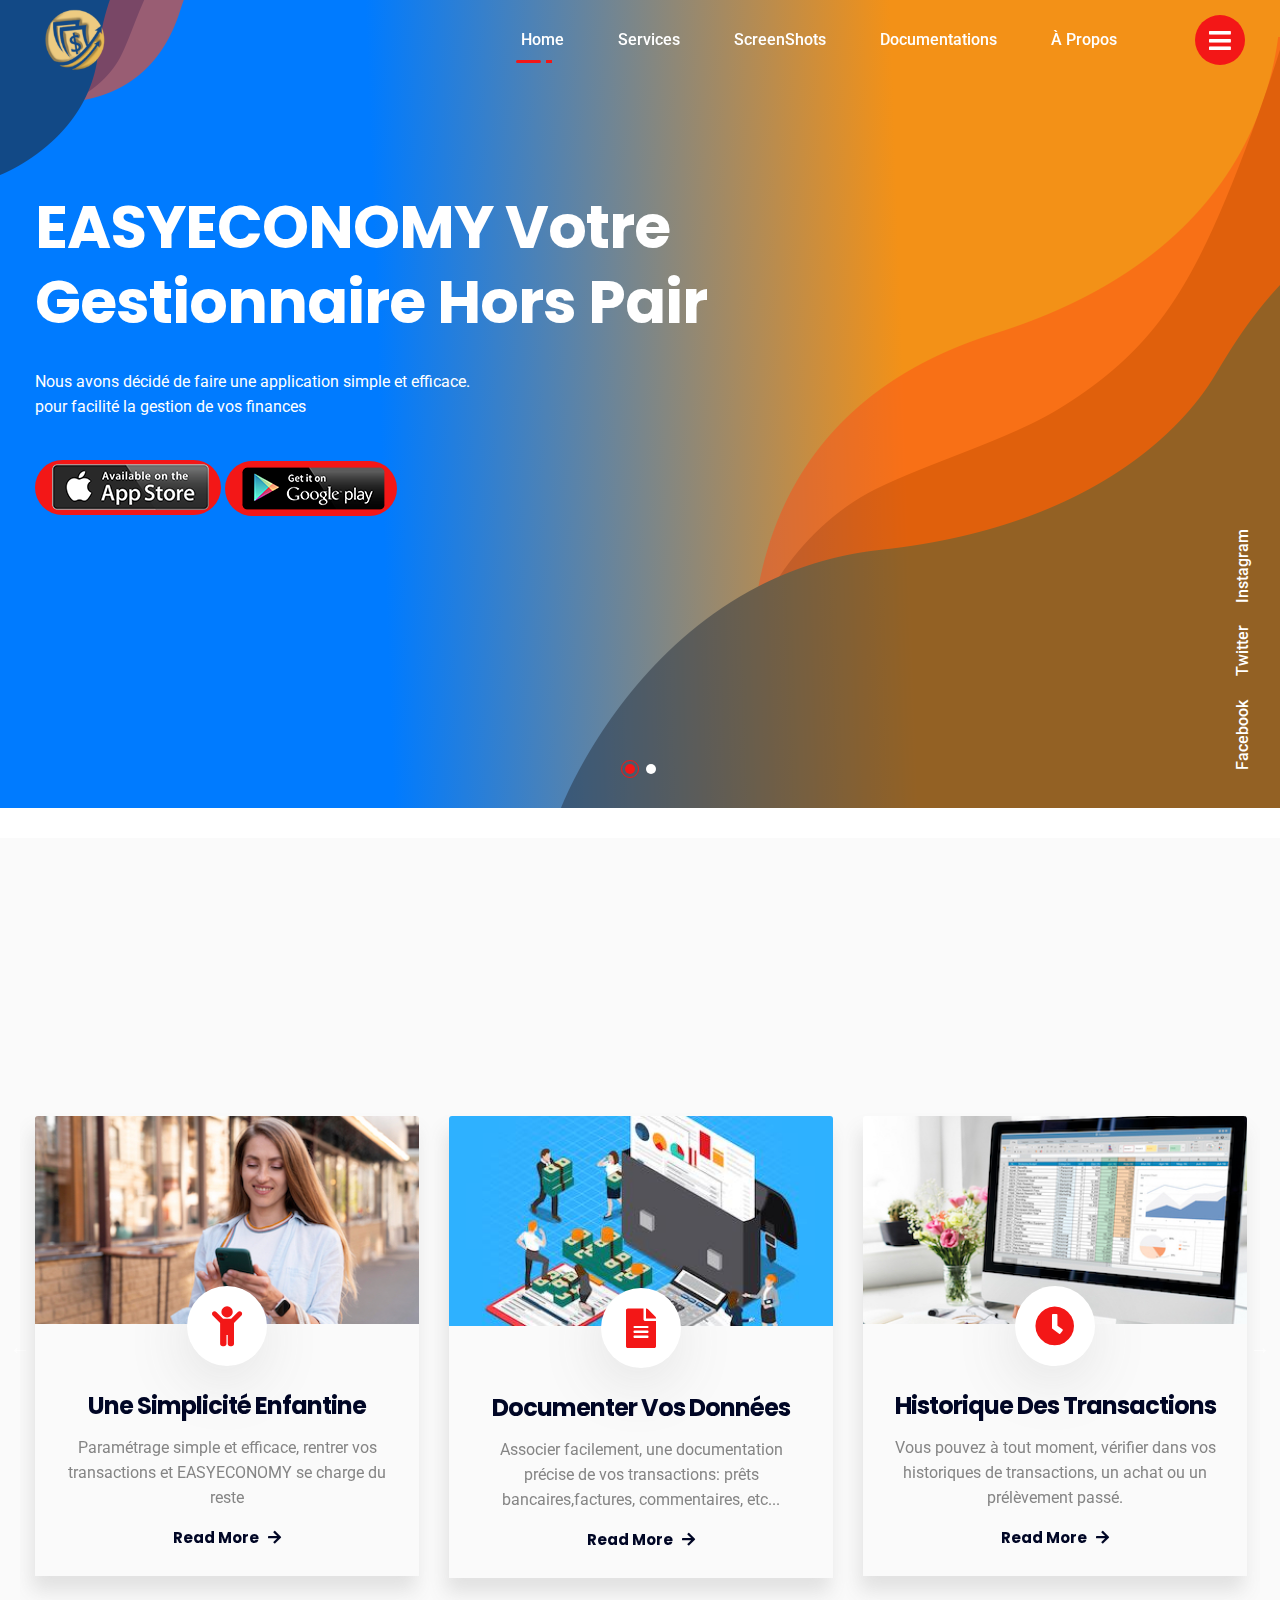
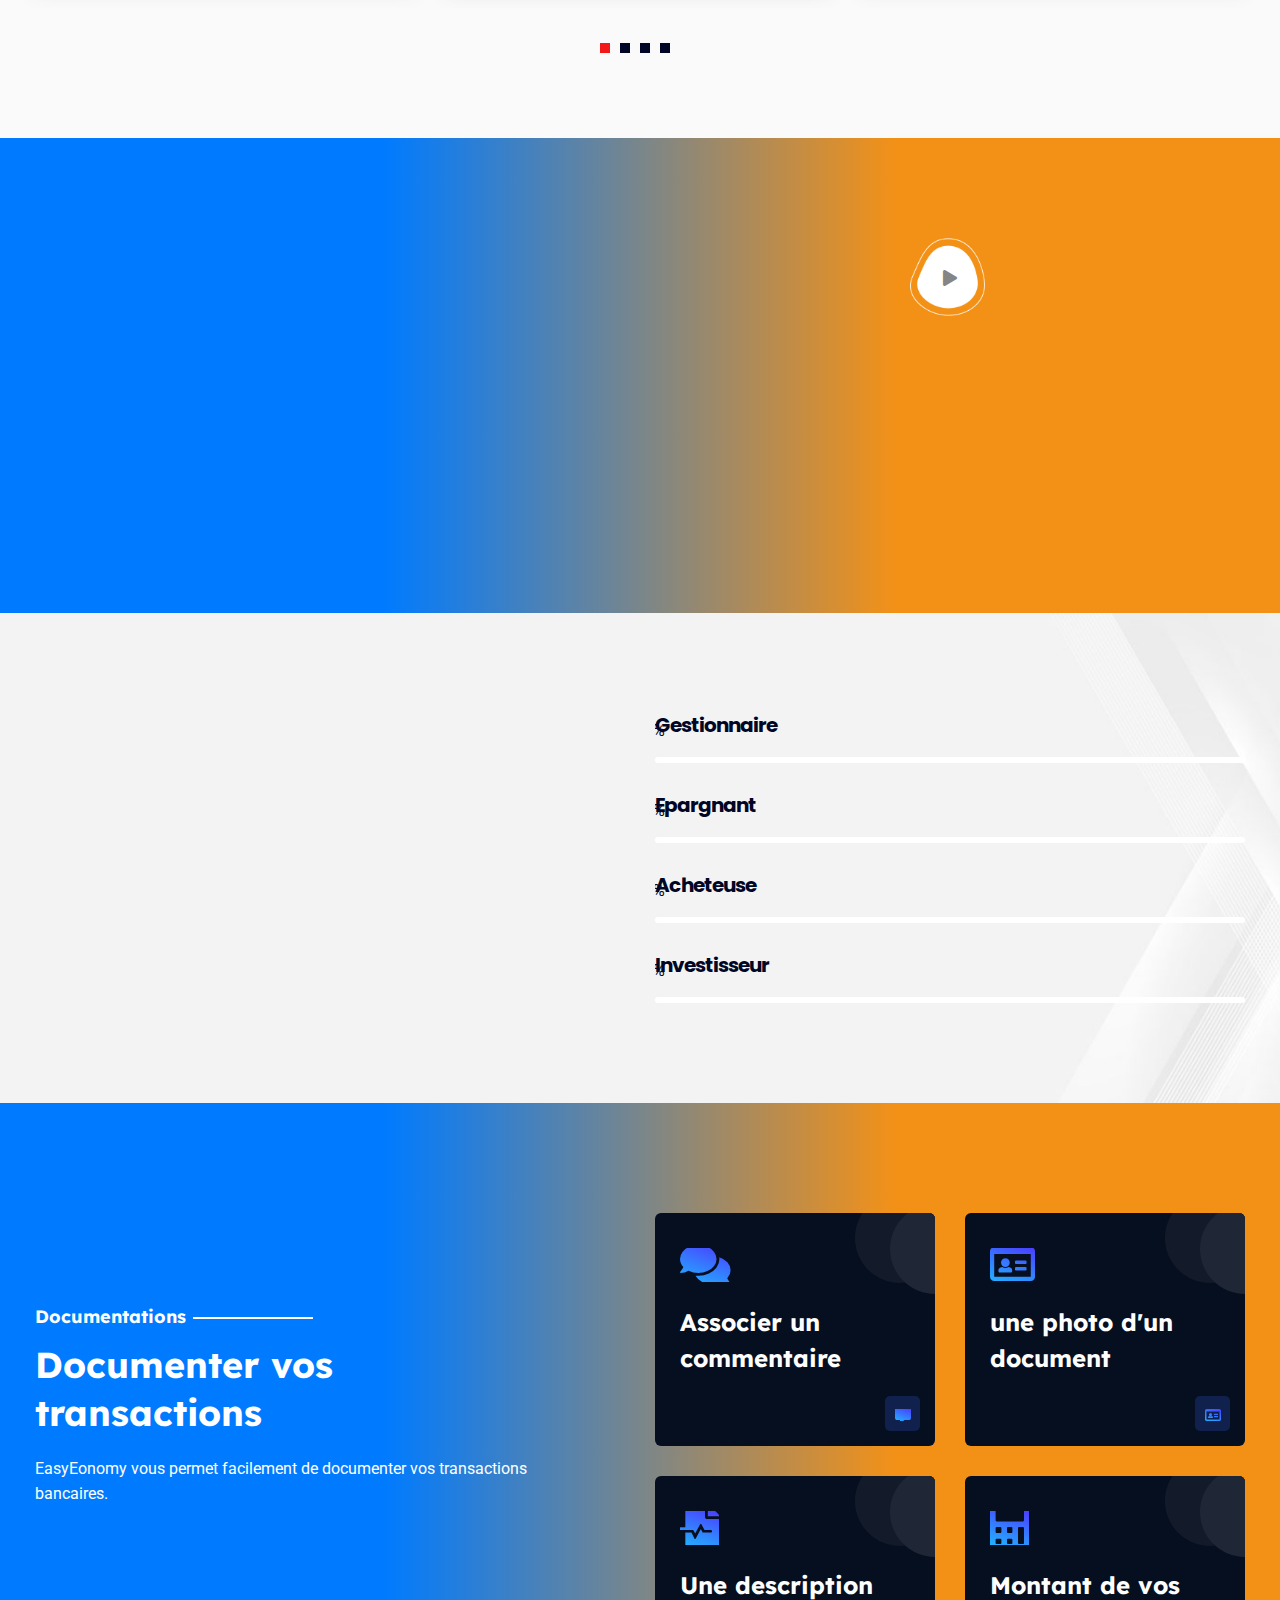
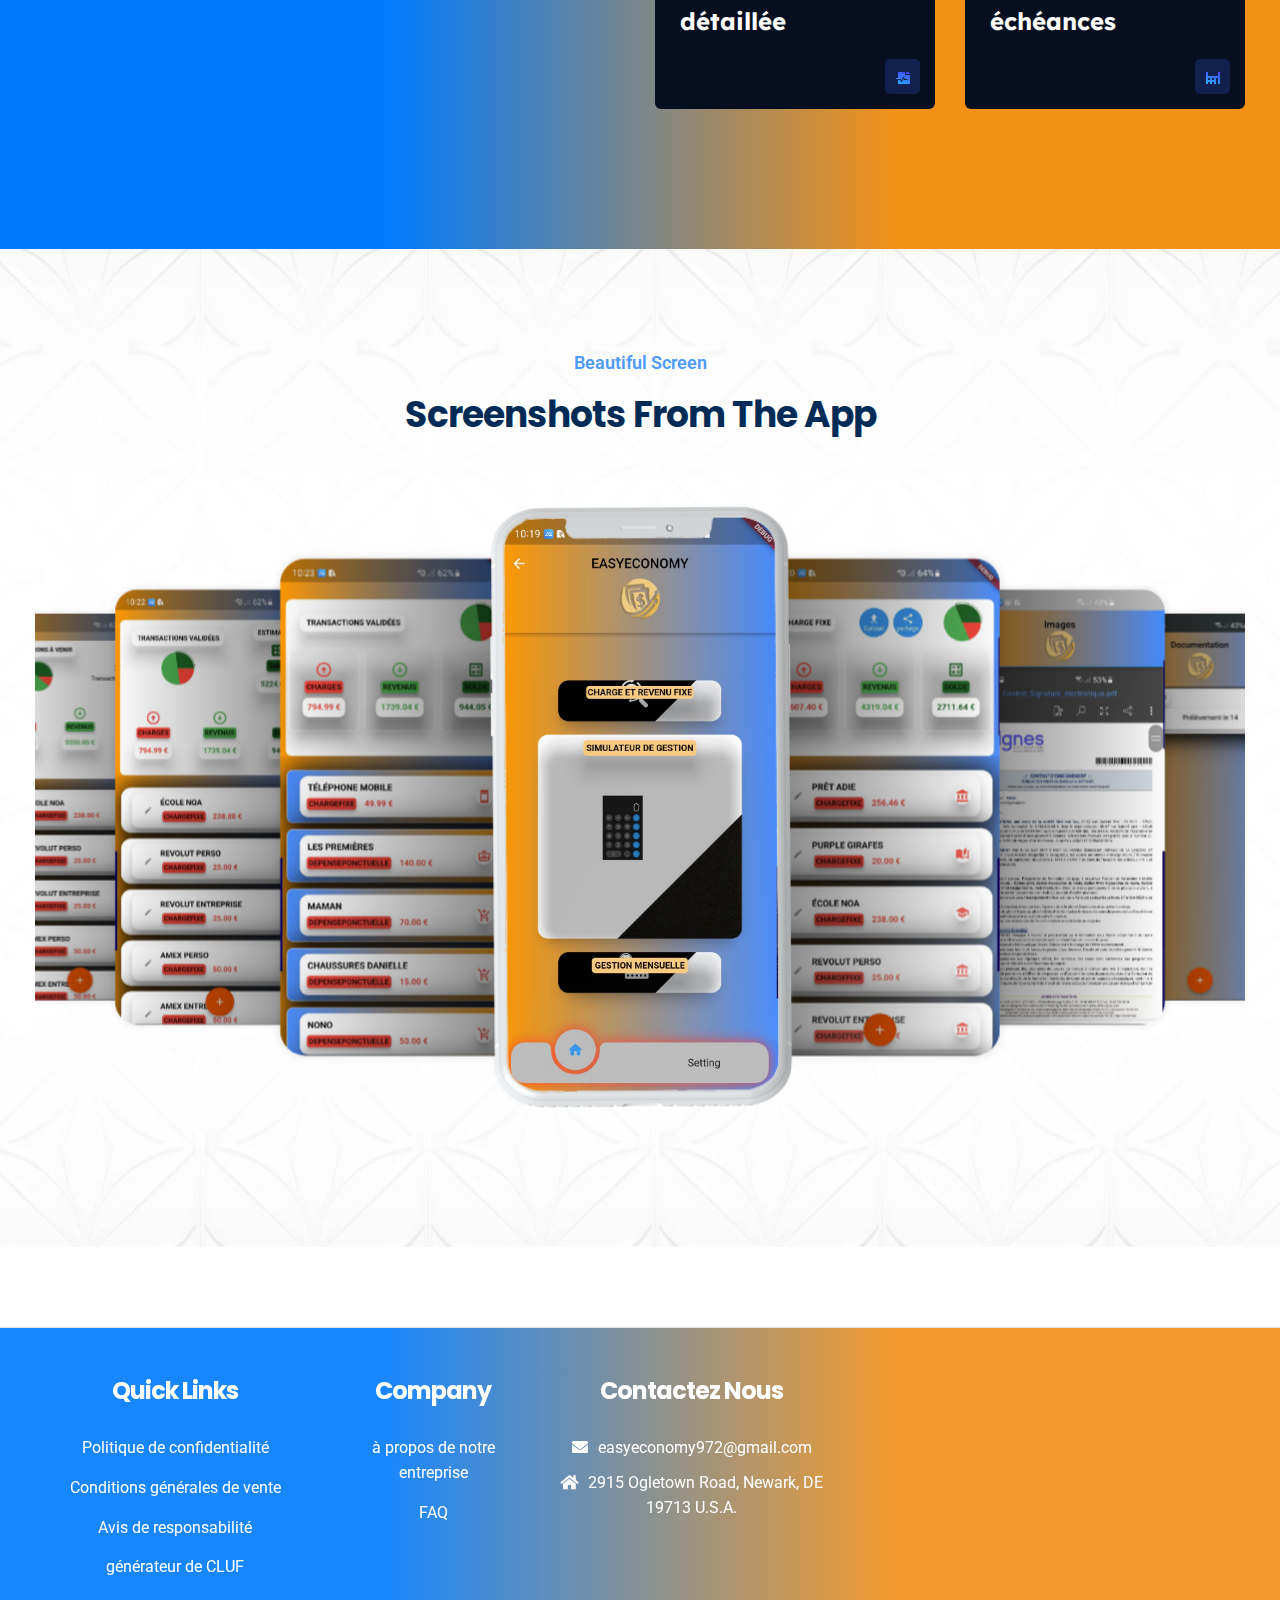
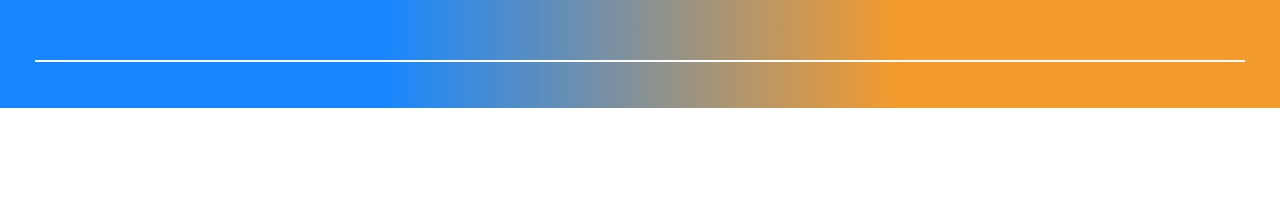
<file: index.html>
<!DOCTYPE html>
<html lang="en">

<head>
	<meta charset="UTF-8">
	<title>EASYECONOMY</title>
	<!-- Mobile Specific Meta -->
	<meta name="viewport" content="width=device-width, initial-scale=1">
	<!--Css Fils -->
	<meta name="author" content="Themexriver">
	<link rel="shortcut icon" href="assets/img/fv.png" type="image/x-icon">
	<link rel="stylesheet" href="assets/css/bootstrap.min.css">
	<link rel="stylesheet" href="assets/css/fontawesome-all.css">
	<link rel="stylesheet" href="assets/css/flaticon-9.css">
	<link rel="stylesheet" href="assets/css/flaticon-11.css">
	<link rel="stylesheet" href="assets/css/animate.css">
	<link rel="stylesheet" href="assets/css/video.min.css">
	<link rel="stylesheet" href="assets/css/owl.carousel.css">
	<link rel="stylesheet" href="assets/css/jquery.fancybox.min.css">
	<link rel="stylesheet" href="assets/css/odometer-theme-default.css">
	<link rel="stylesheet" href="assets/css/jquery.mCustomScrollbar.min.css">
	<link rel="stylesheet" href="assets/css/rs6.css">
	<link rel="stylesheet" href="assets/css/slick.css">
	<link rel="stylesheet" href="assets/css/owl.carousel.css">
	<link rel="stylesheet" href="assets/css/side-demo.css">
	<link rel="stylesheet" href="assets/css/swiper.css">
	<link rel="stylesheet" href="assets/css/slick-theme.css">
	<link rel="stylesheet" href="assets/css/digital-marketing.css">
	<link rel="stylesheet" href="assets/css/business-4.css">
	<link rel="stylesheet" href="assets/css/app-landing.css">
</head>

<body class="apbc-body" data-spy="scroll" data-target=".apbc-nav-menu" data-offset="80">

	<div class="apbc-body-overlay"></div>
	<!-- Preloader-->
	<div class="loading-preloader">
		<div id="loading-preloader">
			<div class="line_shape"></div>
			<div class="line_shape"></div>
			<div class="line_shape"></div>
			<div class="line_shape"></div>
			<div class="line_shape"></div>
			<div class="line_shape"></div>
			<div class="line_shape"></div>
			<div class="line_shape"></div>
			<div class="line_shape"></div>
			<div class="line_shape"></div>
		</div>
	</div>
	<!-- Preloader End -->

	<!-- ScrollTop Button -->
	<a href="#" class="apbc-scroll-top"><i class="fas fa-angle-double-up"></i></a>

	<!-- Header Section Starts -->
	<header class="apbc-header-section">
		<div class="container">
			<div class="row align-items-center">
				<div class="col-lg-3 col-md-6 col-7">
					<div class="apbc-logo-wrapper">
						<a style="height: 80px; width: 80px;" href="#"><img src="logo1.png" alt=""></a>
					</div>
				</div>
				<div class="col-lg-8 apbc-desktop-menu">
					<div class="apbc-nav-menu">
						<ul>
							<li><a class="nav-link" href="#apbc_banner" class="active">Home</a></li>

							<li><a class="nav-link" href="#apbc_service">Services</a></li>
							<li><a class="nav-link" href="#ScreenShots">ScreenShots</a></li>
							<li><a class="nav-link" href="#app-dm-service">Documentations</a></li>
							<li><a class="nav-link" href="#footer">À propos</a></li>
						</ul>
					</div>
				</div>
				<div class="col-lg-1 col-md-6 col-5">
					<div class="apbc-sidebar-btn">
						<a href="#"><i class="fas fa-bars"></i></a>
					</div>
					<div class="apbc-mobile-menu-open">
						<a href="#"><i class="fas fa-bars"></i></a>
					</div>
				</div>
			</div>
		</div>
	</header>
	<!-- Header Section End -->


	<!-- Mobile Navigation -->
	<div class="apbc-mobile-navigation">
		<div class="apbc-mobile-menu-wrapper">
			<a href="#" class="apbc-mobile-menu-close"><i class="fas fa-times"></i></a>
			<nav>
				<ul>
					<li><a class="nav-link" href="#apbc_banner" class="active">Home</a></li>

					<li><a class="nav-link" href="#apbc_service">Services</a></li>
					<li><a class="nav-link" href="#ScreenShots">ScreenShots</a></li>
					<li><a class="nav-link" href="#app-dm-service">Documentations</a></li>
					<li><a class="nav-link" href="#footer">À propos</a></li>
					<!-- <li><a class="nav-link" href="#apbc_blog">Blog</a></li>
					<li><a href="#">Free Consultion</a></li> -->
				</ul>
			</nav>
		</div>
	</div>
	<!-- Mobile Navigation End -->


	<!-- Hader Sidebar Info -->
	<div class="apbc-sidebar-info">
		<div class="apbc_sidebar_info_content">
			<span class="close-menu"><i class="fas fa-times"></i></span>
			<div class="apbc_sidebar_logo">
				<a style="height: 80px; width: 80px;" href="#"><img src="logo1.png" alt=""></a>
			</div>
			<div class="apbc-pera-txt">
				<p>EASYECONOMY votre Gestionnaire financier personel.
				<p>Une application simple et efficace. <br>pour faciliter la
					gestion de vos finances </p>
				</p>
			</div>
			<!-- <div class="apbc-sidebar-gallery">
				<ul>
					<li>
						<a href="#"><img src="assets/img/business-4/gallery/01.png" alt=""></a>
					</li>
					<li>
						<a href="#"><img src="assets/img/business-4//gallery/02.jpg" alt=""></a>
					</li>
					<li>
						<a href="#"><img src="assets/img/business-4//gallery/03.jpg" alt=""></a>
					</li>
					<li>
						<a href="#"><img src="assets/img/business-4//gallery/04.jpg" alt=""></a>
					</li>
					<li>
						<a href="#"><img src="assets/img/business-4//gallery/05.jpg" alt=""></a>
					</li>
					<li>
						<a href="#"><img src="assets/img/business-4//gallery/06.jpg" alt=""></a>
					</li>
				</ul>
			</div> -->
			<div class="apbc-sidebar-social">
				<!-- <div class="apbc-headline">
					<h5>Follow us on</h5>
				</div> -->
				<div class="apbc-social-links">
					<a href="#"><i class="fab fa-facebook"></i></a>
					<a href="#"><i class="fab fa-twitter"></i></a>
					<a href="#"><i class="fab fa-linkedin"></i></a>
					<a href="#"><i class="fab fa-pinterest"></i></a>
				</div>
			</div>
			<div class="apbc-sidebar-copyright">
				<p>&copy; Copyright By <a href="../index.html">EASYECONOMY</a></p>
			</div>
		</div>
	</div>
	<!-- Header Sidebar Info End -->


	<!-- Hero Slider Area -->
	<div class="apbc-hero-slider" id="apbc_banner">
		<div class="apbc-single-item" data-background="assets/img/business-4/slider/slider-1.png">
			<span class="apbc-slide-shape-1"><img src="assets/img/business-4/slider/shape-1.png" alt=""></span>
			<span class="apbc-slide-shape-2"><img src="assets/img/business-4/slider/shape-2.png" alt=""></span>
			<div class="apbc-slide-social">
				<ul>
					<li><a href="#">Instagram</a></li>
					<li><a href="#">Twitter</a></li>
					<li><a href="#">Facebook</a></li>
				</ul>
			</div>
			<div class="container">
				<div class="row">
					<div class="col-lg-7">
						<div class="apbc-slide-left">
							<div class="apbc-headline">
								<h1>EASYECONOMY votre Gestionnaire hors pair</h1>
							</div>
							<div class="apbc-pera-txt">
								<p>Nous avons décidé de faire une application simple et efficace. <br>pour facilité la
									gestion de vos finances </p>
							</div>
							<div class="apbc-primary-btn">
								<a href="https://apps.apple.com/us/app/itunes-connect/id376771144"><img src="app1.png"
										alt=""></a>
								<a href="https://play.google.com/store/apps/details?id=com.jmnd.easyeconomy"><img
										src="gp1.png" alt=""></a>
							</div>
						</div>
					</div>
				</div>
			</div>
		</div>
		<div class="apbc-single-item" data-background="assets/img/business-4/slider/slider-1.png">
			<span class="apbc-slide-shape-1"><img src="assets/img/business-4/slider/shape-1.png" alt=""></span>
			<span class="apbc-slide-shape-2"><img src="assets/img/business-4/slider/shape-2.png" alt=""></span>
			<div class="apbc-slide-social">
				<ul>
					<li><a href="#">Instagram</a></li>
					<li><a href="#">Twiiter</a></li>
					<li><a href="#">Facebook</a></li>
				</ul>
			</div>
			<div class="container">
				<div class="row">
					<div class="col-lg-7">
						<div class="apbc-slide-left">
							<div class="apbc-headline">
								<h1>EASYECONOMY votre Gestionnaire expert</h1>
							</div>
							<div class="apbc-pera-txt">
								<p>Nous avons décidé de faire une application simple et efficace. <br>Parce que la
									gestion de votre compte, doit être une activité ludique et efficace</p>
							</div>
							<div class="apbc-primary-btn">
								<a href="https://apps.apple.com/fr/app/easyeconomy/id1597495949"><img src="app1.png"
										alt=""></a>
								<a href="https://play.google.com/store/apps/details?id=com.jmnd.easyeconomy"><img
										src="gp1.png" alt=""></a>
							</div>
						</div>
					</div>
				</div>
			</div>
		</div>
	</div>
	<!-- Hero Slider End -->




	<!-- Service Section  -->
	<section class="apbc-service-section" id="apbc_service">
		<div class="container">
			<div class="row">
				<div class="col-lg-6">
					<div class="apbc-title-area wow fadeInUp">
						<span class="apbc-subtitle">Pourquoi EASYECONOMY serait-il un outil de gestion différent?
						</span>
						<div class="apbc-headline">
							<h3>Découvrons ses atouts</h3>
						</div>
					</div>
				</div>
				<!-- <div class="col-lg-6 align-self-end">
					<div class="apbc-secondary-btn wow fadeInUp">
						<a href="#">More Service<i class="fas fa-arrow-right"></i></a>
					</div>
				</div> -->
			</div>
			<div class="apbc-service-slider">
				<div class="apbc-service-single">
					<div class="apbc-img-wrapper">
						<img src="2.jpeg" alt="">
					</div>
					<div class="apbc-icon-wrapper">
						<i class="fas fa-child"></i>
					</div>
					<div class="apbc-service-content">
						<div class="apbc-headline">
							<a href="#">
								<h5>Une simplicité enfantine</h5>
							</a>
						</div>
						<div class="apbc-pera-txt">
							<p>Paramétrage simple et efficace, rentrer vos transactions et EASYECONOMY se charge du
								reste
							</p>
						</div>
						<div class="apbc-readmore-btn">
							<a href="#">Read more <i class="fas fa-arrow-right"></i></a>
						</div>
					</div>
				</div>
				<div class="apbc-service-single">
					<div class="apbc-img-wrapper">
						<img src="1.jpg" alt="">
					</div>
					<div class="apbc-icon-wrapper">
						<i class="fas fa-file-alt"></i>
					</div>
					<div class="apbc-service-content">
						<div class="apbc-headline">
							<a href="#">
								<h5>Documenter vos données</h5>
							</a>
						</div>
						<div class="apbc-pera-txt">
							<p>Associer facilement, une documentation précise de vos transactions:
								prêts bancaires,factures, commentaires, etc... </p>
						</div>
						<div class="apbc-readmore-btn">
							<a href="#">Read more <i class="fas fa-arrow-right"></i></a>
						</div>
					</div>
				</div>
				<div class="apbc-service-single">
					<div class="apbc-img-wrapper">
						<img src="3.jpeg" alt="">
					</div>
					<div class="apbc-icon-wrapper">
						<i class="fas fa-clock"></i>
					</div>
					<div class="apbc-service-content">
						<div class="apbc-headline">
							<a href="#">
								<h5>Historique des transactions</h5>
							</a>
						</div>
						<div class="apbc-pera-txt">
							<p>Vous pouvez à tout moment, vérifier dans vos historiques de transactions, un achat ou un
								prélèvement passé.</p>
						</div>
						<div class="apbc-readmore-btn">
							<a href="#">Read more <i class="fas fa-arrow-right"></i></a>
						</div>
					</div>
				</div>
				<div class="apbc-service-single">
					<div class="apbc-img-wrapper">
						<img src="4.jpg" alt="">
					</div>
					<div class="apbc-icon-wrapper">
						<i class="fas fa-cogs"></i>
					</div>
					<div class="apbc-service-content">
						<div class="apbc-headline">
							<a href="#">
								<h5>Simuler vos transactions</h5>
							</a>
						</div>
						<div class="apbc-pera-txt">
							<p>Simuler à tout moment une dépense imprévue ou une rentrée d'argent ponctuelle et obtenez
								une prévision en live de votre solde </p>
						</div>
						<div class="apbc-readmore-btn">
							<a href="#">Read more <i class="fas fa-arrow-right"></i></a>
						</div>
					</div>
				</div>
			</div>
		</div>
	</section>
	<!-- Service Section End -->

	<!-- Video Section -->
	<section class="apbc-video-section" data-background="assets/img/business-4/slider/slider-1.png">
		<div class="container">
			<div class="row align-items-center">
				<div class="col-lg-6 order-lg-1 order-2">
					<div class="apbc-video-left">
						<div class="apbc-title-area wow fadeInUp">
							<span class="apbc-subtitle"> Vidéo de présentation</span>
							<!-- <div class="apbc-headline">
								<h3>Vidéo exclusive concernant EASYECONOMY</h3>
							</div> -->
						</div>
						<!-- <div class="apbc-left-middle wow fadeInUp">
							<div class="apbc-primary-btn">
								<a href="#">Get In touch <i class="fas fa-arrow-right"></i></a>
							</div>
							<div class="apbc-phone-number">
								<span><i class="fas fa-phone-alt"></i> +90125145789</span>
							</div>
						</div> -->
					</div>
				</div>
				<div class="col-lg-6 order-lg-2 order-1">
					<div class="apbc-video-right">
						<a href="https://www.youtube.com/watch?v=GCaAeooR8r0"><i class="fas fa-play"></i></a>
					</div>
				</div>
			</div>
			<div class="apbc-video-content">
				<div class="row">
					<div class="col-lg-3 col-md-4 col-sm-6">
						<div class="apbc-video-column wow fadeInUp">
							<div class="apbc-icon-wrapper">
								<i class="fas fa-thumbs-up"></i>
							</div>
							<div class="apbc-column-content">
								<div class="apbc-headline">
									<!-- <h4 class="apbc-counterup"></h4><span>K+</span> -->
								</div>
								<div class="apbc-tagline">
									<span>Déja de nombreux clients contents et satisfaits</span>
								</div>
							</div>
						</div>
					</div>
					<div class="col-lg-3 col-md-4 col-sm-6">
						<div class="apbc-video-column wow fadeInUp" data-wow-delay="0.2s">
							<div class="apbc-icon-wrapper">
								<i class="fas fa-cogs"></i>
							</div>
							<div class="apbc-column-content">
								<div class="apbc-headline">
									<!-- <h4 class="apbc-counterup">1000</h4><span>+</span> -->
								</div>
								<div class="apbc-tagline">
									<span>De nouvelles fonctionnalités, en perspectives</span>
								</div>
							</div>
						</div>
					</div>
					<div class="col-lg-3 col-md-4 col-sm-6">
						<div class="apbc-video-column wow fadeInUp" data-wow-delay="0.4s">
							<div class="apbc-icon-wrapper">
								<i class="fas fa-university"></i>
							</div>
							<div class="apbc-column-content">
								<div class="apbc-headline">
									<!-- <h4 class="apbc-counterup">500</h4><span>+</span> -->
								</div>
								<div class="apbc-tagline">
									<span>Synchronisation bancaire bientôt disponible</span>
								</div>
							</div>
						</div>
					</div>
					<div class="col-lg-3 col-md-4 col-sm-6">
						<div class="apbc-video-column wow fadeInUp" data-wow-delay="0.6s">
							<div class="apbc-icon-wrapper">
								<i class="fas fa-phone-square"></i>
							</div>
							<div class="apbc-column-content">
								<div class="apbc-headline">
									<!-- <h4 class="apbc-counterup"></h4><span>+</span> -->
								</div>
								<div class="apbc-tagline">
									<span>Un support super réactif et à votre service</span>
								</div>
							</div>
						</div>
					</div>
				</div>
			</div>
		</div>
	</section>
	<!-- Video Section End -->



	<!-- Skills Section -->
	<section class="apbc-skills-section" data-background="assets/img/business-4/skills-bg.jpg">
		<div class="container">
			<div class="row">
				<div class="col-lg-6">
					<div class="apbc-skills-left">
						<div class="apbc-title-area wow fadeInUp">
							<span class="apbc-subtitle">Mindset</span>
							<div class="apbc-headline">
								<h3>Quelles sont les qualités que vous développerez avec Easyconomy</h3>
							</div>
							<div class="apbc-pera-txt">
								<p>Vous devriendrez un gestionnaire de qualité, un épargnant régulier, un acheteur
									confiant, un investisseur conquérant. </p>
							</div>
						</div>
						<div class="apbc-primary-btn wow fadeInUp" data-wow-delay="0.2s">
							<!-- <a href="#">Read More <i class="fas fa-arrow-right"></i></a> -->
						</div>
					</div>
				</div>
				<div class="col-lg-6">
					<div class="apbc-skills-right">
						<div class="apbc-progress-item">
							<div class="apbc-headline">
								<h6>Gestionnaire</h6>
							</div>
							<div class="apbc-progress-wrapper">
								<div class="progress-bar">
									<div class="progress" data-percent="80" data-color="#f31717">
										<span>80%</span>
									</div>
								</div>
							</div>
						</div>
						<div class="apbc-progress-item">
							<div class="apbc-headline">
								<h6>Epargnant</h6>
							</div>
							<div class="apbc-progress-wrapper">
								<div class="progress-bar">
									<div class="progress" data-percent="90" data-color="#f31717">
										<span>90%</span>
									</div>
								</div>
							</div>
						</div>
						<div class="apbc-progress-item">
							<div class="apbc-headline">
								<h6>Acheteuse</h6>
							</div>
							<div class="apbc-progress-wrapper">
								<div class="progress-bar">
									<div class="progress" data-percent="70" data-color="#f31717">
										<span>70%</span>
									</div>
								</div>
							</div>
						</div>
						<div class="apbc-progress-item">
							<div class="apbc-headline">
								<h6>Investisseur</h6>
							</div>
							<div class="apbc-progress-wrapper">
								<div class="progress-bar">
									<div class="progress" data-percent="80" data-color="#f31717">
										<span>80%</span>
									</div>
								</div>
							</div>
						</div>
					</div>

				</div>
			</div>
		</div>
	</section>
	<!-- Skills Section End -->

	<!-- Start of Service section
        ============================================= -->
	<section id="app-dm-service" class="app-dm-service-section"
		style="background-image: linear-gradient(to right, #007bff 30%, #f39117 70%);">
		<div class="container">
			<div class="app-dm-service-content">
				<div class="row">
					<div class="col-lg-6">
						<div class="app-dm-service-text">
							<div class="app-dm-section-title  app-dm-headline pera-content">
								<span class="sub-title position-relative">Documentations</span>
								<h2>Documenter vos transactions
								</h2>
								<p>EasyEonomy vous permet facilement de documenter vos transactions bancaires. </p>
							</div>
							<div class="app-dm-btn">
								<!-- <a class="d-flex justify-content-center align-items-center" href="#">More Service <i
										class="fas fa-arrow-right"></i></a> -->
							</div>
						</div>
					</div>
					<div class="col-lg-6">
						<div class="app-dm-service-item-wrapper">
							<div class="row">
								<div class="col-md-6">
									<div class="app-dm-service-item-innerbox position-relative">
										<span class="hover-overlay"></span>
										<div class="app-dm-service-item-icon">
											<i class="fas fa-comments"></i>
										</div>
										<div class="app-dm-service-item-text app-dm-headline">
											<h3><a href="#">Associer un commentaire </a></h3>
											<a class="more-btn text-center" href="#"> <i
													class="fas fa-comment-alt"></i></a>
										</div>
									</div>
								</div>
								<div class="col-md-6">
									<div class="app-dm-service-item-innerbox position-relative">
										<span class="hover-overlay"></span>
										<div class="app-dm-service-item-icon">
											<i class="far fa-id-card"></i>
										</div>
										<div class="app-dm-service-item-text app-dm-headline">
											<h3><a href="#">une photo d'un document</a></h3>
											<a class="more-btn text-center" href="#"> <i class="far fa-id-card"></i></a>
										</div>
									</div>
								</div>
								<div class="col-md-6">
									<div class="app-dm-service-item-innerbox position-relative">
										<span class="hover-overlay"></span>
										<div class="app-dm-service-item-icon">
											<i class="fas fa-file-medical-alt"></i>
										</div>
										<div class="app-dm-service-item-text app-dm-headline">
											<h3><a href="#">Une description détaillée</a></h3>
											<a class="more-btn text-center" href="#"> <i
													class="fas fa-file-medical-alt"></i></a>
										</div>
									</div>
								</div>
								<div class="col-md-6">
									<div class="app-dm-service-item-innerbox position-relative">
										<span class="hover-overlay"></span>
										<div class="app-dm-service-item-icon">
											<i class="fas fa-calculator"></i>
										</div>
										<div class="app-dm-service-item-text app-dm-headline">
											<h3><a href="#">Montant de vos échéances</a></h3>
											<a class="more-btn text-center" href="#"> <i
													class="fas fa-calculator"></i></a>
										</div>
									</div>
								</div>
							</div>
						</div>
					</div>
				</div>
			</div>
		</div>
	</section>
	<!-- End of Service section
        ============================================= -->

	<!-- Screenshots Area -->
	<section class="aplpg-screenshot-area" id="ScreenShots" data-background="assets/img/app-landing-2/screen/bg.jpg">
		<div class="container">
			<div class="row">
				<div class="col-lg-6 offset-lg-3">
					<div class="aplpg-title-area text-center">
						<span class="aplpg-subtitle">Beautiful Screen</span>
						<div class="aplpg-headline">
							<h3>Screenshots from the app</h3>
						</div>
					</div>
				</div>
			</div>
			<div class="aplpg-screen-slider-wrapper">
				<div class="aplpg-slider-mockup" data-background="assets/img/app-landing-2/screen/mockup.png"></div>
				<div class="aplpg-screen-slider swiper-container">
					<div class="swiper-wrapper">
						<div class="swiper-slide aplpg-screen-single">
							<img src="images/1.png" alt="">
						</div>
						<div class="swiper-slide aplpg-screen-single">
							<img src="images/2.png" alt="">
						</div>
						<div class="swiper-slide aplpg-screen-single">
							<img src="images/3.png" alt="">
						</div>
						<div class="swiper-slide aplpg-screen-single">
							<img src="images/4.png" alt="">
						</div>
						<div class="swiper-slide aplpg-screen-single">
							<img src="images/5.png" alt="">
						</div>
						<div class="swiper-slide aplpg-screen-single">
							<img src="images/6.png" alt="">
						</div>
						<div class="swiper-slide aplpg-screen-single">
							<img src="images/7.png" alt="">
						</div>
						<div class="swiper-slide aplpg-screen-single">
							<img src="images/8.png" alt="">
						</div>
						<div class="swiper-slide aplpg-screen-single">
							<img src="images/9.png" alt="">
						</div>
						<div class="swiper-slide aplpg-screen-single">
							<img src="images/10.png" alt="">
						</div>
						<div class="swiper-slide aplpg-screen-single">
							<img src="images/11.png" alt="">
						</div>
					</div>
					<div class="swiper-pagination"></div>
				</div>
			</div>
		</div>
	</section>
	<!-- Screenshot Area -->





	<!-- Footer Section -->
	<footer class="apbc-footer-section" id="footer"
		style="background-image: linear-gradient(to right, #007bff 30%, #f39117 70%);">
		<div class="container">
			<div class="row">
				<div class="col-lg-3 col-md-6">
					<div class="apbc-footer-widget">
						<div class="apbc-headline">
							<h5>Quick links</h5>
						</div>
						<div class="apbc-footer-links">
							<ul>
								<li><a href=" politiquedeconfidentialite.html">Politique de confidentialité</a></li>
								<li><a href=conditiongeneraldevente.html>Conditions générales de vente </a></li>
								<li><a href="avisderesponsabilite.html">Avis de responsabilité </a></li>
								<li><a href="genrateurcluf.html">générateur de CLUF</a></li>
							</ul>
						</div>
					</div>
				</div>
				<div class="col-lg-2 col-md-6">
					<div class="apbc-footer-widget">
						<div class="apbc-headline">
							<h5>Company</h5>
						</div>
						<div class="apbc-footer-links">
							<ul>
								<li><a href="https://jmndlimited.com/">à propos de notre entreprise</a></li>
								<li><a href="#">FAQ</a></li>
							</ul>
						</div>
					</div>
				</div>
				<div class="col-lg-3 col-md-6">
					<div class="apbc-footer-widget">
						<div class="apbc-headline">
							<h5>Contactez nous</h5>
						</div>
						<!-- <div class="apbc-pera-txt">
							<p>Lorem ipsum dolor sit ameconsectetur adipiscing elit, sed do.</p>
						</div> -->
						<div class="apbc-footer-contact">
							<ul>

								<li><i class="fas fa-envelope"></i> easyeconomy972@gmail.com</li>
								<li><i class="fas fa-home"></i> 2915 Ogletown Road, Newark, DE 19713 U.S.A.</li>
							</ul>
						</div>
					</div>
				</div>
				<!-- <div class="col-lg-4 col-md-6">
					<div class="apbc-footer-widget">
						<div class="apbc-headline">
							<h5>Gallery</h5>
						</div>
						<div class="apbc-footer-gallery">
							<ul>
								<li>
									<img src="assets/img/business-4/footer/gl-1.jpg" alt="">
									<div class="apbc-ft-gl-overlay">
										<a href="#"><i class="far fa-image"></i></a>
									</div>
								</li>
								<li>
									<img src="assets/img/business-4/footer/gl-2.jpg" alt="">
									<div class="apbc-ft-gl-overlay">
										<a href="#"><i class="far fa-image"></i></a>
									</div>
								</li>
								<li>
									<img src="assets/img/business-4/footer/gl-3.jpg" alt="">
									<div class="apbc-ft-gl-overlay">
										<a href="#"><i class="far fa-image"></i></a>
									</div>
								</li>
								<li>
									<img src="assets/img/business-4/footer/gl-3.jpg" alt="">
									<div class="apbc-ft-gl-overlay">
										<a href="#"><i class="far fa-image"></i></a>
									</div>
								</li>
								<li>
									<img src="assets/img/business-4/footer/gl-2.jpg" alt="">
									<div class="apbc-ft-gl-overlay">
										<a href="#"><i class="far fa-image"></i></a>
									</div>
								</li>
								<li>
									<img src="assets/img/business-4/footer/gl-1.jpg" alt="">
									<div class="apbc-ft-gl-overlay">
										<a href="#"><i class="far fa-image"></i></a>
									</div>
								</li>
							</ul>
						</div>
					</div>
				</div> -->
			</div>
			<hr>
		</div>
	</footer>
	<!-- Footer Section End -->


	<script>
		window.fwSettings = {
			'widget_id': 73000003204
		};
		!function () { if ("function" != typeof window.FreshworksWidget) { var n = function () { n.q.push(arguments) }; n.q = [], window.FreshworksWidget = n } }() 
	</script>
	<script type='text/javascript' src='https://widget.freshworks.com/widgets/73000003204.js' async defer></script>

	<!-- For Js Library -->
	<script src="assets/js/jquery.js"></script>
	<script src="assets/js/bootstrap.min.js"></script>
	<script src="assets/js/popper.min.js"></script>
	<script src="assets/js/jquery.magnific-popup.min.js"></script>
	<script src="assets/js/appear.js"></script>
	<script src="assets/js/slick.js"></script>
	<script src="assets/js/owl.js"></script>
	<script src="assets/js/jquery.counterup.min.js"></script>
	<script src="assets/js/waypoints.min.js"></script>
	<script src="assets/js/swiper.min.js"></script>
	<script src="assets/js/jquery.mCustomScrollbar.concat.min.js"></script>
	<script src="assets/js/wow.min.js"></script>
	<script src="assets/js/typer-new.js"></script>
	<script src="assets/js/progress-bar.js"></script>
	<script src="assets/js/rbtools.min.js"></script>
	<script src="assets/js/rs6.min.js"></script>
	<script src="assets/js/side-demo.js"></script>
	<script src="assets/js/business-4.js"></script>
	<script src="assets/js/app-landing.js"></script>

</body>

</html>
</file>
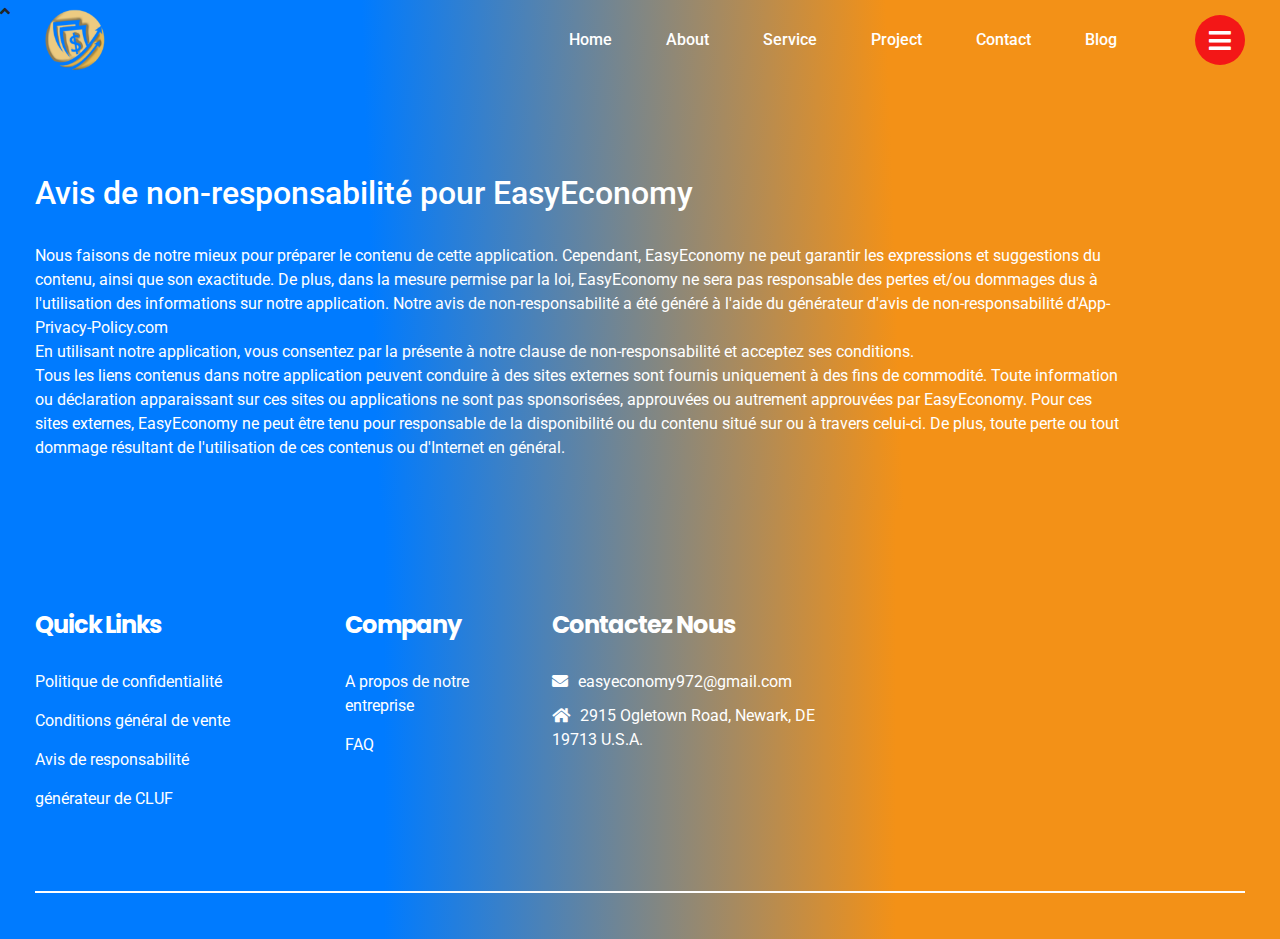
<file: avisderesponsabilite.html>
<!DOCTYPE html>
<html lang="en">

<head>
    <meta charset="UTF-8">
    <title>EASYECONOMY</title>
    <meta name="author" content="Themexriver">
    <link rel="shortcut icon" href="assets/img/fv.png" type="image/x-icon">
    <link rel="stylesheet" href="assets/css/bootstrap.min.css">
    <link rel="stylesheet" href="assets/css/fontawesome-all.css">
    <link rel="stylesheet" href="assets/css/flaticon-9.css">
    <link rel="stylesheet" href="assets/css/flaticon-11.css">
    <link rel="stylesheet" href="assets/css/animate.css">
    <link rel="stylesheet" href="assets/css/video.min.css">
    <link rel="stylesheet" href="assets/css/owl.carousel.css">
    <link rel="stylesheet" href="assets/css/jquery.fancybox.min.css">
    <link rel="stylesheet" href="assets/css/odometer-theme-default.css">
    <link rel="stylesheet" href="assets/css/jquery.mCustomScrollbar.min.css">
    <link rel="stylesheet" href="assets/css/rs6.css">
    <link rel="stylesheet" href="assets/css/slick.css">
    <link rel="stylesheet" href="assets/css/owl.carousel.css">
    <link rel="stylesheet" href="assets/css/side-demo.css">
    <link rel="stylesheet" href="assets/css/swiper.css">
    <link rel="stylesheet" href="assets/css/slick-theme.css">
    <link rel="stylesheet" href="assets/css/digital-marketing.css">
    <link rel="stylesheet" href="assets/css/business-4.css">
    <link rel="stylesheet" href="assets/css/app-landing.css">
    <style>
        body {

            background-image: url("71.jpg");

        }

        .lotie {
            width: 100px;
            height: 50px;

        }



        div.principale {
            position: relative;
            border-radius: 15%;
            background-position: center;
            background-repeat: no-repeat;
            background-size: 100%;
            text-align: center;
            min-width: 1000px;
            padding-bottom: opx;
            border-radius: 8px;
            box-shadow: 0px 0px 12px 12px rgba(0, 0, 0, 0.1);
            overflow: auto;
            margin-left: auto;
            margin-right: auto;
        }

        div.bouton {
            /* background-color: white; */
            display: inline-block;
            margin-top: 20px;
            margin-left: 20px;
            margin-right: 20px;
            margin-bottom: 20px;
            border: white;
            border-radius: 15%;
            box-shadow: 0px 0px 12px 12px rgba(0, 0, 0, 0.1);
        }

        div.bouton:hover {
            box-shadow: 0px 0px 12px 12px rgba(0, 0, 0, 0.1);
            border-radius: 15%;
            cursor: pointer;
            transform: translateY(-30px);
            transition: transform 500ms ease-out 200ms;
            background: linear-gradient(45deg, #97a1ac, #99bdec)
        }

        div.boutonHaut:hover {
            display: inline-block;
            box-shadow: 0px 0px 12px 12px rgba(0, 0, 0, 0.1);
            border-radius: 15%;
            cursor: pointer;
            transform: translateY(-30px);
            transition: transform 500ms ease-out 200ms;
            background: linear-gradient(45deg, #97a1ac, #99bdec)
        }

        div.boutonHaut {

            /* background-color:white; */
            display: inline-block;
            margin-top: 20px;
            margin-left: 20px;
            margin-right: 20px;
            margin-bottom: 20px;
            border: white;
            border-radius: 15%;
            box-shadow: 0px 0px 12px 12px rgba(0, 0, 0, 0.1);

        }

        p.titreBouton {

            color: black;
            margin-top: 10px;
            margin-left: auto;
            margin-right: auto;
            margin-bottom: 10px;
            font-size: 10px;
            padding: 5px;

        }

        div.divVerticale {

            display: inline-block;
        }

        div.smartphone {
            display: inline-block;
            padding: 15px;
            width: 100%;
            height: 570px;
            border-radius: 30px 30px 10px 10px;
            background-image: linear-gradient(-38deg, #67696b 0%, #040404 100%);
            margin-bottom: 60px;
        }

        div.premier {
            overflow-x: scroll;
            overflow-y: hidden;
            white-space: nowrap;
            margin-left: auto;
            margin-right: auto;
            width: 60%;
            border-radius: 15px;
        }

        div.second {

            margin-left: auto;
            margin-right: auto;
            width: 60%;
            height: auto;
        }


        div.card {
            display: inline-block;
            width: auto;
            height: auto;
            box-shadow: inset 5px 5px 5px rgba(0, 0, 0, 0.05),
                inset -5px -5px 5px rgba(255, 255, 255, 0.5),
                5px 5px 5px rgba(0, 0, 0, 0.05),
                -5px -5px 5px rgba(255, 255, 255, 0.5);
            border-radius: 15px;
            margin: 20px;
        }



        div.tierce {
            position: right;
            display: inline-block;
            width: auto;
            margin: 0px;
        }



        lottie-player.lotie {
            margin: 0px;
            border-radius: 15%;

        }

        img.logo {
            position: absolute;
            top: 0px;
            left: 90%;

        }

        button.bouton {
            outline: none;
            border: none;
            background-color: transparent;

        }



        div.card2 {
            display: inline-block;
            width: auto;
            height: auto;
            box-shadow: inset 5px 5px 5px rgba(0, 0, 0, 0.05),
                inset -5px -5px 5px rgba(255, 255, 255, 0.5),
                5px 5px 5px rgba(0, 0, 0, 0.05),
                -5px -5px 5px rgba(255, 255, 255, 0.5);
            border-radius: 15px;
            margin: 20px;
        }

        ul.menu2002 {
            margin: 0;
            padding: 0;
            display: flex;
            position: absolute;
            top: 0px;
            right: 50%;
            transform: translate(-50%, -50%);

        }

        ul.menu2002 li {
            list-style: none;
            margin: 0 15px;
        }

        ul.menu2002 li a {
            position: relative;
            display: block;
            width: 60px;
            height: 60px;
            text-align: center;
            line-height: 60px;
            background: #171515;
            border-radius: 50%;
            font-size: 30px;
            color: #666;
            transition: .5s;
        }

        iframe#video {
            width: 100%;
            height: 450px;
            border-radius: 5%;

        }

        ul.menu2002 li a:before {
            content: '';
            position: absolute;
            top: 0;
            left: 0;
            width: 100%;
            height: 100%;
            border-radius: 50%;
            background: #d35400;
            transition: .5s;
            transform: scale(.9);
            z-index: -1;
        }

        ul.menu2002 li a:hover:before {
            transform: scale(1.2);
            box-shadow: 0 0 15px #d35400;
            filter: blur(3px);
        }

        ul.menu2002 li a:hover {
            color: #ffa502;
            box-shadow: 0 0 15px #d35400;
            text-shadow: 0 0 15px #d35400;
        }

        .ecrit {
            color: white;
        }

        iframe#video1 {
            width: 660px;
            height: 560px;
            border-radius: 5%;
        }

        .fontsize {
            font-size: 30px;
        }

        .paddingOne {
            margin-top: 150px;
            margin-bottom: 50px;
            width: 90%;
            color: white;

        }

        @media only screen and (max-width: 1637px) {
            iframe#video1 {
                width: 560px;
                height: 460px;
            }
        }

        @media only screen and (max-width: 1485px) {
            .lotie {
                width: 90px;
                height: 40px;

            }
        }

        @media only screen and (max-width: 1485px) {
            .lotie {
                width: 80px;
                height: 35px;

            }
        }

        @media only screen and (max-width: 1219px) {
            .lotie {
                width: 70px;
                height: 30px;

            }
        }

        @media only screen and (max-width: 1219px) {
            .lotie {
                width: 60px;
                height: 25px;

            }

            .taille {
                height: 140px;
            }

            .eight-banner-section .eight-banner-content h1 {
                font-size: 56px;
            }
        }

        @media only screen and (max-width: 1163px) {
            iframe#video1 {
                width: 460px;
                height: 360px;
            }

            .fontsize {
                font-size: 20px;
            }
        }

        @media only screen and (max-width: 1100px) {
            .lotie {
                width: 60px;
                height: 25px;

            }

            .divPremier {
                width: 80%;

            }

            .divSecond {
                width: 80%;

            }
        }

        @media only screen and (max-width: 1100px) {
            .lotie {
                width: 60px;
                height: 25px;

            }

            .divPremier {
                width: 90%;

            }

            .divSecond {
                width: 90%;

            }
        }

        @media only screen and (max-width: 1000px) {
            .lotie {
                width: 60px;
                height: 25px;

            }

            .divPremier {
                width: 90%;
                margin-left: 0px;
                margin-right: 0px;
            }

            .divSecond {
                width: 90%;
                margin-left: 0px;
                margin-right: 0px;
            }

            div.principale {
                min-width: 100%;
            }
        }

        @media only screen and (max-width: 823px) {
            .fontsize {
                font-size: 15px;
            }

        }

        @media only screen and (max-width: 723px) {
            .taille {
                height: 100px;
            }

            .eight-banner-section .eight-banner-content h1 {
                font-size: 36px;
            }
        }

        @media only screen and (max-width: 613px) {
            iframe#video1 {
                width: 360px;
                height: 260px;
            }

            .fontsize {
                font-size: 10px;
            }
        }


        @media only screen and (max-width: 400px) {
            .taille {
                height: 70px;
            }

            .eight-banner-section .eight-banner-content h1 {
                font-size: 26px;
            }

            .fontsize {
                font-size: 9px;
            }
        }
    </style>
</head>

<body class="app-eight-home dark-version" data-spy="scroll" data-target=".navigation-eight" data-offset="50" style=" background-image: linear-gradient(
    88deg, #007bff 30%, #f39117 70%);">
    <!-- preloader - start -->
    <div id="preloader" class="ei-preloader"></div>
    <div class="ei-up">
        <a href="#" id="scrollup" class="ei-scrollup text-center"><i class="fas fa-angle-up"></i></a>
    </div>
    <!-- Start of header section
        ============================================= -->

    <body class="apbc-body" data-spy="scroll" data-target=".apbc-nav-menu" data-offset="80">

        <div class="apbc-body-overlay"></div>
        <!-- Preloader-->
        <div class="loading-preloader">
            <div id="loading-preloader">
                <div class="line_shape"></div>
                <div class="line_shape"></div>
                <div class="line_shape"></div>
                <div class="line_shape"></div>
                <div class="line_shape"></div>
                <div class="line_shape"></div>
                <div class="line_shape"></div>
                <div class="line_shape"></div>
                <div class="line_shape"></div>
                <div class="line_shape"></div>
            </div>
        </div>
        <!-- Preloader End -->

        <!-- ScrollTop Button -->
        <a href="#" class="apbc-scroll-top"><i class="fas fa-angle-double-up"></i></a>

        <!-- Header Section Starts -->
        <header class="apbc-header-section">
            <div class="container">
                <div class="row align-items-center">
                    <div class="col-lg-3 col-md-6 col-7">
                        <div class="apbc-logo-wrapper">
                            <a style="height: 80px; width: 80px;" href="#"><img src="logo1.png" alt=""></a>
                        </div>
                    </div>
                    <div class="col-lg-8 apbc-desktop-menu">
                        <div class="apbc-nav-menu">
                            <ul>
                                <li><a class="nav-link" href="index.html" class="active">Home</a></li>
                                <li><a class="nav-link" href="index.html">About</a></li>
                                <li><a class="nav-link" href="index.html">Service</a></li>
                                <li><a class="nav-link" href="index.html">Project</a></li>
                                <li><a class="nav-link" href="index.html">Contact</a></li>
                                <li><a class="nav-link" href="index.html">Blog</a></li>
                            </ul>
                        </div>
                    </div>
                    <div class="col-lg-1 col-md-6 col-5">
                        <div class="apbc-sidebar-btn">
                            <a href="#"><i class="fas fa-bars"></i></a>
                        </div>
                        <div class="apbc-mobile-menu-open">
                            <a href="#"><i class="fas fa-bars"></i></a>
                        </div>
                    </div>
                </div>
            </div>
        </header>
        <!-- Header Section End -->


        <!-- Mobile Navigation -->
        <div class="apbc-mobile-navigation">
            <div class="apbc-mobile-menu-wrapper">
                <a href="#" class="apbc-mobile-menu-close"><i class="fas fa-times"></i></a>
                <nav>
                    <ul>
                        <li><a class="nav-link" href="index.html" class="active">Home</a></li>
                        <li><a class="nav-link" href="index.html">About</a></li>
                        <li><a class="nav-link" href="index.html">Service</a></li>
                        <li><a class="nav-link" href="index.html">Project</a></li>
                        <li><a class="nav-link" href="index.html">Contact</a></li>
                        <li><a class="nav-link" href="index.html">Blog</a></li>
                    </ul>
                </nav>
            </div>
        </div>
        <!-- Mobile Navigation End -->


        <!-- Hader Sidebar Info -->
        <div class="apbc-sidebar-info">
            <div class="apbc_sidebar_info_content">
                <span class="close-menu"><i class="fas fa-times"></i></span>
                <div class="apbc_sidebar_logo">
                    <a style="height: 80px; width: 80px;" href="#"><img src="logo1.png" alt=""></a>
                </div>
                <div class="apbc-pera-txt">
                    <p>Lorem ipsum dolor sit amet, consetetur sadipscing elitr, sed diam nonumyert et eirmod tempor
                        invidunt
                        ut labore et ert dolore magna aliquyam erat, sed diam voluptua. At vero eos et accusam et cer
                        justo
                        duo dolores et berr ea rebum. Stet clita kasd gubergren, no sea takimata sanctus est Lorem ipsum
                        dolor.</p>
                </div>

                <div class="apbc-sidebar-social">
                    <div class="apbc-headline">
                        <h5>Follow us on</h5>
                    </div>
                    <div class="apbc-social-links">
                        <a href="#"><i class="fab fa-facebook"></i></a>
                        <a href="#"><i class="fab fa-twitter"></i></a>
                        <a href="#"><i class="fab fa-linkedin"></i></a>
                        <a href="#"><i class="fab fa-pinterest"></i></a>
                    </div>
                </div>
                <div class="apbc-sidebar-copyright">
                    <p>&copy; Copyright By <a href="../index.html">Themexriver</a></p>
                </div>
            </div>
        </div>
        <!-- Header Sidebar Info End -->
        <!-- Start of Banner section
        ============================================= -->
        <section id="featured_service" class="featured_service_section relative-position">
            <div class="container">
                <div class="paddingOne">
                    <div class="section_title_text saas-modern-headline pera-content">
                        <h2>Avis de non-responsabilité <span>pour EasyEconomy</span></h2>
                        <p><br>
                            Nous faisons de notre mieux pour préparer le contenu de cette application. Cependant,
                            EasyEconomy ne peut garantir les expressions et suggestions du contenu, ainsi que son
                            exactitude. De plus, dans la mesure permise par la loi, EasyEconomy ne sera pas
                            responsable
                            des pertes et/ou dommages dus à l'utilisation des informations sur notre application. Notre
                            avis
                            de non-responsabilité a été généré à l'aide du générateur d'avis de non-responsabilité
                            d'App-Privacy-Policy.com
                            <br>

                            En utilisant notre application, vous consentez par la présente à notre clause de
                            non-responsabilité et acceptez ses conditions.
                            <br>

                            Tous les liens contenus dans notre application peuvent conduire à des sites externes sont
                            fournis uniquement à des fins de commodité. Toute information ou déclaration apparaissant
                            sur
                            ces sites ou applications ne sont pas sponsorisées, approuvées ou autrement approuvées par
                            EasyEconomy. Pour ces sites externes, EasyEconomy ne peut être tenu pour responsable de
                            la
                            disponibilité ou du contenu situé sur ou à travers celui-ci. De plus, toute perte ou tout
                            dommage résultant de l'utilisation de ces contenus ou d'Internet en général.
                        </p>
                    </div>
                </div>
            </div>

            <div class="line_animation">
                <div class="line_area"></div>
                <div class="line_area"></div>
                <div class="line_area"></div>
                <div class="line_area"></div>
                <div class="line_area"></div>
            </div>
        </section>
        <!-- Footer Section -->
        <footer class="apbc-footer-section"
            style="background-image: linear-gradient(to right, #007bff 30%, #f39117 70%);">
            <div class="container">
                <div class="row">
                    <div class="col-lg-3 col-md-6">
                        <div class="apbc-footer-widget">
                            <div class="apbc-headline">
                                <h5>Quick links</h5>
                            </div>
                            <div class="apbc-footer-links">
                                <ul>
                                    <li><a href=" politiquedeconfidentialite.html">Politique de confidentialité</a></li>
                                    <li><a href=conditiongeneraldevente.html>Conditions général de vente </a></li>
                                    <li><a href="avisderesponsabilite.html">Avis de responsabilité </a></li>
                                    <li><a href="genrateurcluf.html">générateur de CLUF</a></li>
                                </ul>
                            </div>
                        </div>
                    </div>
                    <div class="col-lg-2 col-md-6">
                        <div class="apbc-footer-widget">
                            <div class="apbc-headline">
                                <h5>Company</h5>
                            </div>
                            <div class="apbc-footer-links">
                                <ul>
                                    <li><a href="https://jmndlimited.com/">A propos de notre entreprise</a></li>
                                    <li><a href="#">FAQ</a></li>
                                </ul>
                            </div>
                        </div>
                    </div>
                    <div class="col-lg-3 col-md-6">
                        <div class="apbc-footer-widget">
                            <div class="apbc-headline">
                                <h5>Contactez nous</h5>
                            </div>
                            <!-- <div class="apbc-pera-txt">
                  <p>Lorem ipsum dolor sit ameconsectetur adipiscing elit, sed do.</p>
              </div> -->
                            <div class="apbc-footer-contact">
                                <ul>

                                    <li><i class="fas fa-envelope"></i> easyeconomy972@gmail.com</li>
                                    <li><i class="fas fa-home"></i> 2915 Ogletown Road, Newark, DE 19713 U.S.A.</li>
                                </ul>
                            </div>
                        </div>
                    </div>
                    <!-- <div class="col-lg-4 col-md-6">
          <div class="apbc-footer-widget">
              <div class="apbc-headline">
                  <h5>Gallery</h5>
              </div>
              <div class="apbc-footer-gallery">
                  <ul>
                      <li>
                          <img src="assets/img/business-4/footer/gl-1.jpg" alt="">
                          <div class="apbc-ft-gl-overlay">
                              <a href="#"><i class="far fa-image"></i></a>
                          </div>
                      </li>
                      <li>
                          <img src="assets/img/business-4/footer/gl-2.jpg" alt="">
                          <div class="apbc-ft-gl-overlay">
                              <a href="#"><i class="far fa-image"></i></a>
                          </div>
                      </li>
                      <li>
                          <img src="assets/img/business-4/footer/gl-3.jpg" alt="">
                          <div class="apbc-ft-gl-overlay">
                              <a href="#"><i class="far fa-image"></i></a>
                          </div>
                      </li>
                      <li>
                          <img src="assets/img/business-4/footer/gl-3.jpg" alt="">
                          <div class="apbc-ft-gl-overlay">
                              <a href="#"><i class="far fa-image"></i></a>
                          </div>
                      </li>
                      <li>
                          <img src="assets/img/business-4/footer/gl-2.jpg" alt="">
                          <div class="apbc-ft-gl-overlay">
                              <a href="#"><i class="far fa-image"></i></a>
                          </div>
                      </li>
                      <li>
                          <img src="assets/img/business-4/footer/gl-1.jpg" alt="">
                          <div class="apbc-ft-gl-overlay">
                              <a href="#"><i class="far fa-image"></i></a>
                          </div>
                      </li>
                  </ul>
              </div>
          </div>
      </div> -->
                </div>
                <hr>
            </div>
        </footer>

        <!-- JS library -->
        <script src="assets/js/jquery.js"></script>
        <script src="assets/js/bootstrap.min.js"></script>
        <script src="assets/js/popper.min.js"></script>
        <script src="assets/js/jquery.magnific-popup.min.js"></script>
        <script src="assets/js/appear.js"></script>
        <script src="assets/js/slick.js"></script>
        <script src="assets/js/owl.js"></script>
        <script src="assets/js/jquery.counterup.min.js"></script>
        <script src="assets/js/waypoints.min.js"></script>
        <script src="assets/js/swiper.min.js"></script>
        <script src="assets/js/jquery.mCustomScrollbar.concat.min.js"></script>
        <script src="assets/js/wow.min.js"></script>
        <script src="assets/js/typer-new.js"></script>
        <script src="assets/js/progress-bar.js"></script>
        <script src="assets/js/rbtools.min.js"></script>
        <script src="assets/js/rs6.min.js"></script>
        <script src="assets/js/side-demo.js"></script>
        <script src="assets/js/business-4.js"></script>
        <script src="assets/js/app-landing.js"></script>
    </body>


</html>
</file>
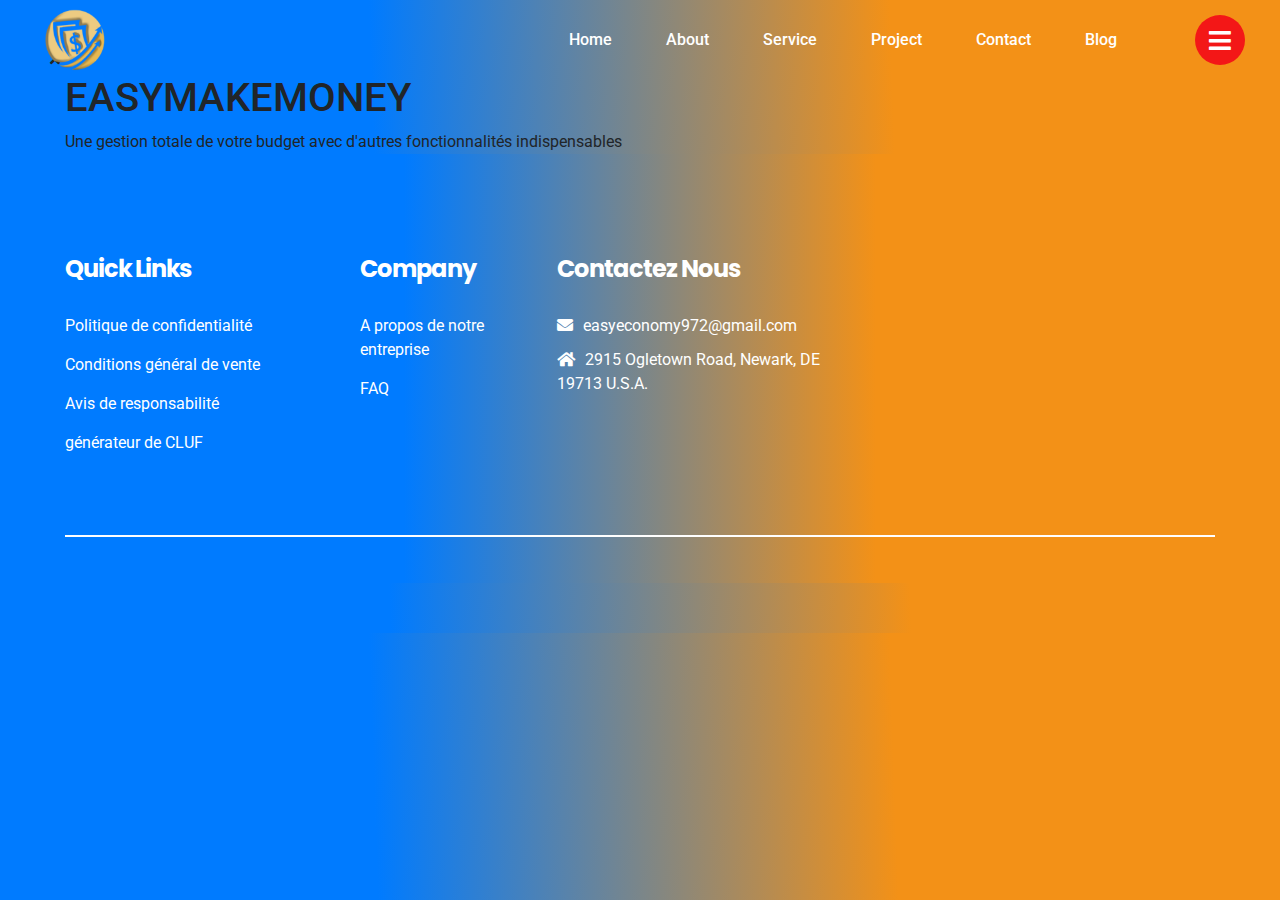
<file: CGU.html>
<!DOCTYPE html>
<html lang="en">

<head>
    <meta charset="UTF-8">
    <title>EASYECONOMY</title>
    <meta name="author" content="Themexriver">
    <link rel="shortcut icon" href="assets/img/fv.png" type="image/x-icon">
    <link rel="stylesheet" href="assets/css/bootstrap.min.css">
    <link rel="stylesheet" href="assets/css/fontawesome-all.css">
    <link rel="stylesheet" href="assets/css/flaticon-9.css">
    <link rel="stylesheet" href="assets/css/flaticon-11.css">
    <link rel="stylesheet" href="assets/css/animate.css">
    <link rel="stylesheet" href="assets/css/video.min.css">
    <link rel="stylesheet" href="assets/css/owl.carousel.css">
    <link rel="stylesheet" href="assets/css/jquery.fancybox.min.css">
    <link rel="stylesheet" href="assets/css/odometer-theme-default.css">
    <link rel="stylesheet" href="assets/css/jquery.mCustomScrollbar.min.css">
    <link rel="stylesheet" href="assets/css/rs6.css">
    <link rel="stylesheet" href="assets/css/slick.css">
    <link rel="stylesheet" href="assets/css/owl.carousel.css">
    <link rel="stylesheet" href="assets/css/side-demo.css">
    <link rel="stylesheet" href="assets/css/swiper.css">
    <link rel="stylesheet" href="assets/css/slick-theme.css">
    <link rel="stylesheet" href="assets/css/digital-marketing.css">
    <link rel="stylesheet" href="assets/css/business-4.css">
    <link rel="stylesheet" href="assets/css/app-landing.css">
    <style>
        #video1 {

            border-radius: 20px;
        }

        body {

            background-color: black;
            margin: 50px;
        }

        div.principale {
            position: relative;
            border-radius: 15%;
            background-image: url("71.jpg");
            background-position: center;
            background-repeat: no-repeat;
            background-size: 100%;
            text-align: center;
            min-width: 1000px;
            padding-bottom: opx;
            border-radius: 8px;
            box-shadow: 0px 0px 12px 12px rgba(0, 0, 0, 0.1);
        }

        div.bouton {
            /* background-color: white; */
            display: inline-block;
            margin-top: 20px;
            margin-left: 30px;
            margin-right: 30px;
            margin-bottom: 20px;
            border: white;
            border-radius: 15%;
            box-shadow: 0px 0px 12px 12px rgba(0, 0, 0, 0.1);
        }

        div.bouton:hover {
            box-shadow: 0px 0px 12px 12px rgba(0, 0, 0, 0.1);
            border-radius: 15%;
            cursor: pointer;
            transform: translateY(-30px);
            transition: transform 500ms ease-out 200ms;
            background: linear-gradient(45deg, #97a1ac, #99bdec)
        }

        div.boutonHaut:hover {
            display: inline-block;
            box-shadow: 0px 0px 12px 12px rgba(0, 0, 0, 0.1);
            border-radius: 15%;
            cursor: pointer;
            transform: translateY(-30px);
            transition: transform 500ms ease-out 200ms;
            background: linear-gradient(45deg, #97a1ac, #99bdec)
        }

        div.boutonHaut {

            /* background-color:white; */
            display: inline-block;
            margin-top: 20px;
            margin-left: 30px;
            margin-right: 30px;
            margin-bottom: 20px;
            border: white;
            border-radius: 15%;
            box-shadow: 0px 0px 12px 12px rgba(0, 0, 0, 0.1);

        }

        p.titreBouton {

            color: black;
            margin-top: 10px;
            margin-left: auto;
            margin-right: auto;
            margin-bottom: 10px;
            font-size: 14px;

        }

        div.divVerticale {

            display: inline-block;
        }

        div.smartphone {
            display: inline-block;
            width: 100%;
            min-height: 460px;
            border-radius: 15%;
        }

        div.premier {
            width: auto;
            margin: 0px;
            display: inline-block;
            margin-left: auto;
            margin-right: auto;

        }

        div.second {

            display: inline-block;
            width: 45%;
            height: auto;
        }

        div.tierce {

            display: inline-block;
            width: auto;
            margin: 0px;
        }

        iframe#video {
            width: 100%;
            height: 450px;
            border-radius: 5%;

        }

        lottie-player.lotie {
            margin: 0px;
            border-radius: 15%;

        }

        img.logo {
            position: absolute;
            top: 0px;
            left: 90%;

        }

        button.bouton {
            outline: none;
            border: none;
            background-color: transparent;
        }

        div.card {
            position: relative;
            width: auto;
            height: auto;
            box-shadow: inset 5px 5px 5px rgba(0, 0, 0, 0.05),
                inset -5px -5px 5px rgba(255, 255, 255, 0.5),
                5px 5px 5px rgba(0, 0, 0, 0.05),
                -5px -5px 5px rgba(255, 255, 255, 0.5);
            border-radius: 15px;
            margin: 48px 20px 20px 20px;
        }


        div.card2 {
            display: inline-block;
            width: auto;
            height: auto;
            box-shadow: inset 5px 5px 5px rgba(0, 0, 0, 0.05),
                inset -5px -5px 5px rgba(255, 255, 255, 0.5),
                5px 5px 5px rgba(0, 0, 0, 0.05),
                -5px -5px 5px rgba(255, 255, 255, 0.5);
            border-radius: 15px;
            margin: 20px;
        }

        ul.menu2002 {
            margin: 0;
            padding: 0;
            display: flex;
            position: absolute;
            top: 0px;
            right: 50%;
            transform: translate(-50%, -50%);

        }

        ul.menu2002 li {
            list-style: none;
            margin: 0 15px;
        }

        ul.menu2002 li a {
            position: relative;
            display: block;
            width: 60px;
            height: 60px;
            text-align: center;
            line-height: 60px;
            background: #171515;
            border-radius: 50%;
            font-size: 30px;
            color: #666;
            transition: .5s;
        }

        ul.menu2002 li a:before {
            content: '';
            position: absolute;
            top: 0;
            left: 0;
            width: 100%;
            height: 100%;
            border-radius: 50%;
            background: #d35400;
            transition: .5s;
            transform: scale(.9);
            z-index: -1;
        }

        ul.menu2002 li a:hover:before {
            transform: scale(1.2);
            box-shadow: 0 0 15px #d35400;
            filter: blur(3px);
        }

        ul.menu2002 li a:hover {
            color: #ffa502;
            box-shadow: 0 0 15px #d35400;
            text-shadow: 0 0 15px #d35400;
        }
    </style>
</head>

<body class="app-eight-home dark-version" data-spy="scroll" data-target=".navigation-eight" data-offset="50" style=" background-image: linear-gradient(
    88deg, #007bff 30%, #f39117 70%);">
    <!-- preloader - start -->
    <div id="preloader" class="ei-preloader"></div>
    <div class="ei-up">
        <a href="#" id="scrollup" class="ei-scrollup text-center"><i class="fas fa-angle-up"></i></a>
    </div>
    <!-- Start of header section
        ============================================= -->

    <body class="apbc-body" data-spy="scroll" data-target=".apbc-nav-menu" data-offset="80">

        <div class="apbc-body-overlay"></div>
        <!-- Preloader-->
        <div class="loading-preloader">
            <div id="loading-preloader">
                <div class="line_shape"></div>
                <div class="line_shape"></div>
                <div class="line_shape"></div>
                <div class="line_shape"></div>
                <div class="line_shape"></div>
                <div class="line_shape"></div>
                <div class="line_shape"></div>
                <div class="line_shape"></div>
                <div class="line_shape"></div>
                <div class="line_shape"></div>
            </div>
        </div>
        <!-- Preloader End -->

        <!-- ScrollTop Button -->
        <a href="#" class="apbc-scroll-top"><i class="fas fa-angle-double-up"></i></a>

        <!-- Header Section Starts -->
        <header class="apbc-header-section">
            <div class="container">
                <div class="row align-items-center">
                    <div class="col-lg-3 col-md-6 col-7">
                        <div class="apbc-logo-wrapper">
                            <a style="height: 80px; width: 80px;" href="#"><img src="logo1.png" alt=""></a>
                        </div>
                    </div>
                    <div class="col-lg-8 apbc-desktop-menu">
                        <div class="apbc-nav-menu">
                            <ul>
                                <li><a class="nav-link" href="#apbc_banner" class="active">Home</a></li>
                                <li><a class="nav-link" href="#apbc_about">About</a></li>
                                <li><a class="nav-link" href="#apbc_service">Service</a></li>
                                <li><a class="nav-link" href="#apbc_project">Project</a></li>
                                <li><a class="nav-link" href="#apbc_contact">Contact</a></li>
                                <li><a class="nav-link" href="#apbc_blog">Blog</a></li>
                            </ul>
                        </div>
                    </div>
                    <div class="col-lg-1 col-md-6 col-5">
                        <div class="apbc-sidebar-btn">
                            <a href="#"><i class="fas fa-bars"></i></a>
                        </div>
                        <div class="apbc-mobile-menu-open">
                            <a href="#"><i class="fas fa-bars"></i></a>
                        </div>
                    </div>
                </div>
            </div>
        </header>
        <!-- Header Section End -->


        <!-- Mobile Navigation -->
        <div class="apbc-mobile-navigation">
            <div class="apbc-mobile-menu-wrapper">
                <a href="#" class="apbc-mobile-menu-close"><i class="fas fa-times"></i></a>
                <nav>
                    <ul>
                        <li><a class="nav-link" href="#apbc_banner" class="active">Home</a></li>
                        <li><a class="nav-link" href="#apbc_about">About</a></li>
                        <li><a class="nav-link" href="#apbc_service">Service</a></li>
                        <li><a class="nav-link" href="#apbc_project">Project</a></li>
                        <li><a class="nav-link" href="#apbc_contact">Contact</a></li>
                        <li><a class="nav-link" href="#apbc_blog">Blog</a></li>
                        <li><a href="#">Free Consultion</a></li>
                    </ul>
                </nav>
            </div>
        </div>
        <!-- Mobile Navigation End -->


        <!-- Hader Sidebar Info -->
        <div class="apbc-sidebar-info">
            <div class="apbc_sidebar_info_content">
                <span class="close-menu"><i class="fas fa-times"></i></span>
                <div class="apbc_sidebar_logo">
                    <a style="height: 80px; width: 80px;" href="#"><img src="logo1.png" alt=""></a>
                </div>
                <div class="apbc-pera-txt">
                    <p>Lorem ipsum dolor sit amet, consetetur sadipscing elitr, sed diam nonumyert et eirmod tempor
                        invidunt
                        ut labore et ert dolore magna aliquyam erat, sed diam voluptua. At vero eos et accusam et cer
                        justo
                        duo dolores et berr ea rebum. Stet clita kasd gubergren, no sea takimata sanctus est Lorem ipsum
                        dolor.</p>
                </div>

                <div class="apbc-sidebar-social">
                    <div class="apbc-headline">
                        <h5>Follow us on</h5>
                    </div>
                    <div class="apbc-social-links">
                        <a href="#"><i class="fab fa-facebook"></i></a>
                        <a href="#"><i class="fab fa-twitter"></i></a>
                        <a href="#"><i class="fab fa-linkedin"></i></a>
                        <a href="#"><i class="fab fa-pinterest"></i></a>
                    </div>
                </div>
                <div class="apbc-sidebar-copyright">
                    <p>&copy; Copyright By <a href="../index.html">Themexriver</a></p>
                </div>
            </div>
        </div>
        <!-- Header Sidebar Info End -->


        <!-- Start of Banner section
        ============================================= -->
        <section id="eight-banner" class="eight-banner-section position-relative">
            <div class="container">
                <div class="row">
                    <div class="col-lg-12">
                        <div class="eight-banner-content">
                            <div class="banner-content-box appeight-headline pera-content">
                                <h1 class="cd-headline clip is-full-width">
                                    EASYMAKEMONEY

                                </h1>
                                <P>Une gestion totale de votre budget avec d'autres fonctionnalités indispensables </P>

                            </div>

                        </div>
                    </div>
                </div>
            </div>
            <div class="waveWrapper waveAnimation">
                <div class="waveWrapperInner bgTop">
                    <div class="wave waveTop" style="background-image: url('assets/img/dark-img/dw1.png')"></div>
                </div>
                <div class="waveWrapperInner bgMiddle">
                    <div class="wave waveMiddle" style="background-image: url('assets/img/dark-img/dw2.png')"></div>
                </div>
                <div class="waveWrapperInner bgBottom">
                    <div class="wave waveBottom" style="background-image: url('assets/img/dark-img/dw3.png')"></div>
                </div>
            </div>
        </section>
        <!-- End of Banner section
        ============================================= -->


        <!-- Footer Section -->
        <footer class="apbc-footer-section"
            style="background-image: linear-gradient(to right, #007bff 30%, #f39117 70%);">
            <div class="container">
                <div class="row">
                    <div class="col-lg-3 col-md-6">
                        <div class="apbc-footer-widget">
                            <div class="apbc-headline">
                                <h5>Quick links</h5>
                            </div>
                            <div class="apbc-footer-links">
                                <ul>
                                    <li><a href=" politiquedeconfidentialite.html">Politique de confidentialité</a></li>
                                    <li><a href="#">Conditions général de vente </a></li>
                                    <li><a href="#">Avis de responsabilité </a></li>

                                    <li><a href="#">générateur de CLUF</a></li>
                                </ul>
                            </div>
                        </div>
                    </div>
                    <div class="col-lg-2 col-md-6">
                        <div class="apbc-footer-widget">
                            <div class="apbc-headline">
                                <h5>Company</h5>
                            </div>
                            <div class="apbc-footer-links">
                                <ul>
                                    <li><a href="https://jmndlimited.com/">A propos de notre entreprise</a></li>
                                    <li><a href="#">FAQ</a></li>
                                </ul>
                            </div>
                        </div>
                    </div>
                    <div class="col-lg-3 col-md-6">
                        <div class="apbc-footer-widget">
                            <div class="apbc-headline">
                                <h5>Contactez nous</h5>
                            </div>
                            <!-- <div class="apbc-pera-txt">
                   <p>Lorem ipsum dolor sit ameconsectetur adipiscing elit, sed do.</p>
               </div> -->
                            <div class="apbc-footer-contact">
                                <ul>

                                    <li><i class="fas fa-envelope"></i> easyeconomy972@gmail.com</li>
                                    <li><i class="fas fa-home"></i> 2915 Ogletown Road, Newark, DE 19713 U.S.A.</li>
                                </ul>
                            </div>
                        </div>
                    </div>
                    <!-- <div class="col-lg-4 col-md-6">
           <div class="apbc-footer-widget">
               <div class="apbc-headline">
                   <h5>Gallery</h5>
               </div>
               <div class="apbc-footer-gallery">
                   <ul>
                       <li>
                           <img src="assets/img/business-4/footer/gl-1.jpg" alt="">
                           <div class="apbc-ft-gl-overlay">
                               <a href="#"><i class="far fa-image"></i></a>
                           </div>
                       </li>
                       <li>
                           <img src="assets/img/business-4/footer/gl-2.jpg" alt="">
                           <div class="apbc-ft-gl-overlay">
                               <a href="#"><i class="far fa-image"></i></a>
                           </div>
                       </li>
                       <li>
                           <img src="assets/img/business-4/footer/gl-3.jpg" alt="">
                           <div class="apbc-ft-gl-overlay">
                               <a href="#"><i class="far fa-image"></i></a>
                           </div>
                       </li>
                       <li>
                           <img src="assets/img/business-4/footer/gl-3.jpg" alt="">
                           <div class="apbc-ft-gl-overlay">
                               <a href="#"><i class="far fa-image"></i></a>
                           </div>
                       </li>
                       <li>
                           <img src="assets/img/business-4/footer/gl-2.jpg" alt="">
                           <div class="apbc-ft-gl-overlay">
                               <a href="#"><i class="far fa-image"></i></a>
                           </div>
                       </li>
                       <li>
                           <img src="assets/img/business-4/footer/gl-1.jpg" alt="">
                           <div class="apbc-ft-gl-overlay">
                               <a href="#"><i class="far fa-image"></i></a>
                           </div>
                       </li>
                   </ul>
               </div>
           </div>
       </div> -->
                </div>
                <hr>
            </div>
        </footer>

        <!-- JS library -->
        <script src="assets/js/jquery.js"></script>
        <script src="assets/js/bootstrap.min.js"></script>
        <script src="assets/js/popper.min.js"></script>
        <script src="assets/js/jquery.magnific-popup.min.js"></script>
        <script src="assets/js/appear.js"></script>
        <script src="assets/js/slick.js"></script>
        <script src="assets/js/owl.js"></script>
        <script src="assets/js/jquery.counterup.min.js"></script>
        <script src="assets/js/waypoints.min.js"></script>
        <script src="assets/js/swiper.min.js"></script>
        <script src="assets/js/jquery.mCustomScrollbar.concat.min.js"></script>
        <script src="assets/js/wow.min.js"></script>
        <script src="assets/js/typer-new.js"></script>
        <script src="assets/js/progress-bar.js"></script>
        <script src="assets/js/rbtools.min.js"></script>
        <script src="assets/js/rs6.min.js"></script>
        <script src="assets/js/side-demo.js"></script>
        <script src="assets/js/business-4.js"></script>
        <script src="assets/js/app-landing.js"></script>
    </body>

</html>
</file>
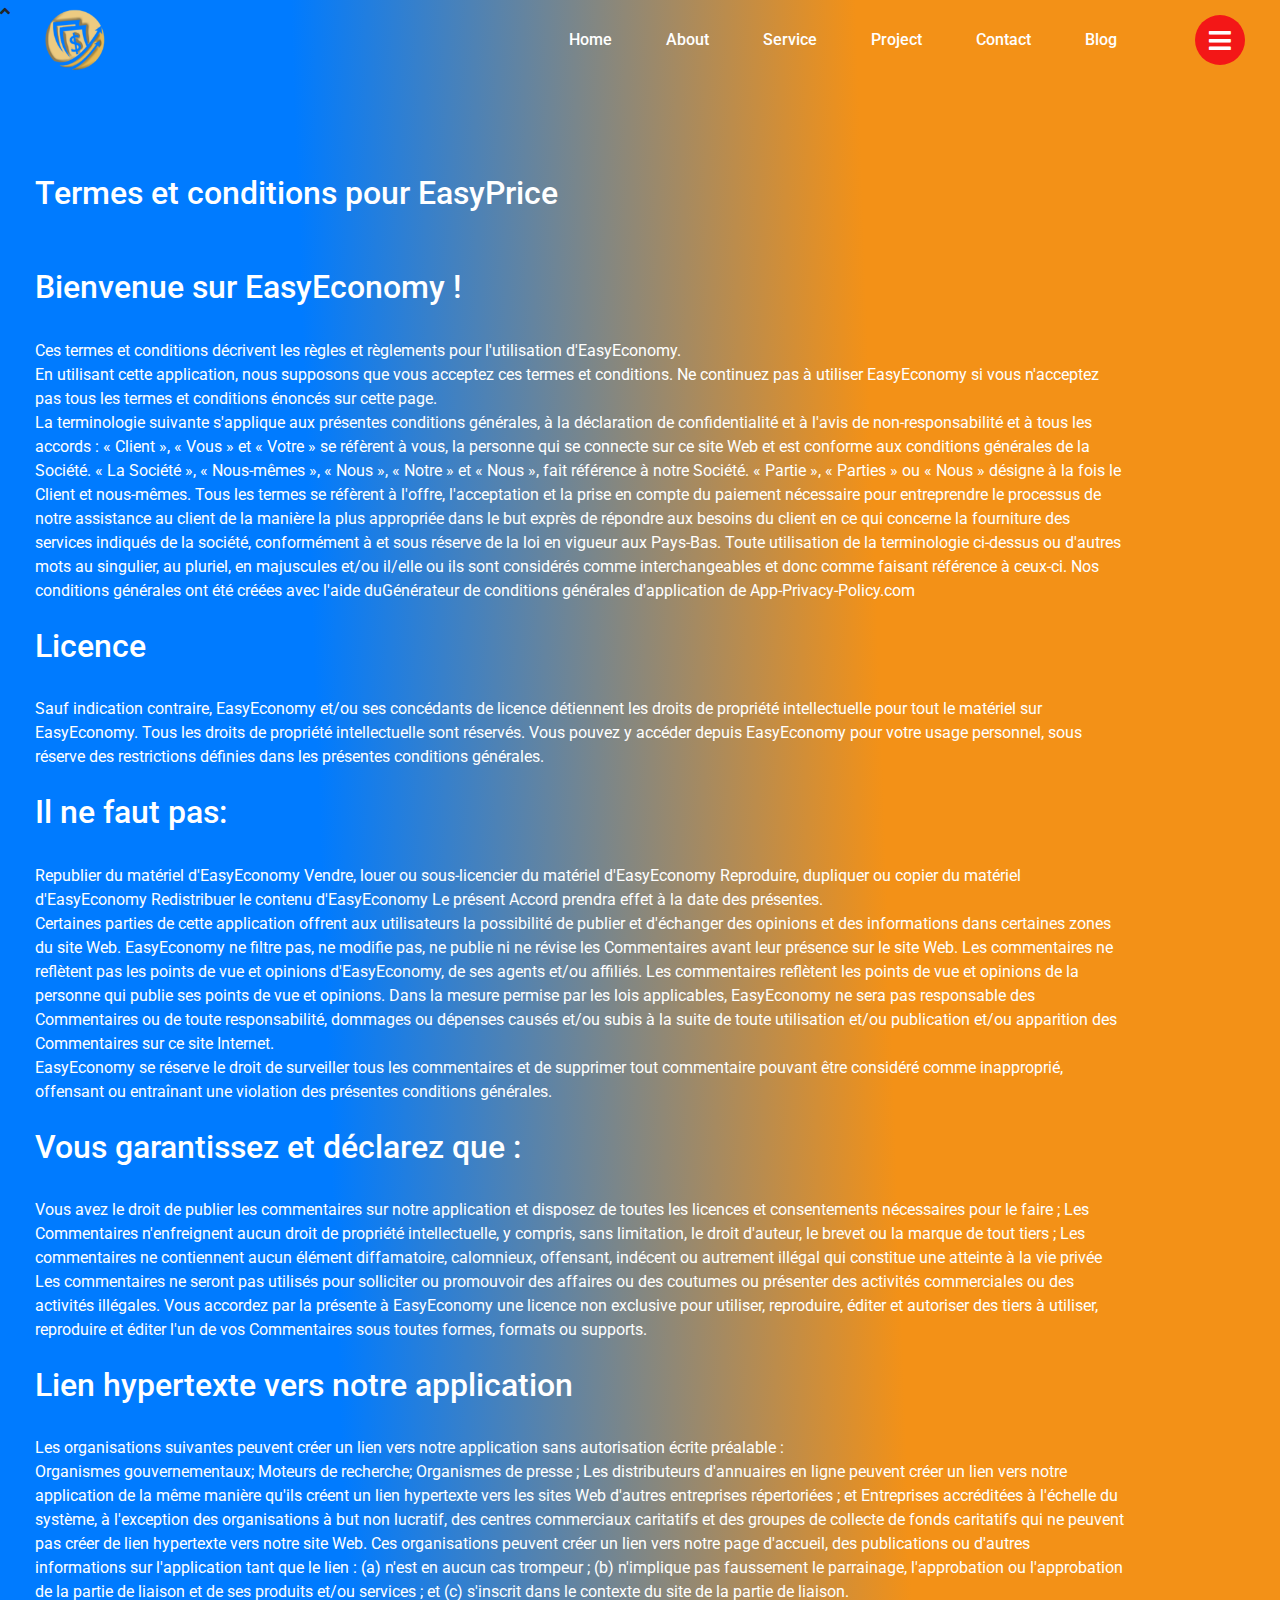
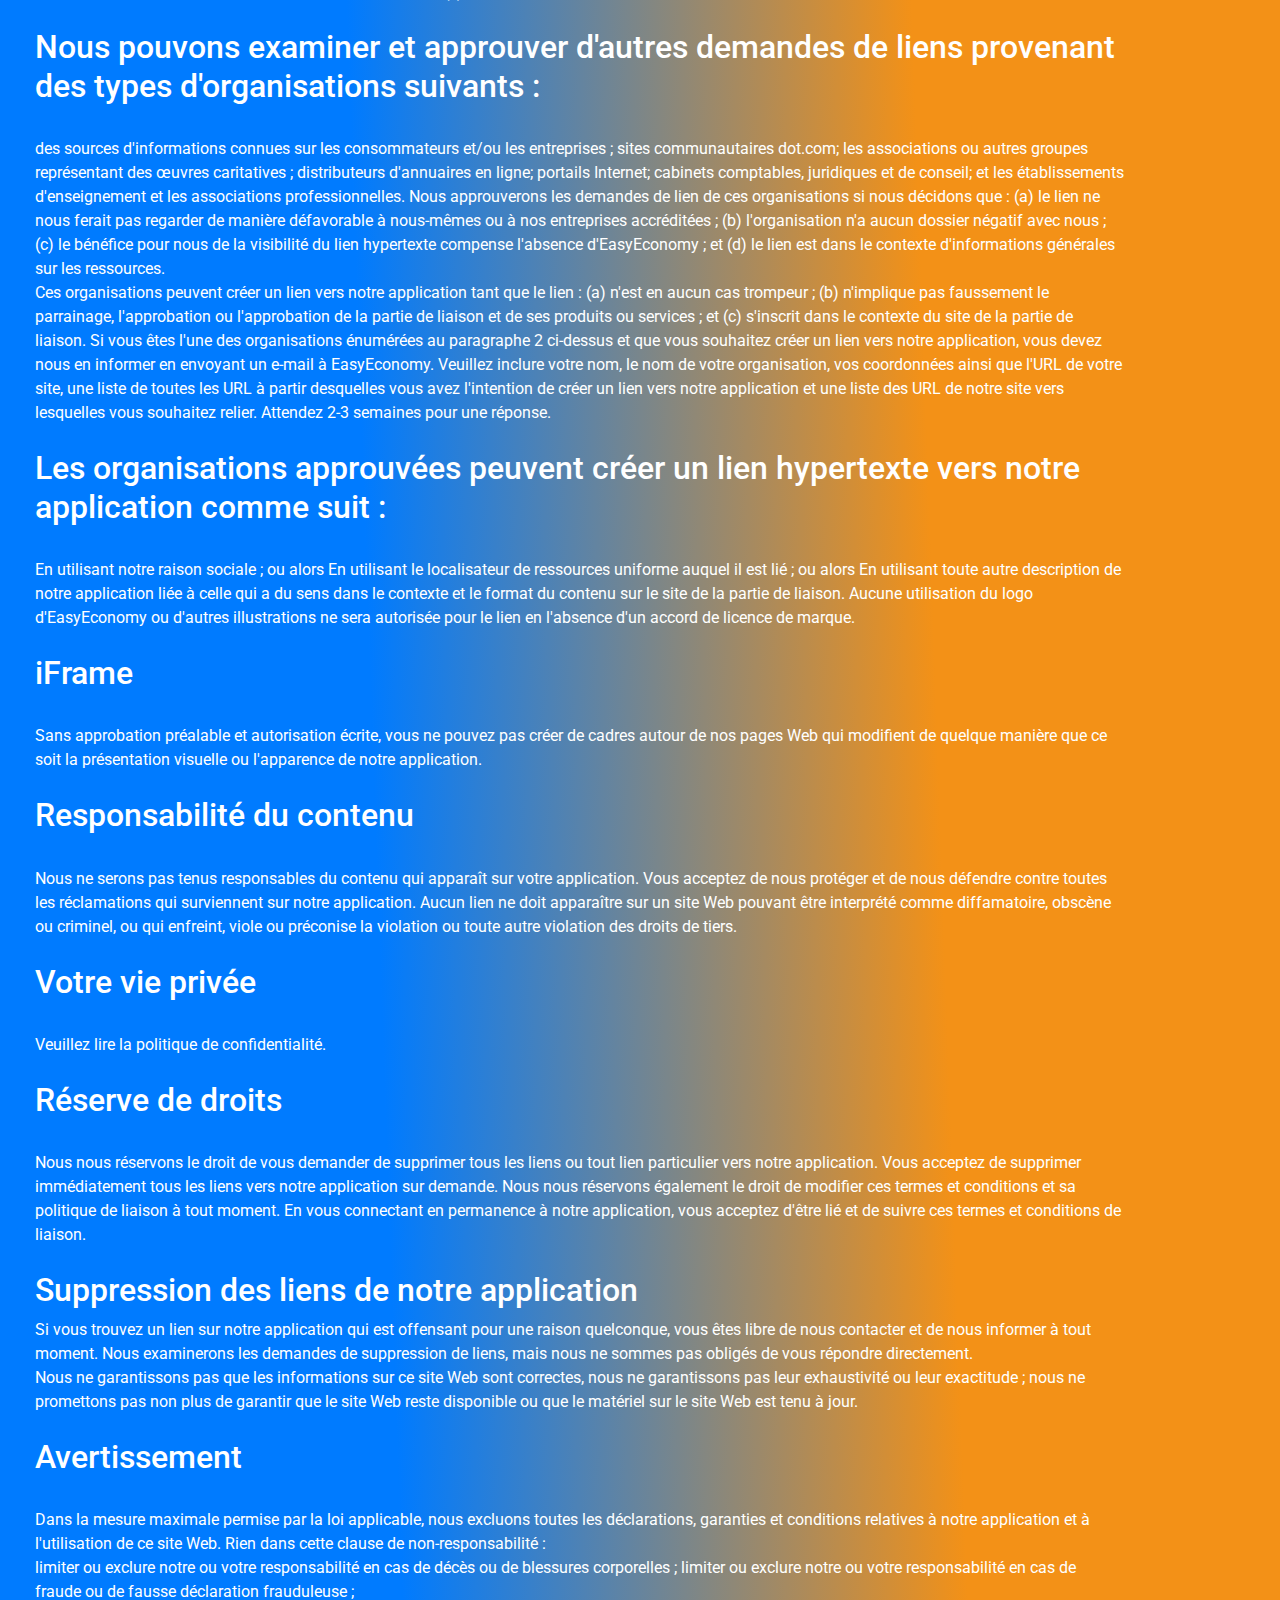
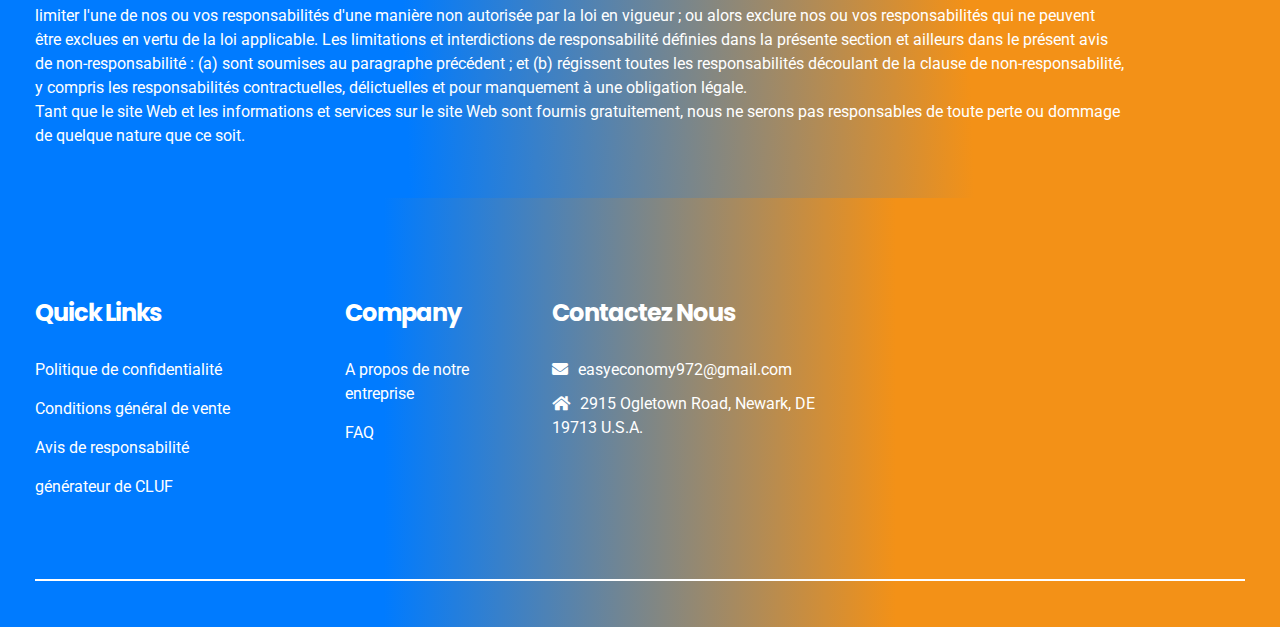
<file: conditiongeneraldevente.html>
<!DOCTYPE html>
<html lang="en">

<head>
    <meta charset="UTF-8">
    <title>EASYECONOMY</title>
    <meta name="author" content="Themexriver">
    <link rel="shortcut icon" href="assets/img/fv.png" type="image/x-icon">
    <link rel="stylesheet" href="assets/css/bootstrap.min.css">
    <link rel="stylesheet" href="assets/css/fontawesome-all.css">
    <link rel="stylesheet" href="assets/css/flaticon-9.css">
    <link rel="stylesheet" href="assets/css/flaticon-11.css">
    <link rel="stylesheet" href="assets/css/animate.css">
    <link rel="stylesheet" href="assets/css/video.min.css">
    <link rel="stylesheet" href="assets/css/owl.carousel.css">
    <link rel="stylesheet" href="assets/css/jquery.fancybox.min.css">
    <link rel="stylesheet" href="assets/css/odometer-theme-default.css">
    <link rel="stylesheet" href="assets/css/jquery.mCustomScrollbar.min.css">
    <link rel="stylesheet" href="assets/css/rs6.css">
    <link rel="stylesheet" href="assets/css/slick.css">
    <link rel="stylesheet" href="assets/css/owl.carousel.css">
    <link rel="stylesheet" href="assets/css/side-demo.css">
    <link rel="stylesheet" href="assets/css/swiper.css">
    <link rel="stylesheet" href="assets/css/slick-theme.css">
    <link rel="stylesheet" href="assets/css/digital-marketing.css">
    <link rel="stylesheet" href="assets/css/business-4.css">
    <link rel="stylesheet" href="assets/css/app-landing.css">

    <style>
        body {

            background-image: url("71.jpg");

        }

        .lotie {
            width: 100px;
            height: 50px;

        }



        div.principale {
            position: relative;
            border-radius: 15%;
            background-position: center;
            background-repeat: no-repeat;
            background-size: 100%;
            text-align: center;
            min-width: 1000px;
            padding-bottom: opx;
            border-radius: 8px;
            box-shadow: 0px 0px 12px 12px rgba(0, 0, 0, 0.1);
            overflow: auto;
            margin-left: auto;
            margin-right: auto;
        }

        div.bouton {
            /* background-color: white; */
            display: inline-block;
            margin-top: 20px;
            margin-left: 20px;
            margin-right: 20px;
            margin-bottom: 20px;
            border: white;
            border-radius: 15%;
            box-shadow: 0px 0px 12px 12px rgba(0, 0, 0, 0.1);
        }

        div.bouton:hover {
            box-shadow: 0px 0px 12px 12px rgba(0, 0, 0, 0.1);
            border-radius: 15%;
            cursor: pointer;
            transform: translateY(-30px);
            transition: transform 500ms ease-out 200ms;
            background: linear-gradient(45deg, #97a1ac, #99bdec)
        }

        div.boutonHaut:hover {
            display: inline-block;
            box-shadow: 0px 0px 12px 12px rgba(0, 0, 0, 0.1);
            border-radius: 15%;
            cursor: pointer;
            transform: translateY(-30px);
            transition: transform 500ms ease-out 200ms;
            background: linear-gradient(45deg, #97a1ac, #99bdec)
        }

        div.boutonHaut {

            /* background-color:white; */
            display: inline-block;
            margin-top: 20px;
            margin-left: 20px;
            margin-right: 20px;
            margin-bottom: 20px;
            border: white;
            border-radius: 15%;
            box-shadow: 0px 0px 12px 12px rgba(0, 0, 0, 0.1);

        }

        p.titreBouton {

            color: black;
            margin-top: 10px;
            margin-left: auto;
            margin-right: auto;
            margin-bottom: 10px;
            font-size: 10px;
            padding: 5px;

        }

        div.divVerticale {

            display: inline-block;
        }

        div.smartphone {
            display: inline-block;
            padding: 15px;
            width: 100%;
            height: 570px;
            border-radius: 30px 30px 10px 10px;
            background-image: linear-gradient(-38deg, #67696b 0%, #040404 100%);
            margin-bottom: 60px;
        }

        div.premier {
            overflow-x: scroll;
            overflow-y: hidden;
            white-space: nowrap;
            margin-left: auto;
            margin-right: auto;
            width: 60%;
            border-radius: 15px;
        }

        div.second {

            margin-left: auto;
            margin-right: auto;
            width: 60%;
            height: auto;
        }


        div.card {
            display: inline-block;
            width: auto;
            height: auto;
            box-shadow: inset 5px 5px 5px rgba(0, 0, 0, 0.05),
                inset -5px -5px 5px rgba(255, 255, 255, 0.5),
                5px 5px 5px rgba(0, 0, 0, 0.05),
                -5px -5px 5px rgba(255, 255, 255, 0.5);
            border-radius: 15px;
            margin: 20px;
        }



        div.tierce {
            position: right;
            display: inline-block;
            width: auto;
            margin: 0px;
        }



        lottie-player.lotie {
            margin: 0px;
            border-radius: 15%;

        }

        img.logo {
            position: absolute;
            top: 0px;
            left: 90%;

        }

        button.bouton {
            outline: none;
            border: none;
            background-color: transparent;

        }



        div.card2 {
            display: inline-block;
            width: auto;
            height: auto;
            box-shadow: inset 5px 5px 5px rgba(0, 0, 0, 0.05),
                inset -5px -5px 5px rgba(255, 255, 255, 0.5),
                5px 5px 5px rgba(0, 0, 0, 0.05),
                -5px -5px 5px rgba(255, 255, 255, 0.5);
            border-radius: 15px;
            margin: 20px;
        }

        ul.menu2002 {
            margin: 0;
            padding: 0;
            display: flex;
            position: absolute;
            top: 0px;
            right: 50%;
            transform: translate(-50%, -50%);

        }

        ul.menu2002 li {
            list-style: none;
            margin: 0 15px;
        }

        ul.menu2002 li a {
            position: relative;
            display: block;
            width: 60px;
            height: 60px;
            text-align: center;
            line-height: 60px;
            background: #171515;
            border-radius: 50%;
            font-size: 30px;
            color: #666;
            transition: .5s;
        }

        iframe#video {
            width: 100%;
            height: 450px;
            border-radius: 5%;

        }

        ul.menu2002 li a:before {
            content: '';
            position: absolute;
            top: 0;
            left: 0;
            width: 100%;
            height: 100%;
            border-radius: 50%;
            background: #d35400;
            transition: .5s;
            transform: scale(.9);
            z-index: -1;
        }

        ul.menu2002 li a:hover:before {
            transform: scale(1.2);
            box-shadow: 0 0 15px #d35400;
            filter: blur(3px);
        }

        ul.menu2002 li a:hover {
            color: #ffa502;
            box-shadow: 0 0 15px #d35400;
            text-shadow: 0 0 15px #d35400;
        }

        .ecrit {
            color: white;
        }

        iframe#video1 {
            width: 660px;
            height: 560px;
            border-radius: 5%;
        }

        .fontsize {
            font-size: 30px;
        }

        .paddingOne {
            margin-top: 150px;
            margin-bottom: 50px;
            width: 90%;
            color: white;

        }

        @media only screen and (max-width: 1637px) {
            iframe#video1 {
                width: 560px;
                height: 460px;
            }
        }

        @media only screen and (max-width: 1485px) {
            .lotie {
                width: 90px;
                height: 40px;

            }
        }

        @media only screen and (max-width: 1485px) {
            .lotie {
                width: 80px;
                height: 35px;

            }
        }

        @media only screen and (max-width: 1219px) {
            .lotie {
                width: 70px;
                height: 30px;

            }
        }

        @media only screen and (max-width: 1219px) {
            .lotie {
                width: 60px;
                height: 25px;

            }

            .taille {
                height: 140px;
            }

            .eight-banner-section .eight-banner-content h1 {
                font-size: 56px;
            }
        }

        @media only screen and (max-width: 1163px) {
            iframe#video1 {
                width: 460px;
                height: 360px;
            }

            .fontsize {
                font-size: 20px;
            }
        }

        @media only screen and (max-width: 1100px) {
            .lotie {
                width: 60px;
                height: 25px;

            }

            .divPremier {
                width: 80%;

            }

            .divSecond {
                width: 80%;

            }
        }

        @media only screen and (max-width: 1100px) {
            .lotie {
                width: 60px;
                height: 25px;

            }

            .divPremier {
                width: 90%;

            }

            .divSecond {
                width: 90%;

            }
        }

        @media only screen and (max-width: 1000px) {
            .lotie {
                width: 60px;
                height: 25px;

            }

            .divPremier {
                width: 90%;
                margin-left: 0px;
                margin-right: 0px;
            }

            .divSecond {
                width: 90%;
                margin-left: 0px;
                margin-right: 0px;
            }

            div.principale {
                min-width: 100%;
            }
        }

        @media only screen and (max-width: 823px) {
            .fontsize {
                font-size: 15px;
            }

        }

        @media only screen and (max-width: 723px) {
            .taille {
                height: 100px;
            }

            .eight-banner-section .eight-banner-content h1 {
                font-size: 36px;
            }
        }

        @media only screen and (max-width: 613px) {
            iframe#video1 {
                width: 360px;
                height: 260px;
            }

            .fontsize {
                font-size: 10px;
            }
        }


        @media only screen and (max-width: 400px) {
            .taille {
                height: 70px;
            }

            .eight-banner-section .eight-banner-content h1 {
                font-size: 26px;
            }

            .fontsize {
                font-size: 9px;
            }
        }
    </style>
</head>

<body class="app-eight-home dark-version" data-spy="scroll" data-target=".navigation-eight" data-offset="50" style=" background-image: linear-gradient(
    88deg, #007bff 30%, #f39117 70%);">
    <!-- preloader - start -->
    <div id="preloader" class="ei-preloader"></div>
    <div class="ei-up">
        <a href="#" id="scrollup" class="ei-scrollup text-center"><i class="fas fa-angle-up"></i></a>
    </div>
    <!-- Start of header section
        ============================================= -->

    <body class="apbc-body" data-spy="scroll" data-target=".apbc-nav-menu" data-offset="80">

        <div class="apbc-body-overlay"></div>
        <!-- Preloader-->
        <div class="loading-preloader">
            <div id="loading-preloader">
                <div class="line_shape"></div>
                <div class="line_shape"></div>
                <div class="line_shape"></div>
                <div class="line_shape"></div>
                <div class="line_shape"></div>
                <div class="line_shape"></div>
                <div class="line_shape"></div>
                <div class="line_shape"></div>
                <div class="line_shape"></div>
                <div class="line_shape"></div>
            </div>
        </div>
        <!-- Preloader End -->

        <!-- ScrollTop Button -->
        <a href="#" class="apbc-scroll-top"><i class="fas fa-angle-double-up"></i></a>

        <!-- Header Section Starts -->
        <header class="apbc-header-section">
            <div class="container">
                <div class="row align-items-center">
                    <div class="col-lg-3 col-md-6 col-7">
                        <div class="apbc-logo-wrapper">
                            <a style="height: 80px; width: 80px;" href="#"><img src="logo1.png" alt=""></a>
                        </div>
                    </div>
                    <div class="col-lg-8 apbc-desktop-menu">
                        <div class="apbc-nav-menu">
                            <ul>
                                <li><a class="nav-link" href="index.html" class="active">Home</a></li>
                                <li><a class="nav-link" href="index.html">About</a></li>
                                <li><a class="nav-link" href="index.html">Service</a></li>
                                <li><a class="nav-link" href="index.html">Project</a></li>
                                <li><a class="nav-link" href="index.html">Contact</a></li>
                                <li><a class="nav-link" href="index.html">Blog</a></li>
                            </ul>
                        </div>
                    </div>
                    <div class="col-lg-1 col-md-6 col-5">
                        <div class="apbc-sidebar-btn">
                            <a href="#"><i class="fas fa-bars"></i></a>
                        </div>
                        <div class="apbc-mobile-menu-open">
                            <a href="#"><i class="fas fa-bars"></i></a>
                        </div>
                    </div>
                </div>
            </div>
        </header>
        <!-- Header Section End -->


        <!-- Mobile Navigation -->
        <div class="apbc-mobile-navigation">
            <div class="apbc-mobile-menu-wrapper">
                <a href="#" class="apbc-mobile-menu-close"><i class="fas fa-times"></i></a>
                <nav>
                    <ul>
                        <li><a class="nav-link" href="index.html" class="active">Home</a></li>
                        <li><a class="nav-link" href="index.html">About</a></li>
                        <li><a class="nav-link" href="index.html">Service</a></li>
                        <li><a class="nav-link" href="index.html">Project</a></li>
                        <li><a class="nav-link" href="index.html">Contact</a></li>
                        <li><a class="nav-link" href="index.html">Blog</a></li>
                    </ul>
                </nav>
            </div>
        </div>
        <!-- Mobile Navigation End -->


        <!-- Hader Sidebar Info -->
        <div class="apbc-sidebar-info">
            <div class="apbc_sidebar_info_content">
                <span class="close-menu"><i class="fas fa-times"></i></span>
                <div class="apbc_sidebar_logo">
                    <a style="height: 80px; width: 80px;" href="#"><img src="logo1.png" alt=""></a>
                </div>
                <div class="apbc-pera-txt">
                    <p>Lorem ipsum dolor sit amet, consetetur sadipscing elitr, sed diam nonumyert et eirmod tempor
                        invidunt
                        ut labore et ert dolore magna aliquyam erat, sed diam voluptua. At vero eos et accusam et cer
                        justo
                        duo dolores et berr ea rebum. Stet clita kasd gubergren, no sea takimata sanctus est Lorem ipsum
                        dolor.</p>
                </div>

                <div class="apbc-sidebar-social">
                    <div class="apbc-headline">
                        <h5>Follow us on</h5>
                    </div>
                    <div class="apbc-social-links">
                        <a href="#"><i class="fab fa-facebook"></i></a>
                        <a href="#"><i class="fab fa-twitter"></i></a>
                        <a href="#"><i class="fab fa-linkedin"></i></a>
                        <a href="#"><i class="fab fa-pinterest"></i></a>
                    </div>
                </div>
                <div class="apbc-sidebar-copyright">
                    <p>&copy; Copyright By <a href="../index.html">Themexriver</a></p>
                </div>
            </div>
        </div>
        <!-- Header Sidebar Info End -->



        <!-- Start of Banner section
        ============================================= -->
        <section id="featured_service" class="featured_service_section relative-position">
            <div class="container">
                <div class="paddingOne">
                    <div class="section_title_text saas-modern-headline pera-content">
                        <h2>Termes et conditions <span>pour EasyPrice</span></h2><br>
                        <p><br>
                        <h2>Bienvenue sur EasyEconomy !</h2><br>

                        <p>Ces termes et conditions décrivent les règles et règlements pour l'utilisation d'EasyEconomy.
                        </p>
                        <p> En utilisant cette application, nous supposons que vous acceptez ces termes et conditions.
                            Ne
                            continuez pas à utiliser EasyEconomy si vous n'acceptez pas tous les termes et conditions
                            énoncés sur cette page.</p>

                        <p> La terminologie suivante s'applique aux présentes conditions générales, à la déclaration de
                            confidentialité et à l'avis de non-responsabilité et à tous les accords : « Client », « Vous
                            »
                            et « Votre » se réfèrent à vous, la personne qui se connecte sur ce site Web et est conforme
                            aux
                            conditions générales de la Société. « La Société », « Nous-mêmes », « Nous », « Notre » et «
                            Nous », fait référence à notre Société. « Partie », « Parties » ou « Nous » désigne à la
                            fois le
                            Client et nous-mêmes. Tous les termes se réfèrent à l'offre, l'acceptation et la prise en
                            compte
                            du paiement nécessaire pour entreprendre le processus de notre assistance au client de la
                            manière la plus appropriée dans le but exprès de répondre aux besoins du client en ce qui
                            concerne la fourniture des services indiqués de la société, conformément à et sous réserve
                            de la
                            loi en vigueur aux Pays-Bas. Toute utilisation de la terminologie ci-dessus ou d'autres mots
                            au
                            singulier, au pluriel, en majuscules et/ou il/elle ou ils sont considérés comme
                            interchangeables
                            et donc comme faisant référence à ceux-ci. Nos conditions générales ont été créées avec
                            l'aide
                            duGénérateur de conditions générales d'application de App-Privacy-Policy.com</p>

                        <br>
                        <h2>Licence</h2><br>
                        <p>Sauf indication contraire, EasyEconomy et/ou ses concédants de licence détiennent les droits
                            de propriété intellectuelle pour tout le matériel sur EasyEconomy. Tous les droits de
                            propriété intellectuelle sont réservés. Vous pouvez y accéder depuis EasyEconomy pour votre
                            usage personnel, sous réserve des restrictions définies dans les présentes conditions
                            générales.
                        </p>
                        <br>
                        <h2>Il ne faut pas:</h2><br>
                        <p> Republier du matériel d'EasyEconomy
                            Vendre, louer ou sous-licencier du matériel d'EasyEconomy
                            Reproduire, dupliquer ou copier du matériel d'EasyEconomy
                            Redistribuer le contenu d'EasyEconomy
                            Le présent Accord prendra effet à la date des présentes.</p>

                        <p>Certaines parties de cette application offrent aux utilisateurs la possibilité de publier et
                            d'échanger des opinions et des informations dans certaines zones du site Web. EasyEconomy ne
                            filtre pas, ne modifie pas, ne publie ni ne révise les Commentaires avant leur présence sur
                            le
                            site Web. Les commentaires ne reflètent pas les points de vue et opinions d'EasyEconomy, de
                            ses agents et/ou affiliés. Les commentaires reflètent les points de vue et opinions de la
                            personne qui publie ses points de vue et opinions. Dans la mesure permise par les lois
                            applicables, EasyEconomy ne sera pas responsable des Commentaires ou de toute
                            responsabilité,
                            dommages ou dépenses causés et/ou subis à la suite de toute utilisation et/ou publication
                            et/ou
                            apparition des Commentaires sur ce site Internet.</p>


                        <p> EasyEconomy se réserve le droit de surveiller tous les commentaires et de supprimer tout
                            commentaire pouvant être considéré comme inapproprié, offensant ou entraînant une violation
                            des
                            présentes conditions générales.</p>

                        <br>
                        <h2>Vous garantissez et déclarez que :</h2><br>
                        <p> Vous avez le droit de publier les commentaires sur notre application et disposez de toutes
                            les
                            licences et consentements nécessaires pour le faire ;
                            Les Commentaires n'enfreignent aucun droit de propriété intellectuelle, y compris, sans
                            limitation, le droit d'auteur, le brevet ou la marque de tout tiers ;
                            Les commentaires ne contiennent aucun élément diffamatoire, calomnieux, offensant, indécent
                            ou
                            autrement illégal qui constitue une atteinte à la vie privée
                            Les commentaires ne seront pas utilisés pour solliciter ou promouvoir des affaires ou des
                            coutumes ou présenter des activités commerciales ou des activités illégales.
                            Vous accordez par la présente à EasyEconomy une licence non exclusive pour utiliser,
                            reproduire, éditer et autoriser des tiers à utiliser, reproduire et éditer l'un de vos
                            Commentaires sous toutes formes, formats ou supports.</p>

                        <br>

                        <h2>Lien hypertexte vers notre application</h2><br>
                        <p> Les organisations suivantes peuvent créer un lien vers notre application sans autorisation
                            écrite préalable :</p>

                        <p> Organismes gouvernementaux;
                            Moteurs de recherche;
                            Organismes de presse ;
                            Les distributeurs d'annuaires en ligne peuvent créer un lien vers notre application de la
                            même
                            manière qu'ils créent un lien hypertexte vers les sites Web d'autres entreprises
                            répertoriées ;
                            et
                            Entreprises accréditées à l'échelle du système, à l'exception des organisations à but non
                            lucratif, des centres commerciaux caritatifs et des groupes de collecte de fonds caritatifs
                            qui
                            ne peuvent pas créer de lien hypertexte vers notre site Web.
                            Ces organisations peuvent créer un lien vers notre page d'accueil, des publications ou
                            d'autres
                            informations sur l'application tant que le lien : (a) n'est en aucun cas trompeur ; (b)
                            n'implique pas faussement le parrainage, l'approbation ou l'approbation de la partie de
                            liaison
                            et de ses produits et/ou services ; et (c) s'inscrit dans le contexte du site de la partie
                            de
                            liaison.
                        </p><br>
                        <h2> Nous pouvons examiner et approuver d'autres demandes de liens provenant des types
                            d'organisations suivants :</h2><br>

                        <p>des sources d'informations connues sur les consommateurs et/ou les entreprises ;
                            sites communautaires dot.com;
                            les associations ou autres groupes représentant des œuvres caritatives ;
                            distributeurs d'annuaires en ligne;
                            portails Internet;
                            cabinets comptables, juridiques et de conseil; et
                            les établissements d'enseignement et les associations professionnelles.
                            Nous approuverons les demandes de lien de ces organisations si nous décidons que : (a) le
                            lien
                            ne nous ferait pas regarder de manière défavorable à nous-mêmes ou à nos entreprises
                            accréditées
                            ; (b) l'organisation n'a aucun dossier négatif avec nous ; (c) le bénéfice pour nous de la
                            visibilité du lien hypertexte compense l'absence d'EasyEconomy ; et (d) le lien est dans le
                            contexte d'informations générales sur les ressources.</p>

                        <p>Ces organisations peuvent créer un lien vers notre application tant que le lien : (a) n'est
                            en
                            aucun cas trompeur ; (b) n'implique pas faussement le parrainage, l'approbation ou
                            l'approbation
                            de la partie de liaison et de ses produits ou services ; et (c) s'inscrit dans le contexte
                            du
                            site de la partie de liaison.

                            Si vous êtes l'une des organisations énumérées au paragraphe 2 ci-dessus et que vous
                            souhaitez
                            créer un lien vers notre application, vous devez nous en informer en envoyant un e-mail à
                            EasyEconomy. Veuillez inclure votre nom, le nom de votre organisation, vos coordonnées ainsi
                            que l'URL de votre site, une liste de toutes les URL à partir desquelles vous avez
                            l'intention
                            de créer un lien vers notre application et une liste des URL de notre site vers lesquelles
                            vous
                            souhaitez relier. Attendez 2-3 semaines pour une réponse.</p>

                        <br>
                        <h2>Les organisations approuvées peuvent créer un lien hypertexte vers notre application comme
                            suit
                            :</h2><br>
                        <p> En utilisant notre raison sociale ; ou alors
                            En utilisant le localisateur de ressources uniforme auquel il est lié ; ou alors
                            En utilisant toute autre description de notre application liée à celle qui a du sens dans le
                            contexte et le format du contenu sur le site de la partie de liaison.
                            Aucune utilisation du logo d'EasyEconomy ou d'autres illustrations ne sera autorisée pour le
                            lien en l'absence d'un accord de licence de marque.</p>

                        <br>
                        <h2>iFrame</h2><br>
                        <p> Sans approbation préalable et autorisation écrite, vous ne pouvez pas créer de cadres autour
                            de
                            nos pages Web qui modifient de quelque manière que ce soit la présentation visuelle ou
                            l'apparence de notre application.</p>

                        <br>
                        <h2>Responsabilité du contenu</h2><br>
                        <p>Nous ne serons pas tenus responsables du contenu qui apparaît sur votre application. Vous
                            acceptez de nous protéger et de nous défendre contre toutes les réclamations qui surviennent
                            sur
                            notre application. Aucun lien ne doit apparaître sur un site Web pouvant être interprété
                            comme
                            diffamatoire, obscène ou criminel, ou qui enfreint, viole ou préconise la violation ou toute
                            autre violation des droits de tiers.</p>

                        <br>
                        <h2>Votre vie privée</h2><br>
                        <p>Veuillez lire la politique de confidentialité.</p>

                        <br>
                        <h2>Réserve de droits</h2><br>
                        <p> Nous nous réservons le droit de vous demander de supprimer tous les liens ou tout lien
                            particulier vers notre application. Vous acceptez de supprimer immédiatement tous les liens
                            vers
                            notre application sur demande. Nous nous réservons également le droit de modifier ces termes
                            et
                            conditions et sa politique de liaison à tout moment. En vous connectant en permanence à
                            notre
                            application, vous acceptez d'être lié et de suivre ces termes et conditions de liaison.</p>
                        <br>

                        <h2>Suppression des liens de notre application</h2>
                        <p> Si vous trouvez un lien sur notre application qui est offensant pour une raison quelconque,
                            vous
                            êtes libre de nous contacter et de nous informer à tout moment. Nous examinerons les
                            demandes de
                            suppression de liens, mais nous ne sommes pas obligés de vous répondre directement.</p>
                        <p>

                            Nous ne garantissons pas que les informations sur ce site Web sont correctes, nous ne
                            garantissons pas leur exhaustivité ou leur exactitude ; nous ne promettons pas non plus de
                            garantir que le site Web reste disponible ou que le matériel sur le site Web est tenu à
                            jour.
                        </p>

                        <br>
                        <h2>Avertissement</h2><br>
                        <p>Dans la mesure maximale permise par la loi applicable, nous excluons toutes les déclarations,
                            garanties et conditions relatives à notre application et à l'utilisation de ce site Web.
                            Rien
                            dans cette clause de non-responsabilité :</p>
                        <p>limiter ou exclure notre ou votre responsabilité en cas de décès ou de blessures corporelles
                            ;
                            limiter ou exclure notre ou votre responsabilité en cas de fraude ou de fausse déclaration
                            frauduleuse ;</p>


                        <p> limiter l'une de nos ou vos responsabilités d'une manière non autorisée par la loi en
                            vigueur ;
                            ou alors
                            exclure nos ou vos responsabilités qui ne peuvent être exclues en vertu de la loi
                            applicable.
                            Les limitations et interdictions de responsabilité définies dans la présente section et
                            ailleurs
                            dans le présent avis de non-responsabilité : (a) sont soumises au paragraphe précédent ; et
                            (b)
                            régissent toutes les responsabilités découlant de la clause de non-responsabilité, y compris
                            les
                            responsabilités contractuelles, délictuelles et pour manquement à une obligation légale.</p>

                        <p> Tant que le site Web et les informations et services sur le site Web sont fournis
                            gratuitement,
                            nous ne serons pas responsables de toute perte ou dommage de quelque nature que ce soit.</p>
                        </p>
                    </div>
                </div>
            </div>

            <div class="line_animation">
                <div class="line_area"></div>
                <div class="line_area"></div>
                <div class="line_area"></div>
                <div class="line_area"></div>
                <div class="line_area"></div>
            </div>
        </section>
        <!-- Footer Section -->
        <footer class="apbc-footer-section"
            style="background-image: linear-gradient(to right, #007bff 30%, #f39117 70%);">
            <div class="container">
                <div class="row">
                    <div class="col-lg-3 col-md-6">
                        <div class="apbc-footer-widget">
                            <div class="apbc-headline">
                                <h5>Quick links</h5>
                            </div>
                            <div class="apbc-footer-links">
                                <ul>
                                    <li><a href=" politiquedeconfidentialite.html">Politique de confidentialité</a></li>
                                    <li><a href=conditiongeneraldevente.html>Conditions général de vente </a></li>
                                    <li><a href="avisderesponsabilite.html">Avis de responsabilité </a></li>
                                    <li><a href="genrateurcluf.html">générateur de CLUF</a></li>
                                </ul>
                            </div>
                        </div>
                    </div>
                    <div class="col-lg-2 col-md-6">
                        <div class="apbc-footer-widget">
                            <div class="apbc-headline">
                                <h5>Company</h5>
                            </div>
                            <div class="apbc-footer-links">
                                <ul>
                                    <li><a href="https://jmndlimited.com/">A propos de notre entreprise</a></li>
                                    <li><a href="#">FAQ</a></li>
                                </ul>
                            </div>
                        </div>
                    </div>
                    <div class="col-lg-3 col-md-6">
                        <div class="apbc-footer-widget">
                            <div class="apbc-headline">
                                <h5>Contactez nous</h5>
                            </div>
                            <!-- <div class="apbc-pera-txt">
                     <p>Lorem ipsum dolor sit ameconsectetur adipiscing elit, sed do.</p>
                 </div> -->
                            <div class="apbc-footer-contact">
                                <ul>

                                    <li><i class="fas fa-envelope"></i> easyeconomy972@gmail.com</li>
                                    <li><i class="fas fa-home"></i> 2915 Ogletown Road, Newark, DE 19713 U.S.A.</li>
                                </ul>
                            </div>
                        </div>
                    </div>
         
                </div>
                <hr>
            </div>
        </footer>

        <!-- JS library -->
        <script src="assets/js/jquery.js"></script>
        <script src="assets/js/bootstrap.min.js"></script>
        <script src="assets/js/popper.min.js"></script>
        <script src="assets/js/jquery.magnific-popup.min.js"></script>
        <script src="assets/js/appear.js"></script>
        <script src="assets/js/slick.js"></script>
        <script src="assets/js/owl.js"></script>
        <script src="assets/js/jquery.counterup.min.js"></script>
        <script src="assets/js/waypoints.min.js"></script>
        <script src="assets/js/swiper.min.js"></script>
        <script src="assets/js/jquery.mCustomScrollbar.concat.min.js"></script>
        <script src="assets/js/wow.min.js"></script>
        <script src="assets/js/typer-new.js"></script>
        <script src="assets/js/progress-bar.js"></script>
        <script src="assets/js/rbtools.min.js"></script>
        <script src="assets/js/rs6.min.js"></script>
        <script src="assets/js/side-demo.js"></script>
        <script src="assets/js/business-4.js"></script>
        <script src="assets/js/app-landing.js"></script>
    </body>

</html>
</file>
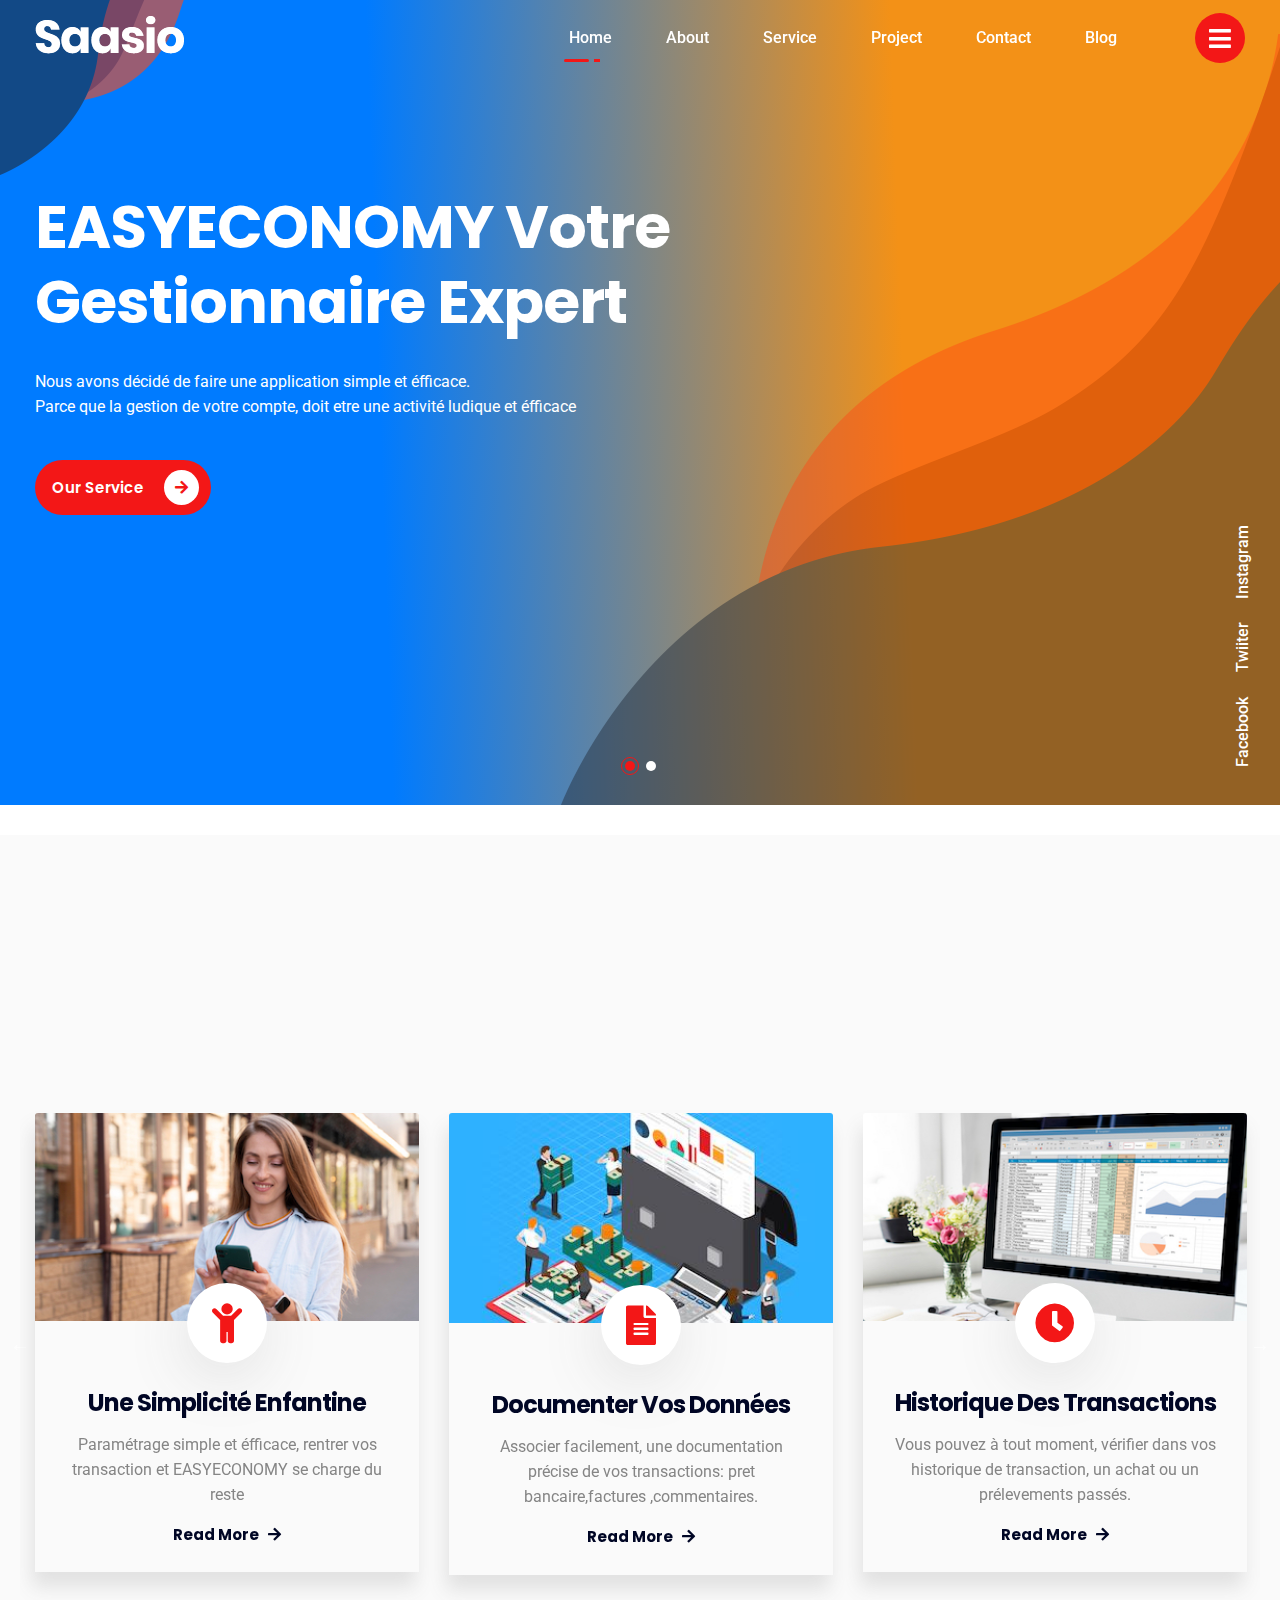
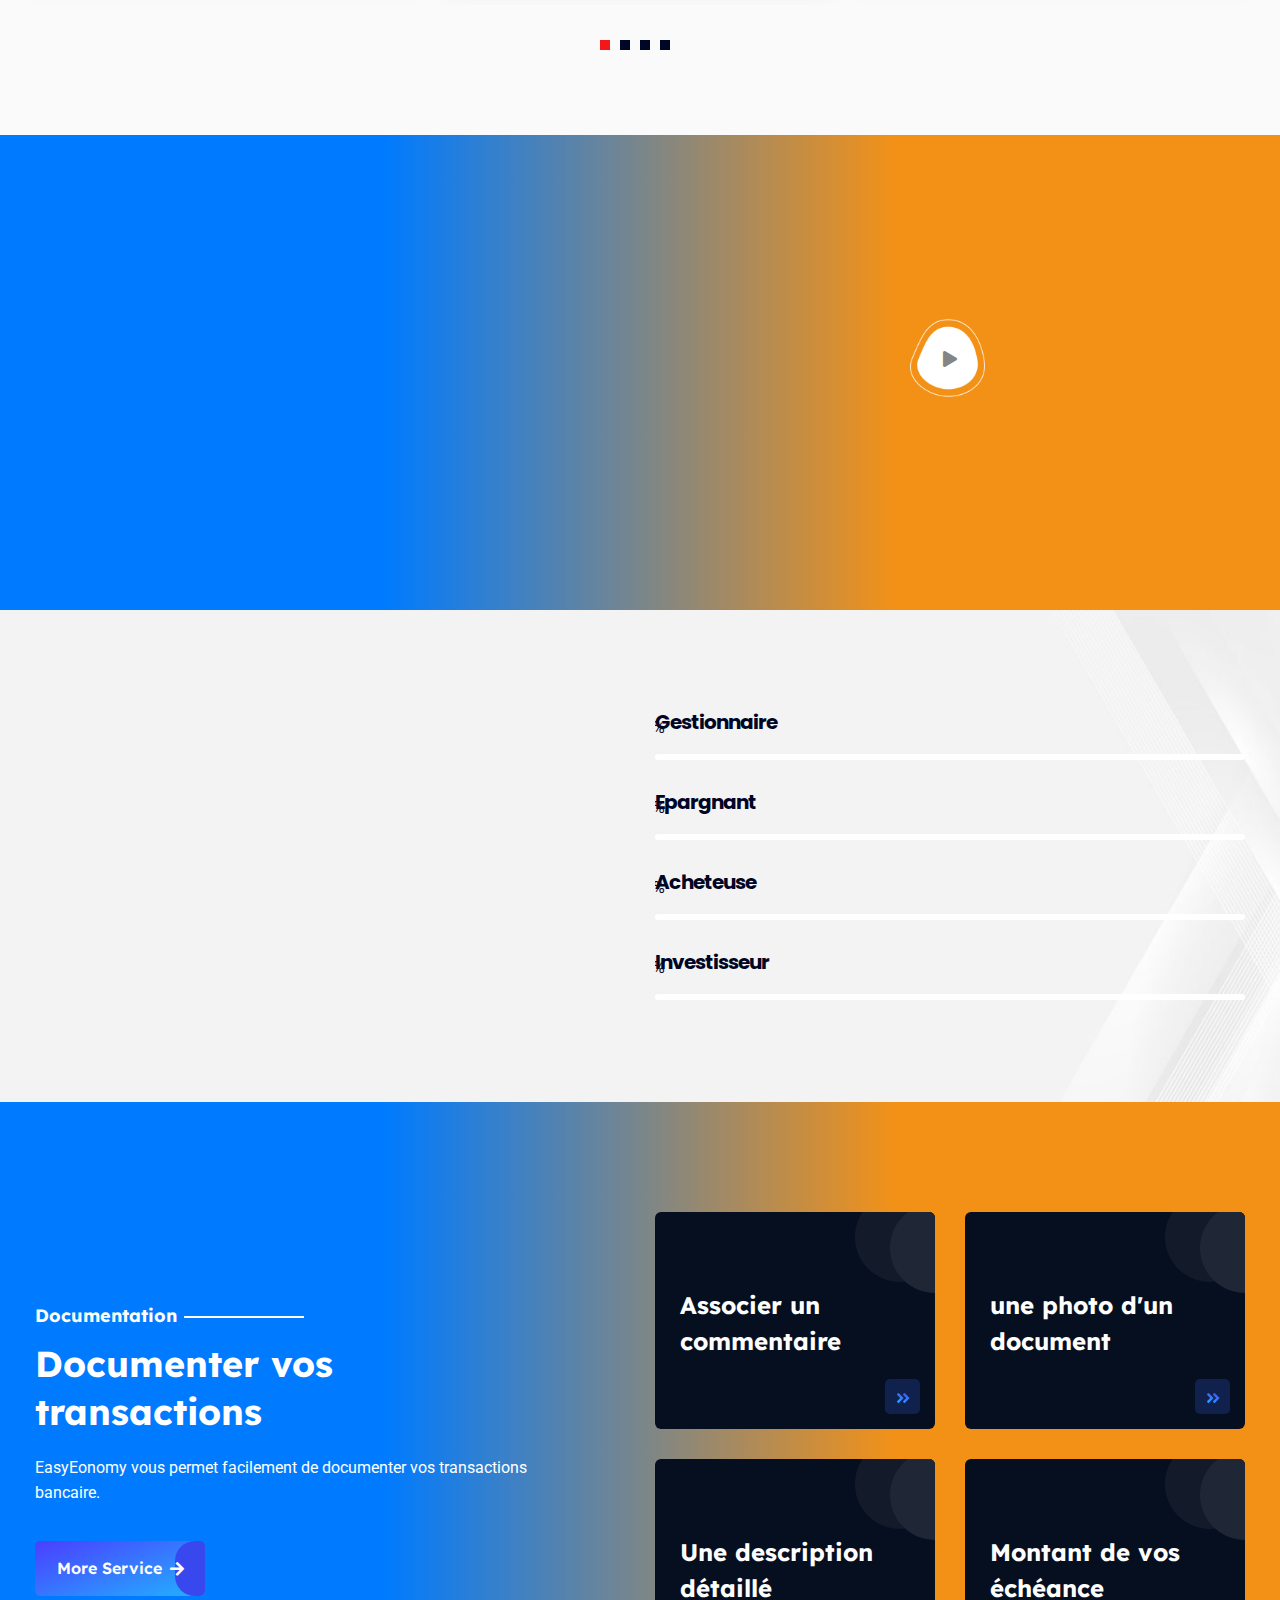
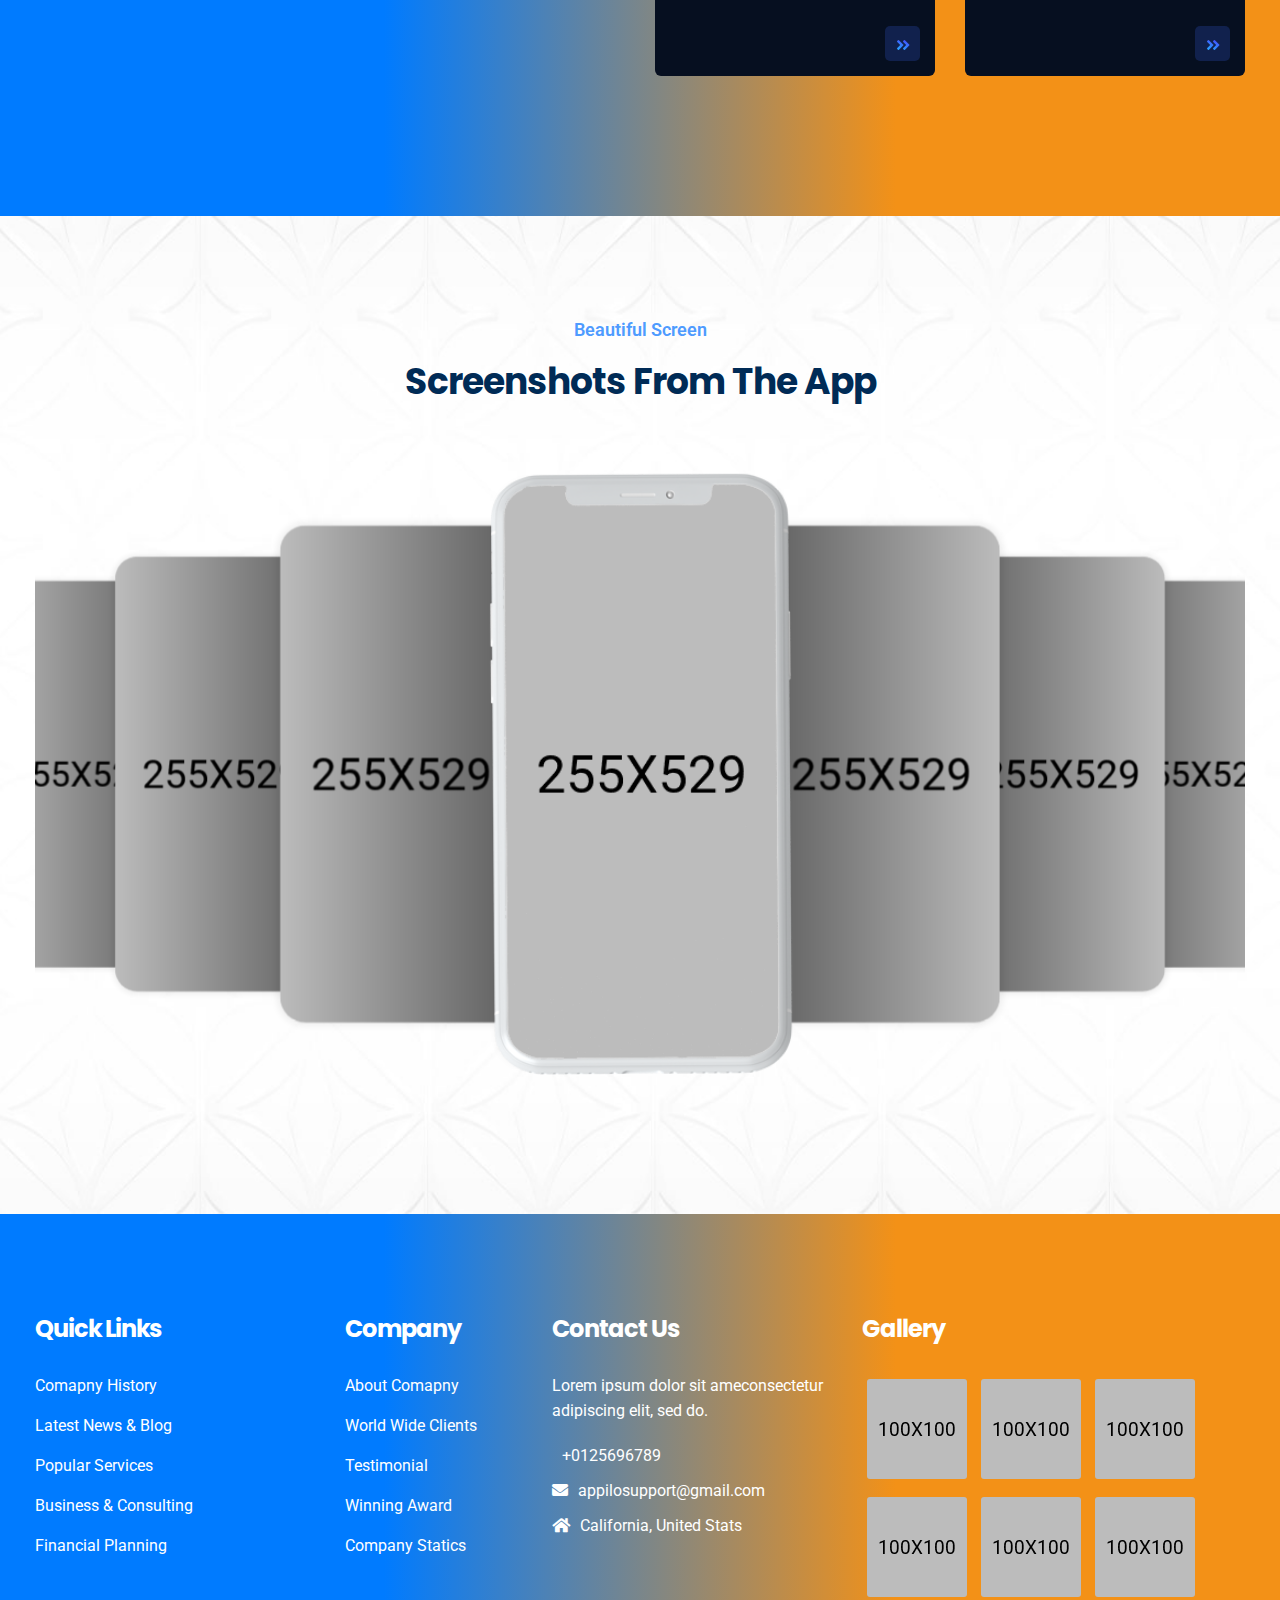
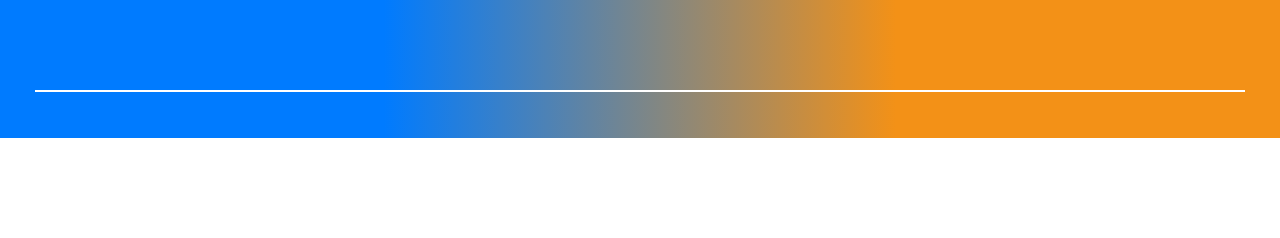
<file: easyeconomy.html>
<!DOCTYPE html>
<html lang="en">

<head>
	<meta charset="UTF-8">
	<title>Business - One Page</title>
	<!-- Mobile Specific Meta -->
	<meta name="viewport" content="width=device-width, initial-scale=1">
	<!--Css Fils -->
	<meta name="author" content="Themexriver">
	<link rel="shortcut icon" href="assets/img/fv.png" type="image/x-icon">
	<link rel="stylesheet" href="assets/css/bootstrap.min.css">
	<link rel="stylesheet" href="assets/css/fontawesome-all.css">
	<link rel="stylesheet" href="assets/css/flaticon-9.css">
	<link rel="stylesheet" href="assets/css/flaticon-11.css">
	<link rel="stylesheet" href="assets/css/animate.css">
	<link rel="stylesheet" href="assets/css/video.min.css">
	<link rel="stylesheet" href="assets/css/owl.carousel.css">
	<link rel="stylesheet" href="assets/css/jquery.fancybox.min.css">
	<link rel="stylesheet" href="assets/css/odometer-theme-default.css">
	<link rel="stylesheet" href="assets/css/jquery.mCustomScrollbar.min.css">
	<link rel="stylesheet" href="assets/css/rs6.css">
	<link rel="stylesheet" href="assets/css/slick.css">
	<link rel="stylesheet" href="assets/css/owl.carousel.css">
	<link rel="stylesheet" href="assets/css/side-demo.css">
	<link rel="stylesheet" href="assets/css/swiper.css">
	<link rel="stylesheet" href="assets/css/slick-theme.css">
	<link rel="stylesheet" href="assets/css/digital-marketing.css">
	<link rel="stylesheet" href="assets/css/business-4.css">
	<link rel="stylesheet" href="assets/css/app-landing.css">
</head>

<body class="apbc-body" data-spy="scroll" data-target=".apbc-nav-menu" data-offset="80">

	<div class="apbc-body-overlay"></div>
	<!-- Preloader-->
	<div class="loading-preloader">
		<div id="loading-preloader">
			<div class="line_shape"></div>
			<div class="line_shape"></div>
			<div class="line_shape"></div>
			<div class="line_shape"></div>
			<div class="line_shape"></div>
			<div class="line_shape"></div>
			<div class="line_shape"></div>
			<div class="line_shape"></div>
			<div class="line_shape"></div>
			<div class="line_shape"></div>
		</div>
	</div>
	<!-- Preloader End -->

	<!-- ScrollTop Button -->
	<a href="#" class="apbc-scroll-top"><i class="fas fa-angle-double-up"></i></a>

	<!-- Header Section Starts -->
	<header class="apbc-header-section">
		<div class="container">
			<div class="row align-items-center">
				<div class="col-lg-3 col-md-6 col-7">
					<div class="apbc-logo-wrapper">
						<a href="#"><img src="assets/img/business-4/logo.png" alt=""></a>
					</div>
				</div>
				<div class="col-lg-8 apbc-desktop-menu">
					<div class="apbc-nav-menu">
						<ul>
							<li><a class="nav-link" href="#apbc_banner" class="active">Home</a></li>
							<li><a class="nav-link" href="#apbc_about">About</a></li>
							<li><a class="nav-link" href="#apbc_service">Service</a></li>
							<li><a class="nav-link" href="#apbc_project">Project</a></li>
							<li><a class="nav-link" href="#apbc_contact">Contact</a></li>
							<li><a class="nav-link" href="#apbc_blog">Blog</a></li>
						</ul>
					</div>
				</div>
				<div class="col-lg-1 col-md-6 col-5">
					<div class="apbc-sidebar-btn">
						<a href="#"><i class="fas fa-bars"></i></a>
					</div>
					<div class="apbc-mobile-menu-open">
						<a href="#"><i class="fas fa-bars"></i></a>
					</div>
				</div>
			</div>
		</div>
	</header>
	<!-- Header Section End -->


	<!-- Mobile Navigation -->
	<div class="apbc-mobile-navigation">
		<div class="apbc-mobile-menu-wrapper">
			<a href="#" class="apbc-mobile-menu-close"><i class="fas fa-times"></i></a>
			<nav>
				<ul>
					<li><a class="nav-link" href="#apbc_banner" class="active">Home</a></li>
					<li><a class="nav-link" href="#apbc_about">About</a></li>
					<li><a class="nav-link" href="#apbc_service">Service</a></li>
					<li><a class="nav-link" href="#apbc_project">Project</a></li>
					<li><a class="nav-link" href="#apbc_contact">Contact</a></li>
					<li><a class="nav-link" href="#apbc_blog">Blog</a></li>
					<li><a href="#">Free Consultion</a></li>
				</ul>
			</nav>
		</div>
	</div>
	<!-- Mobile Navigation End -->


	<!-- Hader Sidebar Info -->
	<div class="apbc-sidebar-info">
		<div class="apbc_sidebar_info_content">
			<span class="close-menu"><i class="fas fa-times"></i></span>
			<div class="apbc_sidebar_logo">
				<a href="#"><img src="assets/img/business-4/logo-black.png" alt=""></a>
			</div>
			<div class="apbc-pera-txt">
				<p>Lorem ipsum dolor sit amet, consetetur sadipscing elitr, sed diam nonumyert et eirmod tempor invidunt
					ut labore et ert dolore magna aliquyam erat, sed diam voluptua. At vero eos et accusam et cer justo
					duo dolores et berr ea rebum. Stet clita kasd gubergren, no sea takimata sanctus est Lorem ipsum
					dolor.</p>
			</div>
			<div class="apbc-sidebar-gallery">
				<ul>
					<li>
						<a href="#"><img src="assets/img/business-4/gallery/01.png" alt=""></a>
					</li>
					<li>
						<a href="#"><img src="assets/img/business-4//gallery/02.jpg" alt=""></a>
					</li>
					<li>
						<a href="#"><img src="assets/img/business-4//gallery/03.jpg" alt=""></a>
					</li>
					<li>
						<a href="#"><img src="assets/img/business-4//gallery/04.jpg" alt=""></a>
					</li>
					<li>
						<a href="#"><img src="assets/img/business-4//gallery/05.jpg" alt=""></a>
					</li>
					<li>
						<a href="#"><img src="assets/img/business-4//gallery/06.jpg" alt=""></a>
					</li>
				</ul>
			</div>
			<div class="apbc-sidebar-social">
				<div class="apbc-headline">
					<h5>Follow us on</h5>
				</div>
				<div class="apbc-social-links">
					<a href="#"><i class="fab fa-facebook"></i></a>
					<a href="#"><i class="fab fa-twitter"></i></a>
					<a href="#"><i class="fab fa-linkedin"></i></a>
					<a href="#"><i class="fab fa-pinterest"></i></a>
				</div>
			</div>
			<div class="apbc-sidebar-copyright">
				<p>&copy; Copyright By <a href="../index.html">Themexriver</a></p>
			</div>
		</div>
	</div>
	<!-- Header Sidebar Info End -->


	<!-- Hero Slider Area -->
	<div class="apbc-hero-slider" id="apbc_banner">
		<div class="apbc-single-item" data-background="assets/img/business-4/slider/slider-1.png">
			<span class="apbc-slide-shape-1"><img src="assets/img/business-4/slider/shape-1.png" alt=""></span>
			<span class="apbc-slide-shape-2"><img src="assets/img/business-4/slider/shape-2.png" alt=""></span>
			<div class="apbc-slide-social">
				<ul>
					<li><a href="#">Instagram</a></li>
					<li><a href="#">Twiiter</a></li>
					<li><a href="#">Facebook</a></li>
				</ul>
			</div>
			<div class="container">
				<div class="row">
					<div class="col-lg-7">
						<div class="apbc-slide-left">
							<div class="apbc-headline">
								<h1>EASYECONOMY votre Gestionnaire expert</h1>
							</div>
							<div class="apbc-pera-txt">
								<p>Nous avons décidé de faire une application simple et éfficace. <br>Parce que la
									gestion de votre compte, doit etre une activité ludique et éfficace</p>
							</div>
							<div class="apbc-primary-btn">
								<a href="#">Our Service <span><i class="fas fa-arrow-right"></i></span></a>
							</div>
						</div>
					</div>
				</div>
			</div>
		</div>
		<div class="apbc-single-item" data-background="assets/img/business-4/slider/slider-1.png">
			<span class="apbc-slide-shape-1"><img src="assets/img/business-4/slider/shape-1.png" alt=""></span>
			<span class="apbc-slide-shape-2"><img src="assets/img/business-4/slider/shape-2.png" alt=""></span>
			<div class="apbc-slide-social">
				<ul>
					<li><a href="#">Instagram</a></li>
					<li><a href="#">Twiiter</a></li>
					<li><a href="#">Facebook</a></li>
				</ul>
			</div>
			<div class="container">
				<div class="row">
					<div class="col-lg-7">
						<div class="apbc-slide-left">
							<div class="apbc-headline">
								<h1>EASYECONOMY votre Gestionnaire expert</h1>
							</div>
							<div class="apbc-pera-txt">
								<p>Nous avons décidé de faire une application simple et éfficace. <br>Parce que la
									gestion de votre compte, doit etre une activité ludique et éfficace</p>
							</div>
							<div class="apbc-primary-btn">
								<a href="#">Our Service <span><i class="fas fa-arrow-right"></i></span></a>
							</div>
						</div>
					</div>
				</div>
			</div>
		</div>
	</div>
	<!-- Hero Slider End -->




	<!-- Service Section  -->
	<section class="apbc-service-section" id="apbc_service">
		<div class="container">
			<div class="row">
				<div class="col-lg-6">
					<div class="apbc-title-area wow fadeInUp">
						<span class="apbc-subtitle">Pourquoi EASYECONOMY serait il un outils de gestion différent
						</span>
						<div class="apbc-headline">
							<h3>Découvrons ces atouts</h3>
						</div>
					</div>
				</div>
				<div class="col-lg-6 align-self-end">
					<div class="apbc-secondary-btn wow fadeInUp">
						<a href="#">More Service<i class="fas fa-arrow-right"></i></a>
					</div>
				</div>
			</div>
			<div class="apbc-service-slider">
				<div class="apbc-service-single">
					<div class="apbc-img-wrapper">
						<img src="2.jpeg" alt="">
					</div>
					<div class="apbc-icon-wrapper">
						<i class="fas fa-child"></i>
					</div>
					<div class="apbc-service-content">
						<div class="apbc-headline">
							<a href="#">
								<h5>Une simplicité enfantine</h5>
							</a>
						</div>
						<div class="apbc-pera-txt">
							<p>Paramétrage simple et éfficace, rentrer vos transaction et EASYECONOMY se charge du reste
							</p>
						</div>
						<div class="apbc-readmore-btn">
							<a href="#">Read more <i class="fas fa-arrow-right"></i></a>
						</div>
					</div>
				</div>
				<div class="apbc-service-single">
					<div class="apbc-img-wrapper">
						<img src="1.jpg" alt="">
					</div>
					<div class="apbc-icon-wrapper">
						<i class="fas fa-file-alt"></i>
					</div>
					<div class="apbc-service-content">
						<div class="apbc-headline">
							<a href="#">
								<h5>Documenter vos données</h5>
							</a>
						</div>
						<div class="apbc-pera-txt">
							<p>Associer facilement, une documentation précise de vos transactions:
								pret bancaire,factures ,commentaires. </p>
						</div>
						<div class="apbc-readmore-btn">
							<a href="#">Read more <i class="fas fa-arrow-right"></i></a>
						</div>
					</div>
				</div>
				<div class="apbc-service-single">
					<div class="apbc-img-wrapper">
						<img src="3.jpeg" alt="">
					</div>
					<div class="apbc-icon-wrapper">
						<i class="fas fa-clock"></i>
					</div>
					<div class="apbc-service-content">
						<div class="apbc-headline">
							<a href="#">
								<h5>Historique des transactions</h5>
							</a>
						</div>
						<div class="apbc-pera-txt">
							<p>Vous pouvez à tout moment, vérifier dans vos historique de transaction, un achat ou un
								prélevements passés.</p>
						</div>
						<div class="apbc-readmore-btn">
							<a href="#">Read more <i class="fas fa-arrow-right"></i></a>
						</div>
					</div>
				</div>
				<div class="apbc-service-single">
					<div class="apbc-img-wrapper">
						<img src="4.jpg" alt="">
					</div>
					<div class="apbc-icon-wrapper">
						<i class="fas fa-cogs"></i>
					</div>
					<div class="apbc-service-content">
						<div class="apbc-headline">
							<a href="#">
								<h5>Simuler vos transactions</h5>
							</a>
						</div>
						<div class="apbc-pera-txt">
							<p>Simuler à tout momnent une dépenses imprévu ou une rentrer d'argent ponctuel et obtenez
								une prévision en live de votre solde </p>
						</div>
						<div class="apbc-readmore-btn">
							<a href="#">Read more <i class="fas fa-arrow-right"></i></a>
						</div>
					</div>
				</div>
			</div>
		</div>
	</section>
	<!-- Service Section End -->

	<!-- Video Section -->
	<section class="apbc-video-section" data-background="assets/img/business-4/slider/slider-1.png">
		<div class="container">
			<div class="row align-items-center">
				<div class="col-lg-6 order-lg-1 order-2">
					<div class="apbc-video-left">
						<div class="apbc-title-area wow fadeInUp">
							<span class="apbc-subtitle">Intro Video</span>
							<div class="apbc-headline">
								<h3>Vidéo exclusive concernant EASYECONOMY</h3>
							</div>
						</div>
						<div class="apbc-left-middle wow fadeInUp">
							<div class="apbc-primary-btn">
								<a href="#">Get In touch <i class="fas fa-arrow-right"></i></a>
							</div>
							<div class="apbc-phone-number">
								<span><i class="fas fa-phone-alt"></i> +90125145789</span>
							</div>
						</div>
					</div>
				</div>
				<div class="col-lg-6 order-lg-2 order-1">
					<div class="apbc-video-right">
						<a href="https://www.youtube.com/watch?v=owiwCIhc0I0"><i class="fas fa-play"></i></a>
					</div>
				</div>
			</div>
			<div class="apbc-video-content">
				<div class="row">
					<div class="col-lg-3 col-md-4 col-sm-6">
						<div class="apbc-video-column wow fadeInUp">
							<div class="apbc-icon-wrapper">
								<i class="fas fa-thumbs-up"></i>
							</div>
							<div class="apbc-column-content">
								<div class="apbc-headline">
									<!-- <h4 class="apbc-counterup"></h4><span>K+</span> -->
								</div>
								<div class="apbc-tagline">
									<span>Déja de nombreux client content et satisfait</span>
								</div>
							</div>
						</div>
					</div>
					<div class="col-lg-3 col-md-4 col-sm-6">
						<div class="apbc-video-column wow fadeInUp" data-wow-delay="0.2s">
							<div class="apbc-icon-wrapper">
								<i class="fas fa-cogs"></i>
							</div>
							<div class="apbc-column-content">
								<div class="apbc-headline">
									<!-- <h4 class="apbc-counterup">1000</h4><span>+</span> -->
								</div>
								<div class="apbc-tagline">
									<span>De nouvelle fonctionnalité, en perspective </span>
								</div>
							</div>
						</div>
					</div>
					<div class="col-lg-3 col-md-4 col-sm-6">
						<div class="apbc-video-column wow fadeInUp" data-wow-delay="0.4s">
							<div class="apbc-icon-wrapper">
								<i class="fas fa-university"></i>
							</div>
							<div class="apbc-column-content">
								<div class="apbc-headline">
									<!-- <h4 class="apbc-counterup">500</h4><span>+</span> -->
								</div>
								<div class="apbc-tagline">
									<span>Synchronisation bancaires bientôt disponible</span>
								</div>
							</div>
						</div>
					</div>
					<div class="col-lg-3 col-md-4 col-sm-6">
						<div class="apbc-video-column wow fadeInUp" data-wow-delay="0.6s">
							<div class="apbc-icon-wrapper">
								<i class="fas fa-phone-square"></i>
							</div>
							<div class="apbc-column-content">
								<div class="apbc-headline">
									<!-- <h4 class="apbc-counterup"></h4><span>+</span> -->
								</div>
								<div class="apbc-tagline">
									<span>Un support super réactif et à votre service</span>
								</div>
							</div>
						</div>
					</div>
				</div>
			</div>
		</div>
	</section>
	<!-- Video Section End -->



	<!-- Skills Section -->
	<section class="apbc-skills-section" data-background="assets/img/business-4/skills-bg.jpg">
		<div class="container">
			<div class="row">
				<div class="col-lg-6">
					<div class="apbc-skills-left">
						<div class="apbc-title-area wow fadeInUp">
							<span class="apbc-subtitle">Mindset</span>
							<div class="apbc-headline">
								<h3>Quels sont les qualités que vous dévelloperez avec Easyconomy</h3>
							</div>
							<div class="apbc-pera-txt">
								<p>Vous devriendrez un gestionnaire de qualité, un épargnant régulier, une acheteuse
									confiante, un investisseur conquérant </p>
							</div>
						</div>
						<div class="apbc-primary-btn wow fadeInUp" data-wow-delay="0.2s">
							<a href="#">Read More <i class="fas fa-arrow-right"></i></a>
						</div>
					</div>
				</div>
				<div class="col-lg-6">
					<div class="apbc-skills-right">
						<div class="apbc-progress-item">
							<div class="apbc-headline">
								<h6>Gestionnaire</h6>
							</div>
							<div class="apbc-progress-wrapper">
								<div class="progress-bar">
									<div class="progress" data-percent="80" data-color="#f31717">
										<span>80%</span>
									</div>
								</div>
							</div>
						</div>
						<div class="apbc-progress-item">
							<div class="apbc-headline">
								<h6>Epargnant</h6>
							</div>
							<div class="apbc-progress-wrapper">
								<div class="progress-bar">
									<div class="progress" data-percent="90" data-color="#f31717">
										<span>90%</span>
									</div>
								</div>
							</div>
						</div>
						<div class="apbc-progress-item">
							<div class="apbc-headline">
								<h6>Acheteuse</h6>
							</div>
							<div class="apbc-progress-wrapper">
								<div class="progress-bar">
									<div class="progress" data-percent="70" data-color="#f31717">
										<span>70%</span>
									</div>
								</div>
							</div>
						</div>
						<div class="apbc-progress-item">
							<div class="apbc-headline">
								<h6>Investisseur</h6>
							</div>
							<div class="apbc-progress-wrapper">
								<div class="progress-bar">
									<div class="progress" data-percent="80" data-color="#f31717">
										<span>80%</span>
									</div>
								</div>
							</div>
						</div>
					</div>

				</div>
			</div>
		</div>
	</section>
	<!-- Skills Section End -->

	<!-- Start of Service section
        ============================================= -->
	<section id="app-dm-service" class="app-dm-service-section"
		style="background-image: linear-gradient(to right, #007bff 30%, #f39117 70%);">
		<div class="container">
			<div class="app-dm-service-content">
				<div class="row">
					<div class="col-lg-6">
						<div class="app-dm-service-text">
							<div class="app-dm-section-title  app-dm-headline pera-content">
								<span class="sub-title position-relative">Documentation</span>
								<h2>Documenter vos transactions
								</h2>
								<p>EasyEonomy vous permet facilement de documenter vos transactions bancaire. </p>
							</div>
							<div class="app-dm-btn">
								<a class="d-flex justify-content-center align-items-center" href="#">More Service <i
										class="fas fa-arrow-right"></i></a>
							</div>
						</div>
					</div>
					<div class="col-lg-6">
						<div class="app-dm-service-item-wrapper">
							<div class="row">
								<div class="col-md-6">
									<div class="app-dm-service-item-innerbox position-relative">
										<span class="hover-overlay"></span>
										<div class="app-dm-service-item-icon">
											<i class="flaticon-coding"></i>
										</div>
										<div class="app-dm-service-item-text app-dm-headline">
											<h3><a href="#">Associer un commentaire </a></h3>
											<a class="more-btn text-center" href="#"> <i
													class="fas fa-angle-double-right"></i></a>
										</div>
									</div>
								</div>
								<div class="col-md-6">
									<div class="app-dm-service-item-innerbox position-relative">
										<span class="hover-overlay"></span>
										<div class="app-dm-service-item-icon">
											<i class="flaticon-content-writing"></i>
										</div>
										<div class="app-dm-service-item-text app-dm-headline">
											<h3><a href="#">une photo d'un document</a></h3>
											<a class="more-btn text-center" href="#"> <i
													class="fas fa-angle-double-right"></i></a>
										</div>
									</div>
								</div>
								<div class="col-md-6">
									<div class="app-dm-service-item-innerbox position-relative">
										<span class="hover-overlay"></span>
										<div class="app-dm-service-item-icon">
											<i class="flaticon-user-experience"></i>
										</div>
										<div class="app-dm-service-item-text app-dm-headline">
											<h3><a href="#">Une description détaillé</a></h3>
											<a class="more-btn text-center" href="#"> <i
													class="fas fa-angle-double-right"></i></a>
										</div>
									</div>
								</div>
								<div class="col-md-6">
									<div class="app-dm-service-item-innerbox position-relative">
										<span class="hover-overlay"></span>
										<div class="app-dm-service-item-icon">
											<i class="flaticon-social-media-marketing"></i>
										</div>
										<div class="app-dm-service-item-text app-dm-headline">
											<h3><a href="#">Montant de vos échéance</a></h3>
											<a class="more-btn text-center" href="#"> <i
													class="fas fa-angle-double-right"></i></a>
										</div>
									</div>
								</div>
							</div>
						</div>
					</div>
				</div>
			</div>
		</div>
	</section>
	<!-- End of Service section
        ============================================= -->

	<!-- Screenshots Area -->
	<section class="aplpg-screenshot-area" data-background="assets/img/app-landing-2/screen/bg.jpg">
		<div class="container">
			<div class="row">
				<div class="col-lg-6 offset-lg-3">
					<div class="aplpg-title-area text-center">
						<span class="aplpg-subtitle">Beautiful Screen</span>
						<div class="aplpg-headline">
							<h3>Screenshots from the app</h3>
						</div>
					</div>
				</div>
			</div>
			<div class="aplpg-screen-slider-wrapper">
				<div class="aplpg-slider-mockup" data-background="assets/img/app-landing-2/screen/mockup.png"></div>
				<div class="aplpg-screen-slider swiper-container">
					<div class="swiper-wrapper">
						<div class="swiper-slide aplpg-screen-single">
							<img src="assets/img/app-landing-2/screen/01.jpg" alt="">
						</div>
						<div class="swiper-slide aplpg-screen-single">
							<img src="assets/img/app-landing-2/screen/02.jpg" alt="">
						</div>
						<div class="swiper-slide aplpg-screen-single">
							<img src="assets/img/app-landing-2/screen/03.jpg" alt="">
						</div>
						<div class="swiper-slide aplpg-screen-single">
							<img src="assets/img/app-landing-2/screen/04.jpg" alt="">
						</div>
						<div class="swiper-slide aplpg-screen-single">
							<img src="assets/img/app-landing-2/screen/05.jpg" alt="">
						</div>
					</div>
					<div class="swiper-pagination"></div>
				</div>
			</div>
		</div>
	</section>
	<!-- Screenshot Area -->





	<!-- Footer Section -->
	<footer class="apbc-footer-section" style="background-image: linear-gradient(to right, #007bff 30%, #f39117 70%);">
		<div class="container">
			<div class="row">
				<div class="col-lg-3 col-md-6">
					<div class="apbc-footer-widget">
						<div class="apbc-headline">
							<h5>Quick links</h5>
						</div>
						<div class="apbc-footer-links">
							<ul>
								<li><a href="#">Comapny History</a></li>
								<li><a href="#">Latest News & Blog</a></li>
								<li><a href="#">Popular Services</a></li>
								<li><a href="#">Business & Consulting</a></li>
								<li><a href="#">Financial Planning</a></li>
							</ul>
						</div>
					</div>
				</div>
				<div class="col-lg-2 col-md-6">
					<div class="apbc-footer-widget">
						<div class="apbc-headline">
							<h5>Company</h5>
						</div>
						<div class="apbc-footer-links">
							<ul>
								<li><a href="#">About Comapny</a></li>
								<li><a href="#">World Wide Clients</a></li>
								<li><a href="#">Testimonial</a></li>
								<li><a href="#">Winning Award</a></li>
								<li><a href="#">Company Statics</a></li>
							</ul>
						</div>
					</div>
				</div>
				<div class="col-lg-3 col-md-6">
					<div class="apbc-footer-widget">
						<div class="apbc-headline">
							<h5>Contact Us</h5>
						</div>
						<div class="apbc-pera-txt">
							<p>Lorem ipsum dolor sit ameconsectetur adipiscing elit, sed do.</p>
						</div>
						<div class="apbc-footer-contact">
							<ul>
								<li><i class="fas fa-phone-alt"></i> +0125696789</li>
								<li><i class="fas fa-envelope"></i> appilosupport@gmail.com</li>
								<li><i class="fas fa-home"></i> California, United Stats</li>
							</ul>
						</div>
					</div>
				</div>
				<div class="col-lg-4 col-md-6">
					<div class="apbc-footer-widget">
						<div class="apbc-headline">
							<h5>Gallery</h5>
						</div>
						<div class="apbc-footer-gallery">
							<ul>
								<li>
									<img src="assets/img/business-4/footer/gl-1.jpg" alt="">
									<div class="apbc-ft-gl-overlay">
										<a href="#"><i class="far fa-image"></i></a>
									</div>
								</li>
								<li>
									<img src="assets/img/business-4/footer/gl-2.jpg" alt="">
									<div class="apbc-ft-gl-overlay">
										<a href="#"><i class="far fa-image"></i></a>
									</div>
								</li>
								<li>
									<img src="assets/img/business-4/footer/gl-3.jpg" alt="">
									<div class="apbc-ft-gl-overlay">
										<a href="#"><i class="far fa-image"></i></a>
									</div>
								</li>
								<li>
									<img src="assets/img/business-4/footer/gl-3.jpg" alt="">
									<div class="apbc-ft-gl-overlay">
										<a href="#"><i class="far fa-image"></i></a>
									</div>
								</li>
								<li>
									<img src="assets/img/business-4/footer/gl-2.jpg" alt="">
									<div class="apbc-ft-gl-overlay">
										<a href="#"><i class="far fa-image"></i></a>
									</div>
								</li>
								<li>
									<img src="assets/img/business-4/footer/gl-1.jpg" alt="">
									<div class="apbc-ft-gl-overlay">
										<a href="#"><i class="far fa-image"></i></a>
									</div>
								</li>
							</ul>
						</div>
					</div>
				</div>
			</div>
			<hr>
		</div>
	</footer>
	<!-- Footer Section End -->

	<!-- For Js Library -->
	<script src="assets/js/jquery.js"></script>
	<script src="assets/js/bootstrap.min.js"></script>
	<script src="assets/js/popper.min.js"></script>
	<script src="assets/js/jquery.magnific-popup.min.js"></script>
	<script src="assets/js/appear.js"></script>
	<script src="assets/js/slick.js"></script>
	<script src="assets/js/owl.js"></script>
	<script src="assets/js/jquery.counterup.min.js"></script>
	<script src="assets/js/waypoints.min.js"></script>
	<script src="assets/js/swiper.min.js"></script>
	<script src="assets/js/jquery.mCustomScrollbar.concat.min.js"></script>
	<script src="assets/js/wow.min.js"></script>
	<script src="assets/js/typer-new.js"></script>
	<script src="assets/js/progress-bar.js"></script>
	<script src="assets/js/rbtools.min.js"></script>
	<script src="assets/js/rs6.min.js"></script>
	<script src="assets/js/side-demo.js"></script>
	<script src="assets/js/business-4.js"></script>
	<script src="assets/js/app-landing.js"></script>

</body>

</html>
</file>
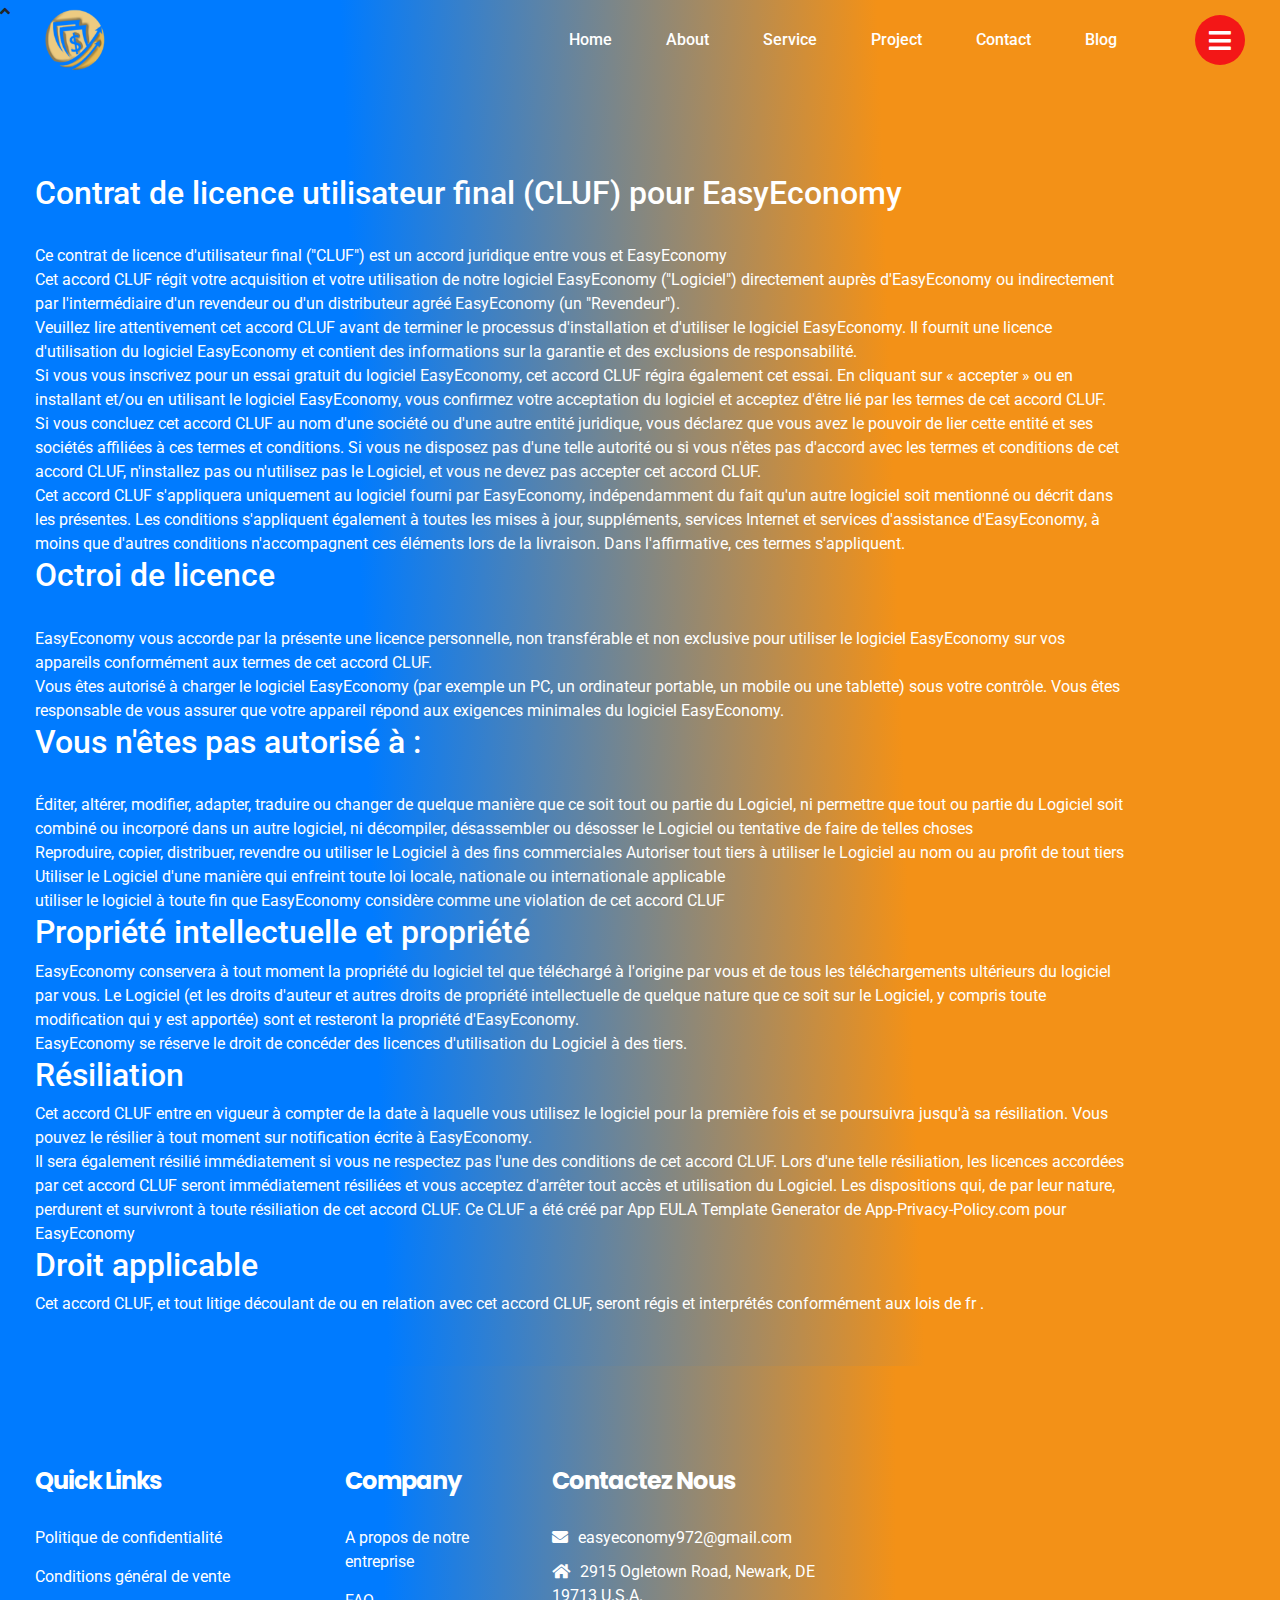
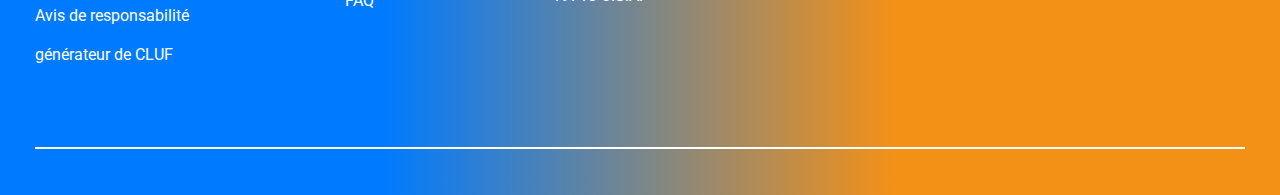
<file: genrateurcluf.html>
<!DOCTYPE html>
<html lang="en">

<head>
    <meta charset="UTF-8">
    <title>EASYECONOMY</title>
    <meta name="author" content="Themexriver">
    <link rel="shortcut icon" href="assets/img/fv.png" type="image/x-icon">
    <link rel="stylesheet" href="assets/css/bootstrap.min.css">
    <link rel="stylesheet" href="assets/css/fontawesome-all.css">
    <link rel="stylesheet" href="assets/css/flaticon-9.css">
    <link rel="stylesheet" href="assets/css/flaticon-11.css">
    <link rel="stylesheet" href="assets/css/animate.css">
    <link rel="stylesheet" href="assets/css/video.min.css">
    <link rel="stylesheet" href="assets/css/owl.carousel.css">
    <link rel="stylesheet" href="assets/css/jquery.fancybox.min.css">
    <link rel="stylesheet" href="assets/css/odometer-theme-default.css">
    <link rel="stylesheet" href="assets/css/jquery.mCustomScrollbar.min.css">
    <link rel="stylesheet" href="assets/css/rs6.css">
    <link rel="stylesheet" href="assets/css/slick.css">
    <link rel="stylesheet" href="assets/css/owl.carousel.css">
    <link rel="stylesheet" href="assets/css/side-demo.css">
    <link rel="stylesheet" href="assets/css/swiper.css">
    <link rel="stylesheet" href="assets/css/slick-theme.css">
    <link rel="stylesheet" href="assets/css/digital-marketing.css">
    <link rel="stylesheet" href="assets/css/business-4.css">
    <link rel="stylesheet" href="assets/css/app-landing.css">

    <style>
        body {

            background-image: url("71.jpg");

        }

        .lotie {
            width: 100px;
            height: 50px;

        }



        div.principale {
            position: relative;
            border-radius: 15%;
            background-position: center;
            background-repeat: no-repeat;
            background-size: 100%;
            text-align: center;
            min-width: 1000px;
            padding-bottom: opx;
            border-radius: 8px;
            box-shadow: 0px 0px 12px 12px rgba(0, 0, 0, 0.1);
            overflow: auto;
            margin-left: auto;
            margin-right: auto;
        }

        div.bouton {
            /* background-color: white; */
            display: inline-block;
            margin-top: 20px;
            margin-left: 20px;
            margin-right: 20px;
            margin-bottom: 20px;
            border: white;
            border-radius: 15%;
            box-shadow: 0px 0px 12px 12px rgba(0, 0, 0, 0.1);
        }

        div.bouton:hover {
            box-shadow: 0px 0px 12px 12px rgba(0, 0, 0, 0.1);
            border-radius: 15%;
            cursor: pointer;
            transform: translateY(-30px);
            transition: transform 500ms ease-out 200ms;
            background: linear-gradient(45deg, #97a1ac, #99bdec)
        }

        div.boutonHaut:hover {
            display: inline-block;
            box-shadow: 0px 0px 12px 12px rgba(0, 0, 0, 0.1);
            border-radius: 15%;
            cursor: pointer;
            transform: translateY(-30px);
            transition: transform 500ms ease-out 200ms;
            background: linear-gradient(45deg, #97a1ac, #99bdec)
        }

        div.boutonHaut {

            /* background-color:white; */
            display: inline-block;
            margin-top: 20px;
            margin-left: 20px;
            margin-right: 20px;
            margin-bottom: 20px;
            border: white;
            border-radius: 15%;
            box-shadow: 0px 0px 12px 12px rgba(0, 0, 0, 0.1);

        }

        p.titreBouton {

            color: black;
            margin-top: 10px;
            margin-left: auto;
            margin-right: auto;
            margin-bottom: 10px;
            font-size: 10px;
            padding: 5px;

        }

        div.divVerticale {

            display: inline-block;
        }

        div.smartphone {
            display: inline-block;
            padding: 15px;
            width: 100%;
            height: 570px;
            border-radius: 30px 30px 10px 10px;
            background-image: linear-gradient(-38deg, #67696b 0%, #040404 100%);
            margin-bottom: 60px;
        }

        div.premier {
            overflow-x: scroll;
            overflow-y: hidden;
            white-space: nowrap;
            margin-left: auto;
            margin-right: auto;
            width: 60%;
            border-radius: 15px;
        }

        div.second {

            margin-left: auto;
            margin-right: auto;
            width: 60%;
            height: auto;
        }


        div.card {
            display: inline-block;
            width: auto;
            height: auto;
            box-shadow: inset 5px 5px 5px rgba(0, 0, 0, 0.05),
                inset -5px -5px 5px rgba(255, 255, 255, 0.5),
                5px 5px 5px rgba(0, 0, 0, 0.05),
                -5px -5px 5px rgba(255, 255, 255, 0.5);
            border-radius: 15px;
            margin: 20px;
        }



        div.tierce {
            position: right;
            display: inline-block;
            width: auto;
            margin: 0px;
        }



        lottie-player.lotie {
            margin: 0px;
            border-radius: 15%;

        }

        img.logo {
            position: absolute;
            top: 0px;
            left: 90%;

        }

        button.bouton {
            outline: none;
            border: none;
            background-color: transparent;

        }



        div.card2 {
            display: inline-block;
            width: auto;
            height: auto;
            box-shadow: inset 5px 5px 5px rgba(0, 0, 0, 0.05),
                inset -5px -5px 5px rgba(255, 255, 255, 0.5),
                5px 5px 5px rgba(0, 0, 0, 0.05),
                -5px -5px 5px rgba(255, 255, 255, 0.5);
            border-radius: 15px;
            margin: 20px;
        }

        ul.menu2002 {
            margin: 0;
            padding: 0;
            display: flex;
            position: absolute;
            top: 0px;
            right: 50%;
            transform: translate(-50%, -50%);

        }

        ul.menu2002 li {
            list-style: none;
            margin: 0 15px;
        }

        ul.menu2002 li a {
            position: relative;
            display: block;
            width: 60px;
            height: 60px;
            text-align: center;
            line-height: 60px;
            background: #171515;
            border-radius: 50%;
            font-size: 30px;
            color: #666;
            transition: .5s;
        }

        iframe#video {
            width: 100%;
            height: 450px;
            border-radius: 5%;

        }

        ul.menu2002 li a:before {
            content: '';
            position: absolute;
            top: 0;
            left: 0;
            width: 100%;
            height: 100%;
            border-radius: 50%;
            background: #d35400;
            transition: .5s;
            transform: scale(.9);
            z-index: -1;
        }

        ul.menu2002 li a:hover:before {
            transform: scale(1.2);
            box-shadow: 0 0 15px #d35400;
            filter: blur(3px);
        }

        ul.menu2002 li a:hover {
            color: #ffa502;
            box-shadow: 0 0 15px #d35400;
            text-shadow: 0 0 15px #d35400;
        }

        .ecrit {
            color: white;
        }

        iframe#video1 {
            width: 660px;
            height: 560px;
            border-radius: 5%;
        }

        .fontsize {
            font-size: 30px;
        }

        .paddingOne {
            margin-top: 150px;
            margin-bottom: 50px;
            width: 90%;
            color: white;

        }

        @media only screen and (max-width: 1637px) {
            iframe#video1 {
                width: 560px;
                height: 460px;
            }
        }

        @media only screen and (max-width: 1485px) {
            .lotie {
                width: 90px;
                height: 40px;

            }
        }

        @media only screen and (max-width: 1485px) {
            .lotie {
                width: 80px;
                height: 35px;

            }
        }

        @media only screen and (max-width: 1219px) {
            .lotie {
                width: 70px;
                height: 30px;

            }
        }

        @media only screen and (max-width: 1219px) {
            .lotie {
                width: 60px;
                height: 25px;

            }

            .taille {
                height: 140px;
            }

            .eight-banner-section .eight-banner-content h1 {
                font-size: 56px;
            }
        }

        @media only screen and (max-width: 1163px) {
            iframe#video1 {
                width: 460px;
                height: 360px;
            }

            .fontsize {
                font-size: 20px;
            }
        }

        @media only screen and (max-width: 1100px) {
            .lotie {
                width: 60px;
                height: 25px;

            }

            .divPremier {
                width: 80%;

            }

            .divSecond {
                width: 80%;

            }
        }

        @media only screen and (max-width: 1100px) {
            .lotie {
                width: 60px;
                height: 25px;

            }

            .divPremier {
                width: 90%;

            }

            .divSecond {
                width: 90%;

            }
        }

        @media only screen and (max-width: 1000px) {
            .lotie {
                width: 60px;
                height: 25px;

            }

            .divPremier {
                width: 90%;
                margin-left: 0px;
                margin-right: 0px;
            }

            .divSecond {
                width: 90%;
                margin-left: 0px;
                margin-right: 0px;
            }

            div.principale {
                min-width: 100%;
            }
        }

        @media only screen and (max-width: 823px) {
            .fontsize {
                font-size: 15px;
            }

        }

        @media only screen and (max-width: 723px) {
            .taille {
                height: 100px;
            }

            .eight-banner-section .eight-banner-content h1 {
                font-size: 36px;
            }
        }

        @media only screen and (max-width: 613px) {
            iframe#video1 {
                width: 360px;
                height: 260px;
            }

            .fontsize {
                font-size: 10px;
            }
        }


        @media only screen and (max-width: 400px) {
            .taille {
                height: 70px;
            }

            .eight-banner-section .eight-banner-content h1 {
                font-size: 26px;
            }

            .fontsize {
                font-size: 9px;
            }
        }
    </style>
</head>

<body class="app-eight-home dark-version" data-spy="scroll" data-target=".navigation-eight" data-offset="50" style=" background-image: linear-gradient(
    88deg, #007bff 30%, #f39117 70%);">
    <!-- preloader - start -->
    <div id="preloader" class="ei-preloader"></div>
    <div class="ei-up">
        <a href="#" id="scrollup" class="ei-scrollup text-center"><i class="fas fa-angle-up"></i></a>
    </div>
    <!-- Start of header section
        ============================================= -->

    <body class="apbc-body" data-spy="scroll" data-target=".apbc-nav-menu" data-offset="80">

        <div class="apbc-body-overlay"></div>
        <!-- Preloader-->
        <div class="loading-preloader">
            <div id="loading-preloader">
                <div class="line_shape"></div>
                <div class="line_shape"></div>
                <div class="line_shape"></div>
                <div class="line_shape"></div>
                <div class="line_shape"></div>
                <div class="line_shape"></div>
                <div class="line_shape"></div>
                <div class="line_shape"></div>
                <div class="line_shape"></div>
                <div class="line_shape"></div>
            </div>
        </div>
        <!-- Preloader End -->

        <!-- ScrollTop Button -->
        <a href="#" class="apbc-scroll-top"><i class="fas fa-angle-double-up"></i></a>

        <!-- Header Section Starts -->
        <header class="apbc-header-section">
            <div class="container">
                <div class="row align-items-center">
                    <div class="col-lg-3 col-md-6 col-7">
                        <div class="apbc-logo-wrapper">
                            <a style="height: 80px; width: 80px;" href="#"><img src="logo1.png" alt=""></a>
                        </div>
                    </div>
                    <div class="col-lg-8 apbc-desktop-menu">
                        <div class="apbc-nav-menu">
                            <ul>
                                <li><a class="nav-link" href="index.html" class="active">Home</a></li>
                                <li><a class="nav-link" href="index.html">About</a></li>
                                <li><a class="nav-link" href="index.html">Service</a></li>
                                <li><a class="nav-link" href="index.html">Project</a></li>
                                <li><a class="nav-link" href="index.html">Contact</a></li>
                                <li><a class="nav-link" href="index.html">Blog</a></li>
                            </ul>
                        </div>
                    </div>
                    <div class="col-lg-1 col-md-6 col-5">
                        <div class="apbc-sidebar-btn">
                            <a href="#"><i class="fas fa-bars"></i></a>
                        </div>
                        <div class="apbc-mobile-menu-open">
                            <a href="#"><i class="fas fa-bars"></i></a>
                        </div>
                    </div>
                </div>
            </div>
        </header>
        <!-- Header Section End -->


        <!-- Mobile Navigation -->
        <div class="apbc-mobile-navigation">
            <div class="apbc-mobile-menu-wrapper">
                <a href="#" class="apbc-mobile-menu-close"><i class="fas fa-times"></i></a>
                <nav>
                    <ul>
                        <li><a class="nav-link" href="index.html" class="active">Home</a></li>
                        <li><a class="nav-link" href="index.html">About</a></li>
                        <li><a class="nav-link" href="index.html">Service</a></li>
                        <li><a class="nav-link" href="index.html">Project</a></li>
                        <li><a class="nav-link" href="index.html">Contact</a></li>
                        <li><a class="nav-link" href="index.html">Blog</a></li>
                        <li><a href="#">Free Consultion</a></li>
                    </ul>
                </nav>
            </div>
        </div>
        <!-- Mobile Navigation End -->


        <!-- Hader Sidebar Info -->
        <div class="apbc-sidebar-info">
            <div class="apbc_sidebar_info_content">
                <span class="close-menu"><i class="fas fa-times"></i></span>
                <div class="apbc_sidebar_logo">
                    <a style="height: 80px; width: 80px;" href="#"><img src="logo1.png" alt=""></a>
                </div>
                <div class="apbc-pera-txt">
                    <p>Lorem ipsum dolor sit amet, consetetur sadipscing elitr, sed diam nonumyert et eirmod tempor
                        invidunt
                        ut labore et ert dolore magna aliquyam erat, sed diam voluptua. At vero eos et accusam et cer
                        justo
                        duo dolores et berr ea rebum. Stet clita kasd gubergren, no sea takimata sanctus est Lorem ipsum
                        dolor.</p>
                </div>

                <div class="apbc-sidebar-social">
                    <div class="apbc-headline">
                        <h5>Follow us on</h5>
                    </div>
                    <div class="apbc-social-links">
                        <a href="#"><i class="fab fa-facebook"></i></a>
                        <a href="#"><i class="fab fa-twitter"></i></a>
                        <a href="#"><i class="fab fa-linkedin"></i></a>
                        <a href="#"><i class="fab fa-pinterest"></i></a>
                    </div>
                </div>
                <div class="apbc-sidebar-copyright">
                    <p>&copy; Copyright By <a href="../index.html">Themexriver</a></p>
                </div>
            </div>
        </div>
        <!-- Header Sidebar Info End -->



        <!-- Start of Banner section
        ============================================= -->
        <section id="featured_service" class="featured_service_section relative-position">
            <div class="container">
                <div class="paddingOne">
                    <div class="section_title_text saas-modern-headline pera-content">
                        <h2>Contrat de licence utilisateur final (CLUF) <span>pour EasyEconomy</span></h2>
                        <p><br>
                            Ce contrat de licence d'utilisateur final ("CLUF") est un accord juridique entre vous et
                            EasyEconomy <br>

                            Cet accord CLUF régit votre acquisition et votre utilisation de notre logiciel EasyEconomy
                            ("Logiciel") directement auprès d'EasyEconomy ou indirectement par l'intermédiaire d'un
                            revendeur ou d'un distributeur agréé EasyEconomy (un "Revendeur"). <br>

                            Veuillez lire attentivement cet accord CLUF avant de terminer le processus d'installation et
                            d'utiliser le logiciel EasyEconomy. Il fournit une licence d'utilisation du logiciel
                            EasyEconomy et contient des informations sur la garantie et des exclusions de
                            responsabilité.
                            <br>


                            Si vous vous inscrivez pour un essai gratuit du logiciel EasyEconomy, cet accord CLUF régira
                            également cet essai. En cliquant sur « accepter » ou en installant et/ou en utilisant le
                            logiciel EasyEconomy, vous confirmez votre acceptation du logiciel et acceptez d'être lié
                            par
                            les termes de cet accord CLUF. <br>

                            Si vous concluez cet accord CLUF au nom d'une société ou d'une autre entité juridique, vous
                            déclarez que vous avez le pouvoir de lier cette entité et ses sociétés affiliées à ces
                            termes et
                            conditions. Si vous ne disposez pas d'une telle autorité ou si vous n'êtes pas d'accord avec
                            les
                            termes et conditions de cet accord CLUF, n'installez pas ou n'utilisez pas le Logiciel, et
                            vous
                            ne devez pas accepter cet accord CLUF. <br>

                            Cet accord CLUF s'appliquera uniquement au logiciel fourni par EasyEconomy, indépendamment
                            du
                            fait qu'un autre logiciel soit mentionné ou décrit dans les présentes. Les conditions
                            s'appliquent également à toutes les mises à jour, suppléments, services Internet et services
                            d'assistance d'EasyEconomy, à moins que d'autres conditions n'accompagnent ces éléments lors
                            de la livraison. Dans l'affirmative, ces termes s'appliquent. <br>

                        <h2>Octroi de licence</h2> <br>
                        EasyEconomy vous accorde par la présente une licence personnelle, non transférable et non
                        exclusive pour utiliser le logiciel EasyEconomy sur vos appareils conformément aux termes de
                        cet accord CLUF. <br>

                        Vous êtes autorisé à charger le logiciel EasyEconomy (par exemple un PC, un ordinateur
                        portable, un mobile ou une tablette) sous votre contrôle. Vous êtes responsable de vous assurer
                        que votre appareil répond aux exigences minimales du logiciel EasyEconomy.

                        <h2>Vous n'êtes pas autorisé à :</h2> <br>

                        Éditer, altérer, modifier, adapter, traduire ou changer de quelque manière que ce soit tout ou
                        partie du Logiciel, ni permettre que tout ou partie du Logiciel soit combiné ou incorporé dans
                        un autre logiciel, ni décompiler, désassembler ou désosser le Logiciel ou tentative de faire de
                        telles choses <br>
                        Reproduire, copier, distribuer, revendre ou utiliser le Logiciel à des fins commerciales
                        Autoriser tout tiers à utiliser le Logiciel au nom ou au profit de tout tiers
                        Utiliser le Logiciel d'une manière qui enfreint toute loi locale, nationale ou internationale
                        applicable <br>
                        utiliser le logiciel à toute fin que EasyEconomy considère comme une violation de cet accord
                        CLUF <br>
                        <h2>Propriété intellectuelle et propriété</h2>
                        EasyEconomy conservera à tout moment la propriété du logiciel tel que téléchargé à l'origine
                        par vous et de tous les téléchargements ultérieurs du logiciel par vous. Le Logiciel (et les
                        droits d'auteur et autres droits de propriété intellectuelle de quelque nature que ce soit sur
                        le Logiciel, y compris toute modification qui y est apportée) sont et resteront la propriété
                        d'EasyEconomy. <br>

                        EasyEconomy se réserve le droit de concéder des licences d'utilisation du Logiciel à des
                        tiers. <br>

                        <h2>Résiliation</h2>
                        Cet accord CLUF entre en vigueur à compter de la date à laquelle vous utilisez le logiciel pour
                        la première fois et se poursuivra jusqu'à sa résiliation. Vous pouvez le résilier à tout moment
                        sur notification écrite à EasyEconomy. <br>

                        Il sera également résilié immédiatement si vous ne respectez pas l'une des conditions de cet
                        accord CLUF. Lors d'une telle résiliation, les licences accordées par cet accord CLUF seront
                        immédiatement résiliées et vous acceptez d'arrêter tout accès et utilisation du Logiciel. Les
                        dispositions qui, de par leur nature, perdurent et survivront à toute résiliation de cet accord
                        CLUF. Ce CLUF a été créé par App EULA Template Generator de App-Privacy-Policy.com pour
                        EasyEconomy <br>

                        <h2>Droit applicable</h2>
                        Cet accord CLUF, et tout litige découlant de ou en relation avec cet accord CLUF, seront régis
                        et interprétés conformément aux lois de fr .</p>
                    </div>
                </div>
            </div>

            <div class="line_animation">
                <div class="line_area"></div>
                <div class="line_area"></div>
                <div class="line_area"></div>
                <div class="line_area"></div>
                <div class="line_area"></div>
            </div>
        </section>
        <!-- Footer Section -->
        <footer class="apbc-footer-section"
            style="background-image: linear-gradient(to right, #007bff 30%, #f39117 70%);">
            <div class="container">
                <div class="row">
                    <div class="col-lg-3 col-md-6">
                        <div class="apbc-footer-widget">
                            <div class="apbc-headline">
                                <h5>Quick links</h5>
                            </div>
                            <div class="apbc-footer-links">
                                <ul>
                                    <li><a href=" politiquedeconfidentialite.html">Politique de confidentialité</a></li>
                                    <li><a href=conditiongeneraldevente.html>Conditions général de vente </a></li>
                                    <li><a href="avisderesponsabilite.html">Avis de responsabilité </a></li>
                                    <li><a href="genrateurcluf.html">générateur de CLUF</a></li>
                                </ul>
                            </div>
                        </div>
                    </div>
                    <div class="col-lg-2 col-md-6">
                        <div class="apbc-footer-widget">
                            <div class="apbc-headline">
                                <h5>Company</h5>
                            </div>
                            <div class="apbc-footer-links">
                                <ul>
                                    <li><a href="https://jmndlimited.com/">A propos de notre entreprise</a></li>
                                    <li><a href="#">FAQ</a></li>
                                </ul>
                            </div>
                        </div>
                    </div>
                    <div class="col-lg-3 col-md-6">
                        <div class="apbc-footer-widget">
                            <div class="apbc-headline">
                                <h5>Contactez nous</h5>
                            </div>

                            <div class="apbc-footer-contact">
                                <ul>

                                    <li><i class="fas fa-envelope"></i> easyeconomy972@gmail.com</li>
                                    <li><i class="fas fa-home"></i> 2915 Ogletown Road, Newark, DE 19713 U.S.A.</li>
                                </ul>
                            </div>
                        </div>
                    </div>

                </div>
                <hr>
            </div>
        </footer>

        <!-- JS library -->
        <script src="assets/js/jquery.js"></script>
        <script src="assets/js/bootstrap.min.js"></script>
        <script src="assets/js/popper.min.js"></script>
        <script src="assets/js/jquery.magnific-popup.min.js"></script>
        <script src="assets/js/appear.js"></script>
        <script src="assets/js/slick.js"></script>
        <script src="assets/js/owl.js"></script>
        <script src="assets/js/jquery.counterup.min.js"></script>
        <script src="assets/js/waypoints.min.js"></script>
        <script src="assets/js/swiper.min.js"></script>
        <script src="assets/js/jquery.mCustomScrollbar.concat.min.js"></script>
        <script src="assets/js/wow.min.js"></script>
        <script src="assets/js/typer-new.js"></script>
        <script src="assets/js/progress-bar.js"></script>
        <script src="assets/js/rbtools.min.js"></script>
        <script src="assets/js/rs6.min.js"></script>
        <script src="assets/js/side-demo.js"></script>
        <script src="assets/js/business-4.js"></script>
        <script src="assets/js/app-landing.js"></script>
    </body>

</html>
</file>
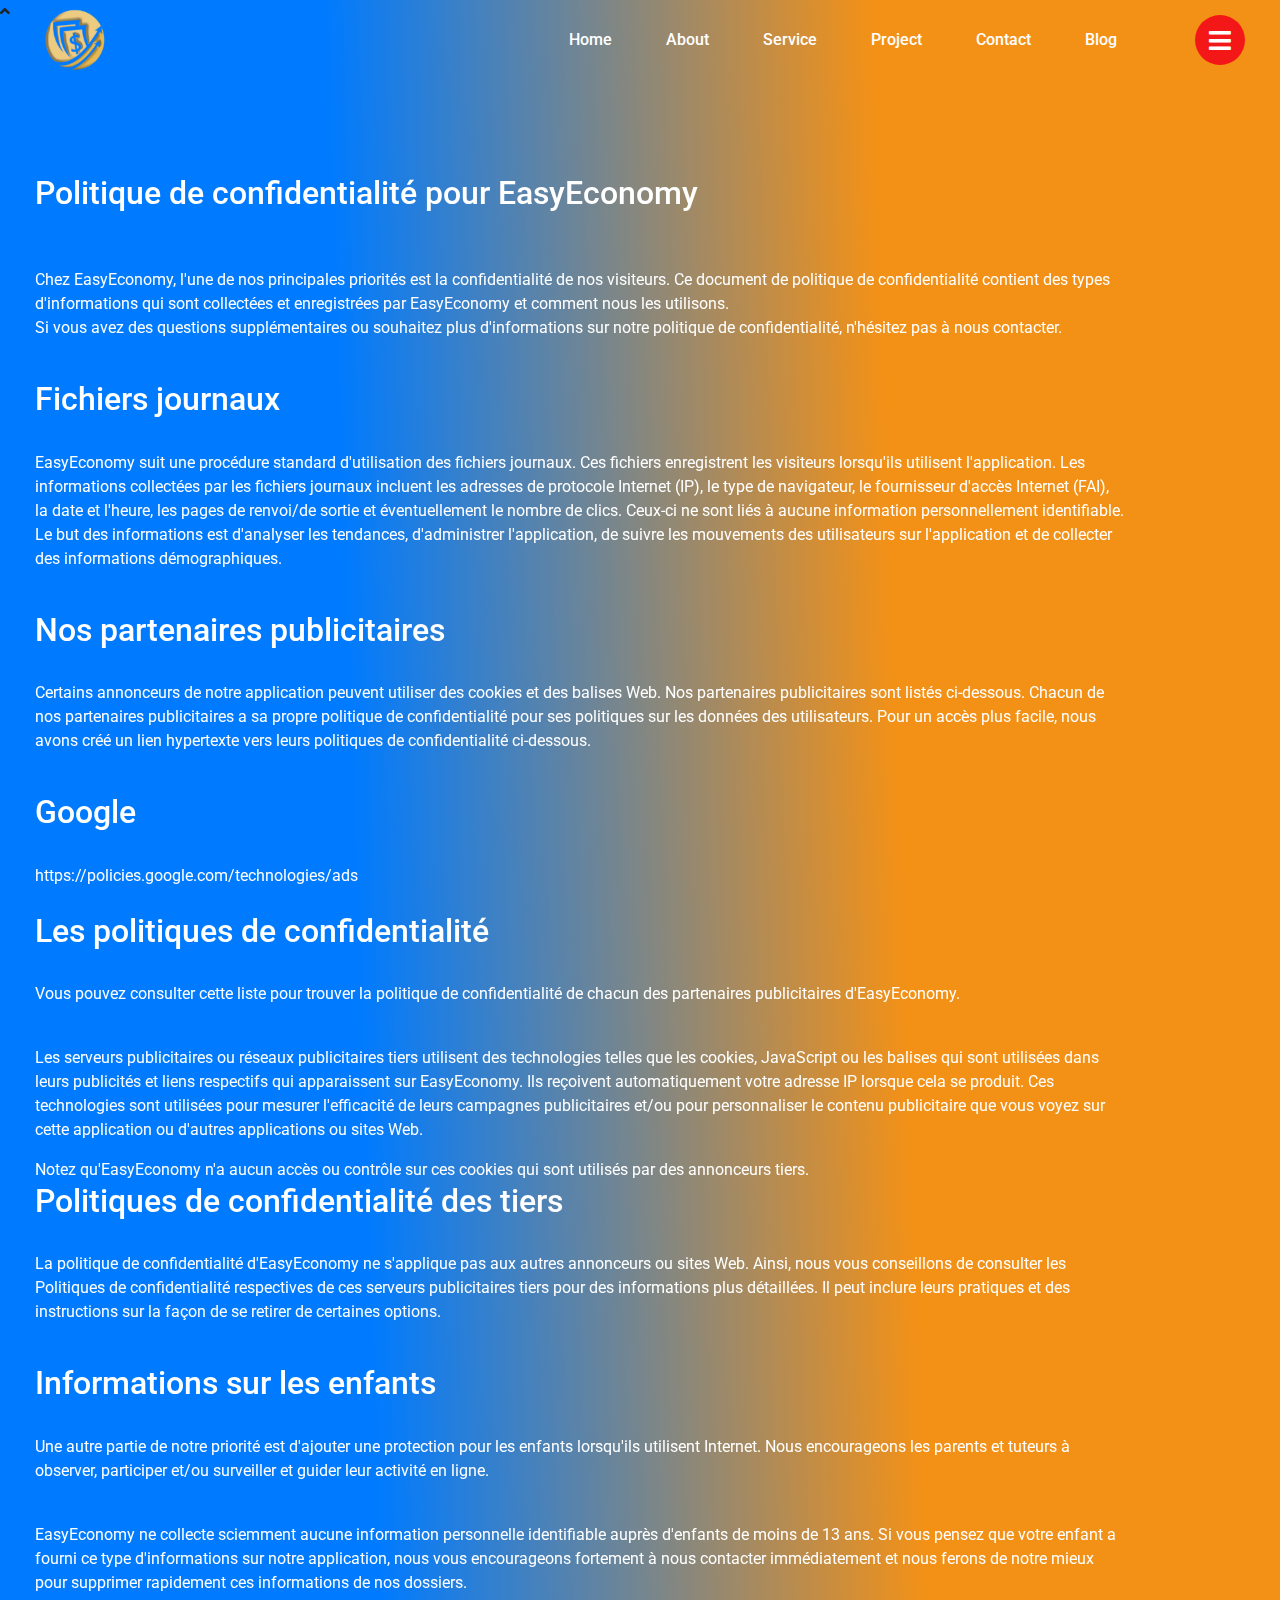
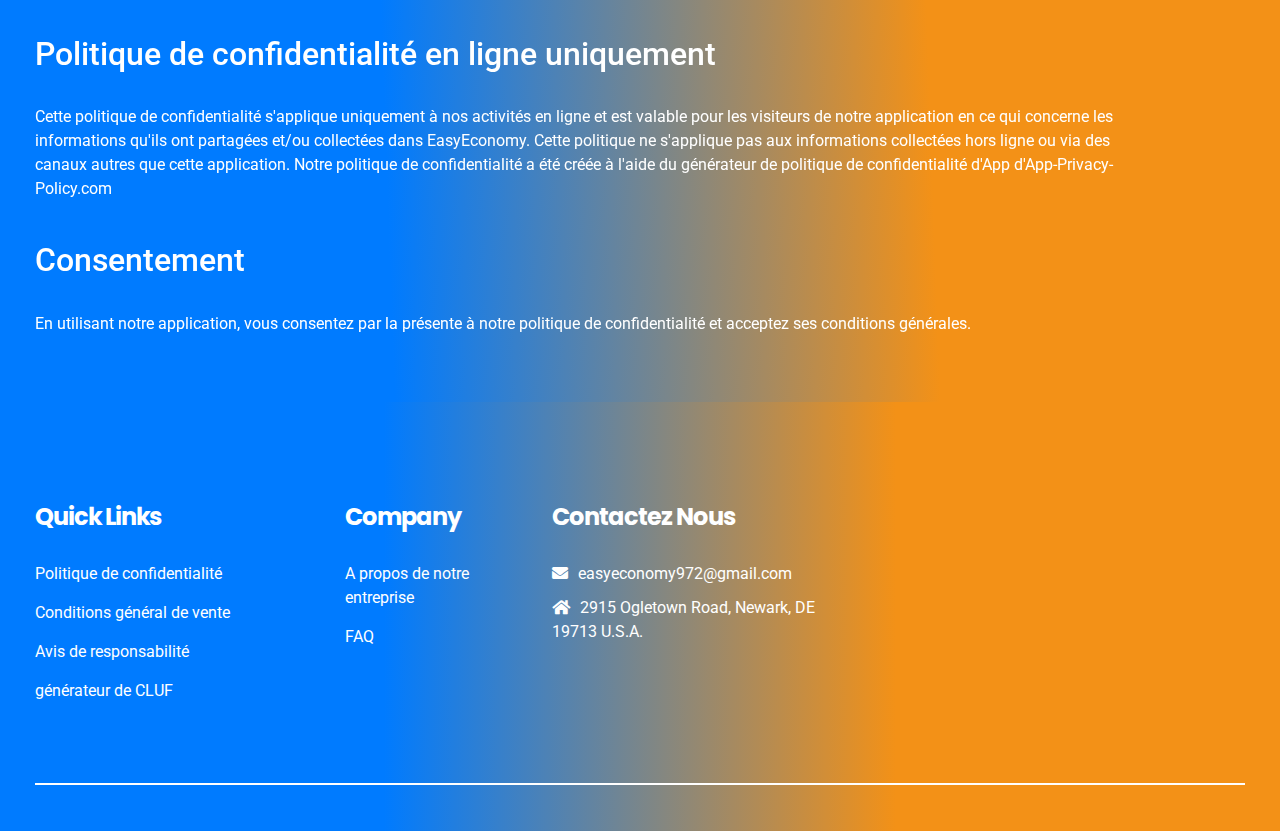
<file: politiquedeconfidentialite.html>
<!DOCTYPE html>
<html lang="en">

<head>
    <meta charset="UTF-8">
    <title>EASYECONOMY</title>
    <meta name="author" content="Themexriver">
    <link rel="shortcut icon" href="assets/img/fv.png" type="image/x-icon">
    <link rel="stylesheet" href="assets/css/bootstrap.min.css">
    <link rel="stylesheet" href="assets/css/fontawesome-all.css">
    <link rel="stylesheet" href="assets/css/flaticon-9.css">
    <link rel="stylesheet" href="assets/css/flaticon-11.css">
    <link rel="stylesheet" href="assets/css/animate.css">
    <link rel="stylesheet" href="assets/css/video.min.css">
    <link rel="stylesheet" href="assets/css/owl.carousel.css">
    <link rel="stylesheet" href="assets/css/jquery.fancybox.min.css">
    <link rel="stylesheet" href="assets/css/odometer-theme-default.css">
    <link rel="stylesheet" href="assets/css/jquery.mCustomScrollbar.min.css">
    <link rel="stylesheet" href="assets/css/rs6.css">
    <link rel="stylesheet" href="assets/css/slick.css">
    <link rel="stylesheet" href="assets/css/owl.carousel.css">
    <link rel="stylesheet" href="assets/css/side-demo.css">
    <link rel="stylesheet" href="assets/css/swiper.css">
    <link rel="stylesheet" href="assets/css/slick-theme.css">
    <link rel="stylesheet" href="assets/css/digital-marketing.css">
    <link rel="stylesheet" href="assets/css/business-4.css">
    <link rel="stylesheet" href="assets/css/app-landing.css">

    <style>
        body {

            background-image: url("71.jpg");

        }

        .lotie {
            width: 100px;
            height: 50px;

        }



        div.principale {
            position: relative;
            border-radius: 15%;
            background-position: center;
            background-repeat: no-repeat;
            background-size: 100%;
            text-align: center;
            min-width: 1000px;
            padding-bottom: opx;
            border-radius: 8px;
            box-shadow: 0px 0px 12px 12px rgba(0, 0, 0, 0.1);
            overflow: auto;
            margin-left: auto;
            margin-right: auto;
        }

        div.bouton {
            /* background-color: white; */
            display: inline-block;
            margin-top: 20px;
            margin-left: 20px;
            margin-right: 20px;
            margin-bottom: 20px;
            border: white;
            border-radius: 15%;
            box-shadow: 0px 0px 12px 12px rgba(0, 0, 0, 0.1);
        }

        div.bouton:hover {
            box-shadow: 0px 0px 12px 12px rgba(0, 0, 0, 0.1);
            border-radius: 15%;
            cursor: pointer;
            transform: translateY(-30px);
            transition: transform 500ms ease-out 200ms;
            background: linear-gradient(45deg, #97a1ac, #99bdec)
        }

        div.boutonHaut:hover {
            display: inline-block;
            box-shadow: 0px 0px 12px 12px rgba(0, 0, 0, 0.1);
            border-radius: 15%;
            cursor: pointer;
            transform: translateY(-30px);
            transition: transform 500ms ease-out 200ms;
            background: linear-gradient(45deg, #97a1ac, #99bdec)
        }

        div.boutonHaut {

            /* background-color:white; */
            display: inline-block;
            margin-top: 20px;
            margin-left: 20px;
            margin-right: 20px;
            margin-bottom: 20px;
            border: white;
            border-radius: 15%;
            box-shadow: 0px 0px 12px 12px rgba(0, 0, 0, 0.1);

        }

        p.titreBouton {

            color: black;
            margin-top: 10px;
            margin-left: auto;
            margin-right: auto;
            margin-bottom: 10px;
            font-size: 10px;
            padding: 5px;

        }

        div.divVerticale {

            display: inline-block;
        }

        div.smartphone {
            display: inline-block;
            padding: 15px;
            width: 100%;
            height: 570px;
            border-radius: 30px 30px 10px 10px;
            background-image: linear-gradient(-38deg, #67696b 0%, #040404 100%);
            margin-bottom: 60px;
        }

        div.premier {
            overflow-x: scroll;
            overflow-y: hidden;
            white-space: nowrap;
            margin-left: auto;
            margin-right: auto;
            width: 60%;
            border-radius: 15px;
        }

        div.second {

            margin-left: auto;
            margin-right: auto;
            width: 60%;
            height: auto;
        }


        div.card {
            display: inline-block;
            width: auto;
            height: auto;
            box-shadow: inset 5px 5px 5px rgba(0, 0, 0, 0.05),
                inset -5px -5px 5px rgba(255, 255, 255, 0.5),
                5px 5px 5px rgba(0, 0, 0, 0.05),
                -5px -5px 5px rgba(255, 255, 255, 0.5);
            border-radius: 15px;
            margin: 20px;
        }



        div.tierce {
            position: right;
            display: inline-block;
            width: auto;
            margin: 0px;
        }



        lottie-player.lotie {
            margin: 0px;
            border-radius: 15%;

        }

        img.logo {
            position: absolute;
            top: 0px;
            left: 90%;

        }

        button.bouton {
            outline: none;
            border: none;
            background-color: transparent;

        }



        div.card2 {
            display: inline-block;
            width: auto;
            height: auto;
            box-shadow: inset 5px 5px 5px rgba(0, 0, 0, 0.05),
                inset -5px -5px 5px rgba(255, 255, 255, 0.5),
                5px 5px 5px rgba(0, 0, 0, 0.05),
                -5px -5px 5px rgba(255, 255, 255, 0.5);
            border-radius: 15px;
            margin: 20px;
        }

        ul.menu2002 {
            margin: 0;
            padding: 0;
            display: flex;
            position: absolute;
            top: 0px;
            right: 50%;
            transform: translate(-50%, -50%);

        }

        ul.menu2002 li {
            list-style: none;
            margin: 0 15px;
        }

        ul.menu2002 li a {
            position: relative;
            display: block;
            width: 60px;
            height: 60px;
            text-align: center;
            line-height: 60px;
            background: #171515;
            border-radius: 50%;
            font-size: 30px;
            color: #666;
            transition: .5s;
        }

        iframe#video {
            width: 100%;
            height: 450px;
            border-radius: 5%;

        }

        ul.menu2002 li a:before {
            content: '';
            position: absolute;
            top: 0;
            left: 0;
            width: 100%;
            height: 100%;
            border-radius: 50%;
            background: #d35400;
            transition: .5s;
            transform: scale(.9);
            z-index: -1;
        }

        ul.menu2002 li a:hover:before {
            transform: scale(1.2);
            box-shadow: 0 0 15px #d35400;
            filter: blur(3px);
        }

        ul.menu2002 li a:hover {
            color: #ffa502;
            box-shadow: 0 0 15px #d35400;
            text-shadow: 0 0 15px #d35400;
        }

        .ecrit {
            color: white;
        }

        iframe#video1 {
            width: 660px;
            height: 560px;
            border-radius: 5%;
        }

        .fontsize {
            font-size: 30px;
        }

        .paddingOne {
            margin-top: 150px;
            margin-bottom: 50px;
            width: 90%;
            color: white;

        }

        @media only screen and (max-width: 1637px) {
            iframe#video1 {
                width: 560px;
                height: 460px;
            }
        }

        @media only screen and (max-width: 1485px) {
            .lotie {
                width: 90px;
                height: 40px;

            }
        }

        @media only screen and (max-width: 1485px) {
            .lotie {
                width: 80px;
                height: 35px;

            }
        }

        @media only screen and (max-width: 1219px) {
            .lotie {
                width: 70px;
                height: 30px;

            }
        }

        @media only screen and (max-width: 1219px) {
            .lotie {
                width: 60px;
                height: 25px;

            }

            .taille {
                height: 140px;
            }

            .eight-banner-section .eight-banner-content h1 {
                font-size: 56px;
            }
        }

        @media only screen and (max-width: 1163px) {
            iframe#video1 {
                width: 460px;
                height: 360px;
            }

            .fontsize {
                font-size: 20px;
            }
        }

        @media only screen and (max-width: 1100px) {
            .lotie {
                width: 60px;
                height: 25px;

            }

            .divPremier {
                width: 80%;

            }

            .divSecond {
                width: 80%;

            }
        }

        @media only screen and (max-width: 1100px) {
            .lotie {
                width: 60px;
                height: 25px;

            }

            .divPremier {
                width: 90%;

            }

            .divSecond {
                width: 90%;

            }
        }

        @media only screen and (max-width: 1000px) {
            .lotie {
                width: 60px;
                height: 25px;

            }

            .divPremier {
                width: 90%;
                margin-left: 0px;
                margin-right: 0px;
            }

            .divSecond {
                width: 90%;
                margin-left: 0px;
                margin-right: 0px;
            }

            div.principale {
                min-width: 100%;
            }
        }

        @media only screen and (max-width: 823px) {
            .fontsize {
                font-size: 15px;
            }

        }

        @media only screen and (max-width: 723px) {
            .taille {
                height: 100px;
            }

            .eight-banner-section .eight-banner-content h1 {
                font-size: 36px;
            }
        }

        @media only screen and (max-width: 613px) {
            iframe#video1 {
                width: 360px;
                height: 260px;
            }

            .fontsize {
                font-size: 10px;
            }
        }


        @media only screen and (max-width: 400px) {
            .taille {
                height: 70px;
            }

            .eight-banner-section .eight-banner-content h1 {
                font-size: 26px;
            }

            .fontsize {
                font-size: 9px;
            }
        }
    </style>
</head>

<body class="app-eight-home dark-version" data-spy="scroll" data-target=".navigation-eight" data-offset="50" style=" background-image: linear-gradient(
    88deg, #007bff 30%, #f39117 70%);">
    <!-- preloader - start -->
    <div id="preloader" class="ei-preloader"></div>
    <div class="ei-up">
        <a href="#" id="scrollup" class="ei-scrollup text-center"><i class="fas fa-angle-up"></i></a>
    </div>
    <!-- Start of header section
        ============================================= -->

    <body class="apbc-body" data-spy="scroll" data-target=".apbc-nav-menu" data-offset="80">

        <div class="apbc-body-overlay"></div>
        <!-- Preloader-->
        <div class="loading-preloader">
            <div id="loading-preloader">
                <div class="line_shape"></div>
                <div class="line_shape"></div>
                <div class="line_shape"></div>
                <div class="line_shape"></div>
                <div class="line_shape"></div>
                <div class="line_shape"></div>
                <div class="line_shape"></div>
                <div class="line_shape"></div>
                <div class="line_shape"></div>
                <div class="line_shape"></div>
            </div>
        </div>
        <!-- Preloader End -->

        <!-- ScrollTop Button -->
        <a href="#" class="apbc-scroll-top"><i class="fas fa-angle-double-up"></i></a>

        <!-- Header Section Starts -->
        <header class="apbc-header-section">
            <div class="container">
                <div class="row align-items-center">
                    <div class="col-lg-3 col-md-6 col-7">
                        <div class="apbc-logo-wrapper">
                            <a style="height: 80px; width: 80px;" href="#"><img src="logo1.png" alt=""></a>
                        </div>
                    </div>
                    <div class="col-lg-8 apbc-desktop-menu">
                        <div class="apbc-nav-menu">
                            <ul>
                                <li><a class="nav-link" href="index.html" class="active">Home</a></li>
                                <li><a class="nav-link" href="index.html">About</a></li>
                                <li><a class="nav-link" href="index.html">Service</a></li>
                                <li><a class="nav-link" href="index.html">Project</a></li>
                                <li><a class="nav-link" href="index.html">Contact</a></li>
                                <li><a class="nav-link" href="index.html">Blog</a></li>
                            </ul>
                        </div>
                    </div>
                    <div class="col-lg-1 col-md-6 col-5">
                        <div class="apbc-sidebar-btn">
                            <a href="#"><i class="fas fa-bars"></i></a>
                        </div>
                        <div class="apbc-mobile-menu-open">
                            <a href="#"><i class="fas fa-bars"></i></a>
                        </div>
                    </div>
                </div>
            </div>
        </header>
        <!-- Header Section End -->


        <!-- Mobile Navigation -->
        <div class="apbc-mobile-navigation">
            <div class="apbc-mobile-menu-wrapper">
                <a href="#" class="apbc-mobile-menu-close"><i class="fas fa-times"></i></a>
                <nav>
                    <ul>
                        <li><a class="nav-link" href="index.html" class="active">Home</a></li>
                        <li><a class="nav-link" href="index.html">About</a></li>
                        <li><a class="nav-link" href="index.html">Service</a></li>
                        <li><a class="nav-link" href="index.html">Project</a></li>
                        <li><a class="nav-link" href="index.html">Contact</a></li>
                        <li><a class="nav-link" href="index.html">Blog</a></li>
                    </ul>
                </nav>
            </div>
        </div>
        <!-- Mobile Navigation End -->


        <!-- Hader Sidebar Info -->
        <div class="apbc-sidebar-info">
            <div class="apbc_sidebar_info_content">
                <span class="close-menu"><i class="fas fa-times"></i></span>
                <div class="apbc_sidebar_logo">
                    <a style="height: 80px; width: 80px;" href="#"><img src="logo1.png" alt=""></a>
                </div>
                <div class="apbc-pera-txt">
                    <p>Lorem ipsum dolor sit amet, consetetur sadipscing elitr, sed diam nonumyert et eirmod tempor
                        invidunt
                        ut labore et ert dolore magna aliquyam erat, sed diam voluptua. At vero eos et accusam et cer
                        justo
                        duo dolores et berr ea rebum. Stet clita kasd gubergren, no sea takimata sanctus est Lorem ipsum
                        dolor.</p>
                </div>

                <div class="apbc-sidebar-social">
                    <div class="apbc-headline">
                        <h5>Follow us on</h5>
                    </div>
                    <div class="apbc-social-links">
                        <a href="#"><i class="fab fa-facebook"></i></a>
                        <a href="#"><i class="fab fa-twitter"></i></a>
                        <a href="#"><i class="fab fa-linkedin"></i></a>
                        <a href="#"><i class="fab fa-pinterest"></i></a>
                    </div>
                </div>
                <div class="apbc-sidebar-copyright">
                    <p>&copy; Copyright By <a href="../index.html">Themexriver</a></p>
                </div>
            </div>
        </div>
        <!-- Header Sidebar Info End -->



        <!-- Start of Banner section
        ============================================= -->
        <section>
            <div class="container">
                <div class="apbc-hero-slider paddingOne" id="apbc_banner">

                    <div>
                        <h2>Politique de confidentialité <span>pour EasyEconomy</span></h2>
                        <br><br>
                        <p>
                            Chez EasyEconomy, l'une de nos principales priorités est la confidentialité de nos
                            visiteurs.
                            Ce document de politique de confidentialité contient des types d'informations qui sont
                            collectées et enregistrées par EasyEconomy et comment nous les utilisons. <br>

                            Si vous avez des questions supplémentaires ou souhaitez plus d'informations sur notre
                            politique
                            de confidentialité, n'hésitez pas à nous contacter.
                            <br><br>

                        <h2>Fichiers journaux</h2> <br>
                        <p> EasyEconomy suit une procédure standard d'utilisation des fichiers journaux. Ces fichiers
                            enregistrent les visiteurs lorsqu'ils utilisent l'application. Les informations collectées
                            par
                            les fichiers journaux incluent les adresses de protocole Internet (IP), le type de
                            navigateur,
                            le fournisseur d'accès Internet (FAI), la date et l'heure, les pages de renvoi/de sortie et
                            éventuellement le nombre de clics. Ceux-ci ne sont liés à aucune information personnellement
                            identifiable. Le but des informations est d'analyser les tendances, d'administrer
                            l'application,
                            de suivre les mouvements des utilisateurs sur l'application et de collecter des informations
                            démographiques.</p> <br>

                        <h2>Nos partenaires publicitaires</h2><br>
                        <p>Certains annonceurs de notre application peuvent utiliser des cookies et des balises Web. Nos
                            partenaires publicitaires sont listés ci-dessous. Chacun de nos partenaires publicitaires a
                            sa
                            propre politique de confidentialité pour ses politiques sur les données des utilisateurs.
                            Pour
                            un accès plus facile, nous avons créé un lien hypertexte vers leurs politiques de
                            confidentialité ci-dessous.</p><br>

                        <h2>Google</h2><br>

                        https://policies.google.com/technologies/ads <br> <br>

                        <h2>Les politiques de confidentialité</h2><br>
                        <p> Vous pouvez consulter cette liste pour trouver la politique de confidentialité de chacun des
                            partenaires publicitaires d'EasyEconomy.
                        </p><br>
                        <p>Les serveurs publicitaires ou réseaux publicitaires tiers utilisent des technologies telles
                            que
                            les cookies, JavaScript ou les balises qui sont utilisées dans leurs publicités et liens
                            respectifs qui apparaissent sur EasyEconomy. Ils reçoivent automatiquement votre adresse IP
                            lorsque cela se produit. Ces technologies sont utilisées pour mesurer l'efficacité de leurs
                            campagnes publicitaires et/ou pour personnaliser le contenu publicitaire que vous voyez sur
                            cette application ou d'autres applications ou sites Web.</p>

                        Notez qu'EasyEconomy n'a aucun accès ou contrôle sur ces cookies qui sont utilisés par des
                        annonceurs tiers. <br>

                        <h2>Politiques de confidentialité des tiers</h2><br>
                        <p>La politique de confidentialité d'EasyEconomy ne s'applique pas aux autres annonceurs ou
                            sites
                            Web. Ainsi, nous vous conseillons de consulter les Politiques de confidentialité respectives
                            de
                            ces serveurs publicitaires tiers pour des informations plus détaillées. Il peut inclure
                            leurs
                            pratiques et des instructions sur la façon de se retirer de certaines options.
                        </p><br>

                        <h2>Informations sur les enfants</h2><br>
                        <p> Une autre partie de notre priorité est d'ajouter une protection pour les enfants lorsqu'ils
                            utilisent Internet. Nous encourageons les parents et tuteurs à observer, participer et/ou
                            surveiller et guider leur activité en ligne.</p><br>
                        <p> EasyEconomy ne collecte sciemment aucune information personnelle identifiable auprès
                            d'enfants
                            de moins de 13 ans. Si vous pensez que votre enfant a fourni ce type d'informations sur
                            notre
                            application, nous vous encourageons fortement à nous contacter immédiatement et nous ferons
                            de
                            notre mieux pour supprimer rapidement ces informations de nos dossiers.
                        </p><br>



                        <h2>Politique de confidentialité en ligne uniquement</h2><br>
                        <p> Cette politique de confidentialité s'applique uniquement à nos activités en ligne et est
                            valable
                            pour les visiteurs de notre application en ce qui concerne les informations qu'ils ont
                            partagées
                            et/ou collectées dans EasyEconomy. Cette politique ne s'applique pas aux informations
                            collectées hors ligne ou via des canaux autres que cette application. Notre politique de
                            confidentialité a été créée à l'aide du générateur de politique de confidentialité d'App
                            d'App-Privacy-Policy.com</p><br>
                        <h2> Consentement</h2><br>


                        En utilisant notre application, vous consentez par la présente à notre politique de
                        confidentialité et acceptez ses conditions générales.</p>
                    </div>
                </div>
            </div>

            <div class="line_animation">
                <div class="line_area"></div>
                <div class="line_area"></div>
                <div class="line_area"></div>
                <div class="line_area"></div>
                <div class="line_area"></div>
            </div>
        </section>
        <!-- Footer Section -->
        <footer class="apbc-footer-section"
            style="background-image: linear-gradient(to right, #007bff 30%, #f39117 70%);">
            <div class="container">
                <div class="row">
                    <div class="col-lg-3 col-md-6">
                        <div class="apbc-footer-widget">
                            <div class="apbc-headline">
                                <h5>Quick links</h5>
                            </div>
                            <div class="apbc-footer-links">
                                <ul>
                                    <li><a href=" politiquedeconfidentialite.html">Politique de confidentialité</a></li>
                                    <li><a href=conditiongeneraldevente.html>Conditions général de vente </a></li>
                                    <li><a href="avisderesponsabilite.html">Avis de responsabilité </a></li>
                                    <li><a href="genrateurcluf.html">générateur de CLUF</a></li>
                                </ul>
                            </div>
                        </div>
                    </div>
                    <div class="col-lg-2 col-md-6">
                        <div class="apbc-footer-widget">
                            <div class="apbc-headline">
                                <h5>Company</h5>
                            </div>
                            <div class="apbc-footer-links">
                                <ul>
                                    <li><a href="https://jmndlimited.com/">A propos de notre entreprise</a></li>
                                    <li><a href="#">FAQ</a></li>
                                </ul>
                            </div>
                        </div>
                    </div>
                    <div class="col-lg-3 col-md-6">
                        <div class="apbc-footer-widget">
                            <div class="apbc-headline">
                                <h5>Contactez nous</h5>
                            </div>
                            <!-- <div class="apbc-pera-txt">
							<p>Lorem ipsum dolor sit ameconsectetur adipiscing elit, sed do.</p>
						</div> -->
                            <div class="apbc-footer-contact">
                                <ul>

                                    <li><i class="fas fa-envelope"></i> easyeconomy972@gmail.com</li>
                                    <li><i class="fas fa-home"></i> 2915 Ogletown Road, Newark, DE 19713 U.S.A.</li>
                                </ul>
                            </div>
                        </div>
                    </div>

                </div>
                <hr>
            </div>
        </footer>

        <!-- JS library -->
        <script src="assets/js/jquery.js"></script>
        <script src="assets/js/bootstrap.min.js"></script>
        <script src="assets/js/popper.min.js"></script>
        <script src="assets/js/jquery.magnific-popup.min.js"></script>
        <script src="assets/js/appear.js"></script>
        <script src="assets/js/slick.js"></script>
        <script src="assets/js/owl.js"></script>
        <script src="assets/js/jquery.counterup.min.js"></script>
        <script src="assets/js/waypoints.min.js"></script>
        <script src="assets/js/swiper.min.js"></script>
        <script src="assets/js/jquery.mCustomScrollbar.concat.min.js"></script>
        <script src="assets/js/wow.min.js"></script>
        <script src="assets/js/typer-new.js"></script>
        <script src="assets/js/progress-bar.js"></script>
        <script src="assets/js/rbtools.min.js"></script>
        <script src="assets/js/rs6.min.js"></script>
        <script src="assets/js/side-demo.js"></script>
        <script src="assets/js/business-4.js"></script>
        <script src="assets/js/app-landing.js"></script>
    </body>

</html>
</file>
<file: assets/css/flaticon-9.css>
@font-face {
    font-family: "flaticon";
    src: url("../fonts-9/flaticon.ttf?faedc8e6dc8f7f0cf1d26a5bcc4ff9bd") format("truetype"),
url("../fonts-9/flaticon.woff?faedc8e6dc8f7f0cf1d26a5bcc4ff9bd") format("woff"),
url("../fonts-9/flaticon.woff2?faedc8e6dc8f7f0cf1d26a5bcc4ff9bd") format("woff2"),
url("../fonts-9/flaticon.eot?faedc8e6dc8f7f0cf1d26a5bcc4ff9bd#iefix") format("embedded-opentype"),
url("../fonts-9/flaticon.svg?faedc8e6dc8f7f0cf1d26a5bcc4ff9bd#flaticon") format("svg");
}

i[class^="flaticon-"]:before, i[class*=" flaticon-"]:before {
    font-family: flaticon !important;
    font-style: normal;
    font-weight: normal !important;
    font-variant: normal;
    text-transform: none;
    line-height: 1;
    -webkit-font-smoothing: antialiased;
    -moz-osx-font-smoothing: grayscale;
}

.flaticon-research:before {
    content: "\f101";
}
.flaticon-social-marketing:before {
    content: "\f102";
}
.flaticon-seo:before {
    content: "\f103";
}
.flaticon-startegy:before {
    content: "\f104";
}
.flaticon-television:before {
    content: "\f105";
}
.flaticon-profit:before {
    content: "\f106";
}
.flaticon-chain:before {
    content: "\f107";
}
.flaticon-aim:before {
    content: "\f108";
}
.flaticon-project-management:before {
    content: "\f109";
}
.flaticon-review:before {
    content: "\f10a";
}
.flaticon-handshake:before {
    content: "\f10b";
}
.flaticon-marketing:before {
    content: "\f10c";
}
.flaticon-email-marketing:before {
    content: "\f10d";
}
</file>
<file: assets/css/flaticon-11.css>
@font-face {
    font-family: "flaticon";
    src: url("../fonts-11/flaticon.ttf?6b4d409587c6aa60d38d679ee3279f0f") format("truetype"),
url("../fonts-11/flaticon.woff?6b4d409587c6aa60d38d679ee3279f0f") format("woff"),
url("../fonts-11/flaticon.woff2?6b4d409587c6aa60d38d679ee3279f0f") format("woff2"),
url("../fonts-11/flaticon.eot?6b4d409587c6aa60d38d679ee3279f0f#iefix") format("embedded-opentype"),
url("../fonts-11/flaticon.svg?6b4d409587c6aa60d38d679ee3279f0f#flaticon") format("svg");
}

i[class^="flaticon-"]:before, i[class*=" flaticon-"]:before {
    font-family: flaticon !important;
    font-style: normal;
    font-weight: normal !important;
    font-variant: normal;
    text-transform: none;
    line-height: 1;
    -webkit-font-smoothing: antialiased;
    -moz-osx-font-smoothing: grayscale;
}

.flaticon-menu:before {
    content: "\f101";
}
.flaticon-right-arrow:before {
    content: "\f102";
}
.flaticon-fast-forward:before {
    content: "\f103";
}
.flaticon-bank:before {
    content: "\f104";
}
.flaticon-phone-call:before {
    content: "\f105";
}
.flaticon-team:before {
    content: "\f106";
}
.flaticon-left-arrow:before {
    content: "\f107";
}
.flaticon-customer:before {
    content: "\f108";
}
.flaticon-add:before {
    content: "\f109";
}
.flaticon-idea:before {
    content: "\f10a";
}
.flaticon-project-management:before {
    content: "\f10b";
}
.flaticon-link:before {
    content: "\f10c";
}
.flaticon-home:before {
    content: "\f10d";
}
.flaticon-tax:before {
    content: "\f10e";
}
.flaticon-investment:before {
    content: "\f10f";
}
.flaticon-bank-1:before {
    content: "\f110";
}
.flaticon-menu-1:before {
    content: "\f111";
}
.flaticon-ui:before {
    content: "\f112";
}
.flaticon-design:before {
    content: "\f113";
}
.flaticon-concept:before {
    content: "\f114";
}
.flaticon-app:before {
    content: "\f115";
}
.flaticon-projects:before {
    content: "\f116";
}
.flaticon-planet-earth:before {
    content: "\f117";
}
.flaticon-team-1:before {
    content: "\f118";
}
.flaticon-happy:before {
    content: "\f119";
}
.flaticon-download:before {
    content: "\f11a";
}
.flaticon-customize:before {
    content: "\f11b";
}
.flaticon-ux-design:before {
    content: "\f11c";
}
.flaticon-responsive-design:before {
    content: "\f11d";
}
</file>
<file: assets/css/odometer-theme-default.css>
.odometer.odometer-auto-theme, .odometer.odometer-theme-minimal {
  display: -moz-inline-box;
  -moz-box-orient: vertical;
  display: inline-block;
  vertical-align: middle;
  *vertical-align: auto;
  position: relative;
}
.odometer.odometer-auto-theme, .odometer.odometer-theme-minimal {
  *display: inline;
}
.odometer.odometer-auto-theme .odometer-digit, .odometer.odometer-theme-minimal .odometer-digit {
  display: -moz-inline-box;
  -moz-box-orient: vertical;
  display: inline-block;
  vertical-align: middle;
  *vertical-align: auto;
  position: relative;
}
.odometer.odometer-auto-theme .odometer-digit, .odometer.odometer-theme-minimal .odometer-digit {
  *display: inline;
}
.odometer.odometer-auto-theme .odometer-digit .odometer-digit-spacer, .odometer.odometer-theme-minimal .odometer-digit .odometer-digit-spacer {
  display: -moz-inline-box;
  -moz-box-orient: vertical;
  display: inline-block;
  vertical-align: middle;
  *vertical-align: auto;
  visibility: hidden;
}
.odometer.odometer-auto-theme .odometer-digit .odometer-digit-spacer, .odometer.odometer-theme-minimal .odometer-digit .odometer-digit-spacer {
  *display: inline;
}
.odometer.odometer-auto-theme .odometer-digit .odometer-digit-inner, .odometer.odometer-theme-minimal .odometer-digit .odometer-digit-inner {
  text-align: left;
  display: block;
  position: absolute;
  top: 0;
  left: 0;
  right: 0;
  bottom: 0;
  overflow: hidden;
}
.odometer.odometer-auto-theme .odometer-digit .odometer-ribbon, .odometer.odometer-theme-minimal .odometer-digit .odometer-ribbon {
  display: block;
}
.odometer.odometer-auto-theme .odometer-digit .odometer-ribbon-inner, .odometer.odometer-theme-minimal .odometer-digit .odometer-ribbon-inner {
  display: block;
  -webkit-backface-visibility: hidden;
}
.odometer.odometer-auto-theme .odometer-digit .odometer-value, .odometer.odometer-theme-minimal .odometer-digit .odometer-value {
  display: block;
  -webkit-transform: translateZ(0);
}
.odometer.odometer-auto-theme .odometer-digit .odometer-value.odometer-last-value, .odometer.odometer-theme-minimal .odometer-digit .odometer-value.odometer-last-value {
  position: absolute;
}
.odometer.odometer-auto-theme.odometer-animating-up .odometer-ribbon-inner, .odometer.odometer-theme-minimal.odometer-animating-up .odometer-ribbon-inner {
  -webkit-transition: -webkit-transform 2s;
  -moz-transition: -moz-transform 2s;
  -ms-transition: -ms-transform 2s;
  -o-transition: -o-transform 2s;
  transition: transform 2s;
}
.odometer.odometer-auto-theme.odometer-animating-up.odometer-animating .odometer-ribbon-inner, .odometer.odometer-theme-minimal.odometer-animating-up.odometer-animating .odometer-ribbon-inner {
  -webkit-transform: translateY(-100%);
  -moz-transform: translateY(-100%);
  -ms-transform: translateY(-100%);
  -o-transform: translateY(-100%);
  transform: translateY(-100%);
}
.odometer.odometer-auto-theme.odometer-animating-down .odometer-ribbon-inner, .odometer.odometer-theme-minimal.odometer-animating-down .odometer-ribbon-inner {
  -webkit-transform: translateY(-100%);
  -moz-transform: translateY(-100%);
  -ms-transform: translateY(-100%);
  -o-transform: translateY(-100%);
  transform: translateY(-100%);
}
.odometer.odometer-auto-theme.odometer-animating-down.odometer-animating .odometer-ribbon-inner, .odometer.odometer-theme-minimal.odometer-animating-down.odometer-animating .odometer-ribbon-inner {
  -webkit-transition: -webkit-transform 2s;
  -moz-transition: -moz-transform 2s;
  -ms-transition: -ms-transform 2s;
  -o-transition: -o-transform 2s;
  transition: transform 2s;
  -webkit-transform: translateY(0);
  -moz-transform: translateY(0);
  -ms-transform: translateY(0);
  -o-transform: translateY(0);
  transform: translateY(0);
}
</file>
<file: assets/css/rs6.css>
/*-----------------------------------------------------------------------------

-	Revolution Slider 6.0 Default Style Settings -

Screen Stylesheet

version:   	6.2.8
date:      	24/06/19
author:		themepunch
email:     	info@themepunch.com
website:   	http://www.themepunch.com
-----------------------------------------------------------------------------*/

/* FIX FOR WORDPRESS's CRAZY <p> TAG ANOMALY */
.rs-p-wp-fix { display: none !important; margin: 0 !important; height: 0px !important; }  

/* NEW Z-INDEX FIX*/
.wp-block-themepunch-revslider { position: relative }

#debungcontrolls {
	z-index:100000;
	position:fixed;
	bottom:0px; width:100%;
	height:auto;
	background:rgba(0,0,0,0.6);
	padding:10px;
	box-sizing: border-box;
}


rs-debug {
	z-index:100000;
	position:fixed;
	top:0px; width:300px;
	height:300px;
	background:rgba(0,0,0,0.6);
	padding:10px;
	box-sizing: border-box;
	color: #fff;
	font-size: 10px;
	line-height: 13px;
	overflow: scroll;
}

/* MODAL BASICS */
rs-modal { position: fixed !important; z-index: 9999999 !important; pointer-events: none !important;}
rs-modal.rs-modal-auto { top: auto;bottom: auto;left: auto; right:auto; }
rs-modal.rs-modal-fullwidth,
rs-modal.rs-modal-fullscreen { top: 0px; left: 0px; width: 100%; height: 100%; }
rs-modal rs-fullwidth-wrap { position: absolute; top: 0px; left: 0px; height: 100%;}
rs-module-wrap.rs-modal { display:none; max-height: 100% !important; overflow: auto !important;  pointer-events: auto !important;}
rs-module-wrap.hideallscrollbars.rs-modal { overflow: hidden !important; max-width: 100% !important}
rs-modal-cover { width: 100%; height: 100%; z-index: 0; background: transparent; position: absolute;top: 0px;left: 0px; cursor: pointer; pointer-events: auto}
body>rs-modal-cover { position: fixed; z-index: 9999995 !important; }

rs-sbg-px { pointer-events: none }

.rs-forceuntouchable,
.rs-forceuntouchable * { pointer-events: none !important; }

.rs-forcehidden * { visibility: hidden !important; }

/*rs-modal rs-fullwidth-wrap rs-module-wrap { transform: translateY(-50%) !important; top: 50% !important; }*/

.rs_splitted_lines { display: block; white-space: nowrap !important}

.debugtimeline {
	width:100%;
	height:10px;
	position:relative;
	display:block;
	margin-bottom:3px;	
	display:none;
	white-space: nowrap;	
	box-sizing: border-box;
}

.debugtimeline:hover {
	height:15px;

}

.the_timeline_tester {
	background:#e74c3c;
	position:absolute;
	top:0px;
	left:0px;
	height:100%;
	width:0;	
}

.rs-go-fullscreen {
	position:fixed !important;
	width:100% !important;
	height:100% !important;
	top:0px !important;
	left:0px !important;
	z-index:9999999 !important;
	background:#ffffff;
}


.debugtimeline.tl_slide .the_timeline_tester {
	background:#f39c12;	
}

.debugtimeline.tl_frame .the_timeline_tester {
	background:#3498db;	
}

.debugtimline_txt {
	color:#fff;
	font-weight: 400;
	font-size:7px;
	position:absolute;	
	left:10px;
	top:0px;
	white-space: nowrap;
	line-height: 10px;
}


.rtl {	direction: rtl;}
@font-face {
  font-family: 'revicons';
  src: url('../fonts/revicons/revicons.eot?5510888');
  src: url('../fonts/revicons/revicons.eot?5510888#iefix') format('embedded-opentype'),
       url('../fonts/revicons/revicons.woff?5510888') format('woff'),
       url('../fonts/revicons/revicons.ttf?5510888') format('truetype'),
       url('../fonts/revicons/revicons.svg?5510888#revicons') format('svg');
  font-weight: normal;
  font-style: normal;
}

 [class^="revicon-"]:before, [class*=" revicon-"]:before {
  font-family: "revicons";
  font-style: normal;
  font-weight: normal;
  speak: none;
  display: inline-block;
  text-decoration: inherit;
  width: 1em;
  margin-right: .2em;
  text-align: center; 

  /* For safety - reset parent styles, that can break glyph codes*/
  font-variant: normal;
  text-transform: none;

  /* fix buttons height, for twitter bootstrap */
  line-height: 1em;

  /* Animation center compensation - margins should be symmetric */
  /* remove if not needed */
  margin-left: .2em;

  /* you can be more comfortable with increased icons size */
  /* font-size: 120%; */

  /* Uncomment for 3D effect */
  /* text-shadow: 1px 1px 1px rgba(127, 127, 127, 0.3); */
}


rs-module i[class^="fa-"], 
rs-module i[class*=" fa-"],
.rb-modal-wrapper i[class^="fa-"], 
.rb-modal-wrapper i[class*=" fa-"],
#waitaminute i[class^="fa-"], 
#waitaminute i[class*=" fa-"],
#objectlibrary i[class^="fa-"], 
#objectlibrary i[class*=" fa-"],
#rs_overview i[class^="fa-"], 
#rs_overview i[class*=" fa-"],
#rs_overview_menu i[class^="fa-"], 
#rs_overview_menu i[class*=" fa-"],
#builderView i[class^="fa-"], 
#builderView i[class*=" fa-"] 
{
  display: inline-block;
  font: normal normal normal 14px/1 FontAwesome;
  font-size: inherit;
  text-rendering: auto;
  -webkit-font-smoothing: antialiased;
  -moz-osx-font-smoothing: grayscale;
}

rs-module [class^="fa-"]:before, 
rs-module [class*=" fa-"]:before,
.rb-modal-wrapper [class^="fa-"]:before, 
.rb-modal-wrapper [class*=" fa-"]:before,
#rs_overview [class^="fa-"]:before, 
#rs_overview [class*=" fa-"]:before,
#objectlibrary [class^="fa-"]:before, 
#objectlibrary [class*=" fa-"]:before,
#waitaminute [class^="fa-"]:before, 
#waitaminute [class*=" fa-"]:before,
#rs_overview_menu [class^="fa-"]:before, 
#rs_overview_menu [class*=" fa-"]:before,
#builderView [class^="fa-"]:before, 
#builderView [class*=" fa-"]:before
{
    font-family: FontAwesome;
    font-style: normal;
    font-weight: 400;
   
    speak: none;
    display: inline-block;
    text-decoration: inherit;
    width: auto;
    margin-right: 0;
    text-align: center;
    font-variant: normal;
    text-transform: none;
    line-height: inherit;
    margin-left: 0;
}

rs-module .sr-only,
#objectlibrary .sr-only,
#waitaminute .sr-only,
#rs_overview .sr-only,
#rs_overview_menu .sr-only,
.rb-modal-wrapper .sr-only,
#builderView .sr-only 
{
  position: absolute;
  width: 1px;
  height: 1px;
  padding: 0;
  margin: -1px;
  overflow: hidden;
  clip: rect(0, 0, 0, 0);
  border: 0;
}
rs-module .sr-only-focusable:active,
rs-module .sr-only-focusable:focus,
#waitaminute .sr-only-focusable:active,
#waitaminute .sr-only-focusable:focus,
#objectlibrary .sr-only-focusable:active,
#objectlibrary .sr-only-focusable:focus,
#rs_overview .sr-only-focusable:active,
#rs_overview .sr-only-focusable:focus,
#rs_overview_menu .sr-only-focusable:active,
#rs_overview_menu .sr-only-focusable:focus,
.rb-modal-wrapper .sr-only-focusable:active,
.rb-modal-wrapper .sr-only-focusable:focus,
#builderView .sr-only-focusable:active,
#builderView .sr-only-focusable:focus

{
  position: static;
  width: auto;
  height: auto;
  margin: 0;
  overflow: visible;
  clip: auto;
}


.revicon-search-1:before { content: '\e802'; } /* 'î ‚' */
.revicon-pencil-1:before { content: '\e831'; } /* 'î ±' */
.revicon-picture-1:before { content: '\e803'; } /* 'î ƒ' */
.revicon-cancel:before { content: '\e80a'; } /* 'î Š' */
.revicon-info-circled:before { content: '\e80f'; } /* 'î ' */
.revicon-trash:before { content: '\e801'; } /* 'î ' */
.revicon-left-dir:before { content: '\e817'; } /* 'î —' */
.revicon-right-dir:before { content: '\e818'; } /* 'î ˜' */
.revicon-down-open:before { content: '\e83b'; } /* 'î »' */
.revicon-left-open:before { content: '\e819'; } /* 'î ™' */
.revicon-right-open:before { content: '\e81a'; } /* 'î š' */
.revicon-angle-left:before { content: '\e820'; } /* 'î  ' */
.revicon-angle-right:before { content: '\e81d'; } /* 'î ' */
.revicon-left-big:before { content: '\e81f'; } /* 'î Ÿ' */
.revicon-right-big:before { content: '\e81e'; } /* 'î ž' */
.revicon-magic:before { content: '\e807'; } /* 'î ‡' */
.revicon-picture:before { content: '\e800'; } /* 'î €' */
.revicon-export:before { content: '\e80b'; } /* 'î ‹' */
.revicon-cog:before { content: '\e832'; } /* 'î ²' */
.revicon-login:before { content: '\e833'; } /* 'î ³' */
.revicon-logout:before { content: '\e834'; } /* 'î ´' */
.revicon-video:before { content: '\e805'; } /* 'î …' */
.revicon-arrow-combo:before { content: '\e827'; } /* 'î §' */
.revicon-left-open-1:before { content: '\e82a'; } /* 'î ª' */
.revicon-right-open-1:before { content: '\e82b'; } /* 'î «' */
.revicon-left-open-mini:before { content: '\e822'; } /* 'î ¢' */
.revicon-right-open-mini:before { content: '\e823'; } /* 'î £' */
.revicon-left-open-big:before { content: '\e824'; } /* 'î ¤' */
.revicon-right-open-big:before { content: '\e825'; } /* 'î ¥' */
.revicon-left:before { content: '\e836'; } /* 'î ¶' */
.revicon-right:before { content: '\e826'; } /* 'î ¦' */
.revicon-ccw:before { content: '\e808'; } /* 'î ˆ' */
.revicon-arrows-ccw:before { content: '\e806'; } /* 'î †' */
.revicon-palette:before { content: '\e829'; } /* 'î ©' */
.revicon-list-add:before { content: '\e80c'; } /* 'î Œ' */
.revicon-doc:before { content: '\e809'; } /* 'î ‰' */
.revicon-left-open-outline:before { content: '\e82e'; } /* 'î ®' */
.revicon-left-open-2:before { content: '\e82c'; } /* 'î ¬' */
.revicon-right-open-outline:before { content: '\e82f'; } /* 'î ¯' */
.revicon-right-open-2:before { content: '\e82d'; } /* 'î ­' */
.revicon-equalizer:before { content: '\e83a'; } /* 'î º' */
.revicon-layers-alt:before { content: '\e804'; } /* 'î „' */
.revicon-popup:before { content: '\e828'; } /* 'î ¨' */

							


/******************************
	-	BASIC STYLES		-
******************************/

.tp-fullwidth-forcer { z-index: 0; pointer-events: none}
rs-module-wrap { visibility: hidden }
rs-module-wrap,
rs-module-wrap * { box-sizing: border-box; -webkit-tap-highlight-color: rgba(0,0,0,0);}

rs-module-wrap {position:relative;z-index: 1;width:100%; display: block;}

.rs-fixedscrollon rs-module-wrap { position: fixed !important; top: 0px !important; z-index: 1000; left: 0 !important;}
.rs-stickyscrollon rs-module-wrap {  position: sticky !important; top:0px; z-index: 1000; }
.rs-stickyscrollon { overflow: visible !important; }

rs-fw-forcer { display:block;width:100%;pointer-events: none;}
rs-module { position:relative;overflow:hidden;display: block; }

rs-module.disableVerticalScroll { -ms-touch-action: pan-x; touch-action: pan-x; }


rs-pzimg-wrap,
rs-sbg-effectwrap,
rs-sbg { display: block; pointer-events: none  }

rs-sbg-effectwrap {
	position:absolute;top:0px;left:0px;width:100%;height:100%
}

rs-carousel-wrap rs-column rs-layer img { width: 0px; height: 0px; }

rs-sbg-px,
rs-sbg-wrap {position:absolute; top:0px; left:0px; z-index:0;width:100%;height:100%;display: block;}

a.rs-layer,
a.rs-layer:-webkit-any-link { text-decoration: none }

a[x-apple-data-detectors] { color: inherit !important;   text-decoration: none !important;   font-size: inherit !important;   font-family: inherit !important;   font-weight: inherit !important;   line-height: inherit !important; }

.entry-content rs-module a, rs-module a { box-shadow: none; }

.rs-ov-hidden 		{ 	overflow:hidden !important;}


.rs-forceoverflow,
.rs-forceoverflow rs-module-wrap,
.rs-forceoverflow rs-module,
.rs-forceoverflow rs-slides,
.rs-forceoverflow rs-slide { overflow:visible !important}

.tp-simpleresponsive img,
rs-module img{
	max-width:none !important;	
	transition: none;
	margin:0px;
	padding:0px;
	border:none;
}



rs-module .no-slides-text{font-weight:bold;text-align:center;padding-top:80px;}


rs-slides, rs-slide, rs-slide:before {	 position:absolute;text-indent: 0em;top:0px;left:0px;}
rs-slide,rs-slide:before {  display:block; visibility:hidden; }

.rs-layer .rs-untoggled-content { display:block;}
.rs-layer .rs-toggled-content { display:none;}

.rs-tc-active.rs-layer > .rs-toggled-content { display:block;}
.rs-tc-active.rs-layer > .rs-untoggled-content { display:none;}

.rs-layer-video { overflow: hidden }

.rs_html5vidbasicstyles { position:relative;top:0px;left:0px;width:100%;height:100%; overflow:hidden; }

rs-module rs-layer,
rs-module .rs-layer { 	
	opacity: 0;
	position:relative; 	
	visibility: hidden;
	white-space: nowrap;
	display: block;	
	-webkit-font-smoothing: antialiased !important;
	-webkit-tap-highlight-color:rgba(0, 0, 0, 0);
	-moz-osx-font-smoothing: grayscale;
	z-index:1;	
}

rs-layer-wrap,
rs-mask,
rs-module-wrap,
rs-module .rs-layer,
rs-module img {
	-moz-user-select: none;
    -khtml-user-select: none;
    -webkit-user-select: none;
    -o-user-select: none;   
}

rs-module rs-mask-wrap .rs-layer,
rs-module rs-mask-wrap *:last-child,
.wpb_text_column rs-module rs-mask-wrap .rs-layer,
.wpb_text_column rs-module rs-mask-wrap *:last-child{
	margin-bottom:0;

}

.rs-svg svg {	width:100%; height:100%;position: relative;vertical-align: top}


rs-layer:not(.rs-wtbindex),
.rs-layer:not(.rs-wtbindex),
rs-alyer *:not(.rs-wtbindex),
.rs-layer *:not(.rs-wtbindex) { outline: none !important; }

	
/* CAROUSEL FUNCTIONS */
rs-carousel-wrap {
	cursor:url(openhand.cur), move;
}
rs-carousel-wrap.dragged {
	cursor:url(closedhand.cur), move;
}

rs-carousel-wrap.noswipe {
	cursor: default;
}

rs-carousel-wrap { position: absolute; overflow: hidden;  width:100%;height:100%;top:0px;left:0px;}
rs-carousel-space { clear:both;display:block;width:100%;height:0px;position:relative;}

/* ADDED FOR SLIDELINK MANAGEMENT */
.tp_inner_padding {	
	box-sizing:border-box;	
	max-height:none !important;	
}


.rs-layer.rs-selectable {
	-moz-user-select: text;
	-khtml-user-select: text;
	-webkit-user-select: text;
	-o-user-select: text;	
}



rs-px-mask {
	overflow: hidden;
	display: block;
	width: 100%;
	height: 100%;
	position: relative;
}

rs-module embed,
rs-module iframe,
rs-module object,
rs-module audio,
rs-module video {
	max-width: none !important;
	border: none;
}

rs-bg-elem 	{	position:absolute; top:0px;left:0px; width:100%;height:100%;z-index:0; display: block; pointer-events: none; }

.tp-blockmask,
.tp-blockmask_in,
.tp-blockmask_out { position: absolute; top: 0px; left: 0px; width: 100%; height: 100%; background: #fff; z-index: 1000; transform: scaleX(0) scaleY(0);}

/***********************************************************
	- 	ZONES / GOUP / ROW / COLUMN LAYERS AND HELPERS 	-
***********************************************************/
rs-zone			{	position:absolute; width:100%;left:0px; box-sizing: border-box;min-height:50px; font-size:0px;pointer-events: none}
rs-row-wrap,
rs-column,
rs-cbg-mask-wrap {	display:block; visibility: hidden}

rs-layer-wrap,
rs-parallax-wrap,
rs-loop-wrap,
rs-mask-wrap { display: block; }


rs-column-wrap>rs-loop-wrap { z-index: 1 }

rs-layer-wrap,
rs-mask-wrap,
rs-cbg-mask-wrap
 { transform-style:flat;}


/* ANY SAFARI NEEDS IN CAROUSEL SOME HELP TO AVOID FLICKERING, LOVELY....*/ 
 @media not all and (min-resolution:.001dpcm) { 
 	@media {
		 rs-carousel-wrap rs-layer-wrap,
		 rs-carousel-wrap rs-loop-wrap {
		 	-webkit-backface-visibility: hidden;
			-webkit-transform-style: preserve-3d;
		 }
	}
}

 
.safarifix rs-layer-wrap {
	perspective: 1000000;
}


@-moz-document url-prefix() {
 	rs-layer-wrap,
	rs-mask-wrap,
	rs-cbg-mask-wrap { perspective: none; }
}


 /*@-moz-document url-prefix() {
 	rs-layer-wrap,
	rs-mask-wrap,
	rs-cbg-mask-wrap { filter: blur(0px); }
 }*/   /* REMOVED LINES TO FIX BOX-SHADOW ISSUE IN FIREFOX */

 

rs-mask-wrap { overflow: hidden }
rs-fullwidth-wrap { position:relative;width:100%;height:auto;display: block; overflow:visible;max-width:none !important;}
/*IE11 AND IE EDGE NEED SOME SPECIAL OVERFLOW
Removed now since iE 11 and ieEdge fullwidth Slider had spacings again on other themes.
May need to keep in eye the Carousel and Modal sliders in Fullscreen / Fullwidth mode ! 
@media screen and (-ms-high-contrast: none) {
	rs-fullwidth-wrap { overflow: hidden; }
}
@supports (-ms-ime-align:auto) {
  rs-fullwidth-wrap { overflow: hidden; }  
}
*/  

.rev_row_zone_top 				{	top:0px;}
.rev_row_zone_bottom 			{	bottom:0px;}
.rev_row_zone_middle			{ top: 50%; transform: perspective(1px) translateY(-50%); }

rs-column-wrap .rs-parallax-wrap  { vertical-align: top }

.rs-layer img,
rs-layer img { vertical-align: top }

rs-row,
rs-row.rs-layer 	{
	display:table;
	position:relative;
	width:100% !important;
	table-layout: fixed;
	box-sizing: border-box;
	vertical-align: top;
	height:auto;
	font-size:0px;
}

rs-column-wrap {	
	display: table-cell;
	position: relative;
	vertical-align: top;
	height: auto;
	box-sizing: border-box;	
	font-size:0px;
}

rs-column {
	box-sizing: border-box;
	display: block;
	position: relative;
	width:100% !important;
	height:auto !important;
	white-space: normal !important;
}

rs-cbg-mask-wrap {
	position: absolute;    
    z-index: 0;
    box-sizing: border-box;     
} 

rs-column-wrap rs-cbg-mask-wrap { top: 0px; left: 0px; bottom: 0px; right: 0px; }
rs-column-bg {	
    position: absolute;    
    z-index: 0;
    box-sizing: border-box; 
    width: 100%;
    height: 100%; 
}

.rs-pelock * { pointer-events: none !important;}

rs-column .rs-parallax-wrap,
rs-column rs-loop-wrap,
rs-column rs-mask-wrap 			{	text-align: inherit; }
rs-column rs-mask-wrap 			{	display: inline-block;}


rs-column .rs-parallax-wrap rs-loop-wrap,
rs-column .rs-parallax-wrap rs-mask-wrap,
rs-column .rs-parallax-wrap { position: relative !important; left:auto !important; top:auto !important; line-height: 0px;}

rs-column .rs-parallax-wrap rs-loop-wrap,
rs-column .rs-parallax-wrap rs-mask-wrap,
rs-column .rs-parallax-wrap,
rs-column .rev_layer_in_column { vertical-align: top; }

.rev_break_columns { display: block !important }
.rev_break_columns rs-column-wrap.rs-parallax-wrap  { display:block !important; width:100% !important; }


.rev_break_columns rs-column-wrap.rs-parallax-wrap.rs-layer-hidden,
.tp-forcenotvisible,
.tp-hide-revslider,
rs-row-wrap.rs-layer-hidden,
rs-column-wrap.rs-layer-hidden,
.rs-layer.rs-layer-hidden,
.rs-layer-audio.rs-layer-hidden,
.rs-parallax-wrap.rs-layer-hidden {	
	visibility:hidden !important; 
	display:none !important
}

/*rs-column .rs-parallax-wrap,
rs-column rs-loop-wrap,
rs-column rs-mask-wrap,
rs-column rs-layer { vertical-align: inherit }*/



/*********************************
	-	SPECIAL TP CAPTIONS -
**********************************/

rs-layer.rs-nointeraction,
.rs-layer.rs-nointeraction { 
	pointer-events: none !important

}

rs-static-layers	{position:absolute; z-index:101; top:0px;left:0px; display: block; width: 100%;height: 100%; pointer-events: none; overflow: hidden}

/* new static layers position option */
rs-static-layers.rs-stl-back {	
	z-index:0;
}


.rs-layer rs-fcr    {width: 0;height: 0;border-left: 40px solid transparent;border-right: 0px solid transparent;border-top: 40px solid #00A8FF;position: absolute;right:100%;top:0px;}
.rs-layer rs-fcrt   {width: 0;height: 0;border-left: 40px solid transparent;border-right: 0px solid transparent;border-bottom: 40px solid #00A8FF;position: absolute;right:100%;top:0px;}
.rs-layer rs-bcr    {width: 0;height: 0;border-left: 0px solid transparent;border-right: 40px solid transparent;border-bottom: 40px solid #00A8FF;position: absolute;left:100%;top:0px;}
.rs-layer rs-bcrt   {width: 0;height: 0;border-left: 0px solid transparent;border-right: 40px solid transparent;border-top: 40px solid #00A8FF;position: absolute;left:100%;top:0px;}

									
.tp-layer-inner-rotation {	
	position: relative !important;
}		


/***********************************************
	-	SPECIAL ALTERNATIVE IMAGE SETTINGS	-
***********************************************/

img.tp-slider-alternative-image	{	
	width:100%; height:auto;
}


/******************************
	-	IE8 HACKS	-
*******************************/
.noFilterClass {
	filter:none !important;
}


/********************************
	-	FULLSCREEN VIDEO	-
*********************************/

rs-bgvideo 			{	position: absolute;top:0px;left:0px; width:100%;height:100%;z-index: 0; display: block}

.rs-layer.rs-fsv	{	top:0px;left:0px;  position:absolute;width:100%;height:100%}

.rs-layer.rs-fsv audio,
.rs-layer.rs-fsv video,
.rs-layer.rs-fsv iframe,
.rs-layer.rs-fsv iframe audio,
.rs-layer.rs-fsv iframe video	{ width:100%; height:100% ; /*display: none*/}


.rs-fsv video				{	background: #000}

.fullcoveredvideo rs-poster		{	background-position: center center;background-size: cover;width:100%;height:100%;top:0px;left:0px}


.videoisplaying .html5vid rs-poster	{	display: none}

.tp-video-play-button					{	
	background:#000;
	background:rgba(0,0,0,0.3);										
	border-radius:5px;
	position: absolute;
	top: 50%;
	left: 50%;										
	color: #FFF;
	z-index: 3;
	margin-top: -25px;
	margin-left: -25px;
	line-height: 50px !important;
	text-align: center;
	cursor: pointer;
	width: 50px;
	height:50px;
	box-sizing: border-box;
	
	display: inline-block;	
	vertical-align: top;
	z-index: 4;
	opacity: 0;	
	transition:opacity 300ms ease-out !important;				
}

.rs-ISM .tp-video-play-button{
	opacity: 1;
	transition: none !important;	
	z-index: 6;
}

.rs-audio .tp-video-play-button { display:none !important;}
.rs-layer .html5vid					{	width:100% !important; height:100% !important;}									
.tp-video-play-button i 				{	width:50px;height:50px; display:inline-block; text-align: center !important; vertical-align: top; line-height: 50px !important; font-size: 30px !important;}									
.rs-layer:hover .tp-video-play-button	{	opacity: 1; display:block; z-index: 6;}
.rs-layer .tp-revstop					{	display:none;width: 15px; border-right: 5px solid #fff !important; border-left:5px solid #fff !important; transform: translateX(50%) translateY(50%);height: 20px;margin-left: 11px !important;margin-top: 5px !important;}
.videoisplaying .revicon-right-dir		{	display:none}
.videoisplaying .tp-revstop				{	display:block}

.videoisplaying  .tp-video-play-button			{	display:none}


.fullcoveredvideo .tp-video-play-button			{	display:none !important}


.rs-fsv .rs-fsv audio 		{	object-fit:contain !important;}
.rs-fsv .rs-fsv video 		{	object-fit:contain !important;}

.rs-layer-video .html5vid.hidefullscreen video::-webkit-media-controls-fullscreen-button  { display: none; }


@supports not (-ms-high-contrast:none) {
   /* Non-IE styles here */
	.rs-fsv .fullcoveredvideo audio 		{	object-fit:cover !important;}
	.rs-fsv .fullcoveredvideo video 		{	object-fit:cover !important;}
}

.rs-fullvideo-cover					{	width:100%;height:100%;top:0px;left:0px;position: absolute; background:transparent;z-index:5;}


.rs-nolc .tp-video-play-button,
rs-bgvideo video::-webkit-media-controls-start-playback-button,
rs-bgvideo video::-webkit-media-controls,
rs-bgvideo audio::-webkit-media-controls { display:none !important;}
 

.rs-audio .tp-video-controls {	opacity: 1 !important; visibility: visible !important}



rs-module h1.rs-layer,
rs-module h2.rs-layer,
rs-module h3.rs-layer,
rs-module h4.rs-layer,
rs-module h5.rs-layer,
rs-module h6.rs-layer,
rs-module div.rs-layer,
rs-module span.rs-layer,
rs-module p.rs-layer 	{	margin:0; padding:0; margin-block-start: 0; margin-block-end: 0; margin-inline-start: 0; margin-inline-end: 0;} 

rs-module h1.rs-layer:before,
rs-module h2.rs-layer:before,
rs-module h3.rs-layer:before,
rs-module h4.rs-layer:before,
rs-module h5.rs-layer:before,
rs-module h6.rs-layer:before { content: none; }


/********************************
	-	DOTTED OVERLAYS	-
*********************************/
rs-dotted						{	background-repeat:repeat;width:100%;height:100%;position:absolute;top:0px;left:0px;z-index:3;display:block;pointer-events: none}
rs-sbg-wrap rs-dotted 			{ z-index: 31 }
rs-dotted.twoxtwo				{	background:url(../assets/gridtile.png)}
rs-dotted.twoxtwowhite			{	background:url(../assets/gridtile_white.png)}
rs-dotted.threexthree			{	background:url(../assets/gridtile_3x3.png)}
rs-dotted.threexthreewhite		{	background:url(../assets/gridtile_3x3_white.png)}


/******************************
	-	SHADOWS		-
******************************/

.tp-shadowcover	{	width:100%;height:100%;top:0px;left:0px;background: #fff;position: absolute; z-index: -1;}
.tp-shadow1 	{	box-shadow: 0 10px 6px -6px rgba(0,0,0,0.8);}

.tp-shadow2:before, .tp-shadow2:after,
.tp-shadow3:before, .tp-shadow4:after
{
  z-index: -2;
  position: absolute;
  content: "";
  bottom: 10px;
  left: 10px;
  width: 50%;
  top: 85%;
  max-width:300px;
  background: transparent;  
  box-shadow: 0 15px 10px rgba(0,0,0,0.8);
  
  transform: rotate(-3deg);
}

.tp-shadow2:after,
.tp-shadow4:after
{  
  transform: rotate(3deg);
  right: 10px;
  left: auto;
}

.tp-shadow5
{
  	position:relative;        
    box-shadow:0 1px 4px rgba(0, 0, 0, 0.3), 0 0 40px rgba(0, 0, 0, 0.1) inset;
}
.tp-shadow5:before, .tp-shadow5:after
{
	content:"";
    position:absolute; 
    z-index:-2;    
    box-shadow:0 0 25px 0px  rgba(0,0,0,0.6);
    top:30%;
    bottom:0;
    left:20px;
    right:20px;    
    border-radius:100px / 20px;
}



/* TP BUTTONS DESKTOP SIZE */

.rev-btn,
.rev-btn:visited						{ 	outline:none !important; box-shadow:none; text-decoration: none !important;  box-sizing:border-box;  cursor: pointer;}

.rev-btn.rev-uppercase,
.rev-btn.rev-uppercase:visited			{ 	text-transform: uppercase;  }

.rev-btn  i								{ 	font-size: inherit; font-weight: normal; position: relative; top: 0px; transition: opacity 0.2s ease-out, margin 0.2s ease-out;  margin-left:0px; line-height: inherit}

.rev-btn.rev-hiddenicon i				{ 	font-size: inherit; font-weight: normal; position: relative; top: 0px; transition: opacity 0.2s ease-out, margin 0.2s ease-out; opacity: 0; margin-left:0px !important; width:0px !important;  }
.rev-btn.rev-hiddenicon:hover i			{   opacity: 1 !important; margin-left:10px !important; width:auto !important;}


/* BURGER BUTTON */
.rev-burger {
  position: relative;  
  box-sizing: border-box;
  padding: 22px 14px 22px 14px;
  border-radius: 50%;
  border: 1px solid rgba(51,51,51,0.25);
  -webkit-tap-highlight-color: rgba(0,0,0,0);
  -webkit-tap-highlight-color: transparent;
  cursor: pointer;
}

.rev-burger span {
  display: block;
  width: 30px;
  height: 3px;
  background: #333;
  transition: .7s;
  pointer-events: none;
  transform-style: flat !important;
}
.rev-burger span:nth-child(2) {
  margin: 3px 0;
}

.quick_style_example_wrap .rev-burger:hover :first-child,
#dialog_addbutton .rev-burger:hover :first-child,
.open .rev-burger :first-child,
.open.rev-burger :first-child {
  transform: translateY(6px) rotate(-45deg);
 
}
.quick_style_example_wrap .rev-burger:hover :nth-child(2),
#dialog_addbutton .rev-burger:hover :nth-child(2),
.open .rev-burger :nth-child(2),
.open.rev-burger :nth-child(2) {
  transform: rotate(-45deg);
 
  opacity: 0;
}
.quick_style_example_wrap .rev-burger:hover :last-child,
#dialog_addbutton .rev-burger:hover :last-child,
.open .rev-burger :last-child,
.open.rev-burger :last-child {
  transform: translateY(-6px) rotate(-135deg);
 
}

.rev-burger.revb-white {
  border: 2px solid rgba(255,255,255,0.2);
}

.rev-b-span-light span,
.rev-burger.revb-white span {
  background: #fff;
}
.rev-burger.revb-whitenoborder {
  border: 0;
}
.rev-burger.revb-whitenoborder span {
  background: #fff;
}
.rev-burger.revb-darknoborder {
  border: 0;
}

.rev-b-span-dark span,
.rev-burger.revb-darknoborder span {
  background: #333;
}

.rev-burger.revb-whitefull {
  background: #fff;
  border:none;
}

.rev-burger.revb-whitefull span {
	background:#333;
}

.rev-burger.revb-darkfull {
  background: #333;
  border:none;
}

.rev-burger.revb-darkfull span {
	background:#fff;
}


/* SCROLL DOWN BUTTON */

@keyframes rev-ani-mouse {
	0% {opacity: 1;top: 29%;}
	15% {opacity: 1;top: 70%;}
	50% {opacity: 0;top: 70%;}
	100% {opacity: 0;top: 29%;}
}
.rev-scroll-btn {
	display: inline-block;
	position: relative;
	left: 0;
	right: 0;
	text-align: center;
	cursor: pointer;
	width:35px;
	height:55px;	
	box-sizing: border-box;
	border: 3px solid white;
	border-radius: 23px;
}
.rev-scroll-btn > * {
	display: inline-block;
	line-height: 18px;
	font-size: 13px;
	font-weight: normal;
	color: #7f8c8d;
	color: #ffffff;
	font-family: "proxima-nova", "Helvetica Neue", Helvetica, Arial, sans-serif;
	letter-spacing: 2px;
}
.rev-scroll-btn > *:hover,
.rev-scroll-btn > *:focus,
.rev-scroll-btn > *.active {
	color: #ffffff;
}
.rev-scroll-btn > *:hover,
.rev-scroll-btn > *:focus,
.rev-scroll-btn > *:active,
.rev-scroll-btn > *.active {
	opacity: 0.8;
}

.rev-scroll-btn.revs-fullwhite  {
	background:#fff;
}

.rev-scroll-btn.revs-fullwhite span {
	background: #333;	
}

.rev-scroll-btn.revs-fulldark  {
	background:#333;
	border:none;
}

.rev-scroll-btn.revs-fulldark  span {
	background: #fff;	
}

.rev-scroll-btn span {
	position: absolute;
	display: block;
	top: 29%;
	left: 50%;
	width: 8px;
	height: 8px;
	margin: -4px 0 0 -4px;	
	border-radius: 50%;	
	animation: rev-ani-mouse 2.5s linear infinite;
	background: #fff;
}

.rev-scroll-btn.rev-b-span-dark {
	border-color:#333;
}
.rev-scroll-btn.rev-b-span-dark span,
.rev-scroll-btn.revs-dark span {
	background: #333;	
}

.rev-control-btn {
	position: relative;
	display: inline-block;
	z-index: 5;	
	color: #FFF;  
	font-size: 20px;
	line-height: 60px;
	font-weight: 400;
	font-style: normal;
	font-family: Raleway;	
	text-decoration: none;
	text-align: center;
	background-color: #000;	
	border-radius: 50px;	
	text-shadow: none;
	background-color: rgba(0, 0, 0, 0.50);
	width:60px;
	height:60px;
	box-sizing: border-box;
	cursor: pointer;
}

.rev-cbutton-dark-sr	{	
	border-radius: 3px;		
}

.rev-cbutton-light	{	
	color: #333;  	
	background-color: rgba(255,255,255, 0.75);	
}

.rev-cbutton-light-sr	{		
	color: #333;  	
	border-radius: 3px;		
	background-color: rgba(255,255,255, 0.75);
}


.rev-sbutton {	
	line-height: 37px;	
	width:37px;
	height:37px;	
}

.rev-sbutton-blue	{	
	background-color: #3B5998
}
.rev-sbutton-lightblue	{	
	background-color: #00A0D1;
}
.rev-sbutton-red	{	
	background-color: #DD4B39;
}




/************************************
-	TP BANNER TIMER		-
*************************************/
rs-progress						{	visibility: hidden; position:absolute; z-index:200;width:100%;height:100%;}
rs-progress-bar,
.rs-progress-bar				{ 	display:block;z-index: 20;box-sizing: border-box;background-clip: content-box;position: absolute; vertical-align:top;line-height:0px;width:100%;height:100%;}
rs-progress-bgs 				{ 	display:block;z-index: 15;box-sizing: border-box; width: 100%; position: absolute; height: 100%; top: 0px; left: 0px; }
rs-progress-bg					{	display:block;background-clip: content-box; position: absolute;width:100%;height:100%;}
rs-progress-gap					{	display:block;background-clip: content-box; position: absolute;width:100%;height:100%;}
rs-progress-vis 				{ 	display:block;width: 100%;height: 100%; position: absolute;top: 0px;left: 0px }

/*********************************************
-	BASIC SETTINGS FOR THE BANNER	-
***********************************************/
.rs-layer img {
	background: transparent;
	-ms-filter: "progid:DXImageTransform.Microsoft.gradient(startColorstr=#00FFFFFF,endColorstr=#00FFFFFF)";
	filter: progid:DXImageTransform.Microsoft.gradient(startColorstr=#00FFFFFF,endColorstr=#00FFFFFF);
	/*zoom:1;*/
}

/*rs-carousel-wrap rs-layer.rs-layer img {   transform: translateZ(-0.0001px)}*/


.rs-layer.slidelink { cursor:pointer;width:100%;height:100%; }
.rs-layer.slidelink a {	width:100%;height:100%;display:block}
.rs-layer.slidelink a div {	width:3000px; height:1500px;  background:url(../assets/coloredbg.png) repeat}
.rs-layer.slidelink a span{	background:url(../assets/coloredbg.png) repeat; width:100%;height:100%;display:block}
/*.tp-shape {	width:100%;height:100%;}*/



/*********************************************
-	WOOCOMMERCE STYLES	-
***********************************************/

.rs-layer .rs-starring				{	display: inline-block}


.rs-layer .rs-starring .star-rating {
	float: none;	
	display: inline-block;
    vertical-align: top;
    color: #FFC321 !important;
}


.rs-layer .rs-starring .star-rating, 
.rs-layer .rs-starring-page .star-rating {	
	position: relative;
	height: 1em;	
	width: 5.4em;
	font-family: star;
	font-size: 1em !important;
}

.rs-layer  .rs-starring .star-rating:before, 
.rs-layer  .rs-starring-page .star-rating:before {
	content: "\73\73\73\73\73";
	color: #E0DADF;
	float: left;
	top: 0;
	left: 0;
	position: absolute;
}

.rs-layer .rs-starring .star-rating span {
	overflow: hidden;
	float: left;
	top: 0;
	left: 0;
	position: absolute;
	padding-top: 1.5em;
	font-size: 1em !important;
}

.rs-layer .rs-starring .star-rating span:before,
.rs-layer .rs-starring .star-rating span:before {
	content: "\53\53\53\53\53";
	top: 0;
	position: absolute;
	left: 0;
}




/******************************
	-	LOADER FORMS	-
********************************/

rs-loader 	{
	top:50%; left:50%;
	z-index:10000;
	position:absolute;	
}

rs-loader.off {
	display: none !important;
}

rs-loader.spinner0 {
	width: 40px;
	height: 40px;
	background-color: #fff;
	background-image:url(../assets/loader.gif);
	background-repeat:no-repeat;
	background-position: center center;
	box-shadow: 0px 0px 20px 0px rgba(0,0,0,0.15);	
	margin-top:-20px;
	margin-left:-20px;	
	animation: tp-rotateplane 1.2s infinite ease-in-out;
	border-radius: 3px;	
}


rs-loader.spinner1 {
	width: 40px;
	height: 40px;
	background-color: #fff;
	box-shadow: 0px 0px 20px 0px rgba(0,0,0,0.15);	
	margin-top:-20px;
	margin-left:-20px;	
	animation: tp-rotateplane 1.2s infinite ease-in-out;
	border-radius: 3px;	
}



rs-loader.spinner5 	{	
	background-image:url(../assets/loader.gif);
	background-repeat:no-repeat;
	background-position:10px 10px;
	background-color:#fff;
	margin:-22px -22px;
	width:44px;height:44px;
	border-radius: 3px;	
}


@keyframes tp-rotateplane {
  0% { transform: perspective(120px) rotateX(0deg) rotateY(0deg);} 
  50% { transform: perspective(120px) rotateX(-180.1deg) rotateY(0deg);} 
  100% { transform: perspective(120px) rotateX(-180deg) rotateY(-179.9deg);}
}


rs-loader.spinner2 {
	width: 40px;
	height: 40px;
	margin-top:-20px;margin-left:-20px;
	background-color: #ff0000;
	box-shadow: 0px 0px 20px 0px rgba(0,0,0,0.15);	
	border-radius: 100%;	
	animation: tp-scaleout 1.0s infinite ease-in-out;
}


@keyframes tp-scaleout {
  0% {transform: scale(0.0);} 
  100% {transform: scale(1.0);opacity: 0;}
}


rs-loader.spinner3 {
  margin: -9px 0px 0px -35px;
  width: 70px;
  text-align: center;
}

rs-loader.spinner3 .bounce1,
rs-loader.spinner3 .bounce2,
rs-loader.spinner3 .bounce3 {
  width: 18px;
  height: 18px;
  background-color: #fff;
  box-shadow: 0px 0px 20px 0px rgba(0,0,0,0.15);  
  border-radius: 100%;
  display: inline-block;  
  animation: tp-bouncedelay 1.4s infinite ease-in-out;
  /* Prevent first frame from flickering when animation starts */  
  animation-fill-mode: both;
}

rs-loader.spinner3 .bounce1 {
  animation-delay: -0.32s;
}

rs-loader.spinner3 .bounce2 {  
  animation-delay: -0.16s;
}

@keyframes tp-bouncedelay {
  0%, 80%, 100% {transform: scale(0.0);} 
  40% {transform: scale(1.0);}
}




rs-loader.spinner4 {
  margin: -20px 0px 0px -20px;
  width: 40px;
  height: 40px;
  text-align: center;
  animation: tp-rotate 2.0s infinite linear;
}

rs-loader.spinner4 .dot1,
rs-loader.spinner4 .dot2 {
  width: 60%;
  height: 60%;
  display: inline-block;
  position: absolute;
  top: 0;
  background-color: #fff;
  border-radius: 100%;  
  animation: tp-bounce 2.0s infinite ease-in-out;
  box-shadow: 0px 0px 20px 0px rgba(0,0,0,0.15);  
}

rs-loader.spinner4 .dot2 {
  top: auto;
  bottom: 0px;  
  animation-delay: -1.0s;
}


@keyframes tp-rotate { 100% { transform: rotate(360deg);}}

@keyframes tp-bounce {
  0%, 100% {transform: scale(0.0);} 
  50% { transform: scale(1.0);}
}



rs-layer iframe { visibility:hidden;}
rs-layer.rs-ii-o iframe { visibility: visible; }

rs-layer input[type="text"],
rs-layer input[type="email"],
rs-layer input[type="url"],
rs-layer input[type="password"],
rs-layer input[type="search"],
rs-layer input[type="number"],
rs-layer input[type="tel"],
rs-layer input[type="range"],
rs-layer input[type="date"],
rs-layer input[type="month"],
rs-layer input[type="week"],
rs-layer input[type="time"],
rs-layer input[type="datetime"],
rs-layer input[type="datetime-local"] { display: inline-block }

rs-layer input::placeholder { vertical-align: middle; line-height: inherit !important}

a.rs-layer { transition: none }


/***********************************************
	-  STANDARD NAVIGATION SETTINGS 
***********************************************/

rs-thumbs-wrap,
rs-tabs-wrap,
rs-thumbs,
rs-thumb,
rs-tab,
rs-bullet,
rs-bullets,
rs-navmask,
rs-tabs,
rs-arrow 					{	display:block;}

/*rs-layer {	font-size:20px; line-height: 25px; padding:0px; margin:0px; border-radius:0px; max-width: none;min-width:none; max-height: none; min-height: none}*/

.tp-thumbs.navbar,
.tp-bullets.navbar,
.tp-tabs.navbar					{	border:none; min-height: 0; margin:0; border-radius: 0; }

.tp-tabs,
.tp-thumbs,
.tp-bullets						{	position:absolute; display:block; z-index:1000; top:0px; left:0px;}

.tp-tab,
.tp-thumb 						{	cursor: pointer; position:absolute;opacity:0.5;  box-sizing: border-box;}

.tp-arr-imgholder,
rs-poster,
.tp-thumb-image,
.tp-tab-image					{	background-position: center center; background-size:cover;width:100%;height:100%; display:block; position:absolute;top:0px;left:0px;}

rs-poster 						 { cursor:pointer; z-index:3; }

.tp-tab:hover,
.tp-tab.selected,
.tp-thumb:hover,
.tp-thumb.selected				{	opacity:1;}

.tp-tab-mask,
.tp-thumb-mask 					{	box-sizing:border-box !important; }

.tp-tabs,
.tp-thumbs						{	box-sizing:content-box !important; }

.tp-bullet 						{	width:15px;height:15px; position:absolute; background:#fff; background:rgba(255,255,255,0.3); cursor: pointer;}
.tp-bullet.selected,
.tp-bullet:hover				{	background:#fff;}




.tparrows						{	cursor:pointer; background:#000; background:rgba(0,0,0,0.5); width:40px;height:40px;position:absolute; display:block; z-index:1000; }
.tparrows:hover 				{	background:#000;}
.tparrows:before				{	font-family: "revicons"; font-size:15px; color:#fff; display:block; line-height: 40px; text-align: center;}
.tparrows.tp-leftarrow:before	{	content: '\e824'; }
.tparrows.tp-rightarrow:before	{	content: '\e825'; }

/*.tp-thumb-mask {max-width: 100% !important}*/

/************************
 - FIXES FOR PE-7 ICONS -
**************************/

.rs-layer [class^="pe-7s-"]:before, 
.rs-layer [class*=" pe-7s-"]:before,
.rs-layer [class^="pe-7s-"], 
.rs-layer [class*=" pe-7s-"] {
	width: auto;
	margin: 0;
	line-height: inherit;
	box-sizing: inherit;	
}


/***************************
	- KEN BURNS FIXES -
***************************/

rs-pzimg-wrap { display: block; }
body.rtl .rs-pzimg {left: 0 !important}


/*******************************
	- CUBE & CANVAS SETTINGS -
********************************/
.rs_fake_cube {transform-style:preserve-3d}
.rs_fake_cube,
.rs_fake_cube_wall { position:absolute; -webkit-backface-visibility:hidden; backface-visibility:hidden; left:0px; top:0px; z-index: 0 }

.rs-builder-mode rs-sbg-wrap canvas,
rs-sbg canvas { overflow: hidden; z-index: 5; -webkit-backface-visibility:hidden; backface-visibility:hidden;}

			
/***************************
	- 3D SHADOW MODE -
***************************/

.dddwrappershadow { box-shadow:0 45px 100px rgba(0, 0, 0, 0.4);}

.dddwrapper { transform-style: flat;perspective: 10000px; }

/*******************
	- DEBUG MODE -
*******************/

.rs_error_message_box { background: #111;width:800px;margin: 40px auto;padding: 40px 20px;text-align: center;font-family: "Open Sans",sans-serif}
.rs_error_message_oops {margin: 0px 0px 20px;line-height: 60px;font-size: 34px;color: #FFF;}
.rs_error_message_content {margin: 0px 0px 20px;line-height: 25px;font-size: 17px;color: #FFF;}
.rs_error_message_button {color: #fff !important;background: #333;display: inline-block;padding: 10px 15px;text-align: right;border-radius: 5px;cursor: pointer;text-decoration: none !important}
.rs_error_message_button:hover {  background:#5e35b1}



.hglayerinfo				   {position: fixed;bottom: 0px;left: 0px;color: #FFF;font-size: 12px;line-height: 20px;font-weight: 600;background: rgba(0, 0, 0, 0.75);padding: 5px 10px;z-index: 2000;white-space: normal;}
.hginfo 					   {position:absolute;top:-2px;left:-2px;color:#e74c3c;font-size:12px;font-weight:600; background:#000;padding:2px 5px;}
.indebugmode .rs-layer:hover {border:1px dashed #c0392b !important;}
.helpgrid 					   {border:2px dashed #c0392b;position:absolute;top:0px;left:0px;z-index:0 }
#revsliderlogloglog				{padding:15px;color:#fff;position:fixed; top:0px;left:0px;width:200px;height:150px;background:rgba(0,0,0,0.7); z-index:100000; font-size:10px; overflow:scroll;}



/** 
INSTAGRAM FILTERS BY UNA 
https://una.im/CSSgram/
**/
.aden{filter:hue-rotate(-20deg) contrast(.9) saturate(.85) brightness(1.2)}.aden::after{background:linear-gradient(to right,rgba(66,10,14,.2),transparent);mix-blend-mode:darken}.perpetua::after,.reyes::after{mix-blend-mode:soft-light;opacity:.5}.inkwell{filter:sepia(.3) contrast(1.1) brightness(1.1) grayscale(1)}.perpetua::after{background:linear-gradient(to bottom,#005b9a,#e6c13d)}.reyes{filter:sepia(.22) brightness(1.1) contrast(.85) saturate(.75)}.reyes::after{background:#efcdad}.gingham{filter:brightness(1.05) hue-rotate(-10deg)}.gingham::after{background:linear-gradient(to right,rgba(66,10,14,.2),transparent);mix-blend-mode:darken}.toaster{filter:contrast(1.5) brightness(.9)}.toaster::after{background:radial-gradient(circle,#804e0f,#3b003b);mix-blend-mode:screen}.walden{filter:brightness(1.1) hue-rotate(-10deg) sepia(.3) saturate(1.6)}.walden::after{background:#04c;mix-blend-mode:screen;opacity:.3}.hudson{filter:brightness(1.2) contrast(.9) saturate(1.1)}.hudson::after{background:radial-gradient(circle,#a6b1ff 50%,#342134);mix-blend-mode:multiply;opacity:.5}.earlybird{filter:contrast(.9) sepia(.2)}.earlybird::after{background:radial-gradient(circle,#d0ba8e 20%,#360309 85%,#1d0210 100%);mix-blend-mode:overlay}.mayfair{filter:contrast(1.1) saturate(1.1)}.mayfair::after{background:radial-gradient(circle at 40% 40%,rgba(255,255,255,.8),rgba(255,200,200,.6),#111 60%);mix-blend-mode:overlay;opacity:.4}.lofi{filter:saturate(1.1) contrast(1.5)}.lofi::after{background:radial-gradient(circle,transparent 70%,#222 150%);mix-blend-mode:multiply}._1977{filter:contrast(1.1) brightness(1.1) saturate(1.3)}._1977:after{background:rgba(243,106,188,.3);mix-blend-mode:screen}.brooklyn{filter:contrast(.9) brightness(1.1)}.brooklyn::after{background:radial-gradient(circle,rgba(168,223,193,.4) 70%,#c4b7c8);mix-blend-mode:overlay}.xpro2{filter:sepia(.3)}.xpro2::after{background:radial-gradient(circle,#e6e7e0 40%,rgba(43,42,161,.6) 110%);mix-blend-mode:color-burn}.nashville{filter:sepia(.2) contrast(1.2) brightness(1.05) saturate(1.2)}.nashville::after{background:rgba(0,70,150,.4);mix-blend-mode:lighten}.nashville::before{background:rgba(247,176,153,.56);mix-blend-mode:darken}.lark{filter:contrast(.9)}.lark::after{background:rgba(242,242,242,.8);mix-blend-mode:darken}.lark::before{background:#22253f;mix-blend-mode:color-dodge}.moon{filter:grayscale(1) contrast(1.1) brightness(1.1)}.moon::before{background:#a0a0a0;mix-blend-mode:soft-light}.moon::after{background:#383838;mix-blend-mode:lighten}.clarendon{filter:contrast(1.2) saturate(1.35)}.clarendon:before{background:rgba(127,187,227,.2);mix-blend-mode:overlay}.willow{filter:grayscale(.5) contrast(.95) brightness(.9)}.willow::before{background-color:radial-gradient(40%,circle,#d4a9af 55%,#000 150%);mix-blend-mode:overlay}.rise{filter:brightness(1.05) sepia(.2) contrast(.9) saturate(.9)}.rise::after{background:radial-gradient(circle,rgba(232,197,152,.8),transparent 90%);mix-blend-mode:overlay;opacity:.6}.rise::before{background:radial-gradient(circle,rgba(236,205,169,.15) 55%,rgba(50,30,7,.4));mix-blend-mode:multiply}._1977:after,._1977:before,rs-pzimg-wrap.aden:after,.aden:before,.brooklyn:after,.brooklyn:before,.clarendon:after,.clarendon:before,.earlybird:after,.earlybird:before,.gingham:after,.gingham:before,.hudson:after,.hudson:before,.inkwell:after,.inkwell:before,.lark:after,.lark:before,.lofi:after,.lofi:before,.mayfair:after,.mayfair:before,.moon:after,.moon:before,.nashville:after,.nashville:before,.perpetua:after,.perpetua:before,.reyes:after,.reyes:before,.rise:after,.rise:before,.slumber:after,.slumber:before,.toaster:after,.toaster:before,.walden:after,.walden:before,.willow:after,.willow:before,.xpro2:after,.xpro2:before{content:'';display:block;height:100%;width:100%;top:0;left:0;position:absolute;pointer-events:none}._1977,.aden,.brooklyn,.clarendon,.earlybird,.gingham,.hudson,.inkwell,.lark,.lofi,.mayfair,.moon,.nashville,.perpetua,.reyes,.rise,.slumber,.toaster,.walden,.willow,.xpro2{position:absolute;}._1977:before,.aden:before,.brooklyn:before,.clarendon:before,.earlybird:before,.gingham:before,.hudson:before,.inkwell:before,.lark:before,.lofi:before,.mayfair:before,.moon:before,.nashville:before,.perpetua:before,.reyes:before,.rise:before,.slumber:before,.toaster:before,.walden:before,.willow:before,.xpro2:before{z-index:30}._1977:after,.aden:after,.brooklyn:after,.clarendon:after,.earlybird:after,.gingham:after,.hudson:after,.inkwell:after,.lark:after,.lofi:after,.mayfair:after,.moon:after,.nashville:after,.perpetua:after,.reyes:after,.rise:after,.slumber:after,.toaster:after,.walden:after,.willow:after,.xpro2:after{z-index:40}.slumber{filter:saturate(.66) brightness(1.05)}.slumber::after{background:rgba(125,105,24,.5);mix-blend-mode:soft-light}.slumber::before{background:rgba(69,41,12,.4);mix-blend-mode:lighten}
.willow::after{background-color:#d8cdcb;mix-blend-mode:color}
/* SAFARI BUG FIX ON COLOR BLEND MODE */
@media not all and (min-resolution:.001dpcm) { 
     @supports (-webkit-appearance:none) {
     .willow{filter:grayscale(1) contrast(.95) brightness(.9)}
	.willow::after{background-color:transparent;}
}}
rs-pzimg-wrap.perpetua:before,rs-pzimg-wrap.perpetua:after,rs-pzimg-wrap.nashville:before,rs-pzimg-wrap.nashville:after,rs-pzimg-wrap.xpro2:before,rs-pzimg-wrap.xpro2:after,rs-pzimg-wrap._1977:after,rs-pzimg-wrap._1977:before,rs-pzimg-wrap.aden:after,rs-pzimg-wrap.aden:before,rs-pzimg-wrap.brooklyn:after,rs-pzimg-wrap.brooklyn:before,rs-pzimg-wrap.clarendon:after,rs-pzimg-wrap.clarendon:before,rs-pzimg-wrap.earlybird:after,rs-pzimg-wrap.earlybird:before,rs-pzimg-wrap.gingham:after,rs-pzimg-wrap.gingham:before,rs-pzimg-wrap.hudson:after,rs-pzimg-wrap.hudson:before,rs-pzimg-wrap.inkwell:after,rs-pzimg-wrap.inkwell:before,rs-pzimg-wrap.lark:after,rs-pzimg-wrap.lark:before,rs-pzimg-wrap.lofi:after,rs-pzimg-wrap.lofi:before,rs-pzimg-wrap.mayfair:after,rs-pzimg-wrap.mayfair:before,rs-pzimg-wrap.moon:after,rs-pzimg-wrap.moon:before,rs-pzimg-wrap.reyes:after,rs-pzimg-wrap.reyes:before,rs-pzimg-wrap.rise:after,rs-pzimg-wrap.rise:before,rs-pzimg-wrap.slumber:after,rs-pzimg-wrap.slumber:before,rs-pzimg-wrap.toaster:after,rs-pzimg-wrap.toaster:before,rs-pzimg-wrap.walden:after,rs-pzimg-wrap.walden:before,rs-pzimg-wrap.willow:after,rs-pzimg-wrap.willow:before,rs-pzimg-wrap:before,rs-pzimg-wrap:after {height:500%;width:500%}



/**
new spinners
**/
rs-loader.spinner6{width:40px;height:40px;-webkit-transform:translate(-50%,-50%);transform:translate(-50%,-50%)}rs-loader.spinner6 .rs-spinner-inner{width:100%;height:100%;display:inline-block;-webkit-animation:rs-revealer-6 1.4s linear infinite;animation:rs-revealer-6 1.4s linear infinite}rs-loader.spinner6 .rs-spinner-inner span{position:absolute;vertical-align:top;border-radius:100%;display:inline-block;width:8px;height:8px;margin-left:16px;transform-origin:center 20px;-webkit-transform-origin:center 20px}rs-loader.spinner6 .rs-spinner-inner span:nth-child(2){transform:rotate(36deg);-webkit-transform:rotate(36deg);opacity:.1}rs-loader.spinner6 .rs-spinner-inner span:nth-child(3){transform:rotate(72deg);-webkit-transform:rotate(72deg);opacity:.2}rs-loader.spinner6 .rs-spinner-inner span:nth-child(4){transform:rotate(108deg);-webkit-transform:rotate(108deg);opacity:.3}rs-loader.spinner6 .rs-spinner-inner span:nth-child(5){transform:rotate(144deg);-webkit-transform:rotate(144deg);opacity:.4}rs-loader.spinner6 .rs-spinner-inner span:nth-child(6){transform:rotate(180deg);-webkit-transform:rotate(180deg);opacity:.5}rs-loader.spinner6 .rs-spinner-inner span:nth-child(7){transform:rotate(216deg);-webkit-transform:rotate(216deg);opacity:.6}rs-loader.spinner6 .rs-spinner-inner span:nth-child(8){transform:rotate(252deg);-webkit-transform:rotate(252deg);opacity:.7}rs-loader.spinner6 .rs-spinner-inner span:nth-child(9){transform:rotate(288deg);-webkit-transform:rotate(288deg);opacity:.8}rs-loader.spinner6 .rs-spinner-inner span:nth-child(10){transform:rotate(324deg);-webkit-transform:rotate(324deg);opacity:.9}@keyframes rs-revealer-6{from{transform:rotate(0)}to{transform:rotate(360deg)}}@-webkit-keyframes rs-revealer-6{from{-webkit-transform:rotate(0)}to{-webkit-transform:rotate(360deg)}}rs-loader.spinner7{width:35px;height:35px;-webkit-transform:translate(-50%,-50%);transform:translate(-50%,-50%)}rs-loader.spinner7 .rs-spinner-inner{width:100%;height:100%;display:inline-block;padding:0;border-radius:100%;border:2px solid;-webkit-animation:rs-revealer-7 .8s linear infinite;animation:rs-revealer-7 .8s linear infinite}@keyframes rs-revealer-7{from{transform:rotate(0)}to{transform:rotate(360deg)}}@-webkit-keyframes rs-revealer-7{from{-webkit-transform:rotate(0)}to{-webkit-transform:rotate(360deg)}}rs-loader.spinner8{width:50px;height:50px;-webkit-transform:translate(-50%,-50%);transform:translate(-50%,-50%)}rs-loader.spinner8 .rs-spinner-inner{width:100%;height:100%;display:inline-block;padding:0;text-align:left}rs-loader.spinner8 .rs-spinner-inner span{position:absolute;display:inline-block;width:100%;height:100%;border-radius:100%;-webkit-animation:rs-revealer-8 1.6s linear infinite;animation:rs-revealer-8 1.6s linear infinite}rs-loader.spinner8 .rs-spinner-inner span:last-child{animation-delay:-.8s;-webkit-animation-delay:-.8s}@keyframes rs-revealer-8{0%{transform:scale(0,0);opacity:.5}100%{transform:scale(1,1);opacity:0}}@-webkit-keyframes rs-revealer-8{0%{-webkit-transform:scale(0,0);opacity:.5}100%{-webkit-transform:scale(1,1);opacity:0}}rs-loader.spinner9{width:40px;height:40px;-webkit-transform:translate(-50%,-50%);transform:translate(-50%,-50%)}rs-loader.spinner9 .rs-spinner-inner span{display:block;width:100%;height:100%;border-radius:50%;opacity:.6;position:absolute;top:0;left:0;-webkit-animation:rs-revealer-9 2s infinite ease-in-out;animation:rs-revealer-9 2s infinite ease-in-out}rs-loader.spinner9 .rs-spinner-inner span:last-child{-webkit-animation-delay:-1s;animation-delay:-1s}@-webkit-keyframes rs-revealer-9{0%,100%{-webkit-transform:scale(0)}50%{-webkit-transform:scale(1)}}@keyframes rs-revealer-9{0%,100%{transform:scale(0);-webkit-transform:scale(0)}50%{transform:scale(1);-webkit-transform:scale(1)}}rs-loader.spinner10{width:54px;height:40px;-webkit-transform:translate(-50%,-50%);transform:translate(-50%,-50%)}rs-loader.spinner10 .rs-spinner-inner{width:100%;height:100%;text-align:center;font-size:10px}rs-loader.spinner10 .rs-spinner-inner span{display:block;height:100%;width:6px;display:inline-block;-webkit-animation:rs-revealer-10 1.2s infinite ease-in-out;animation:rs-revealer-10 1.2s infinite ease-in-out}rs-loader.spinner10 .rs-spinner-inner span:nth-child(2){-webkit-animation-delay:-1.1s;animation-delay:-1.1s}rs-loader.spinner10 .rs-spinner-inner span:nth-child(3){-webkit-animation-delay:-1s;animation-delay:-1s}rs-loader.spinner10 .rs-spinner-inner span:nth-child(4){-webkit-animation-delay:-.9s;animation-delay:-.9s}rs-loader.spinner10 .rs-spinner-inner span:nth-child(5){-webkit-animation-delay:-.8s;animation-delay:-.8s}@-webkit-keyframes rs-revealer-10{0%,100%,40%{-webkit-transform:scaleY(.4)}20%{-webkit-transform:scaleY(1)}}@keyframes rs-revealer-10{0%,100%,40%{transform:scaleY(.4);-webkit-transform:scaleY(.4)}20%{transform:scaleY(1);-webkit-transform:scaleY(1)}}rs-loader.spinner11{width:40px;height:40px;-webkit-transform:translate(-50%,-50%);transform:translate(-50%,-50%)}rs-loader.spinner11 .rs-spinner-inner{width:100%;height:100%}rs-loader.spinner11 .rs-spinner-inner span{display:block;width:33%;height:33%;background-color:#333;float:left;-webkit-animation:rs-revealer-11 1.3s infinite ease-in-out;animation:rs-revealer-11 1.3s infinite ease-in-out}rs-loader.spinner11 .rs-spinner-inner span:nth-child(1){-webkit-animation-delay:.2s;animation-delay:.2s}rs-loader.spinner11 .rs-spinner-inner span:nth-child(2){-webkit-animation-delay:.3s;animation-delay:.3s}rs-loader.spinner11 .rs-spinner-inner span:nth-child(3){-webkit-animation-delay:.4s;animation-delay:.4s}rs-loader.spinner11 .rs-spinner-inner span:nth-child(4){-webkit-animation-delay:.1s;animation-delay:.1s}rs-loader.spinner11 .rs-spinner-inner span:nth-child(5){-webkit-animation-delay:.2s;animation-delay:.2s}rs-loader.spinner11 .rs-spinner-inner span:nth-child(6){-webkit-animation-delay:.3s;animation-delay:.3s}rs-loader.spinner11 .rs-spinner-inner span:nth-child(7){-webkit-animation-delay:0s;animation-delay:0s}rs-loader.spinner11 .rs-spinner-inner span:nth-child(8){-webkit-animation-delay:.1s;animation-delay:.1s}rs-loader.spinner11 .rs-spinner-inner span:nth-child(9){-webkit-animation-delay:.2s;animation-delay:.2s}@-webkit-keyframes rs-revealer-11{0%,100%,70%{-webkit-transform:scale3D(1,1,1);transform:scale3D(1,1,1)}35%{-webkit-transform:scale3D(0,0,1);transform:scale3D(0,0,1)}}@keyframes rs-revealer-11{0%,100%,70%{-webkit-transform:scale3D(1,1,1);transform:scale3D(1,1,1)}35%{-webkit-transform:scale3D(0,0,1);transform:scale3D(0,0,1)}}rs-loader.spinner12{width:35px;height:35px;-webkit-transform:translate(-50%,-50%);transform:translate(-50%,-50%)}rs-loader.spinner12 .rs-spinner-inner{width:100%;height:100%;-webkit-animation:rs-revealer-12 1s infinite linear;animation:rs-revealer-12 1s infinite linear}@-webkit-keyframes rs-revealer-12{0%{-webkit-transform:rotate(0)}100%{-webkit-transform:rotate(360deg)}}@keyframes rs-revealer-12{0%{transform:rotate(0)}100%{transform:rotate(360deg)}}rs-loader.spinner13{width:40px;height:40px;-webkit-transform:translate(-50%,-50%);transform:translate(-50%,-50%)}rs-loader.spinner13 .rs-spinner-inner{width:100%;height:100%}rs-loader.spinner13 .rs-spinner-inner span{display:block;width:40%;height:40%;position:absolute;border-radius:50%;-webkit-animation:rs-revealer-13 2s ease infinite;animation:rs-revealer-13 2s ease infinite}rs-loader.spinner13 .rs-spinner-inner span:nth-child(1){animation-delay:-1.5s;-webkit-animation-delay:-1.5s}rs-loader.spinner13 .rs-spinner-inner span:nth-child(2){animation-delay:-1s;-webkit-animation-delay:-1s}rs-loader.spinner13 .rs-spinner-inner span:nth-child(3){animation-delay:-.5s;-webkit-animation-delay:-.5s}@keyframes rs-revealer-13{0%,100%{transform:translate(0)}25%{transform:translate(160%)}50%{transform:translate(160%,160%)}75%{transform:translate(0,160%)}}@-webkit-keyframes rs-revealer-13{0%,100%{-webkit-transform:translate(0)}25%{-webkit-transform:translate(160%)}50%{-webkit-transform:translate(160%,160%)}75%{-webkit-transform:translate(0,160%)}}rs-loader.spinner14{width:40px;height:40px;-webkit-transform:translate(-50%,-50%);transform:translate(-50%,-50%)}rs-loader.spinner14 .rs-spinner-inner{width:100%;height:100%;animation:rs-revealer-14 1s infinite linear}rs-loader.spinner14 .rs-spinner-inner span{display:block;position:absolute;top:50%;left:50%;width:16px;height:16px;border-radius:50%;margin:-8px}rs-loader.spinner14 .rs-spinner-inner span:nth-child(1){-webkit-animation:rs-revealer-14-1 2s infinite;animation:rs-revealer-14-1 2s infinite}rs-loader.spinner14 .rs-spinner-inner span:nth-child(2){-webkit-animation:rs-revealer-14-2 2s infinite;animation:rs-revealer-14-2 2s infinite}rs-loader.spinner14 .rs-spinner-inner span:nth-child(3){-webkit-animation:rs-revealer-14-3 2s infinite;animation:rs-revealer-14-3 2s infinite}rs-loader.spinner14 .rs-spinner-inner span:nth-child(4){-webkit-animation:rs-revealer-14-4 2s infinite;animation:rs-revealer-14-4 2s infinite}@-webkit-keyframes rs-revealer-14-1{0%{-webkit-transform:rotate3d(0,0,1,0deg) translate3d(0,0,0)}20%{-webkit-transform:rotate3d(0,0,1,0deg) translate3d(80%,80%,0)}80%{-webkit-transform:rotate3d(0,0,1,360deg) translate3d(80%,80%,0)}100%{-webkit-transform:rotate3d(0,0,1,360deg) translate3d(0,0,0)}}@-webkit-keyframes rs-revealer-14-2{0%{-webkit-transform:rotate3d(0,0,1,0deg) translate3d(0,0,0)}20%{-webkit-transform:rotate3d(0,0,1,0deg) translate3d(80%,-80%,0)}80%{-webkit-transform:rotate3d(0,0,1,360deg) translate3d(80%,-80%,0)}100%{-webkit-transform:rotate3d(0,0,1,360deg) translate3d(0,0,0)}}@-webkit-keyframes rs-revealer-14-3{0%{-webkit-transform:rotate3d(0,0,1,0deg) translate3d(0,0,0)}20%{-webkit-transform:rotate3d(0,0,1,0deg) translate3d(-80%,-80%,0)}80%{-webkit-transform:rotate3d(0,0,1,360deg) translate3d(-80%,-80%,0)}100%{-webkit-transform:rotate3d(0,0,1,360deg) translate3d(0,0,0)}}@-webkit-keyframes rs-revealer-14-4{0%{-webkit-transform:rotate3d(0,0,1,0deg) translate3d(0,0,0)}20%{-webkit-transform:rotate3d(0,0,1,0deg) translate3d(-80%,80%,0)}80%{-webkit-transform:rotate3d(0,0,1,360deg) translate3d(-80%,80%,0)}100%{-webkit-transform:rotate3d(0,0,1,360deg) translate3d(0,0,0)}}@keyframes rs-revealer-14-1{0%{transform:rotate3d(0,0,1,0deg) translate3d(0,0,0)}20%{transform:rotate3d(0,0,1,0deg) translate3d(80%,80%,0)}80%{transform:rotate3d(0,0,1,360deg) translate3d(80%,80%,0)}100%{transform:rotate3d(0,0,1,360deg) translate3d(0,0,0)}}@keyframes rs-revealer-14-2{0%{transform:rotate3d(0,0,1,0deg) translate3d(0,0,0)}20%{transform:rotate3d(0,0,1,0deg) translate3d(80%,-80%,0)}80%{transform:rotate3d(0,0,1,360deg) translate3d(80%,-80%,0)}100%{transform:rotate3d(0,0,1,360deg) translate3d(0,0,0)}}@keyframes rs-revealer-14-3{0%{transform:rotate3d(0,0,1,0deg) translate3d(0,0,0)}20%{transform:rotate3d(0,0,1,0deg) translate3d(-80%,-80%,0)}80%{transform:rotate3d(0,0,1,360deg) translate3d(-80%,-80%,0)}100%{transform:rotate3d(0,0,1,360deg) translate3d(0,0,0)}}@keyframes rs-revealer-14-4{0%{transform:rotate3d(0,0,1,0deg) translate3d(0,0,0)}20%{transform:rotate3d(0,0,1,0deg) translate3d(-80%,80%,0)}80%{transform:rotate3d(0,0,1,360deg) translate3d(-80%,80%,0)}100%{transform:rotate3d(0,0,1,360deg) translate3d(0,0,0)}}rs-loader.spinner15{width:40px;height:40px;margin-top:-4px;-webkit-transform:translate(-50%,-50%);transform:translate(-50%,-50%)}rs-loader.spinner15 .rs-spinner-inner{width:100%;height:100%}rs-loader.spinner15 .rs-spinner-inner span{display:block;width:20px;height:20px;position:absolute;top:0;left:0;-webkit-animation:rs-revealer-15 1.8s infinite ease-in-out;animation:rs-revealer-15 1.8s infinite ease-in-out}rs-loader.spinner15 .rs-spinner-inner:last-child{-webkit-animation-delay:-.9s;animation-delay:-.9s}@-webkit-keyframes rs-revealer-15{25%{-webkit-transform:translateX(30px) rotate(-90deg) scale(.5)}50%{-webkit-transform:translateX(30px) translateY(30px) rotate(-180deg)}75%{-webkit-transform:translateX(0) translateY(30px) rotate(-270deg) scale(.5)}100%{-webkit-transform:rotate(-360deg)}}@keyframes rs-revealer-15{25%{transform:translateX(30px) rotate(-90deg) scale(.5);-webkit-transform:translateX(30px) rotate(-90deg) scale(.5)}50%{transform:translateX(30px) translateY(30px) rotate(-179deg);-webkit-transform:translateX(30px) translateY(30px) rotate(-179deg)}50.1%{transform:translateX(30px) translateY(30px) rotate(-180deg);-webkit-transform:translateX(30px) translateY(30px) rotate(-180deg)}75%{transform:translateX(0) translateY(30px) rotate(-270deg) scale(.5);-webkit-transform:translateX(0) translateY(30px) rotate(-270deg) scale(.5)}100%{transform:rotate(-360deg);-webkit-transform:rotate(-360deg)}}



/* NEW CANVAS ANIMATIONS ON SLIDE BG'S */
.bgcanvas { display: none; position: absolute; overflow: hidden; }
</file>
<file: assets/css/side-demo.css>
.demo-page-landing {
	position: fixed;
	top: 0;
	right: 0;
	width: 100%;
	height: 100%;
	z-index: 99999;
    overflow: auto;
    background: #fff;
    text-align: center;
    transform: translate(100%,0);
    transition: transform .6s ease;
}
.side-demo span {
  top: -20px;
  right: 0px;
  color: #fff;
  font-size: 12px;
  font-weight: 600;
  padding: 2px 6px;
  position: absolute;
  background-color: #f40000;
}
.demo-page-landing.active {
    transform: translate(0,0);
}
.demo-page-landing-wrap {
	list-style: none;
	margin: auto;
	padding: 20px 10px;
	display: flex;
	flex-wrap: wrap;
	max-width: 1230px;
}
.demo-title h2 {
    color: #000;
	font-size: 30px;
	font-weight: 700;
	margin-bottom: 0;
	padding-bottom: 10px;
	font-family: "Poppins";
}
.demo-title {
	margin: 0 auto;
	max-width: 750px;
	padding: 40px 60px 0;
}
.sa-demo-bar .sa-demo-bar-item {
    width: 25%;
    padding: 0 15px;
    margin-bottom: 35px;
}
.sa-demo-bar .sa-demo-bar-item .sa-demo-bar-item-inner {
    overflow: hidden;
    position: relative;
    -webkit-box-shadow: 0 4px 10px rgb(0 0 0 / 12%);
    -khtml-box-shadow: 0 4px 10px rgba(0,0,0,.12);
    -moz-box-shadow: 0 4px 10px rgba(0,0,0,.12);
    -ms-box-shadow: 0 4px 10px rgba(0,0,0,.12);
    -o-box-shadow: 0 4px 10px rgba(0,0,0,.12);
    box-shadow: 0 4px 10px rgb(0 0 0 / 12%);
}
.sa-demo-bar .sa-demo-bar-item .sa-demo-bar-item-inner:before {
    z-index: 1;
    content: '';
    background-color: rgba(0,0,0,.78);
    position: absolute;
    top: 0;
    left: 0;
    width: 100%;
    height: 100%;
    -webkit-transition: all 300ms linear 0ms;
    -khtml-transition: all 300ms linear 0ms;
    -moz-transition: all 300ms linear 0ms;
    -ms-transition: all 300ms linear 0ms;
    -o-transition: all 300ms linear 0ms;
    transition: all 300ms linear 0ms;
    opacity: 0;
}
.sa-demo-bar .sa-demo-bar-item img {
    width: 100%;
}
.sa-demo-bar-holder {
    position: absolute;
    top: 60%;
    padding: 20px;
    left: 0;
    right: 0;
    -webkit-transform: translate(0,-50%);
    -khtml-transform: translate(0,-50%);
    -moz-transform: translate(0,-50%);
    -ms-transform: translate(0,-50%);
    -o-transform: translate(0,-50%);
    transform: translate(0,-50%);
    -webkit-transition: all 300ms linear 0ms;
    -khtml-transition: all 300ms linear 0ms;
    -moz-transition: all 300ms linear 0ms;
    -ms-transition: all 300ms linear 0ms;
    -o-transition: all 300ms linear 0ms;
    transition: all 300ms linear 0ms;
    opacity: 0;
    z-index: 2;
    justify-content: center;
    display: flex;
}
.sa-demo-bar .sa-demo-bar-item h6 {
    color: #000;
    margin-bottom: 0;
    font-size: 16px;
    margin-top: 22px;
    font-weight: 700;
    font-family: "Poppins";
}
.sa-demo-bar .sa-demo-bar-item .sa-demo-bar-item-inner:hover:before, .sa-demo-bar .sa-demo-bar-item .sa-demo-bar-item-inner:hover .sa-demo-bar-holder {
    opacity: 1;
}
.sa-demo-bar .sa-demo-bar-item .sa-demo-bar-item-inner:hover .sa-demo-bar-holder {
    top:  50%;
}
.sa-demo-bar .sa-demo-bar-item .sa-demo-bar-holder .btn {
    color: #fff;
    line-height: 38px;
    font-size: 13px;
    padding: 0 15px;
    margin: 0 3px;
    font-weight: 600;
    font-family: "Poppins";
    background-color: #4ce7f3;
    -webkit-border-radius: 38px;
    -khtml-border-radius: 38px;
    -moz-border-radius: 38px;
    -ms-border-radius: 38px;
    -o-border-radius: 38px;
    border-radius: 38px;

}
.sa-demo-bar .demo-label{
    top: 0px;
    left: 0px;
    z-index: 5;
    color: #fff;
    font-size: 14px;
    padding: 5px 10px;
    font-weight: 700;
    font-family: "Poppins";
    background-color: #d40749;
}
.side-demo-close {
    top: 40px;
    right: 40px;
    font-size: 24px;
    cursor: pointer;
    position: absolute;
}
</file>
<file: assets/css/digital-marketing.css>
@charset "UTF-8";
/*----------------------------------------------------
@File: Default Styles
@Author: 
@URL: 

This file contains the styling for the actual theme, this
is the file you need to edit to change the look of the
theme.
---------------------------------------------------- */
/*=====================================================================
@Template Name: 
@Author:


=====================================================================*/
@import url("https://fonts.googleapis.com/css?family=Poppins:400,600,500,700|Roboto:100,300,400,500,700&display=swap");
@import url("https://fonts.googleapis.com/css2?family=Lexend:wght@400;500;600;700&display=swap");
@-webkit-keyframes fadeFromLeft {
  0% {
    opacity: 0;
    -webkit-transform: translateX(-20px);
    transform: translateX(-20px);
  }
  100% {
    opacity: 1;
    -webkit-transform: translateX(0);
    transform: translateX(0);
  }
}
@keyframes fadeFromLeft {
  0% {
    opacity: 0;
    -webkit-transform: translateX(-20px);
    transform: translateX(-20px);
  }
  100% {
    opacity: 1;
    -webkit-transform: translateX(0);
    transform: translateX(0);
  }
}
@-webkit-keyframes fadeFromRight {
  0% {
    opacity: 0;
    -webkit-transform: translateX(20px);
    transform: translateX(20px);
  }
  100% {
    opacity: 1;
    -webkit-transform: translateX(0);
    transform: translateX(0);
  }
}
@keyframes fadeFromRight {
  0% {
    opacity: 0;
    -webkit-transform: translateX(20px);
    transform: translateX(20px);
  }
  100% {
    opacity: 1;
    -webkit-transform: translateX(0);
    transform: translateX(0);
  }
}
@-webkit-keyframes fadeFromUp {
  0% {
    opacity: 0;
    -webkit-transform: translateY(20px);
    transform: translateY(20px);
  }
  100% {
    opacity: 1;
    -webkit-transform: translateY(0);
    transform: translateY(0);
  }
}
@keyframes fadeFromUp {
  0% {
    opacity: 0;
    -webkit-transform: translateY(20px);
    transform: translateY(20px);
  }
  100% {
    opacity: 1;
    -webkit-transform: translateY(0);
    transform: translateY(0);
  }
}
.fadeFromUp {
  -webkit-animation-name: fadeFromUp;
  animation-name: fadeFromUp;
}

.fadeFromRight {
  -webkit-animation-name: fadeFromRight;
  animation-name: fadeFromRight;
}

.fadeFromLeft {
  -webkit-animation-name: fadeFromLeft;
  animation-name: fadeFromLeft;
}

/*global area*/
/*----------------------------------------------------*/
.app-dm {
  margin: 0;
  padding: 0;
  color: #666666;
  font-size: 16px;
  overflow-x: hidden;
  line-height: 1.625;
  font-family: "Roboto";
  -moz-osx-font-smoothing: antialiased;
  -webkit-font-smoothing: antialiased;
}

.app-dm::-moz-selection {
  color: #ffffff;
  background-color: #6e3ebf;
}

.app-dm::selection {
  color: #ffffff;
  background-color: #6e3ebf;
}

.app-dm::-moz-selection {
  color: #ffffff;
  background-color: #6e3ebf;
}

.container {
  max-width: 1200px;
}

.ul-li ul {
  margin: 0;
  padding: 0;
}
.ul-li ul li {
  list-style: none;
  display: inline-block;
}

.ul-li-block ul {
  margin: 0;
  padding: 0;
}
.ul-li-block ul li {
  list-style: none;
  display: block;
}

div#app-dm-preloader {
  position: fixed;
  left: 0;
  top: 0;
  z-index: 99999;
  width: 100%;
  height: 100%;
  overflow: visible;
  background-color: #fff;
  background: #fff url("../img/pre.svg") no-repeat center center;
}

[data-background] {
  background-size: cover;
  background-repeat: no-repeat;
  background-position: center center;
}

a {
  color: inherit;
  text-decoration: none;
}
a:hover, a:focus {
  text-decoration: none;
}

img {
  max-width: 100%;
  height: auto;
}

section {
  overflow: hidden;
}

button {
  cursor: pointer;
}

.form-control:focus,
button:visited,
button.active,
button:hover,
button:focus,
input:visited,
input.active,
input:hover,
input:focus,
textarea:hover,
textarea:focus,
a:hover,
a:focus,
a:visited,
a.active,
select,
select:hover,
select:focus,
select:visited {
  outline: none;
  -webkit-box-shadow: none;
  box-shadow: none;
  text-decoration: none;
  color: inherit;
}

.form-control {
  -webkit-box-shadow: none;
  box-shadow: none;
}

.pera-content p {
  margin-bottom: 0;
}
@-webkit-keyframes zooming {
  0% {
    -webkit-transform: scale(1, 1);
    transform: scale(1, 1);
  }
  50% {
    -webkit-transform: scale(1.05, 1.05);
    transform: scale(1.05, 1.05);
  }
  100% {
    -webkit-transform: scale(1, 1);
    transform: scale(1, 1);
  }
}
@keyframes zooming {
  0% {
    -webkit-transform: scale(1, 1);
    transform: scale(1, 1);
  }
  50% {
    -webkit-transform: scale(1.05, 1.05);
    transform: scale(1.05, 1.05);
  }
  100% {
    -webkit-transform: scale(1, 1);
    transform: scale(1, 1);
  }
}
.zooming {
  -webkit-animation: zooming 18s infinite both;
  animation: zooming 18s infinite both;
}

.app-dm-headline h1,
.app-dm-headline h2,
.app-dm-headline h3,
.app-dm-headline h4,
.app-dm-headline h5,
.app-dm-headline h6 {
  margin: 0;
  font-family: "Lexend";
}

.app-dm-scrollup {
  width: 55px;
  right: 20px;
  z-index: 5;
  height: 55px;
  bottom: 20px;
  display: none;
  position: fixed;
  line-height: 55px;
  border-radius: 100%;
  background-color: #3b6aff;
}
.app-dm-scrollup i {
  color: #fff;
  font-size: 20px;
}

.app-dm-btn a {
  z-index: 1;
  color: #fff;
  height: 55px;
  width: 170px;
  font-weight: 600;
  overflow: hidden;
  position: relative;
  border-radius: 5px;
  font-family: "Lexend";
  display: inline-block;
  background-image: linear-gradient(160deg, #4b3eff 0%, #22b1ff 99%);
}
.app-dm-btn a:before {
  width: 100px;
  height: 100%;
  content: "";
  top: 0px;
  right: -70px;
  z-index: -1;
  position: absolute;
  border-radius: 20px;
  background-color: #3848ee;
  -webkit-transition: 0.3s cubic-bezier(0.24, 0.74, 0.58, 1);
  transition: 0.3s cubic-bezier(0.24, 0.74, 0.58, 1);
}
.app-dm-btn a:hover:before {
  -webkit-transform: scale(10);
  transform: scale(10);
  background-color: rgba(255, 255, 255, 0.08);
}

.app-dm-btn a i {
  margin-left: 8px;
  -webkit-transition: 0.3s all ease-in-out;
  transition: 0.3s all ease-in-out;
}
.app-dm-btn a:hover i {
  margin-left: 12px;
}

.app-dm-section-title .sub-title {
  color: #3b6aff;
  font-size: 18px;
  font-weight: 700;
  font-family: "Lexend";
}
.app-dm-section-title .sub-title:before, .app-dm-section-title .sub-title:after {
  top: 12px;
  content: "";
  width: 120px;
  height: 2px;
  position: absolute;
  background-color: #3b6aff;
}
.app-dm-section-title .sub-title:after {
  right: -127px;
}
.app-dm-section-title .sub-title:before {
  display: none;
  left: -127px;
}
.app-dm-section-title h2 {
  color: #000715;
  font-size: 36px;
  font-weight: 700;
  line-height: 1.333;
  padding: 10px 0px 20px;
}
.app-dm-section-title.text-center {
  margin: 0 auto;
  max-width: 480px;
}
.app-dm-section-title.text-center .sub-title:before {
  display: block;
}

/*---------------------------------------------------- */
/*Header area*/
/*----------------------------------------------------*/
.app-dm-header-main {
  top: 0;
  left: 0;
  width: 100%;
  z-index: 10;
  position: absolute;
}
.app-dm-header-main .app-dm-header-content {
  background-color: #fff;
}
.app-dm-header-main .app-dm-header-content .app-dm-logo-shape {
  top: 0;
  left: 0;
}
.app-dm-header-main .app-dm-header-content .app-dm-brand-logo {
  top: 55%;
  left: 20px;
  -webkit-transform: translateY(-50%);
  transform: translateY(-50%);
}
.app-dm-header-main .dropdown {
  position: relative;
}
.app-dm-header-main .dropdown:after {
  top: -2px;
  color: #000;
  right: -15px;
  content: "+";
  font-size: 18px;
  font-weight: 700;
  position: absolute;
  -webkit-transition: 0.3s all ease-in-out;
  transition: 0.3s all ease-in-out;
}
.app-dm-header-main .dropdown .dropdown-menu {
  top: 65px;
  left: 0;
  opacity: 0;
  z-index: 2;
  margin: 0px;
  padding: 0px;
  height: auto;
  width: 200px;
  border: none;
  display: block;
  border-radius: 0;
  overflow: hidden;
  visibility: hidden;
  position: absolute;
  background-color: #fff;
  -webkit-transition: all 0.4s ease-in-out;
  transition: all 0.4s ease-in-out;
  border-bottom: 2px solid #3b6aff;
  -webkit-box-shadow: 0 5px 10px 0 rgba(83, 82, 82, 0.1);
  box-shadow: 0 5px 10px 0 rgba(83, 82, 82, 0.1);
}
.app-dm-header-main .dropdown .dropdown-menu li {
  width: 100%;
  margin-left: 0;
  border-bottom: 1px solid #e5e5e5;
}
.app-dm-header-main .dropdown .dropdown-menu li a {
  width: 100%;
  color: #343434;
  display: block;
  font-size: 14px;
  padding: 10px 25px;
  position: relative;
  -webkit-transition: 0.3s all ease-in-out;
  transition: 0.3s all ease-in-out;
}
.app-dm-header-main .dropdown .dropdown-menu li a:before {
  display: none;
}
.app-dm-header-main .dropdown .dropdown-menu li a:after {
  left: 10px;
  top: 16px;
  width: 8px;
  height: 8px;
  content: "";
  position: absolute;
  border-radius: 100%;
  -webkit-transform: scale(0);
  transform: scale(0);
  background-color: #fff;
  -webkit-transition: 0.3s all ease-in-out;
  transition: 0.3s all ease-in-out;
}
.app-dm-header-main .dropdown .dropdown-menu li a:hover {
  background-color: #3b6aff;
  color: #fff;
}
.app-dm-header-main .dropdown .dropdown-menu li a:hover:after {
  -webkit-transform: scale(1);
  transform: scale(1);
}
.app-dm-header-main .dropdown .dropdown-menu li:last-child {
  border-bottom: none;
}
.app-dm-header-main .dropdown:hover .dropdown-menu {
  top: 50px;
  opacity: 1;
  visibility: visible;
}

.app-dm-header-top {
  background-color: #101a2c;
  padding: 5px 15px 5px 225px;
}
.app-dm-header-top .app-dm-header-cta li {
  color: #fff;
  font-weight: 500;
  margin-right: 10px;
  position: relative;
}
.app-dm-header-top .app-dm-header-cta li:after {
  top: 4px;
  right: -8px;
  width: 2px;
  content: "";
  height: 15px;
  position: absolute;
  background-color: #fff;
}
.app-dm-header-top .app-dm-header-cta li:last-child:after {
  display: none;
}
.app-dm-header-top .app-dm-header-top-social {
  color: #fff;
  font-weight: 500;
}
.app-dm-header-top .app-dm-header-top-social a {
  width: 35px;
  height: 35px;
  line-height: 35px;
  margin-left: 15px;
  text-align: center;
  border-radius: 100%;
  background-color: #3f4755;
  -webkit-transition: 500ms all ease;
  transition: 500ms all ease;
}
.app-dm-header-top .app-dm-header-top-social a:hover {
  background-color: #3b6aff;
}

.app-dm-main-menu-wrapper {
  padding: 16px 15px 16px 225px;
}
.app-dm-main-menu-wrapper .app-dm-btn {
  margin-left: 60px;
}
.app-dm-main-menu-wrapper .app-dm-btn a {
  height: 50px;
  width: 180px;
}

.app-dm-main-navigation .navbar-nav {
  display: inherit;
}
.app-dm-main-navigation li {
  margin-left: 45px;
}
.app-dm-main-navigation li a {
  color: #101a2c;
  font-weight: 500;
  padding-bottom: 35px;
}

.app-dm-header-main .logo-2 {
  display: none;
}

.app-dm-header-main.sticky-on {
  top: 0;
  width: 100%;
  z-index: 20;
  position: fixed;
  -webkit-animation-duration: 0.7s;
  animation-duration: 0.7s;
  -webkit-animation-fill-mode: both;
  animation-fill-mode: both;
  background-color: #fff;
  -webkit-animation-name: fadeInDown;
  animation-name: fadeInDown;
  -webkit-animation-timing-function: ease;
  animation-timing-function: ease;
  -webkit-transition: 0.3s all ease-in-out;
  transition: 0.3s all ease-in-out;
  -webkit-box-shadow: 0px 0px 18px 1px rgba(0, 0, 0, 0.1);
  box-shadow: 0px 0px 18px 1px rgba(0, 0, 0, 0.1);
}
.app-dm-header-main.sticky-on .app-dm-header-top {
  display: none !important;
}
.app-dm-header-main.sticky-on:before {
  display: none;
}
.app-dm-header-main.sticky-on .app-dm-header-content .app-dm-logo-shape {
  display: none;
}
.app-dm-header-main.sticky-on .logo-1 {
  display: none;
}
.app-dm-header-main.sticky-on .logo-2 {
  display: block;
}
.app-dm-header-main.sticky-on .app-dm-header-content .app-dm-brand-logo {
  top: 50%;
}

.app-dm-header-main .app-dm-mobile_menu_content {
  top: 0px;
  bottom: 0;
  right: -350px;
  height: 100vh;
  z-index: 101;
  position: fixed;
  width: 280px;
  overflow-y: scroll;
  background-color: #1b0234;
  padding: 40px 0px;
  -webkit-box-shadow: 0px 3px 5px rgba(100, 100, 100, 0.19);
  box-shadow: 0px 3px 5px rgba(100, 100, 100, 0.19);
  -webkit-transition: all 0.5s ease-in;
  transition: all 0.5s ease-in;
}
.app-dm-header-main .app-dm-mobile_menu_content .app-dm-mobile-main-navigation {
  width: 100%;
}
.app-dm-header-main .app-dm-mobile_menu_content .app-dm-mobile-main-navigation .navbar-nav {
  width: 100%;
}
.app-dm-header-main .app-dm-mobile_menu_content .navbar-nav .dropdown-menu {
  position: static !important;
  -webkit-transform: none !important;
  transform: none !important;
}
.app-dm-header-main .app-dm-mobile_menu_content .app-dm-mobile-main-navigation .navbar-nav li {
  width: 100%;
  display: block;
  -webkit-transition: 0.3s all ease-in-out;
  transition: 0.3s all ease-in-out;
  border-bottom: 1px solid #36125a;
}
.app-dm-header-main .app-dm-mobile_menu_content .app-dm-mobile-main-navigation .navbar-nav li:first-child {
  border-bottom: 1px solid #36125a;
}
.app-dm-header-main .app-dm-mobile_menu_content .app-dm-mobile-main-navigation .navbar-nav li a {
  color: #afafaf;
  padding: 0;
  width: 100%;
  display: block;
  font-weight: 700;
  font-size: 14px;
  padding: 10px 30px;
  font-family: "Lexend";
  text-transform: uppercase;
}
.app-dm-header-main .app-dm-mobile_menu_content .m-brand-logo {
  width: 160px;
  margin: 0 auto;
  margin-bottom: 30px;
}
.app-dm-header-main .app-dm-mobile_menu_wrap.mobile_menu_on .app-dm-mobile_menu_content {
  right: 0px;
  -webkit-transition: all 0.7s ease-out;
  transition: all 0.7s ease-out;
}
.app-dm-header-main .mobile_menu_overlay {
  top: 0;
  width: 100%;
  height: 100%;
  position: fixed;
  z-index: 100;
  right: 0%;
  height: 120vh;
  opacity: 0;
  visibility: hidden;
  background-color: rgba(0, 0, 0, 0.9);
  -webkit-transition: all 0.5s ease-in-out;
  transition: all 0.5s ease-in-out;
}
.app-dm-header-main .mobile_menu_overlay_on {
  overflow: hidden;
}
.app-dm-header-main .app-dm-mobile_menu_wrap.mobile_menu_on .mobile_menu_overlay {
  opacity: 1;
  visibility: visible;
}
.app-dm-header-main .app-dm-mobile_menu_button {
  right: 0;
  top: -58px;
  z-index: 5;
  color: #3b6aff;
  display: none;
  cursor: pointer;
  font-size: 30px;
  line-height: 40px;
  position: absolute;
  text-align: center;
}
.app-dm-header-main .app-dm-mobile_menu .app-dm-mobile-main-navigation .navbar-nav li a:after {
  display: none;
}
.app-dm-header-main .app-dm-mobile_menu .app-dm-mobile-main-navigation .dropdown > .dropdown-menu {
  opacity: 1;
  visibility: visible;
}
.app-dm-header-main .app-dm-mobile_menu .app-dm-mobile_menu_content .app-dm-mobile-main-navigation .navbar-nav .dropdown-menu {
  border: none;
  display: none;
  -webkit-transition: none;
  transition: none;
  -webkit-box-shadow: none;
  box-shadow: none;
  padding: 5px 0px;
  width: 100%;
  background-color: transparent;
}
.app-dm-header-main .app-dm-mobile_menu .app-dm-mobile_menu_content .app-dm-mobile-main-navigation .navbar-nav .dropdown-menu li {
  border: none;
  padding: 0 20px;
  line-height: 1;
}
.app-dm-header-main .app-dm-mobile_menu .dropdown {
  position: relative;
}
.app-dm-header-main .app-dm-mobile_menu .dropdown .dropdown-btn {
  position: absolute;
  top: 6px;
  right: 10px;
  height: 30px;
  color: #afafaf;
  line-height: 22px;
  padding: 5px 10px;
  border: 1px solid #480b86;
}
.app-dm-header-main .app-dm-mobile_menu .dropdown:after {
  display: none;
}
.app-dm-header-main .app-dm-mobile_menu .app-dm-mobile_menu_close {
  color: #d60606;
  cursor: pointer;
  top: 15px;
  left: 15px;
  font-size: 20px;
  position: absolute;
}

/*---------------------------------------------------- */
/*Slider area*/
/*----------------------------------------------------*/
.slider-section {
  padding: 150px 0px;
  background-color: #4a4e57;
}

/*---------------------------------------------------- */
/*Feature area*/
/*----------------------------------------------------*/
.app-dm-banner-content {
  max-width: 845px;
  padding: 350px 0px 235px;
}
.app-dm-banner-content span {
  color: #fff;
  font-size: 20px;
  font-weight: 700;
  border-radius: 5px;
  padding: 12px 30px;
  font-family: "Lexend";
  background-color: #323946;
}
.app-dm-banner-content h1 {
  color: #fff;
  font-size: 90px;
  font-weight: 700;
  line-height: 1.111;
  padding: 25px 0px 40px;
}
.app-dm-banner-content p {
  color: #fff;
  max-width: 510px;
  padding-bottom: 30px;
}

.app-dm-banner-section {
  z-index: 1;
}
.app-dm-banner-section .shpae-wrap {
  top: 0;
  right: 0;
  z-index: -1;
}
.app-dm-banner-section .shpae-wrap3 {
  left: 0;
  bottom: 0;
}
.app-dm-banner-section .shpae-wrap2 {
  left: 135px;
  bottom: 35%;
}

.app-dm-feature-section {
  top: -35px;
  z-index: 2;
  padding-bottom: 30px;
}

.app-dm-feature-innerbox {
  padding: 30px;
  border-radius: 6px;
  background-color: #fff;
  -webkit-transition: 500ms cubic-bezier(0.24, 0.74, 0.58, 1);
  transition: 500ms cubic-bezier(0.24, 0.74, 0.58, 1);
  -webkit-box-shadow: 0px 3px 40px 0px rgba(146, 146, 146, 0.15);
  box-shadow: 0px 3px 40px 0px rgba(146, 146, 146, 0.15);
}
.app-dm-feature-innerbox .more-btn {
  top: 20px;
  right: 20px;
}
.app-dm-feature-innerbox .more-btn a {
  width: 40px;
  height: 40px;
  line-height: 45px;
  border-radius: 6px;
  display: inline-block;
  background-color: #f3f3f3;
}
.app-dm-feature-innerbox .more-btn:hover a {
  background: linear-gradient(-160deg, rgba(75, 62, 255, 0.3) 0%, rgba(34, 177, 255, 0.3) 99%);
}
.app-dm-feature-innerbox .more-btn:hover a i {
  background-image: linear-gradient(-160deg, #4b3eff 0%, #22b1ff 99%);
  background-clip: text;
  -webkit-background-clip: text;
  -webkit-text-fill-color: transparent;
}
.app-dm-feature-innerbox .app-dm-feature-icon {
  z-index: 1;
  width: 70px;
  height: 70px;
  line-height: 80px;
  border-radius: 6px;
  margin-bottom: 30px;
  background-image: linear-gradient(-160deg, rgba(75, 62, 255, 0.3) 0%, rgba(34, 177, 255, 0.3) 99%);
}
.app-dm-feature-innerbox .app-dm-feature-icon i {
  font-size: 48px;
  background-image: linear-gradient(-160deg, #4b3eff 0%, #22b1ff 99%);
  background-clip: text;
  -webkit-background-clip: text;
  -webkit-text-fill-color: transparent;
}
.app-dm-feature-innerbox .app-dm-feature-icon:before {
  top: 0;
  left: 0;
  z-index: -1;
  width: 0%;
  content: "";
  height: 100%;
  border-radius: 6px;
  position: absolute;
  -webkit-transition: 300ms cubic-bezier(0.24, 0.74, 0.58, 1);
  transition: 300ms cubic-bezier(0.24, 0.74, 0.58, 1);
  background-image: linear-gradient(-160deg, #4b3eff 0%, #22b1ff 99%);
}
.app-dm-feature-innerbox .app-dm-feature-text h3 {
  color: #101a2c;
  font-size: 24px;
  font-weight: 700;
  padding-bottom: 18px;
}
.app-dm-feature-innerbox:hover {
  -webkit-box-shadow: 0px 8px 50px 0px rgba(146, 146, 146, 0.3);
  box-shadow: 0px 8px 50px 0px rgba(146, 146, 146, 0.3);
}
.app-dm-feature-innerbox:hover .app-dm-feature-icon i {
  background-image: linear-gradient(-160deg, white 0%, white 99%);
  background-clip: text;
  -webkit-background-clip: text;
  -webkit-text-fill-color: transparent;
}
.app-dm-feature-innerbox:hover .app-dm-feature-icon:before {
  width: 100%;
}

/*---------------------------------------------------- */
/*About area*/
/*----------------------------------------------------*/
.app-dm-about-section {
  padding-top: 80px;
  padding-bottom: 105px;
}

.app-dm-about-feature-wrapper {
  padding-top: 40px;
}

.app-dm-about-feature-innerbox {
  padding: 20px 15px;
  background-color: white;
  -webkit-transition: 300ms cubic-bezier(0.24, 0.74, 0.58, 1);
  transition: 300ms cubic-bezier(0.24, 0.74, 0.58, 1);
  -webkit-box-shadow: 0px 20px 60px 0px rgba(0, 0, 0, 0.05);
  box-shadow: 0px 20px 60px 0px rgba(0, 0, 0, 0.05);
}
.app-dm-about-feature-innerbox h3 {
  color: #101a2c;
  font-size: 18px;
  font-weight: 700;
  padding-left: 40px;
  position: relative;
  padding-bottom: 10px;
}
.app-dm-about-feature-innerbox h3:before {
  left: 0;
  top: 15px;
  content: "";
  height: 2px;
  width: 30px;
  position: absolute;
  background-color: #101a2c;
}
.app-dm-about-feature-innerbox:hover {
  -webkit-box-shadow: 0px 20px 60px 0px rgba(0, 0, 0, 0.1);
  box-shadow: 0px 20px 60px 0px rgba(0, 0, 0, 0.1);
}

.app-dm-about-feature-wrapper .app-dm-ab-ft-text {
  padding-top: 20px;
}

.app-dm-about-img {
  padding-top: 30px;
}

/*---------------------------------------------------- */
/*Service area*/
/*----------------------------------------------------*/
.app-dm-service-section {
  padding: 110px 0px;
}
.app-dm-service-section .app-dm-section-title {
  padding-bottom: 35px;
}
.app-dm-service-section .app-dm-section-title .sub-title {
  color: #fff;
}
.app-dm-service-section .app-dm-section-title .sub-title:after {
  background-color: #fff;
}
.app-dm-service-section .app-dm-section-title h2 {
  color: #fff;
  max-width: 450px;
}
.app-dm-service-section .app-dm-section-title p {
  color: #fff;
  max-width: 550px;
}
.app-dm-service-section .app-dm-service-text {
  padding-top: 90px;
}

.app-dm-service-item-innerbox {
  z-index: 1;
  overflow: hidden;
  border-radius: 6px;
  padding: 35px 25px 70px;
  background-color: #060f20;
  margin-bottom: 30px;
}
.app-dm-service-item-innerbox:before, .app-dm-service-item-innerbox:after {
  content: "";
  width: 90px;
  height: 90px;
  position: absolute;
  border-radius: 100%;
  -webkit-transition: 500ms cubic-bezier(0.24, 0.74, 0.58, 1);
  transition: 500ms cubic-bezier(0.24, 0.74, 0.58, 1);
}
.app-dm-service-item-innerbox:before {
  top: -20px;
  right: -10px;
  background-color: #131b2b;
}
.app-dm-service-item-innerbox:after {
  top: -9px;
  right: -45px;
  background-color: #1f2736;
}
.app-dm-service-item-innerbox .hover-overlay {
  top: 0;
  left: 0;
  right: 0;
  width: 0%;
  z-index: -1;
  height: 100%;
  margin: 0 auto;
  position: absolute;
  -webkit-transition: 500ms cubic-bezier(0.24, 0.74, 0.58, 1);
  transition: 500ms cubic-bezier(0.24, 0.74, 0.58, 1);
  background: linear-gradient(-160deg, #4b3eff 0%, #22b1ff 99%);
}
.app-dm-service-item-innerbox .app-dm-service-item-icon {
  margin-bottom: 15px;
}
.app-dm-service-item-innerbox .app-dm-service-item-icon i {
  font-size: 45px;
  background-image: linear-gradient(-160deg, #4b3eff 0%, #22b1ff 99%);
  background-clip: text;
  display: inline-block;
  line-height: 0.75;
  -webkit-background-clip: text;
  -webkit-text-fill-color: transparent;
}
.app-dm-service-item-innerbox .app-dm-service-item-text h3 {
  color: #fff;
  font-size: 24px;
  line-height: 1.5;
  font-weight: 700;
}
.app-dm-service-item-innerbox .more-btn {
  right: 15px;
  bottom: 15px;
  width: 35px;
  height: 35px;
  line-height: 40px;
  position: absolute;
  border-radius: 5px;
  background-color: #11214d;
  -webkit-transition: 500ms cubic-bezier(0.24, 0.74, 0.58, 1);
  transition: 500ms cubic-bezier(0.24, 0.74, 0.58, 1);
}
.app-dm-service-item-innerbox .more-btn i {
  background-image: linear-gradient(-160deg, #4b3eff 0%, #22b1ff 99%);
  background-clip: text;
  display: inline-block;
  line-height: 0.75;
  -webkit-background-clip: text;
  -webkit-text-fill-color: transparent;
}
.app-dm-service-item-innerbox:hover:before {
  background-color: #5078ff;
}
.app-dm-service-item-innerbox:hover:after {
  background-color: #657cff;
}
.app-dm-service-item-innerbox:hover .hover-overlay {
  width: 100%;
}
.app-dm-service-item-innerbox:hover .app-dm-service-item-icon i {
  background-image: linear-gradient(-160deg, white 0%, white 99%);
  -webkit-background-clip: text;
  -webkit-text-fill-color: transparent;
}
.app-dm-service-item-innerbox:hover .more-btn {
  background-color: #fff;
}

.ft-service-section-2 {
  padding: 105px 0px;
  background-color: #002a34;
}

/*---------------------------------------------------- */
/*Benifit area*/
/*----------------------------------------------------*/
.app-dm-benifit-section {
  padding: 100px 0px 0px;
}
.app-dm-benifit-section .app-dm-benifit-shape1 {
  top: 0;
  left: 0;
}
.app-dm-benifit-section .app-dm-section-title {
  max-width: 500px;
}

.app-dm-benifit-tab-btn {
  padding: 5px;
  border-radius: 6px;
  margin-bottom: 30px;
  display: inline-block;
  border: 1px solid #bdbdbd;
}
.app-dm-benifit-tab-btn .nav-tabs .nav-item.show .nav-link, .app-dm-benifit-tab-btn .nav-tabs .nav-link.active {
  border: none;
  padding: 10px 25px;
}
.app-dm-benifit-tab-btn .nav-tabs .nav-link:focus, .app-dm-benifit-tab-btn .nav-tabs .nav-link:hover {
  border: none;
  outline: none;
}
.app-dm-benifit-tab-btn .nav-tabs {
  border-bottom: none;
}
.app-dm-benifit-tab-btn .nav-tabs .nav-link {
  color: #101a2c;
  border: none;
  font-weight: 600;
  padding: 10px 25px;
  border-radius: 5px;
  font-family: "Lexend";
}
.app-dm-benifit-tab-btn .nav-tabs .nav-link.active {
  color: #fff;
  background: linear-gradient(-160deg, #4b3eff 0%, #22b1ff 99%);
}

.app-dm-benifit-tab-text h3 {
  font-size: 18px;
  font-weight: 700;
  padding-bottom: 35px;
  line-height: 1.333;
}

/*---------------------------------------------------- */
/*FAQ area*/
/*----------------------------------------------------*/
@-webkit-keyframes border_animation {
  0% {
    -webkit-transform: scale(1);
    transform: scale(1);
    opacity: 0;
  }
  20% {
    -webkit-transform: scale(1.24);
    transform: scale(1.24);
    opacity: 1;
  }
  100% {
    -webkit-transform: scale(2.1);
    transform: scale(2.1);
    opacity: 0;
  }
}
@keyframes border_animation {
  0% {
    -webkit-transform: scale(1);
    transform: scale(1);
    opacity: 0;
  }
  20% {
    -webkit-transform: scale(1.24);
    transform: scale(1.24);
    opacity: 1;
  }
  100% {
    -webkit-transform: scale(2.1);
    transform: scale(2.1);
    opacity: 0;
  }
}
.app-dm-faq-section {
  padding: 105px 0px 110px;
}
.app-dm-faq-section .app-dm-benifit-shape2 {
  right: 0;
  bottom: 0;
}

.app-dm-faq-text-wrapper .app-dm-section-title {
  max-width: 520px;
}

.app-dm-faq-item {
  width: 100%;
}
.app-dm-faq-item .app-dm-faq-item-header {
  margin-bottom: 15px;
}
.app-dm-faq-item .app-dm-faq-item-header button {
  width: 100%;
  color: #000715;
  border: none;
  font-size: 18px;
  text-align: left;
  font-weight: 500;
  position: relative;
  padding: 20px 25px 20px 70px;
  background-color: transparent;
  border-bottom: 1px solid #e2e2e2;
}
.app-dm-faq-item .app-dm-faq-item-header button:before {
  left: 0;
  top: 15px;
  color: #fff;
  content: "-";
  width: 40px;
  height: 40px;
  font-size: 25px;
  line-height: 40px;
  text-align: center;
  border-radius: 5px;
  position: absolute;
  background: linear-gradient(-160deg, #4b3eff 0%, #22b1ff 99%);
}
.app-dm-faq-item .app-dm-faq-item-header button.collapsed:before {
  content: "+";
}

.app-dm-faq-video-wrapper {
  padding-top: 80px;
}

.app-dm-faq-video-play {
  right: 180px;
  bottom: 110px;
  position: absolute;
}
.app-dm-faq-video-play a {
  color: #fff;
  width: 60px;
  height: 60px;
  border-radius: 100%;
  background: linear-gradient(-160deg, #4b3eff 0%, #22b1ff 99%);
}
.app-dm-faq-video-play a .video_btn_border {
  top: 0;
  left: 0;
  opacity: 0;
  width: 100%;
  height: 100%;
  border-radius: 60px;
  position: absolute;
  -webkit-animation-play-state: running;
  animation-play-state: running;
  border: 10px solid #22b1ff;
  -webkit-animation: border_animation 3.9s linear 0s infinite;
  animation: border_animation 3.9s linear 0s infinite;
}
.app-dm-faq-video-play a .video_btn_border.border_wrap-2 {
  -webkit-animation-delay: 1.3s;
  animation-delay: 1.3s;
}

/*---------------------------------------------------- */
/*Fun fact area*/
/*----------------------------------------------------*/
.app-dm-funfact-section {
  padding: 65px 0px 60px;
  background-color: #000715;
}

.app-dm-funfact-innerbox .app-dm-funfact-icon {
  margin-bottom: 5px;
}
.app-dm-funfact-innerbox .app-dm-funfact-icon i {
  font-size: 55px;
  background-image: linear-gradient(-160deg, #4b3eff 0%, #22b1ff 99%);
  background-clip: text;
  display: inline-block;
  line-height: 0.75;
  -webkit-background-clip: text;
  -webkit-text-fill-color: transparent;
}
.app-dm-funfact-innerbox .app-dm-funfact-text h3 {
  color: #fff;
  font-size: 36px;
  font-weight: 700;
  padding-bottom: 3px;
}
.app-dm-funfact-innerbox .app-dm-funfact-text p {
  color: #fff;
  font-size: 20px;
  font-weight: 700;
}

/*---------------------------------------------------- */
/*CTA area*/
/*----------------------------------------------------*/
.app-dm-cta-section {
  z-index: 1;
}
.app-dm-cta-section:before {
  top: 0;
  left: 0;
  z-index: -1;
  content: "";
  width: 100%;
  height: 55px;
  position: absolute;
  background-color: #000715;
}

.app-dm-cta-content {
  padding: 50px 40px;
  border-radius: 10px;
  background: linear-gradient(-160deg, #4b3eff 0%, #22b1ff 99%);
}

.app-dm-cta-text h3 {
  color: #fff;
  font-size: 36px;
  font-weight: 700;
}

.app-dm-cta-btn a {
  height: 50px;
  width: 170px;
  color: #000715;
  font-weight: 700;
  border-radius: 5px;
  font-family: "Lexend";
  background-color: #fff;
}

/*---------------------------------------------------- */
/*Project area*/
/*----------------------------------------------------*/
.app-dm-side-bg {
  top: 0;
  left: 0;
  z-index: -2;
}

.app-dm-project-section {
  padding: 100px 0px;
  overflow: hidden;
}
.app-dm-project-section .slick-dotted.slick-slider {
  margin-bottom: 0;
}

.app-dm-project-tab-slider-content {
  padding: 50px;
  margin: -50px;
  overflow: hidden;
}

.app-dm-projct-tab-btn {
  margin-top: 25px;
}
.app-dm-projct-tab-btn .nav-tabs .nav-item.show .nav-link, .app-dm-projct-tab-btn .nav-tabs .nav-link.active,
.app-dm-projct-tab-btn .nav-tabs .nav-link:focus, .app-dm-projct-tab-btn .nav-tabs .nav-link:hover,
.app-dm-projct-tab-btn .nav-tabs,
.app-dm-projct-tab-btn .nav-tabs .nav-link {
  border: none;
}
.app-dm-projct-tab-btn li {
  margin: 0px 15px;
}
.app-dm-projct-tab-btn li a {
  font-size: 22px;
  color: #000715;
  font-weight: 600;
  font-family: "Lexend";
  background-color: #fff;
  padding: 20px 40px 18px;
  border-radius: 6px !important;
  -webkit-box-shadow: 0px 20px 40px 0px rgba(166, 166, 166, 0.1);
  box-shadow: 0px 20px 40px 0px rgba(166, 166, 166, 0.1);
}
.app-dm-projct-tab-btn li a.active.show {
  color: #fff;
  background-image: linear-gradient(-160deg, #4b3eff 0%, #22b1ff 99%);
}

.app-dm-project-slider-item {
  padding: 30px;
  margin-top: 30px;
  background-color: #fff;
  -webkit-box-shadow: 0px 20px 50px 0px rgba(166, 166, 166, 0.15);
  box-shadow: 0px 20px 50px 0px rgba(166, 166, 166, 0.15);
}
.app-dm-project-slider-item .app-dm-project-img {
  overflow: hidden;
  border-radius: 6px;
}

.app-dm-project-slider-text h3 {
  color: #000715;
  font-size: 30px;
  font-weight: 700;
  padding-bottom: 20px;
}
.app-dm-project-slider-text p {
  padding-bottom: 20px;
}
.app-dm-project-slider-text ul {
  margin-bottom: 25px;
}
.app-dm-project-slider-text li {
  font-size: 18px;
  font-weight: 700;
  padding-left: 32px;
  margin-bottom: 8px;
  position: relative;
}
.app-dm-project-slider-text li:before {
  top: 0;
  left: 0;
  font-size: 18px;
  content: "";
  font-weight: 900;
  position: absolute;
  font-family: "Font Awesome 5 Free";
}

.app-dm-project-tab-inner-content .bd-example,
.app-dm-project-tab-inner-content .tab-content {
  width: 100%;
  display: inline-block;
  vertical-align: top;
}

.app-dm-project-slider-area .slick-dots {
  margin-top: 40px;
  position: static;
}
.app-dm-project-slider-area .slick-dots li {
  height: 6px;
  width: 30px;
  background-color: #000000;
}
.app-dm-project-slider-area .slick-dots li.slick-active {
  background-color: #3d64ff;
}
.app-dm-project-slider-area .slick-list {
  overflow: visible;
}
.app-dm-project-slider-area .slick-slide {
  opacity: 0;
}
.app-dm-project-slider-area .slick-slide.slick-active {
  opacity: 1;
}

/*---------------------------------------------------- */
/*pricing area*/
/*----------------------------------------------------*/
.app-dm-pricing-section {
  padding: 105px 0px 115px;
  background-color: #000611;
}
.app-dm-pricing-section .app-dm-section-title {
  max-width: 540px;
}
.app-dm-pricing-section .app-dm-section-title h2, .app-dm-pricing-section .app-dm-section-title p {
  color: #fff;
}

.app-dm-pricing-content {
  padding-top: 50px;
}

.app-dm-pricing-innerbox {
  border-radius: 5px;
  padding: 45px 30px;
  overflow: hidden;
  border: 2px solid #252525;
  background-color: #060f20;
  -webkit-transition: 0.3s all ease-in-out;
  transition: 0.3s all ease-in-out;
}
.app-dm-pricing-innerbox:before, .app-dm-pricing-innerbox:after {
  content: "";
  width: 115px;
  height: 115px;
  position: absolute;
  border-radius: 100%;
  -webkit-transition: 500ms cubic-bezier(0.24, 0.74, 0.58, 1);
  transition: 500ms cubic-bezier(0.24, 0.74, 0.58, 1);
}
.app-dm-pricing-innerbox:before {
  top: -20px;
  right: -10px;
  background-color: #131b2b;
}
.app-dm-pricing-innerbox:after {
  top: -9px;
  right: -45px;
  background-color: #1f2736;
}
.app-dm-pricing-innerbox .app-dm-price-icon {
  width: 90px;
  height: 90px;
  margin: 0 auto;
  line-height: 90px;
  margin-bottom: 40px;
  border-radius: 100%;
  background: linear-gradient(160deg, rgba(75, 62, 255, 0.3) 0%, rgba(34, 177, 255, 0.3) 99%);
}
.app-dm-pricing-innerbox .app-dm-price-icon i {
  font-size: 45px;
  background-image: linear-gradient(-160deg, #4b3eff 0%, #22b1ff 99%);
  background-clip: text;
  display: inline-block;
  line-height: 0.75;
  -webkit-background-clip: text;
  -webkit-text-fill-color: transparent;
}
.app-dm-pricing-innerbox .app-dm-price-plan {
  color: #fff;
  font-size: 18px;
  font-weight: 700;
  font-family: "Lexend";
}
.app-dm-pricing-innerbox .app-dm-price-amount {
  color: #fff;
  font-size: 48px;
  font-weight: 700;
  font-family: "Lexend";
  padding: 15px 0px 20px;
}
.app-dm-pricing-innerbox .app-dm-price-list-item li {
  color: #fff;
  margin-bottom: 10px;
}
.app-dm-pricing-innerbox .app-dm-price-btn {
  margin-top: 40px;
}
.app-dm-pricing-innerbox .app-dm-price-btn a {
  z-index: 1;
  color: #fff;
  height: 55px;
  width: 170px;
  margin: 0 auto;
  font-size: 15px;
  font-weight: 700;
  position: relative;
  font-family: "Lexend";
  border: 2px solid #3c66ff;
}
.app-dm-pricing-innerbox .app-dm-price-btn a:before {
  top: 0;
  right: 0;
  left: auto;
  content: "";
  z-index: -1;
  width: 0%;
  height: 100%;
  position: absolute;
  -webkit-transition: 500ms cubic-bezier(0.24, 0.74, 0.58, 1);
  transition: 500ms cubic-bezier(0.24, 0.74, 0.58, 1);
  background-image: linear-gradient(-160deg, #4b3eff 0%, #22b1ff 99%);
}
.app-dm-pricing-innerbox .app-dm-price-btn a:hover:before {
  left: 0;
  width: 100%;
  right: auto;
}
.app-dm-pricing-innerbox:hover {
  border: 2px solid #060f20;
}

/*---------------------------------------------------- */
/*Testimonial area*/
/*----------------------------------------------------*/
.app-dm-testimoial-section {
  padding: 105px 0px 90px;
}

.app-dm-testimonial-top-content .app-dm-section-title {
  max-width: 600px;
}

.app-dm-testimonial-slider-item {
  margin-top: 40px;
  padding-top: 45px;
  border-radius: 5px;
  background-color: #fff;
  -webkit-box-shadow: 0px 10px 50px 0px rgba(167, 167, 167, 0.15);
  box-shadow: 0px 10px 50px 0px rgba(167, 167, 167, 0.15);
}
.app-dm-testimonial-slider-item .app-dm-testimonial-img {
  top: -40px;
  left: 20px;
  width: 80px;
  height: 80px;
  border-radius: 3px;
  position: absolute;
  border: 2px solid #4258ff;
}
.app-dm-testimonial-slider-item p {
  padding: 20px;
  border-bottom: 1px solid #d5d5d5;
}
.app-dm-testimonial-slider-item .app-dm-testi-designation-ratting {
  padding: 20px;
}
.app-dm-testimonial-slider-item .app-dm-testi-designation-ratting .app-dm-testi-name-degi h3 {
  color: #000611;
  font-size: 18px;
  font-weight: 700;
}
.app-dm-testimonial-slider-item .app-dm-testi-designation-ratting .app-dm-testi-name-degi span {
  color: #000611;
  font-weight: 500;
}
.app-dm-testimonial-slider-item .app-dm-testi-designation-ratting .app-dm-testi-rate li {
  color: #ffa10e;
  -webkit-transform: rotate(45deg);
  transform: rotate(45deg);
}

.app-dm-testimonial-slider,
.app-dm-blog-slider {
  margin-top: 60px;
}
.app-dm-testimonial-slider .owl-stage-outer,
.app-dm-blog-slider .owl-stage-outer {
  overflow: visible;
}
.app-dm-testimonial-slider .owl-item.active,
.app-dm-blog-slider .owl-item.active {
  opacity: 1;
}
.app-dm-testimonial-slider .owl-item,
.app-dm-blog-slider .owl-item {
  opacity: 0;
}
.app-dm-testimonial-slider .owl-nav,
.app-dm-blog-slider .owl-nav {
  display: none;
}
.app-dm-testimonial-slider .owl-dots,
.app-dm-blog-slider .owl-dots {
  margin-top: 50px;
  text-align: center;
}
.app-dm-testimonial-slider .owl-dots .owl-dot,
.app-dm-blog-slider .owl-dots .owl-dot {
  width: 30px;
  height: 5px;
  margin: 0px 5px;
  cursor: pointer;
  display: inline-block;
  background-color: #000611;
}
.app-dm-testimonial-slider .owl-dots .owl-dot.active,
.app-dm-blog-slider .owl-dots .owl-dot.active {
  background-color: #4258ff;
}

/*---------------------------------------------------- */
/*Blog area*/
/*----------------------------------------------------*/
.app-dm-blog-section {
  padding: 100px 0px;
}

.app-dm-blog-innerbox {
  overflow: hidden;
  border-radius: 5px;
  background-color: #fff;
  -webkit-box-shadow: 0px 20px 20px 0px rgba(103, 103, 103, 0.05);
  box-shadow: 0px 20px 20px 0px rgba(103, 103, 103, 0.05);
}
.app-dm-blog-innerbox .app-dm-blog-img {
  overflow: hidden;
  border-radius: 6px;
}
.app-dm-blog-innerbox .app-dm-blog-text {
  padding: 60px 15px 30px;
}
.app-dm-blog-innerbox .app-dm-blog-meta {
  left: 0;
  right: 0;
  top: -25px;
  width: 90%;
  padding: 15px;
  margin: 0 auto;
  position: absolute;
  border-radius: 6px;
  background-color: #fff;
  -webkit-box-shadow: 0px 10px 20px 0px rgba(103, 103, 103, 0.1);
  box-shadow: 0px 10px 20px 0px rgba(103, 103, 103, 0.1);
}
.app-dm-blog-innerbox .app-dm-blog-meta a {
  color: #000611;
  font-size: 15px;
  font-weight: 500;
  margin-right: 15px;
}
.app-dm-blog-innerbox .app-dm-blog-meta a:last-child {
  margin-right: 0;
}
.app-dm-blog-innerbox .app-dm-blog-meta a i {
  width: 35px;
  height: 35px;
  line-height: 35px;
  text-align: center;
  margin-right: 10px;
  border-radius: 100%;
  background-color: #eceeff;
}
.app-dm-blog-innerbox .app-dm-blog-title-btn h3 {
  color: #000611;
  font-size: 24px;
  font-weight: 700;
  line-height: 1.5;
  padding-bottom: 20px;
}
.app-dm-blog-innerbox .app-dm-blog-title-btn .app-dm-btn a {
  width: 140px;
  height: 45px;
}

/*---------------------------------------------------- */
/*Footer area*/
/*----------------------------------------------------*/
.app-dm-footer-section {
  padding: 110px 0px 0px;
  overflow: hidden;
  background-color: #000715;
}
.app-dm-footer-section .app-dm-footer-bg {
  left: 0;
  right: 0;
  bottom: 0;
  opacity: 0.1;
  text-align: center;
}

.app-dm-footer-widget-wrapper {
  padding-bottom: 80px;
}

.app-dm-footer-widget .footer-logo {
  margin-bottom: 35px;
}
.app-dm-footer-widget .f-logo-widget-text {
  padding-bottom: 38px;
}
.app-dm-footer-widget .f-logo-widget-text p {
  color: #fff;
}
.app-dm-footer-widget .footer-social a {
  color: #fff;
  width: 35px;
  height: 35px;
  line-height: 35px;
  margin-right: 15px;
  text-align: center;
  border-radius: 100%;
  display: inline-block;
  background-color: #3f4755;
  -webkit-transition: 500ms all ease;
  transition: 500ms all ease;
}
.app-dm-footer-widget .footer-social a:hover {
  background-color: #3b6aff;
}
.app-dm-footer-widget .widget-title {
  color: #fff;
  font-size: 20px;
  font-weight: 700;
  padding: 20px 0px 35px;
}
.app-dm-footer-widget .menu-widget li {
  margin-bottom: 8px;
}
.app-dm-footer-widget .menu-widget li a {
  color: #fff;
  font-size: 18px;
  font-weight: 500;
  -webkit-transition: 500ms all ease;
  transition: 500ms all ease;
}
.app-dm-footer-widget .menu-widget li a:hover {
  color: #3b6aff;
}
.app-dm-footer-widget .cta-widget li {
  color: #fff;
  margin-bottom: 15px;
}
.app-dm-footer-widget .cta-widget li i {
  float: left;
  color: #fff;
  padding-top: 3px;
  margin-right: 12px;
}
.app-dm-footer-widget .cta-widget li span {
  display: block;
  overflow: hidden;
}
.app-dm-footer-widget .newslatter-form-widget p {
  color: #fff;
  padding-bottom: 15px;
}
.app-dm-footer-widget .newslatter-form-widget form {
  position: relative;
}
.app-dm-footer-widget .newslatter-form-widget .nw-email {
  width: 100%;
  border: none;
  border-bottom: 2px solid rgba(255, 255, 255, 0.5);
  background-color: transparent;
  padding-bottom: 5px;
}
.app-dm-footer-widget .newslatter-form-widget .nw-email::-webkit-input-placeholder {
  color: #fff;
}
.app-dm-footer-widget .newslatter-form-widget .nw-email::-moz-placeholder {
  color: #fff;
}
.app-dm-footer-widget .newslatter-form-widget .nw-email:-ms-input-placeholder {
  color: #fff;
}
.app-dm-footer-widget .newslatter-form-widget .nw-email::-ms-input-placeholder {
  color: #fff;
}
.app-dm-footer-widget .newslatter-form-widget .nw-email::placeholder {
  color: #fff;
}
.app-dm-footer-widget .newslatter-form-widget button {
  top: 0;
  right: 0;
  color: #fff;
  border: none;
  position: absolute;
  background-color: transparent;
}
.app-dm-footer-widget .newslatter-form-widget .checkmark-circle:before {
  content: "";
  position: absolute;
  height: 20px;
  width: 20px;
  border-radius: 100%;
  left: 0px;
  top: 1px;
  border: 2px solid #fff;
}
.app-dm-footer-widget .newslatter-form-widget .checkmark-circle:after {
  left: 5px;
  top: 6px;
  width: 10px;
  content: "";
  height: 10px;
  display: none;
  position: absolute;
  border-radius: 100%;
  background-color: #fff;
}
.app-dm-footer-widget .newslatter-form-widget .nw-radio {
  margin-top: 15px;
}
.app-dm-footer-widget .newslatter-form-widget .nw-radio .slug {
  color: #fff;
  margin-left: 35px;
}
.app-dm-footer-widget .newslatter-form-widget .condition {
  display: none;
}
.app-dm-footer-widget .newslatter-form-widget .condition:checked ~ .checkmark-circle:after {
  display: block;
}

.app-dm-footer-copyright {
  padding: 15px 0px;
  border-top: 1px solid #fff;
}
.app-dm-footer-copyright .app-dm-copyright-text {
  color: #fff;
}
.app-dm-footer-copyright .app-dm-copyright-menu li {
  margin-left: 30px;
  position: relative;
}
.app-dm-footer-copyright .app-dm-copyright-menu li:after {
  top: 6px;
  content: "";
  width: 2px;
  right: -15px;
  height: 13px;
  position: absolute;
  background-color: #4258ff;
}
.app-dm-footer-copyright .app-dm-copyright-menu li:last-child:after {
  display: none;
}
.app-dm-footer-copyright .app-dm-copyright-menu a {
  color: #fff;
}

/*---------------------------------------------------- */
/*Responsive area*/
/*----------------------------------------------------*/
@media screen and (max-width: 1050px) {
  .app-dm-main-navigation li {
    margin-left: 30px;
  }

  .app-dm-feature-innerbox .app-dm-feature-text h3 {
    font-size: 20px;
    padding-bottom: 10px;
  }

  .app-dm-feature-innerbox .app-dm-feature-icon {
    margin-bottom: 15px;
  }

  .app-dm-section-title h2 {
    font-size: 30px;
  }

  .app-dm-service-item-innerbox .app-dm-service-item-text h3 {
    font-size: 20px;
  }

  .app-dm-projct-tab-btn li a {
    font-size: 18px;
    padding: 15px 20px 12px;
  }

  .app-dm-blog-innerbox .app-dm-blog-title-btn h3 {
    font-size: 18px;
  }

  .app-dm-blog-innerbox .app-dm-blog-meta a i {
    width: 20px;
    height: 20px;
    font-size: 12px;
    margin-right: 5px;
    line-height: 20px;
    background-color: transparent;
  }
}
@media screen and (max-width: 991px) {
  .app-dm-header-top {
    display: none !important;
  }

  .app-dm-main-navigation {
    display: none;
  }

  .app-dm-header-main .app-dm-header-content .app-dm-logo-shape {
    display: none;
  }

  .app-dm-header-main .logo-2 {
    display: block;
  }

  .app-dm-header-main .logo-1 {
    display: none;
  }

  .app-dm-header-main .app-dm-header-content .app-dm-brand-logo {
    left: 0;
    top: 50%;
  }

  .app-dm-main-menu-wrapper .app-dm-btn {
    margin-left: 0;
    margin-right: 40px;
  }

  .app-dm-header-main {
    background-color: #fff;
  }

  .app-dm-main-menu-wrapper {
    padding: 16px 0px 16px 0px;
  }

  .app-dm-header-main .app-dm-mobile_menu_button {
    display: block;
  }

  #slider-23-slide-66-layer-1 {
    display: none;
  }

  .app-dm-feature-innerbox {
    margin-bottom: 30px;
  }

  .app-dm-feature-section {
    top: 0;
    margin-top: 60px;
  }

  .app-dm-about-img {
    text-align: center;
  }

  .app-dm-service-item-wrapper {
    margin-top: 40px;
  }

  .app-dm-benifit-img {
    text-align: center;
    padding-bottom: 50px;
  }

  .app-dm-faq-video-wrapper {
    margin: 0 auto;
    max-width: 570px;
  }

  .app-dm-funfact-innerbox {
    margin-bottom: 30px;
  }

  .app-dm-project-slider-item .app-dm-project-img {
    margin-bottom: 30px;
  }

  .app-dm-pricing-innerbox {
    margin-bottom: 30px;
  }
}
@media screen and (max-width: 570px) {
  .app-dm-cta-text h3 {
    font-size: 30px;
  }

  .app-dm-service-section .app-dm-service-text {
    padding-top: 0;
  }

  .app-dm-banner-content h1 {
    font-size: 50px;
  }
}
@media screen and (max-width: 480px) {
  .app-dm-header-main .app-dm-header-content .app-dm-brand-logo {
    width: 120px;
  }

  .app-dm-main-menu-wrapper .app-dm-btn i {
    display: none;
  }

  .app-dm-main-menu-wrapper .app-dm-btn a {
    width: 140px;
    font-size: 14px;
  }

  .app-dm-main-menu-wrapper {
    padding: 10px 0px 10px 0px;
  }

  .app-dm-header-main .app-dm-mobile_menu_button {
    top: -52px;
  }

  .app-dm-section-title h2 {
    font-size: 28px;
  }

  .app-dm-about-section {
    padding-top: 20px;
    padding-bottom: 60px;
  }

  .app-dm-service-section {
    padding: 60px 0px;
  }

  .app-dm-faq-section {
    padding: 60px 0px 60px;
  }

  .app-dm-faq-item .app-dm-faq-item-header button:before {
    top: 30px;
  }

  .app-dm-faq-video-wrapper {
    padding-top: 20px;
  }

  .app-dm-funfact-innerbox .app-dm-funfact-text h3 {
    font-size: 28px;
  }

  .app-dm-funfact-innerbox .app-dm-funfact-icon i {
    font-size: 40px;
  }

  .app-dm-cta-content {
    padding: 30px;
    -ms-flex-wrap: wrap;
    flex-wrap: wrap;
  }

  .app-dm-cta-text h3 {
    padding-bottom: 15px;
  }

  .app-dm-project-section {
    padding: 50px 0px;
  }

  .app-dm-project-slider-text h3 {
    font-size: 26px;
  }

  .app-dm-section-title .sub-title:before,
  .app-dm-section-title .sub-title:after {
    width: 40px;
  }

  .app-dm-section-title .sub-title:before {
    left: -45px;
  }

  .app-dm-section-title .sub-title:after {
    right: -45px;
  }

  .app-dm-pricing-innerbox .app-dm-price-amount {
    font-size: 40px;
  }

  .app-dm-pricing-section {
    padding: 60px 0px;
  }

  .app-dm-testimonial-top-content {
    -ms-flex-wrap: wrap;
    flex-wrap: wrap;
  }

  .app-dm-testimoial-section {
    padding: 60px 0px;
  }

  .app-dm-blog-section {
    padding: 0px 0px 60px;
  }

  .app-dm-footer-section {
    padding-top: 60px;
  }

  .app-dm-footer-widget .f-logo-widget-text {
    padding-bottom: 15px;
  }

  .app-dm-footer-widget {
    margin-bottom: 30px;
  }

  .app-dm-footer-widget .widget-title {
    padding-bottom: 15px;
  }

  #slider-23-slide-66-layer-4 {
    padding: 10px 15px;
  }

  .app-dm-footer-copyright {
    -ms-flex-wrap: wrap;
    flex-wrap: wrap;
  }

  .app-dm-footer-copyright .app-dm-copyright-menu li {
    margin-left: 0;
    margin-right: 20px;
  }

  .app-dm-banner-content h1 {
    font-size: 40px;
    padding: 15px 0px 20px;
  }

  .app-dm-banner-content {
    padding: 180px 0px 120px;
  }

  .app-dm-banner-content span {
    font-size: 16px;
  }

  .shpae-wrap3,
  .shpae-wrap2 {
    display: none;
  }
}
@media screen and (max-width: 480px) {
  .app-dm-main-menu-wrapper .app-dm-btn {
    display: none;
  }

  .app-dm-header-main .app-dm-header-content {
    height: 70px;
  }

  .app-dm-header-main .app-dm-mobile_menu_button {
    top: -2px;
  }
}
/*---------------------------------------------------- */
.app-dm-main-navigation li .nav-link { 
  display: inline;
}
.app-dm-main-navigation li .nav-link.active {
  color: #3b6aff;
}
</file>
<file: assets/css/business-4.css>
/*-------------------------------------------------------------
Template URL: 
Author Name: Themexriver
Author URL: https://themeforest.net/user/themexriver/portfolio
Version: 1.0
Description: 

-------------------------------------------------------------*/


@import url("https://fonts.googleapis.com/css2?family=Poppins:wght@400;500;600;700&display=swap");
@import url("https://fonts.googleapis.com/css2?family=Roboto:wght@400;500;600;700&display=swap");
.apbc-body {
  margin: 0;
  padding: 0;
  overflow-x: hidden;
  font-size: 16px;
  line-height: 1.556;
  color: #858585;
  font-family: "Roboto", sans-serif;
  -moz-osx-font-smoothing: antialiased;
  -webkit-font-smoothing: antialiased;
}

::-moz-selection {
  color: #ffffff;
  background-color: #f31717;
}

::selection {
  color: #ffffff;
  background-color: #f31717;
}

::-moz-selection {
  color: #ffffff;
  background-color: #f31717;
}

.container {
  max-width: 1240px;
}

ul {
  margin: 0;
  padding: 0;
  list-style: none;
}

ul li {
  list-style: none;
}

[data-background] {
  background-size: cover;
  background-repeat: no-repeat;
  background-position: center center;
}

a {
  color: inherit;
  text-decoration: none;
  -webkit-transition: .3s all ease-in-out;
  -o-transition: .3s all ease-in-out;
  transition: .3s all ease-in-out;
}

a:hover,
a:focus {
  text-decoration: none;
}

img {
  width: 100%;
  height: auto;
}

section {
  overflow: hidden;
}

button {
  cursor: pointer;
}

.form-control:focus,
button:visited,
button.active,
button:hover,
button:focus,
input:visited,
input.active,
input:hover,
input:focus,
textarea:hover,
textarea:focus,
a:hover,
a:focus,
a:visited,
a.active,
select,
select:hover,
select:focus,
select:visited {
  outline: none;
  -webkit-box-shadow: none;
  box-shadow: none;
  text-decoration: none;
  color: inherit;
}

.form-control {
  -webkit-box-shadow: none;
  box-shadow: none;
}

.relative-position {
  position: relative;
}

.no-padding {
  padding: 0;
}

.apbc-headline h1,
.apbc-headline h2,
.apbc-headline h3,
.apbc-headline h4,
.apbc-headline h5,
.apbc-headline h6 {
  font-family: "Poppins", sans-serif;
  font-weight: 700;
  text-transform: capitalize;
  line-height: 1.25;
  letter-spacing: -1px;
  margin-bottom: 0;
  color: #000625;
}

.apbc-headline h1 {
  font-size: 60px;
}

@media (max-width: 767.98px) {
  .apbc-headline h1 {
    font-size: 50px;
  }
}

.apbc-headline h2 {
  font-size: 48px;
}

@media (max-width: 767.98px) {
  .apbc-headline h2 {
    font-size: 36px;
  }
}

@media (max-width: 575.98px) {
  .apbc-headline h2 {
    font-size: 30px;
  }
}

.apbc-headline h3 {
  font-size: 36px;
}

@media (max-width: 767.98px) {
  .apbc-headline h3 {
    font-size: 30px;
  }
}

.apbc-headline h4 {
  font-size: 30px;
}

.apbc-headline h5 {
  font-size: 24px;
}

.apbc-headline h6 {
  font-size: 20px;
}

.apbc-pera-txt p {
  color: #858585;
  margin: 0;
}

[class^="flaticon-"]:before,
[class*=" flaticon-"]:before,
[class^="flaticon-"]:after,
[class*=" flaticon-"]:after {
  margin-left: 0;
  line-height: 0;
}

.loading-preloader {
  background-color: white;
  position: fixed;
  top: 0;
  left: 0;
  width: 100%;
  height: 100%;
  z-index: 900;
}

#loading-preloader {
  position: fixed;
  top: 50%;
  left: 50%;
  -webkit-transform: translate(-50%, -50%);
  -ms-transform: translate(-50%, -50%);
  transform: translate(-50%, -50%);
  height: 50px;
  width: 150px;
  visibility: visible;
  z-index: 1000;
}

.line_shape {
  width: 8px;
  height: 50px;
  margin-right: 5px;
  background-color: #f31717;
  -webkit-animation: animate24 1s infinite;
  animation: animate24 1s infinite;
  float: left;
  opacity: 1;
}

.line_shape:last-child {
  margin-right: 0px;
}

.line_shape:nth-child(10) {
  -webkit-animation-delay: 0.9s;
  animation-delay: 0.9s;
}

.line_shape:nth-child(9) {
  -webkit-animation-delay: 0.8s;
  animation-delay: 0.8s;
}

.line_shape:nth-child(8) {
  -webkit-animation-delay: 0.7s;
  animation-delay: 0.7s;
}

.line_shape:nth-child(7) {
  -webkit-animation-delay: 0.6s;
  animation-delay: 0.6s;
}

.line_shape:nth-child(6) {
  -webkit-animation-delay: 0.5s;
  animation-delay: 0.5s;
}

.line_shape:nth-child(5) {
  -webkit-animation-delay: 0.4s;
  animation-delay: 0.4s;
}

.line_shape:nth-child(4) {
  -webkit-animation-delay: 0.3s;
  animation-delay: 0.3s;
}

.line_shape:nth-child(3) {
  -webkit-animation-delay: 0.2s;
  animation-delay: 0.2s;
}

.line_shape:nth-child(2) {
  -webkit-animation-delay: 0.1s;
  animation-delay: 0.1s;
}

@-webkit-keyframes animate24 {
  50% {
    -webkit-transform: scaleY(0);
    transform: scaleY(0);
  }
}

@keyframes animate24 {
  50% {
    -webkit-transform: scaleY(0);
    transform: scaleY(0);
  }
}

.apbc-body-overlay {
  background-color: rgba(0, 0, 0, 0.7);
  position: fixed;
  width: 100%;
  height: 100%;
  z-index: 50;
  top: 0;
  left: 0;
  opacity: 0;
  visibility: hidden;
  -webkit-transition: all 0.3s ease-in;
  -o-transition: all 0.3s ease-in;
  transition: all 0.3s ease-in;
}

.apbc-body-overlay-on {
  opacity: 1;
  visibility: visible;
}

.apbc-title-area {
  margin-bottom: 30px;
}

.apbc-title-area .apbc-subtitle {
  display: inline-block;
  position: relative;
  color: #f31717;
  font-size: 18px;
  font-weight: 700;
  margin-bottom: 15px;
}

.apbc-title-area .apbc-subtitle::after {
  content: '';
  position: absolute;
  width: 100px;
  height: 2px;
  background-color: #f31717;
  bottom: 8px;
  left: calc(100% + 6px);
}
.apbc-nav-menu .side-demo span {
  top: 0px;
  right: 20px;
}
.apbc-title-area .apbc-pera-txt {
  margin-top: 25px;
}

.apbc-primary-btn a,
.rev-btn a {
  width: auto;
  height: 55px;
  line-height: 55px;
  font-family: "Poppins", sans-serif;
  font-size: 15px;
  color: #ffffff;
  background-color: #f31717;
  display: -webkit-inline-box;
  display: -ms-inline-flexbox;
  display: inline-flex;
  -webkit-box-align: center;
  -ms-flex-align: center;
  align-items: center;
  -webkit-box-pack: justify;
  -ms-flex-pack: justify;
  justify-content: space-between;
  border-radius: 30px;
  font-weight: 600;
  padding: 0 10px 0 15px;
  text-transform: capitalize;
}

.apbc-primary-btn a i,
.rev-btn a i {
  margin-left: 20px;
  width: 35px;
  height: 35px;
  line-height: 30px;
  background-color: #ffffff;
  border-radius: 50%;
  color: #f31717;
  display: -webkit-inline-box;
  display: -ms-inline-flexbox;
  display: inline-flex;
  -webkit-box-align: center;
  -ms-flex-align: center;
  align-items: center;
  -webkit-box-pack: center;
  -ms-flex-pack: center;
  justify-content: center;
  -webkit-transition: all 0.3s ease-in;
  -o-transition: all 0.3s ease-in;
  transition: all 0.3s ease-in;
}

.apbc-primary-btn a:hover,
.rev-btn a:hover {
  background-color: #000625;
}

.apbc-primary-btn a:hover i,
.rev-btn a:hover i {
  color: #000625;
}

.apbc-secondary-btn a {
  width: auto;
  height: 55px;
  line-height: 55px;
  font-family: "Poppins", sans-serif;
  font-size: 15px;
  color: #ffffff;
  background-color: #000625;
  display: -webkit-inline-box;
  display: -ms-inline-flexbox;
  display: inline-flex;
  -webkit-box-align: center;
  -ms-flex-align: center;
  align-items: center;
  -webkit-box-pack: justify;
  -ms-flex-pack: justify;
  justify-content: space-between;
  border-radius: 30px;
  font-weight: 600;
  padding: 0 10px 0 15px;
  text-transform: capitalize;
}

.apbc-secondary-btn a i {
  margin-left: 20px;
  width: 35px;
  height: 35px;
  line-height: 30px;
  background-color: #ffffff;
  border-radius: 50%;
  color: #000625;
  display: -webkit-inline-box;
  display: -ms-inline-flexbox;
  display: inline-flex;
  -webkit-box-align: center;
  -ms-flex-align: center;
  align-items: center;
  -webkit-box-pack: center;
  -ms-flex-pack: center;
  justify-content: center;
  -webkit-transition: all 0.3s ease-in;
  -o-transition: all 0.3s ease-in;
  transition: all 0.3s ease-in;
}

.apbc-secondary-btn a:hover {
  background-color: #f31717;
}

.apbc-secondary-btn a:hover i {
  color: #f31717;
}

.apbc-readmore-btn {
  margin-top: 20px;
}

.apbc-readmore-btn a {
  font-size: 15px;
  font-weight: 700;
  font-family: "Poppins", sans-serif;
  text-transform: capitalize;
  -webkit-transition: all 0.3s ease-in;
  -o-transition: all 0.3s ease-in;
  transition: all 0.3s ease-in;
}

.apbc-readmore-btn a i {
  -webkit-transition: all 0.3s ease-in;
  -o-transition: all 0.3s ease-in;
  transition: all 0.3s ease-in;
}

.apbc-scroll-top {
  width: 50px;
  height: 50px;
  color: #ffffff !important;
  background-color: #f31717;
  font-size: 24px;
  text-align: center;
  line-height: 50px;
  display: inline-block;
  position: fixed;
  bottom: 30px;
  right: 30px;
  z-index: 10;
  border-radius: 4px;
  display: none;
  -webkit-transition: initial;
  -o-transition: initial;
  transition: initial;
}

.apbc-hero-slider .rev-btn {
  background-color: transparent !important;
  padding: 0 !important;
}

.apbc-hero-slider .rev-btn a {
  border: 2px solid transparent;
}

.apbc-hero-slider .rev-btn a:hover {
  border: 2px solid #f31717;
  background-color: transparent;
}

@media (max-width: 575.98px) {
  .apbc-hero-slider .rev-btn a {
    width: auto;
    height: auto;
    padding: 8px !important;
    font-size: 9px;
  }
  .apbc-hero-slider .rev-btn a i {
    width: 25px;
    height: 25px;
  }
}

.apbc-hero-slider .rev-btn a:hover {
  background-color: transparent;
  border: 2px solid #f31717 !important;
}

.apbc-hero-slider .rev-btn i {
  font-family: 'Font Awesome 5 Free';
  font-weight: 900 !important;
}

.apbc-hero-slider .rev-btn i::before {
  font-family: 'Font Awesome 5 Free';
  font-weight: 900;
}

.apbc-p-20 {
  padding: 0 20px;
}

@-webkit-keyframes apbc_shape_ups_down {
  0% {
    -webkit-transform: translateY(-10px);
    transform: translateY(-10px);
  }
  50% {
    -webkit-transform: translateY(10px);
    transform: translateY(10px);
  }
  100% {
    -webkit-transform: translateY(-10px);
    transform: translateY(-10px);
  }
}

@keyframes apbc_shape_ups_down {
  0% {
    -webkit-transform: translateY(-10px);
    transform: translateY(-10px);
  }
  50% {
    -webkit-transform: translateY(10px);
    transform: translateY(10px);
  }
  100% {
    -webkit-transform: translateY(-10px);
    transform: translateY(-10px);
  }
}

@-webkit-keyframes apbc_fadeInUp {
  0% {
    opacity: 0;
    -webkit-transform: translateY(50px);
    transform: translateY(50px);
  }
  60% {
    opacity: 0;
    -webkit-transform: translateY(50px);
    transform: translateY(50px);
  }
  100% {
    opacity: 1;
    -webkit-transform: translateY(0);
    transform: translateY(0);
  }
}

@keyframes apbc_fadeInUp {
  0% {
    opacity: 0;
    -webkit-transform: translateY(50px);
    transform: translateY(50px);
  }
  60% {
    opacity: 0;
    -webkit-transform: translateY(50px);
    transform: translateY(50px);
  }
  100% {
    opacity: 1;
    -webkit-transform: translateY(0);
    transform: translateY(0);
  }
}


/********* Layout **************/

.apbc-header-section {
  top: 0;
  left: 0;
  width: 100%;
  z-index: 10;
  position: absolute;
  background-color: transparent;
}

.apbc-header-section .apbc-logo-wrapper a {
  width: 150px;
  display: inline-block;
}

@media (max-width: 991.98px) {
  .apbc-header-section {
    padding: 10px 0;
  }
  .apbc-header-section .apbc-desktop-menu {
    display: none;
  }
}

.apbc-header-sticky {
  position: fixed;
  top: 0;
  left: 0;
  width: 100%;
  height: auto;
  background-color: #000625;
  -webkit-box-shadow: -3.119px 14.672px 60px 0px rgba(70, 73, 95, 0.6);
  box-shadow: -3.119px 14.672px 60px 0px rgba(70, 73, 95, 0.6);
  -webkit-animation: 1s slideInDown;
  animation: 1s slideInDown;
  z-index: 20;
}

.apbc-nav-menu {
  text-align: right;
}

.apbc-nav-menu ul li {
  display: inline-block;
  position: relative;
}

.apbc-nav-menu ul li a {
  padding: 26px 25px;
  color: #ffffff;
  font-weight: 500;
  text-transform: capitalize;
  display: block;
  position: relative;
}

.apbc-nav-menu ul li a::after {
  content: '';
  position: absolute;
  bottom: 15px;
  left: 20px;
  width: 0;
  height: 3px;
  background-color: #f31717;
  border-radius: 2px;
  -webkit-transition: all 0.3s ease-in;
  -o-transition: all 0.3s ease-in;
  transition: all 0.3s ease-in;
}

.apbc-nav-menu ul li a::before {
  content: '';
  width: 0;
  height: 3px;
  background-color: #f31717;
  position: absolute;
  left: 50px;
  bottom: 15px;
  -webkit-transition: all 0.3s ease-in;
  -o-transition: all 0.3s ease-in;
  transition: all 0.3s ease-in;
}

.apbc-nav-menu ul li a.active::after {
  width: 25px;
}

.apbc-nav-menu ul li a.active::before {
  width: 6px;
}

.apbc-nav-menu ul li a:hover::after {
  width: 25px;
}

.apbc-nav-menu ul li a:hover::before {
  width: 6px;
}

.apbc-nav-menu ul li.has-submenu::after {
  content: '+';
  position: absolute;
  top: 26px;
  right: 10px;
  font-family: "Roboto", sans-serif;
  font-weight: 500;
  color: #ffffff;
  font-size: 16px;
  -webkit-transition: all 0.3s ease-in;
  -o-transition: all 0.3s ease-in;
  transition: all 0.3s ease-in;
}

.apbc-nav-menu ul li.has-submenu ul {
  position: absolute;
  top: calc(100% + 10px);
  left: 0;
  background-color: #000625;
  min-width: 200px;
  z-index: 10;
  text-align: left;
  -webkit-transition: all 0.3s ease-in;
  -o-transition: all 0.3s ease-in;
  transition: all 0.3s ease-in;
  opacity: 0;
  visibility: hidden;
}

.apbc-nav-menu ul li.has-submenu ul:after {
  content: '';
  position: absolute;
  left: 0;
  top: -5px;
  width: 100%;
  height: 5px;
  background-color: #f31717;
}

.apbc-nav-menu ul li.has-submenu ul li {
  display: block;
}

.apbc-nav-menu ul li.has-submenu ul li::after {
  top: 15px;
  right: 15px;
}

.apbc-nav-menu ul li.has-submenu ul li a {
  padding: 12px 20px;
}

.apbc-nav-menu ul li.has-submenu ul li a::after {
  display: none;
}

.apbc-nav-menu ul li.has-submenu ul li a::before {
  display: none;
}

.apbc-nav-menu ul li.has-submenu ul li a:hover {
  color: #f31717;
  padding-left: 25px;
}

.apbc-nav-menu ul li.has-submenu ul li ul {
  left: 100%;
  top: 10px;
}

.apbc-nav-menu ul li.has-submenu ul li:hover>ul {
  top: 5px;
}

.apbc-nav-menu ul li.has-submenu:hover::after {
  -webkit-transform: rotate(45deg);
  -ms-transform: rotate(45deg);
  transform: rotate(45deg);
}

.apbc-nav-menu ul li.has-submenu:hover>ul {
  top: calc(100% + 5px);
  opacity: 1;
  visibility: visible;
}

.apbc-sidebar-btn,
.apbc-mobile-menu-open {
  text-align: right;
}

.apbc-sidebar-btn a,
.apbc-mobile-menu-open a {
  width: 50px;
  height: 50px;
  background-color: #f31717;
  display: -webkit-inline-box;
  display: -ms-inline-flexbox;
  display: inline-flex;
  -webkit-box-align: center;
  -ms-flex-align: center;
  align-items: center;
  -webkit-box-pack: center;
  -ms-flex-pack: center;
  justify-content: center;
  color: #ffffff;
  font-size: 25px;
  border-radius: 50%;
  border: 2px solid transparent;
}

.apbc-sidebar-btn a:hover,
.apbc-mobile-menu-open a:hover {
  background-color: transparent;
  border: 2px solid #f31717;
  color: #f31717;
}

@media (max-width: 991.98px) {
  .apbc-sidebar-btn {
    display: none;
  }
}

.apbc-mobile-menu-open {
  display: none;
}

@media (max-width: 991.98px) {
  .apbc-mobile-menu-open {
    display: block;
  }
}

.apbc-mobile-navigation {
  position: fixed;
  right: -320px;
  top: 0;
  width: 300px;
  height: 100vh;
  overflow: scroll;
  background-color: #000625;
  padding-top: 20px;
  z-index: 300;
  display: none;
  -webkit-transition: all 0.3s ease-in;
  -o-transition: all 0.3s ease-in;
  transition: all 0.3s ease-in;
}

@media (max-width: 1024.98px) {
  .apbc-mobile-navigation {
    display: block;
  }
}

.apbc-mobile-navigation .apbc-mobile-menu-close {
  margin-left: 20px;
  margin-bottom: 20px;
  display: inline-block;
  color: #ffffff;
}

.apbc-mobile-navigation ul li {
  position: relative;
}

.apbc-mobile-navigation ul li a {
  padding: 12px 18px;
  display: block;
  color: #ffffff;
  font-weight: 600;
  text-transform: capitalize;
}

.apbc-mobile-navigation ul li+li a {
  border-top: 1px solid #eff3fc2e;
}

.apbc-mobile-navigation ul li ul {
  display: none;
}

.apbc-mobile-navigation ul li ul li a {
  padding-left: 30px;
}

.apbc-mobile-navigation ul li ul li ul li a {
  padding-left: 35px;
}

.apbc-mobile-navigation ul li.has-submenu::after {
  content: '\f067';
  font-family: 'Font Awesome 5 Free';
  font-weight: 900;
  font-size: 14px;
  position: absolute;
  right: 10px;
  top: 10px;
  color: #ffffff;
}

.apbc-mobile-navigation ul li.abpc-submenu-icon-ratate::after {
  -webkit-transform: rotate(45deg);
  -ms-transform: rotate(45deg);
  transform: rotate(45deg);
}

.apbc-mobile-menu-on {
  right: 0;
}

.apbc-sidebar-info .apbc_sidebar_info_content {
  width: 380px;
  height: 100%;
  position: fixed;
  right: -380px;
  top: 0;
  background-color: #ffffff;
  z-index: 9999999;
  padding: 30px 40px;
  -webkit-transition: all 0.3s ease-in;
  -o-transition: all 0.3s ease-in;
  transition: all 0.3s ease-in;
}

.apbc-sidebar-info .apbc_sidebar_info_content .close-menu {
  cursor: pointer;
}

.apbc-sidebar-info .apbc_sidebar_info_content .apbc_sidebar_logo {
  text-align: center;
  margin-bottom: 60px;
}

.apbc-sidebar-info .apbc_sidebar_info_content .apbc_sidebar_logo img {
  width: 130px;
}

.apbc-sidebar-info .apbc_sidebar_info_content .apbc-pera-txt {
  line-height: 1.8em;
}

.apbc-sidebar-info .apbc_sidebar_info_content .apbc-sidebar-gallery {
  margin-top: 30px;
}

.apbc-sidebar-info .apbc_sidebar_info_content .apbc-sidebar-gallery ul li {
  display: inline-block;
  margin: 5px 5px;
}

.apbc-sidebar-info .apbc_sidebar_info_content .apbc-sidebar-social {
  margin-top: 30px;
}

.apbc-sidebar-info .apbc_sidebar_info_content .apbc-sidebar-social h5 {
  margin-bottom: 15px;
}

.apbc-sidebar-info .apbc_sidebar_info_content .apbc-sidebar-social a+a {
  margin-left: 10px;
}

.apbc-sidebar-info .apbc_sidebar_info_content .apbc-sidebar-copyright {
  text-align: center;
  margin-top: 40px;
}

.apbc-sidebar-info .apbc-sidebar-on {
  right: 0;
}

.apbc-hero-slider {
  margin-top: -100px;
}

@media (max-width: 991.98px) {
  .apbc-hero-slider {
    margin-top: -70px;
  }
}

.apbc-hero-slider .apbc-slider-overlay {
  background-image: -webkit-gradient(linear, left top, right top, color-stop(30%, #070022), color-stop(70%, #07002200));
  background-image: -webkit-linear-gradient(left, #070022 30%, #07002200 70%);
  background-image: -o-linear-gradient(left, #070022 30%, #07002200 70%);
  background-image: linear-gradient(90deg, #070022 30%, #07002200 70%);
  background-color: none !important;
}

.apbc-hero-slider rs-bullet.tp-bullet {
  background-color: #ffffff !important;
}

.apbc-hero-slider rs-bullet.tp-bullet:hover {
  -webkit-box-shadow: none !important;
  box-shadow: none !important;
}

.apbc-hero-slider rs-bullet.selected {
  -webkit-box-shadow: 0 0 0 2px #f31717 !important;
  box-shadow: 0 0 0 2px #f31717 !important;
  background-color: transparent !important;
}

.apbc-hero-slider rs-bullet.selected span {
  background-color: #f31717 !important;
}

.apbc-hero-slider .apbc-single-item {
  padding: 290px 0;
  background-size: cover;
  background-repeat: no-repeat;
  background-position: right center;
  position: relative;
}

.apbc-hero-slider .apbc-single-item::before {
  content: '';
  position: absolute;
  top: 0;
  left: 0;
  width: 100%;
  height: 100%;
  background-image: -webkit-gradient(linear, left top, right top, color-stop(30%, #070022), color-stop(70%, #07002200));
  background-image: -webkit-linear-gradient(left, #070022 30%, #07002200 70%);
  background-image: -o-linear-gradient(left, #070022 30%, #07002200 70%);
  background-image:linear-gradient(88deg, #007bff 30%, #f39117 70%)
}

.apbc-hero-slider .apbc-single-item .apbc-slide-shape-1 {
  position: absolute;
  top: 0;
  left: 0;
}

.apbc-hero-slider .apbc-single-item .apbc-slide-shape-2 {
  position: absolute;
  bottom: 0;
  right: 0;
}

.apbc-hero-slider .apbc-single-item .apbc-slide-social {
  position: absolute;
  bottom: 60px;
  left: 0;
  display: inline-block;
}

.apbc-hero-slider .apbc-single-item .apbc-slide-social ul li {
  -webkit-transform: rotate(-90deg);
  -ms-transform: rotate(-90deg);
  transform: rotate(-90deg);
  margin-top: 60px;
  text-align: center;
}

.apbc-hero-slider .apbc-single-item .apbc-slide-social ul li a {
  display: inline-block;
  color: #ffffff;
  font-weight: 500;
  -webkit-transition: all 0.3s ease-in;
  -o-transition: all 0.3s ease-in;
  transition: all 0.3s ease-in;
}

.apbc-hero-slider .apbc-single-item .apbc-slide-social ul li a:hover {
  color: #f31717;
}

@media (max-width: 1400px) {
  .apbc-hero-slider .apbc-single-item .apbc-slide-social {
    left: auto;
    right: 0;
  }
}

.apbc-hero-slider .apbc-single-item .apbc-slide-left .apbc-headline h1 {
  color: #ffffff;
}

@media (max-width: 575.98px) {
  .apbc-hero-slider .apbc-single-item .apbc-slide-left .apbc-headline h1 {
    font-size: 40px;
  }
}

.apbc-hero-slider .apbc-single-item .apbc-slide-left .apbc-pera-txt {
  margin-top: 30px;
}

.apbc-hero-slider .apbc-single-item .apbc-slide-left .apbc-pera-txt p {
  color: #ffffff;
}

@media (max-width: 575.98px) {
  .apbc-hero-slider .apbc-single-item .apbc-slide-left .apbc-pera-txt p br {
    display: none;
  }
}

.apbc-hero-slider .apbc-single-item .apbc-slide-left .apbc-primary-btn {
  margin-top: 40px;
}

.apbc-hero-slider .apbc-single-item .apbc-slide-left .apbc-primary-btn a {
  border: 2px solid transparent;
}

.apbc-hero-slider .apbc-single-item .apbc-slide-left .apbc-primary-btn a:hover {
  background-color: transparent;
  border: 2px solid #f31717;
}

.apbc-hero-slider .apbc-single-item.slick-active .apbc-slide-shape-1 {
  -webkit-animation: 1s fadeInLeft linear;
  animation: 1s fadeInLeft linear;
}

.apbc-hero-slider .apbc-single-item.slick-active .apbc-slide-shape-2 {
  -webkit-animation: 1.5s fadeInRight linear;
  animation: 1.5s fadeInRight linear;
}

.apbc-hero-slider .apbc-single-item.slick-active .apbc-slide-left .apbc-headline h1 {
  -webkit-animation: 1s apbc_fadeInUp;
  animation: 1s apbc_fadeInUp;
}

.apbc-hero-slider .apbc-single-item.slick-active .apbc-slide-left .apbc-pera-txt p {
  -webkit-animation: 1.3s apbc_fadeInUp;
  animation: 1.3s apbc_fadeInUp;
}

.apbc-hero-slider .apbc-single-item.slick-active .apbc-slide-left .apbc-primary-btn a {
  -webkit-animation: 1.6s apbc_fadeInUp;
  animation: 1.6s apbc_fadeInUp;
}

@media (max-width: 991.98px) {
  .apbc-hero-slider .apbc-single-item {
    text-align: center;
    padding: 200px 0;
  }
}

@media (max-width: 767.98px) {
  .apbc-hero-slider .apbc-single-item {
    padding: 180px 0;
  }
  .apbc-hero-slider .apbc-single-item .apbc-slide-social {
    display: none;
  }
}

@media (max-width: 575.98px) {
  .apbc-hero-slider .apbc-single-item {
    padding: 150px 0;
  }
}

.apbc-hero-slider .slick-dots {
  bottom: 30px;
}

.apbc-hero-slider .slick-dots li {
  width: 18px;
  height: 18px;
  padding: 3px;
  border: 1px solid transparent;
  border-radius: 50%;
  margin: 0;
}

.apbc-hero-slider .slick-dots li+li {
  margin-left: 3px;
}

.apbc-hero-slider .slick-dots li button {
  width: 100%;
  height: 100%;
  background-color: #ffffff;
  border: 0;
  border-radius: 50%;
  padding: 0;
  font-size: 0;
}

.apbc-hero-slider .slick-dots li button::before {
  display: none;
}

.apbc-hero-slider .slick-dots li.slick-active {
  border: 1px solid #f31717;
}

.apbc-hero-slider .slick-dots li.slick-active button {
  background-color: #f31717;
}

.apbc-about-section {
  padding: 100px 0;
}

.apbc-about-left {
  position: relative;
}

.apbc-about-left .apbc-img-wrapper {
  position: relative;
}

.apbc-about-left .apbc-img-wrapper .apbc-ab-shape {
  position: absolute;
  left: 0;
  top: 0;
}

.apbc-about-left .apbc-countarea {
  display: -webkit-inline-box;
  display: -ms-inline-flexbox;
  display: inline-flex;
  position: absolute;
  left: 60px;
  bottom: 60px;
  background-color: #ffffff;
  -webkit-box-shadow: -3.119px 14.672px 60px 0px rgba(90, 90, 90, 0.15);
  box-shadow: -3.119px 14.672px 60px 0px rgba(90, 90, 90, 0.15);
  padding: 20px 15px;
  border-radius: 6px;
  -webkit-box-align: center;
  -ms-flex-align: center;
  align-items: center;
}

.apbc-about-left .apbc-countarea::after {
  content: '';
  position: absolute;
  left: 0;
  top: 0;
  width: 4px;
  height: 100%;
  background-color: #f31717;
  border-radius: 6px 0 0 6px;
}

.apbc-about-left .apbc-countarea .apbc-headline {
  margin-right: 15px;
  width: 70px;
}

.apbc-about-left .apbc-countarea .apbc-headline h2 {
  color: #f31717;
  display: inline-block;
}

.apbc-about-left .apbc-countarea .apbc-exp span {
  color: #000625;
  font-weight: 700;
  text-transform: default;
}

@media (max-width: 991.98px) {
  .apbc-about-right {
    margin-top: 60px;
  }
}

.apbc-about-right .apbc-title-area {
  margin-bottom: 40px;
}

.apbc-about-right .apbc-about-inner .apbc-inner-content {
  margin-bottom: 30px;
}

.apbc-about-right .apbc-about-inner h6 {
  font-size: 20px;
}

.apbc-about-right .apbc-about-inner h6 i {
  color: #f31717;
  margin-right: 10px;
}

.apbc-about-right .apbc-about-inner .apbc-pera-txt {
  margin-top: 8px;
}

@media (max-width: 991.98px) {
  .apbc-about-right .apbc-primary-btn {
    margin-top: 30px;
  }
}

.apbc-service-section {
  background-color: #fafafa;
  padding: 100px 0;
}

.apbc-service-section .apbc-title-area {
  margin-bottom: 0;
}

.apbc-service-section .apbc-secondary-btn {
  text-align: right;
}

@media (max-width: 991.98px) {
  .apbc-service-section .apbc-secondary-btn {
    text-align: left;
    margin-top: 30px;
  }
}

.apbc-service-slider {
  margin-top: 60px;
}

.apbc-service-slider .slick-list {
  margin: 0 -15px;
  padding: 30px 0;
}

.apbc-service-slider .slick-slide {
  margin: 0 15px;
}

.apbc-service-slider .apbc-service-single {
  -webkit-box-shadow: -3.119px 14.672px 18px 0px rgba(90, 90, 90, 0.15);
  box-shadow: -3.119px 14.672px 18px 0px rgba(90, 90, 90, 0.15);
}

.apbc-service-slider .apbc-service-single .apbc-img-wrapper {
  border-radius: 3px 3px 0 0;
  overflow: hidden;
}

.apbc-service-slider .apbc-service-single .apbc-img-wrapper img {
  -webkit-transition: all 0.3s ease-in;
  -o-transition: all 0.3s ease-in;
  transition: all 0.3s ease-in;
}

.apbc-service-slider .apbc-service-single .apbc-icon-wrapper {
  text-align: center;
  position: relative;
  z-index: 10;
}

.apbc-service-slider .apbc-service-single .apbc-icon-wrapper i {
  width: 80px;
  height: 80px;
  display: inline-block;
  background-color: #ffffff;
  -webkit-box-shadow: -3.119px 14.672px 60px 0px rgba(90, 90, 90, 0.15);
  box-shadow: -3.119px 14.672px 60px 0px rgba(90, 90, 90, 0.15);
  border-radius: 50%;
  display: -webkit-inline-box;
  display: -ms-inline-flexbox;
  display: inline-flex;
  -webkit-box-align: center;
  -ms-flex-align: center;
  align-items: center;
  -webkit-box-pack: center;
  -ms-flex-pack: center;
  justify-content: center;
  font-size: 40px;
  color: #f31717;
  margin-top: -40px;
  -webkit-transition: all 0.3s ease-in;
  -o-transition: all 0.3s ease-in;
  transition: all 0.3s ease-in;
}

.apbc-service-slider .apbc-service-single .apbc-service-content {
  padding: 25px;
  text-align: center;
}

.apbc-service-slider .apbc-service-single .apbc-service-content .apbc-headline {
  margin-bottom: 15px;
}

.apbc-service-slider .apbc-service-single .apbc-service-content .apbc-readmore-btn {
  margin-top: 15px;
  color: #000625;
  font-weight: 600;
  text-transform: capitalize;
  display: -webkit-inline-box;
  display: -ms-inline-flexbox;
  display: inline-flex;
  -webkit-box-align: center;
  -ms-flex-align: center;
  align-items: center;
  -webkit-transition: all 0.3s ease-in;
  -o-transition: all 0.3s ease-in;
  transition: all 0.3s ease-in;
}

.apbc-service-slider .apbc-service-single .apbc-service-content .apbc-readmore-btn i {
  margin-left: 6px;
}

.apbc-service-slider .apbc-service-single:hover .apbc-img-wrapper img {
  -webkit-transform: rotate(2deg) scale(1.1);
  -ms-transform: rotate(2deg) scale(1.1);
  transform: rotate(2deg) scale(1.1);
}

.apbc-service-slider .apbc-service-single:hover .apbc-icon-wrapper i {
  background-color: #f31717;
  color: #ffffff;
  -webkit-box-shadow: -4.158px 19.563px 40px 0px rgba(243, 23, 23, 0.2);
  box-shadow: -4.158px 19.563px 40px 0px rgba(243, 23, 23, 0.2);
}

.apbc-service-slider .apbc-service-single:hover .apbc-readmore-btn {
  color: #f31717;
}

.apbc-service-slider .slick-dots {
  bottom: -55px;
}

.apbc-service-slider .slick-dots li {
  margin: 0;
}

.apbc-service-slider .slick-dots li button {
  width: 10px;
  height: 10px;
  background-color: #000625;
  padding: 0;
  margin: 0;
  -webkit-transition: all 0.3s ease-in;
  -o-transition: all 0.3s ease-in;
  transition: all 0.3s ease-in;
}

.apbc-service-slider .slick-dots li button::before {
  display: none;
}

.apbc-service-slider .slick-dots li.slick-active button {
  background-color: #f31717;
}

.apbc-video-section {
  padding: 100px 0 0 0;
  overflow: visible;
  height: 475px;
  position: relative;
  z-index: 1;
}

.apbc-video-section::after {
  content: '';
  position: absolute;
  top: 0;
  left: 0;
  width: 100%;
  height: 100%;
  background-image: -webkit-gradient(linear, left top, right top, color-stop(60%, #000625), to(rgba(0, 6, 37, 0)));
  background-image: -webkit-linear-gradient(left, #000625 60%, rgba(0, 6, 37, 0));
  background-image: -o-linear-gradient(left, #000625 60%, rgba(0, 6, 37, 0));
  background-image: linear-gradient(to right, #007bff 30%, #f39117 70%);
  z-index: -1;
}

@media (max-width: 991.98px) {
  .apbc-video-section {
    height: auto;
    padding-bottom: 70px;
  }
}

.apbc-video-section .apbc-video-left .apbc-title-area .apbc-subtitle {
  color: #ffffff;
}

.apbc-video-section .apbc-video-left .apbc-title-area .apbc-subtitle::after {
  background: #ffffff;
}

.apbc-video-section .apbc-video-left .apbc-title-area h3 {
  color: #ffffff;
}

.apbc-video-section .apbc-video-left .apbc-left-middle {
  display: -webkit-box;
  display: -ms-flexbox;
  display: flex;
  -webkit-box-align: center;
  -ms-flex-align: center;
  align-items: center;
  margin-top: 60px;
}

.apbc-video-section .apbc-video-left .apbc-left-middle .apbc-primary-btn a {
  background-color: #ffffff;
  color: #000625;
}

.apbc-video-section .apbc-video-left .apbc-left-middle .apbc-primary-btn a i {
  background-color: #f31717;
  color: #ffffff;
}

.apbc-video-section .apbc-video-left .apbc-left-middle .apbc-primary-btn a:hover {
  background-color: #f31717;
  color: #ffffff;
}

.apbc-video-section .apbc-video-left .apbc-left-middle .apbc-primary-btn a:hover i {
  background-color: #ffffff;
  color: #f31717;
}

.apbc-video-section .apbc-video-left .apbc-left-middle .apbc-phone-number {
  margin-left: 40px;
}

.apbc-video-section .apbc-video-left .apbc-left-middle .apbc-phone-number span {
  color: #ffffff;
  font-weight: 700;
  font-family: "Poppins", sans-serif;
  font-size: 24px;
  position: relative;
}

.apbc-video-section .apbc-video-left .apbc-left-middle .apbc-phone-number span i {
  margin-right: 10px;
}

.apbc-video-section .apbc-video-left .apbc-left-middle .apbc-phone-number span::after {
  content: '';
  position: absolute;
  width: 60px;
  height: 60px;
  background-image: url(../img/business-4/arrow.png);
  background-size: 40px;
  background-repeat: no-repeat;
  left: -30px;
  top: -35px;
}

@media (max-width: 460px) {
  .apbc-video-section .apbc-video-left .apbc-left-middle {
    -webkit-box-orient: vertical;
    -webkit-box-direction: normal;
    -ms-flex-direction: column;
    flex-direction: column;
    -webkit-box-align: start;
    -ms-flex-align: start;
    align-items: flex-start;
    margin-top: 30px;
  }
  .apbc-video-section .apbc-video-left .apbc-left-middle .apbc-primary-btn {
    -webkit-box-ordinal-group: 3;
    -ms-flex-order: 2;
    order: 2;
    text-align: left;
    margin-top: 30px;
  }
  .apbc-video-section .apbc-video-left .apbc-left-middle .apbc-phone-number {
    margin-left: 0;
    margin-top: 30px;
    -webkit-box-ordinal-group: 2;
    -ms-flex-order: 1;
    order: 1;
  }
}

.apbc-video-section .apbc-video-right {
  text-align: center;
}

.apbc-video-section .apbc-video-right a {
  display: inline-block;
  width: 80px;
  height: 80px;
  background-image: url(../img/business-4/icon-bg.png);
  background-size: 75px;
  background-repeat: no-repeat;
  display: -webkit-inline-box;
  display: -ms-inline-flexbox;
  display: inline-flex;
  -webkit-box-align: center;
  -ms-flex-align: center;
  align-items: center;
  -webkit-box-pack: center;
  -ms-flex-pack: center;
  justify-content: center;
  position: relative;
  z-index: 1;
}

.apbc-video-section .apbc-video-right a::after {
  content: '';
  width: 80px;
  height: 80px;
  background-image: url(../img/business-4/icon-bg-2.png);
  background-size: 75px;
  background-repeat: no-repeat;
  position: absolute;
  left: 0;
  top: 0;
  z-index: -1;
  opacity: 0;
  -webkit-transition: all 0.3s ease-in;
  -o-transition: all 0.3s ease-in;
  transition: all 0.3s ease-in;
}

.apbc-video-section .apbc-video-right a:hover {
  -webkit-transform: translateY(-6px);
  -ms-transform: translateY(-6px);
  transform: translateY(-6px);
}

.apbc-video-section .apbc-video-right a:hover i {
  color: #ffffff;
}

.apbc-video-section .apbc-video-right a:hover::after {
  opacity: 1;
}

@media (max-width: 991.98px) {
  .apbc-video-section .apbc-video-right {
    text-align: left;
    margin-bottom: 60px;
  }
}

.apbc-video-section .apbc-video-content {
  margin-top: 80px;
}

@media (max-width: 991.98px) {
  .apbc-video-section .apbc-video-content {
    margin-top: 60px;
  }
}

.apbc-video-section .apbc-video-content .apbc-video-column {
  display: -webkit-box;
  display: -ms-flexbox;
  display: flex;
  -webkit-box-align: center;
  -ms-flex-align: center;
  align-items: center;
  margin-bottom: 30px;
}

.apbc-video-section .apbc-video-content .apbc-video-column .apbc-icon-wrapper i {
  width: 70px;
  height: 70px;
  background-color: #f31717;
  display: -webkit-inline-box;
  display: -ms-inline-flexbox;
  display: inline-flex;
  -webkit-box-align: center;
  -ms-flex-align: center;
  align-items: center;
  -webkit-box-pack: center;
  -ms-flex-pack: center;
  justify-content: center;
  font-size: 40px;
  color: #ffffff;
  border-radius: 50%;
  position: relative;
  z-index: 10;
  -webkit-box-shadow: 27.486px -5.343px 40px 0px rgba(243, 23, 23, 0.2);
  box-shadow: 27.486px -5.343px 40px 0px rgba(243, 23, 23, 0.2);
}

.apbc-video-section .apbc-video-content .apbc-video-column .apbc-column-content {
  background-color: #ffffff;
  padding: 15px 30px 15px 50px;
  margin-left: -30px;
  border-radius: 3px;
  text-align: center;
  width: 100%;
  -webkit-box-shadow: -3.119px 14.672px 60px 0px rgba(90, 90, 90, 0.15);
  box-shadow: -3.119px 14.672px 60px 0px rgba(90, 90, 90, 0.15);
}

.apbc-video-section .apbc-video-content .apbc-video-column .apbc-column-content .apbc-headline h4 {
  display: inline-block;
}

.apbc-video-section .apbc-video-content .apbc-video-column .apbc-column-content .apbc-headline span {
  font-size: 30px;
  color: #000625;
  font-weight: 700;
  font-family: "Poppins", sans-serif;
}

.apbc-video-section .apbc-video-content .apbc-video-column .apbc-column-content .apbc-tagline span {
  color: #000625;
  font-weight: 600;
  text-transform: capitalize;
}

.apbc-project-section {
  padding: 150px 0 100px 0;
}

.apbc-project-section .apbc-title-area span.apbc-subtitle::after {
  width: 50px;
  left: calc(100% + 10px);
}

.apbc-project-section .apbc-title-area span.apbc-subtitle::before {
  content: '';
  position: absolute;
  bottom: 8px;
  left: -60px;
  width: 50px;
  height: 2px;
  background-color: #f31717;
}

.apbc-bottom-content .apbc-pr-column {
  position: relative;
  -webkit-box-shadow: -3.119px 14.672px 60px 0px rgba(90, 90, 90, 0.15);
  box-shadow: -3.119px 14.672px 60px 0px rgba(90, 90, 90, 0.15);
  margin-bottom: 30px;
}

.apbc-bottom-content .apbc-pr-column .apbc-img-wrapper {
  border-radius: 3px;
  overflow: hidden;
}

.apbc-bottom-content .apbc-pr-column .apbc-img-wrapper img {
  border-radius: 3px;
}

.apbc-bottom-content .apbc-pr-column .apbc-pr-content {
  display: -webkit-inline-box;
  display: -ms-inline-flexbox;
  display: inline-flex;
  -webkit-box-align: center;
  -ms-flex-align: center;
  align-items: center;
  padding: 20px 10px;
  position: absolute;
  left: 0px;
  bottom: 30px;
  opacity: 0;
  visibility: hidden;
  -webkit-transition: all 0.3s ease-in;
  -o-transition: all 0.3s ease-in;
  transition: all 0.3s ease-in;
  background-color: #ffffff;
  border-radius: 3px;
  -webkit-box-shadow: -3.119px 14.672px 60px 0px rgba(90, 90, 90, 0.15);
  box-shadow: -3.119px 14.672px 60px 0px rgba(90, 90, 90, 0.15);
}

.apbc-bottom-content .apbc-pr-column .apbc-pr-content .apbc-pr-left h5 {
  font-size: 20px;
  text-transform: capitalize;
  color: #000625;
  font-family: "Poppins", sans-serif;
  font-weight: 700;
  letter-spacing: -1px;
  margin-bottom: 0;
}

.apbc-bottom-content .apbc-pr-column .apbc-pr-content .apbc-pr-left span {
  font-size: 15px;
  color: #000625;
}

.apbc-bottom-content .apbc-pr-column .apbc-pr-content .apbc-readmore-btn {
  margin-left: 20px;
  margin-top: 0;
}

.apbc-bottom-content .apbc-pr-column .apbc-pr-content .apbc-readmore-btn a {
  width: 40px;
  height: 40px;
  background-color: #f31717;
  display: -webkit-inline-box;
  display: -ms-inline-flexbox;
  display: inline-flex;
  -webkit-box-align: center;
  -ms-flex-align: center;
  align-items: center;
  -webkit-box-pack: center;
  -ms-flex-pack: center;
  justify-content: center;
  color: #ffffff;
  border-radius: 3px;
}

.apbc-bottom-content .apbc-pr-column .apbc-pr-content .apbc-readmore-btn a i {
  margin-left: 0;
}

.apbc-bottom-content .apbc-pr-column .apbc-pr-content .apbc-readmore-btn a:hover {
  background-color: #000625;
}

@media (max-width: 991.98px) {
  .apbc-bottom-content .apbc-pr-column .apbc-pr-content {
    -webkit-box-orient: vertical;
    -webkit-box-direction: normal;
    -ms-flex-direction: column;
    flex-direction: column;
    -webkit-box-align: start;
    -ms-flex-align: start;
    align-items: flex-start;
    padding: 10px;
  }
  .apbc-bottom-content .apbc-pr-column .apbc-pr-content .apbc-pr-left {
    width: 100%;
  }
  .apbc-bottom-content .apbc-pr-column .apbc-pr-content .apbc-readmore-btn {
    margin-left: 0;
    margin-top: 6px;
    width: 100%;
  }
}

.apbc-bottom-content .apbc-pr-column:hover .apbc-pr-content {
  left: 30px;
  visibility: visible;
  opacity: 1;
}

.apbc-bottom-content .apbc-readmore-btn-2 {
  text-align: center;
  margin-top: 40px;
}

.apbc-bottom-content .apbc-readmore-btn-2 a {
  color: #000625;
  font-family: "Poppins", sans-serif;
  -webkit-transition: all 0.3s ease-in;
  -o-transition: all 0.3s ease-in;
  transition: all 0.3s ease-in;
  font-weight: 700;
  position: relative;
}

.apbc-bottom-content .apbc-readmore-btn-2 a::before {
  content: '';
  position: absolute;
  left: -60px;
  top: -25px;
  width: 60px;
  height: 60px;
  background-image: url(../img/business-4/arrow-red.png);
  background-size: 50px;
  background-repeat: no-repeat;
}

.apbc-bottom-content .apbc-readmore-btn-2 a i {
  margin-left: 5px;
}

.apbc-bottom-content .apbc-readmore-btn-2 a:hover {
  color: #f31717;
}

.apbc-skills-section {
  padding: 100px 0;
}

.apbc-skills-section .apbc-skills-left .apbc-primary-btn {
  margin-top: 30px;
}

.apbc-skills-section .apbc-skills-right .apbc-progress-item+.apbc-progress-item {
  margin-top: 30px;
}

.apbc-skills-section .apbc-skills-right .apbc-progress-wrapper {
  height: 40px;
  overflow: hidden;
  display: -webkit-box;
  display: -ms-flexbox;
  display: flex;
  -webkit-box-align: end;
  -ms-flex-align: end;
  align-items: flex-end;
  margin-top: -15px;
}

.apbc-skills-section .apbc-skills-right .progress-bar {
  width: 100%;
  background-color: #ffffff;
  border-radius: 3px;
  height: 6px;
}

.apbc-skills-section .apbc-skills-right .progress-bar .progress {
  width: 0;
  border-radius: 3px;
  height: 6px;
  position: relative;
  overflow: visible !important;
}

.apbc-skills-section .apbc-skills-right .progress-bar .progress::after {
  content: '';
  position: absolute;
  top: -15px;
  right: 0;
  width: 0;
  height: 0;
  border-left: 12px solid transparent;
  border-right: 0px solid transparent;
  border-bottom: 20px solid #f31717;
}

.apbc-skills-section .apbc-skills-right .progress-bar .progress span {
  font-size: 16px;
  display: inline-block;
  position: absolute;
  top: -38px;
  right: -10px;
  color: #000625;
}

@media (max-width: 991.98px) {
  .apbc-skills-section .apbc-skills-right {
    margin-top: 60px;
  }
}

.apbc-team-section {
  padding: 100px 0 0px;
}

.apbc-team-section .apbc-title-area .apbc-subtitle::after {
  display: none;
}

.apbc-team-content .slick-list {
  padding: 30px 0;
  margin: 0 -15px;
}

.apbc-team-content .slick-slide {
  margin: 0 15px;
}

.apbc-team-content .apbc-team-single {
  -webkit-box-shadow: -3.119px 14.672px 60px 0px rgba(90, 90, 90, 0.15);
  box-shadow: -3.119px 14.672px 60px 0px rgba(90, 90, 90, 0.15);
  -webkit-box-shadow: 0.881px 5.672px 12px 0px rgba(90, 90, 90, 0.15);
  box-shadow: 0.881px 5.672px 12px 0px rgba(90, 90, 90, 0.15);
  position: relative;
  overflow: hidden;
  margin-bottom: 30px;
}

.apbc-team-content .apbc-team-single .apbc-img-shape-1 {
  position: absolute;
  top: 0;
  right: 0;
  -webkit-transition: all 0.3s ease-in;
  -o-transition: all 0.3s ease-in;
  transition: all 0.3s ease-in;
}

.apbc-team-content .apbc-team-single .apbc-img-shape-2 {
  position: absolute;
  top: -100px;
  right: -100px;
  opacity: 0;
  visibility: hidden;
  -webkit-transition: all 0.3s ease-in;
  -o-transition: all 0.3s ease-in;
  transition: all 0.3s ease-in;
}

.apbc-team-content .apbc-team-single .apbc-social-icons {
  position: absolute;
  top: 10px;
  right: 0;
  opacity: 0;
  visibility: hidden;
  -webkit-transition: all 0.3s ease-in;
  -o-transition: all 0.3s ease-in;
  transition: all 0.3s ease-in;
}

.apbc-team-content .apbc-team-single .apbc-social-icons a {
  display: -webkit-box;
  display: -ms-flexbox;
  display: flex;
  -webkit-box-align: center;
  -ms-flex-align: center;
  align-items: center;
  -webkit-box-pack: center;
  -ms-flex-pack: center;
  justify-content: center;
  width: 40px;
  height: 40px;
  background-color: #ffffff;
  border-radius: 50%;
  margin-bottom: 10px;
  color: #000625;
  font-size: 25px;
}

.apbc-team-content .apbc-team-single .apbc-social-icons a:hover {
  background-color: #f31717;
  color: #ffffff;
}

.apbc-team-content .apbc-team-single .apbc-member-content {
  padding: 20px;
}

.apbc-team-content .apbc-team-single .apbc-member-content .apbc-designation {
  margin-top: 4px;
  color: #000625;
}

.apbc-team-content .apbc-team-single:hover .apbc-img-shape-1 {
  opacity: 0;
}

.apbc-team-content .apbc-team-single:hover .apbc-img-shape-2 {
  opacity: 1;
  right: 0;
  top: 0;
  visibility: visible;
}

.apbc-team-content .apbc-team-single:hover .apbc-social-icons {
  right: 10px;
  opacity: 1;
  visibility: visible;
}

.apbc-team-content .slick-dots li {
  margin: 0;
  width: auto;
  margin-right: 8px;
}

.apbc-team-content .slick-dots li button {
  width: 10px;
  height: 10px;
  background-color: #000625;
  border-radius: 2px;
  padding: 0;
  -webkit-transition: all 0.3s ease-in;
  -o-transition: all 0.3s ease-in;
  transition: all 0.3s ease-in;
}

.apbc-team-content .slick-dots li.slick-active button {
  background-color: #f31717;
}

.apbc-contact-section {
  padding: 100px 0 0 0;
  overflow: visible;
}

.apbc-contact-section .apbc-contact-area {
  background-color: #ffffff;
  -webkit-box-shadow: -3.119px 14.672px 60px 0px rgba(90, 90, 90, 0.15);
  box-shadow: -3.119px 14.672px 60px 0px rgba(90, 90, 90, 0.15);
  padding: 25px;
}

.apbc-contact-area {
  position: relative;
  z-index: 10;
}

@media (max-width: 991.98px) {
  .apbc-form-left {
    margin-top: 60px;
  }
}

.apbc-form-left form {
  width: 100%;
}

.apbc-form-left form input {
  width: 100%;
  padding: 10px 12px;
  margin-bottom: 20px;
  border: 1px solid #c2c1c165;
  border-radius: 3px;
  font-size: 15px;
  color: #c2c1c1;
  background-color: #f5f5f5;
}

.apbc-form-left form input::-webkit-input-placeholder {
  color: #c2c1c1;
}

.apbc-form-left form input:-ms-input-placeholder {
  color: #c2c1c1;
}

.apbc-form-left form input::-ms-input-placeholder {
  color: #c2c1c1;
}

.apbc-form-left form input::placeholder {
  color: #c2c1c1;
}

.apbc-form-left form textarea {
  width: 100%;
  padding: 10px 12px;
  border: 1px solid #c2c1c165;
  background-color: #f5f5f5;
  color: #c2c1c1;
  border-radius: 3px;
}

.apbc-form-left form textarea::-webkit-input-placeholder {
  color: #c2c1c1;
}

.apbc-form-left form textarea:-ms-input-placeholder {
  color: #c2c1c1;
}

.apbc-form-left form textarea::-ms-input-placeholder {
  color: #c2c1c1;
}

.apbc-form-left form textarea::placeholder {
  color: #c2c1c1;
}

.apbc-form-left form button {
  margin-top: 30px;
  background-color: #f31717;
  color: #ffffff;
  border: 0;
  padding: 15px 25px;
  border-radius: 6px;
  font-family: "Poppins", sans-serif;
  font-weight: 600;
  font-size: 15px;
  text-transform: capitalize;
  -webkit-transition: all 0.3s ease-in;
  -o-transition: all 0.3s ease-in;
  transition: all 0.3s ease-in;
  border: 2px solid transparent;
}

.apbc-form-left form button:hover {
  background-color: transparent;
  border: 2px solid #f31717;
  color: #f31717;
}

.apbc-form-right img {
  border-radius: 3px;
}

.apbc-testimonial-section {
  padding: 180px 0;
  background-color: #fafafa;
  position: relative;
  margin-top: -70px;
}

.apbc-testimonial-section .apbc-title-area .apbc-subtitle::after {
  left: calc(100% + 10px);
  width: 80px;
}

.apbc-testimonial-section .apbc-title-area .apbc-subtitle::before {
  content: '';
  position: absolute;
  left: -90px;
  bottom: 6px;
  width: 80px;
  height: 2px;
  background-color: #f31717;
}

.apbc-testimonial-section .apbc-client-thumb {
  position: absolute;
  width: 70px;
}

@media (max-width: 767.98px) {
  .apbc-testimonial-section .apbc-client-thumb {
    display: none;
  }
}

.apbc-testimonial-section .apbc-thumbnail-1 {
  left: 300px;
  top: 200px;
}

@media (max-width: 1199.98px) {
  .apbc-testimonial-section .apbc-thumbnail-1 {
    left: 60px;
  }
}

.apbc-testimonial-section .apbc-thumbnail-2 {
  right: 300px;
  top: 200px;
}

@media (max-width: 1199.98px) {
  .apbc-testimonial-section .apbc-thumbnail-2 {
    right: 60px;
  }
}

.apbc-testimonial-section .apbc-thumbnail-3 {
  bottom: 100px;
  left: 400px;
}

@media (max-width: 1199.98px) {
  .apbc-testimonial-section .apbc-thumbnail-3 {
    bottom: 30px;
  }
}

.apbc-testimonial-section .apbc-thumbnail-4 {
  bottom: 150px;
  right: 470px;
}

@media (max-width: 1199.98px) {
  .apbc-testimonial-section .apbc-thumbnail-4 {
    bottom: 80px;
    right: 230px;
  }
}

.apbc-testimonial-section .apbc-thumbnail-5 {
  bottom: 180px;
  left: 50px;
}

.apbc-testimonial-section .apbc-thumbnail-6 {
  bottom: 100px;
  right: 50px;
}

@media (max-width: 1199.98px) {
  .apbc-testimonial-section .apbc-thumbnail-6 {
    bottom: 20px;
  }
}

.apbc-client-feedback .slick-list {
  margin: 0 -15px;
}

.apbc-client-feedback .slick-slide {
  margin: 0 15px;
}

.apbc-client-feedback .apbc-client-single {
  text-align: center;
}

.apbc-client-feedback .apbc-client-single .apbc-img-wrapper {
  text-align: center;
  background-color: #ffffff;
  padding: 2px;
  width: 95px;
  margin: 0 auto;
  border-radius: 50%;
  overflow: hidden;
}

.apbc-client-feedback .apbc-client-single .apbc-img-wrapper img {
  border-radius: 50%;
  -webkit-transform: scale(1.1);
  -ms-transform: scale(1.1);
  transform: scale(1.1);
}

.apbc-client-feedback .apbc-client-single .apbc-pera-txt {
  text-align: center;
  width: 60%;
  display: inline-block;
  margin-top: 20px;
}

@media (max-width: 991.98px) {
  .apbc-client-feedback .apbc-client-single .apbc-pera-txt {
    width: 90%;
  }
}

.apbc-client-feedback .apbc-client-single .apbc-client-content {
  margin-top: 20px;
}

.apbc-client-feedback .apbc-client-single .apbc-client-content span {
  font-weight: 700;
  margin-top: 8px;
  display: inline-block;
}

.apbc-client-feedback .slick-dots {
  bottom: -40px;
}

.apbc-client-feedback .slick-dots li {
  margin-right: 6px;
  width: auto;
}

.apbc-client-feedback .slick-dots li button {
  width: 10px;
  height: 10px;
  background-color: #000625;
  padding: 0;
  border-radius: 2px;
  -webkit-transition: all 0.3s ease-in;
  -o-transition: all 0.3s ease-in;
  transition: all 0.3s ease-in;
}

.apbc-client-feedback .slick-dots .slick-active button {
  background-color: #f31717;
}

.apbc-client-feedback .slick-arrow {
  position: absolute;
  top: 50%;
  left: 0;
  -webkit-transform: translateY(-50%);
  -ms-transform: translateY(-50%);
  transform: translateY(-50%);
  background-color: transparent;
  border: 0;
  padding: 0;
  font-size: 24px;
  z-index: 10;
  -webkit-transition: all 0.3s ease-in;
  -o-transition: all 0.3s ease-in;
  transition: all 0.3s ease-in;
}

.apbc-client-feedback .slick-arrow:hover {
  color: #f31717;
}

.apbc-client-feedback .next-arrow {
  right: 0;
  left: auto;
}

.apbc-blog-section {
  padding: 100px 0 70px 0;
}

.apbc-blog-section .apbc-title-area {
  margin-bottom: 0;
}

.apbc-blog-section .apbc-primary-btn {
  text-align: right;
}

@media (max-width: 991.98px) {
  .apbc-blog-section .apbc-primary-btn {
    text-align: left;
    margin-top: 40px;
  }
}

.apbc-blog-content {
  margin-top: 60px;
}

.apbc-blog-content .apbc-blog-column {
  -webkit-box-shadow: -3.119px 14.672px 60px 0px rgba(90, 90, 90, 0.15);
  box-shadow: -3.119px 14.672px 60px 0px rgba(90, 90, 90, 0.15);
  background-color: #ffffff;
  padding: 15px;
  padding-bottom: 25px;
  margin-bottom: 30px;
}

.apbc-blog-content .apbc-blog-column .apbc-img-wrapper {
  overflow: hidden;
  border-radius: 3px;
  position: relative;
}

.apbc-blog-content .apbc-blog-column .apbc-img-wrapper img {
  -webkit-transform: scale(1.1);
  -ms-transform: scale(1.1);
  transform: scale(1.1);
  -webkit-transition: all 0.3s ease-in;
  -o-transition: all 0.3s ease-in;
  transition: all 0.3s ease-in;
  border-radius: 3px;
}

.apbc-blog-content .apbc-blog-column .apbc-img-wrapper .apbc-blog-category {
  position: absolute;
  left: 20px;
  bottom: 0px;
  background-color: #f31717;
  color: #ffffff;
  padding: 6px 8px;
  border-radius: 6px;
  font-size: 15px;
  text-transform: capitalize;
  -webkit-transition: all 0.3s ease-in;
  -o-transition: all 0.3s ease-in;
  transition: all 0.3s ease-in;
  visibility: hidden;
  opacity: 0;
}

.apbc-blog-content .apbc-blog-column .apbc-img-wrapper .apbc-blog-category:hover {
  background-color: #000625;
}

.apbc-blog-content .apbc-blog-column .apbc-blog-meta {
  margin-top: 20px;
}

.apbc-blog-content .apbc-blog-column .apbc-blog-meta span {
  color: #000625;
  font-weight: 500;
}

.apbc-blog-content .apbc-blog-column .apbc-blog-meta span i {
  margin-right: 6px;
}

.apbc-blog-content .apbc-blog-column .apbc-blog-meta span+span {
  margin-left: 30px;
}

.apbc-blog-content .apbc-blog-column .apbc-headline {
  margin-top: 15px;
  font-weight: 600;
}

.apbc-blog-content .apbc-blog-column .apbc-readmore-btn a {
  color: #000625;
}

.apbc-blog-content .apbc-blog-column:hover .apbc-img-wrapper img {
  -webkit-transform: scale(1);
  -ms-transform: scale(1);
  transform: scale(1);
}

.apbc-blog-content .apbc-blog-column:hover .apbc-img-wrapper .apbc-blog-category {
  bottom: 20px;
  opacity: 1;
  visibility: visible;
}

.apbc-blog-content .apbc-blog-column:hover .apbc-readmore-btn a {
  color: #f31717;
}

.apbc-footer-section {
  padding: 100px 0 30px 0;
}

.apbc-footer-section hr {
  border: 0;
  border-top: 2px solid #ffffff;
  margin-top: 80px;
}

@media (max-width: 991.98px) {
  .apbc-footer-section hr {
    margin-top: 0;
  }
}

@media (max-width: 991.98px) {
  .apbc-footer-widget {
    margin-bottom: 60px;
  }
}

.apbc-footer-widget .apbc-headline h5 {
  color: #ffffff;
  margin-bottom: 30px;
}

.apbc-footer-widget .apbc-footer-links ul li a {
  color: #ffffff;
  position: relative;
}

.apbc-footer-widget .apbc-footer-links ul li a::before {
  content: '\f105';
  font-family: 'Font Awesome 5 Free';
  font-weight: 900;
  position: absolute;
  top: -1px;
  left: 0;
  color: #ffffff;
  opacity: 0;
  -webkit-transition: all 0.3s ease-in;
  -o-transition: all 0.3s ease-in;
  transition: all 0.3s ease-in;
}

.apbc-footer-widget .apbc-footer-links ul li a:hover {
  padding-left: 15px;
  color: #f31717;
}

.apbc-footer-widget .apbc-footer-links ul li a:hover::before {
  opacity: 1;
  color: #f31717;
}

.apbc-footer-widget .apbc-footer-links ul li+li {
  margin-top: 15px;
}

.apbc-footer-widget .apbc-pera-txt {
  margin-bottom: 20px;
}

.apbc-footer-widget .apbc-pera-txt p {
  color: #ffffff;
}

.apbc-footer-widget .apbc-footer-contact ul li {
  color: #ffffff;
}

.apbc-footer-widget .apbc-footer-contact ul li i {
  margin-right: 6px;
}

.apbc-footer-widget .apbc-footer-contact ul li+li {
  margin-top: 10px;
}

.apbc-footer-widget .apbc-footer-gallery ul li {
  display: inline-block;
  position: relative;
  border-radius: 4px;
  overflow: hidden;
  padding: 5px;
}

.apbc-footer-widget .apbc-footer-gallery ul li img {
  border-radius: 3px;
}

.apbc-footer-widget .apbc-footer-gallery ul li .apbc-ft-gl-overlay {
  position: absolute;
  top: 0;
  left: 0;
  background-color: rgba(0, 0, 0, 0.7);
  display: -webkit-box;
  display: -ms-flexbox;
  display: flex;
  width: 100%;
  height: 100%;
  -webkit-box-align: center;
  -ms-flex-align: center;
  align-items: center;
  -webkit-box-pack: center;
  -ms-flex-pack: center;
  justify-content: center;
  opacity: 0;
  -webkit-transition: all 0.3s ease-in;
  -o-transition: all 0.3s ease-in;
  transition: all 0.3s ease-in;
}

.apbc-footer-widget .apbc-footer-gallery ul li .apbc-ft-gl-overlay a {
  color: #ffffff;
  font-size: 30px;
}

.apbc-footer-widget .apbc-footer-gallery ul li:hover .apbc-ft-gl-overlay {
  opacity: 1;
}
</file>
<file: assets/css/app-landing.css>
/*-------------------------------------------------------------
Template URL: 
Author Name: Themexriver
Author URL: https://themeforest.net/user/themexriver/portfolio
Version: 1.0
Description: 
-------------------------------------------------------------*/

@import url("https://fonts.googleapis.com/css2?family=Poppins:wght@400;500;600;700&display=swap");
@import url("https://fonts.googleapis.com/css2?family=Roboto:wght@400;500;600;700&display=swap");
.aplpg-body {
  margin: 0;
  padding: 0;
  overflow-x: hidden;
  font-size: 16px;
  line-height: 1.556;
  color: #898989;
  font-family: "Roboto", sans-serif;
  -moz-osx-font-smoothing: antialiased;
  -webkit-font-smoothing: antialiased;
}

::-moz-selection {
  color: #ffffff;
  background-color: #4e9bff;
}

::selection {
  color: #ffffff;
  background-color: #4e9bff;
}

::-moz-selection {
  color: #ffffff;
  background-color: #4e9bff;
}

.container {
  max-width: 1240px;
}

ul {
  margin: 0;
  padding: 0;
  list-style: none;
}

ul li {
  list-style: none;
}

[data-background] {
  background-size: cover;
  background-repeat: no-repeat;
  background-position: center center;
}

a {
  color: inherit;
  text-decoration: none;
  -webkit-transition: .3s all ease-in-out;
  -o-transition: .3s all ease-in-out;
  transition: .3s all ease-in-out;
}

a:hover,
a:focus {
  text-decoration: none;
}

img {
  width: 100%;
  height: auto;
}

section {
  overflow: hidden;
}

button {
  cursor: pointer;
}

.form-control:focus,
button:visited,
button.active,
button:hover,
button:focus,
input:visited,
input.active,
input:hover,
input:focus,
textarea:hover,
textarea:focus,
a:hover,
a:focus,
a:visited,
a.active,
select,
select:hover,
select:focus,
select:visited {
  outline: none;
  -webkit-box-shadow: none;
  box-shadow: none;
  text-decoration: none;
  color: inherit;
}

.form-control {
  -webkit-box-shadow: none;
  box-shadow: none;
}

.relative-position {
  position: relative;
}

.no-padding {
  padding: 0;
}

.aplpg-headline h1,
.aplpg-headline h2,
.aplpg-headline h3,
.aplpg-headline h4,
.aplpg-headline h5,
.aplpg-headline h6 {
  font-family: "Poppins", sans-serif;
  font-weight: 700;
  text-transform: capitalize;
  line-height: 1.25;
  letter-spacing: -1px;
  margin-bottom: 0;
  color: #002b56;
}

.aplpg-headline h1 {
  font-size: 60px;
}

@media (max-width: 1199.98px) {
  .aplpg-headline h1 {
    font-size: 50px;
  }
}

@media (max-width: 767.98px) {
  .aplpg-headline h1 {
    font-size: 40px;
  }
}

.aplpg-headline h2 {
  font-size: 48px;
}

@media (max-width: 767.98px) {
  .aplpg-headline h2 {
    font-size: 36px;
  }
}

@media (max-width: 575.98px) {
  .aplpg-headline h2 {
    font-size: 30px;
  }
}

.aplpg-headline h3 {
  font-size: 36px;
}

@media (max-width: 767.98px) {
  .aplpg-headline h3 {
    font-size: 30px;
  }
}

.aplpg-headline h4 {
  font-size: 30px;
}

.aplpg-headline h5 {
  font-size: 24px;
}

.aplpg-headline h6 {
  font-size: 20px;
}

.aplpg-pera-txt p {
  color: #898989;
  margin: 0;
}

[class^="flaticon-"]:before,
[class*=" flaticon-"]:before,
[class^="flaticon-"]:after,
[class*=" flaticon-"]:after {
  margin-left: 0;
  line-height: 0;
}

.loading-preloader {
  background-color: white;
  position: fixed;
  top: 0;
  left: 0;
  width: 100%;
  height: 100%;
  z-index: 900;
}

#loading-preloader {
  position: fixed;
  top: 50%;
  left: 50%;
  -webkit-transform: translate(-50%, -50%);
  -ms-transform: translate(-50%, -50%);
  transform: translate(-50%, -50%);
  height: 50px;
  width: 150px;
  visibility: visible;
  z-index: 1000;
}

.line_shape {
  width: 8px;
  height: 50px;
  margin-right: 5px;
  background-color: #4e9bff;
  -webkit-animation: animate24 1s infinite;
  animation: animate24 1s infinite;
  float: left;
  opacity: 1;
}

.line_shape:last-child {
  margin-right: 0px;
}

.line_shape:nth-child(10) {
  -webkit-animation-delay: 0.9s;
  animation-delay: 0.9s;
}

.line_shape:nth-child(9) {
  -webkit-animation-delay: 0.8s;
  animation-delay: 0.8s;
}

.line_shape:nth-child(8) {
  -webkit-animation-delay: 0.7s;
  animation-delay: 0.7s;
}

.line_shape:nth-child(7) {
  -webkit-animation-delay: 0.6s;
  animation-delay: 0.6s;
}

.line_shape:nth-child(6) {
  -webkit-animation-delay: 0.5s;
  animation-delay: 0.5s;
}

.line_shape:nth-child(5) {
  -webkit-animation-delay: 0.4s;
  animation-delay: 0.4s;
}

.line_shape:nth-child(4) {
  -webkit-animation-delay: 0.3s;
  animation-delay: 0.3s;
}

.line_shape:nth-child(3) {
  -webkit-animation-delay: 0.2s;
  animation-delay: 0.2s;
}

.line_shape:nth-child(2) {
  -webkit-animation-delay: 0.1s;
  animation-delay: 0.1s;
}

@-webkit-keyframes animate24 {
  50% {
    -webkit-transform: scaleY(0);
    transform: scaleY(0);
  }
}

@keyframes animate24 {
  50% {
    -webkit-transform: scaleY(0);
    transform: scaleY(0);
  }
}

.aplpg-body-overlay {
  background-color: rgba(0, 0, 0, 0.7);
  position: fixed;
  width: 100%;
  height: 100%;
  z-index: 150;
  top: 0;
  left: 0;
  opacity: 0;
  visibility: hidden;
  -webkit-transition: all 0.3s ease-in;
  -o-transition: all 0.3s ease-in;
  transition: all 0.3s ease-in;
}

.aplpg-body-overlay-on {
  opacity: 1;
  visibility: visible;
}

.aplpg-title-area {
  margin-bottom: 30px;
}

.aplpg-title-area .aplpg-subtitle {
  display: inline-block;
  color: #4e9bff;
  font-size: 18px;
  font-weight: 600;
  margin-bottom: 15px;
}

.aplpg-title-area .aplpg-headline.p-30 {
  padding: 0 30px;
}

.aplpg-title-area .aplpg-headline.pr-60 {
  padding-right: 60px;
}

.aplpg-title-area .aplpg-pera-txt {
  margin-top: 25px;
}

a.aplpg-primary-btn {
  width: 170px;
  height: 55px;
  line-height: 55px;
  text-align: center;
  background-image: -webkit-linear-gradient(137deg, #1d72f1 0%, #17c8fc 100%);
  background-image: -o-linear-gradient(137deg, #1d72f1 0%, #17c8fc 100%);
  background-image: linear-gradient(313deg, #1d72f1 0%, #17c8fc 100%);
  display: inline-block;
  color: #ffffff;
  border-radius: 30px;
  font-size: 15px;
  font-family: "Poppins", sans-serif;
  font-weight: 600;
  -webkit-transition: all 0.3s ease-in;
  -o-transition: all 0.3s ease-in;
  transition: all 0.3s ease-in;
  position: relative;
  overflow: hidden;
  z-index: 1;
}

a.aplpg-primary-btn::before {
  content: '';
  width: 100%;
  height: 100%;
  position: absolute;
  top: 0;
  left: 0;
  background-image: -webkit-linear-gradient(137deg, #17c8fc 0%, #1d72f1 100%);
  background-image: -o-linear-gradient(137deg, #17c8fc 0%, #1d72f1 100%);
  background-image: linear-gradient(313deg, #17c8fc 0%, #1d72f1 100%);
  opacity: 0;
  -webkit-transition: 0.2s;
  -o-transition: 0.2s;
  transition: 0.2s;
  z-index: -1;
}

a.aplpg-primary-btn:hover::before {
  opacity: 1;
}

a.aplpg-secondary-btn {
  width: 170px;
  height: 55px;
  display: inline-block;
  overflow: hidden;
  text-align: center;
  background-image: -webkit-linear-gradient(137deg, #1d72f1 0%, #17c8fc 100%);
  background-image: -o-linear-gradient(137deg, #1d72f1 0%, #17c8fc 100%);
  background-image: linear-gradient(313deg, #1d72f1 0%, #17c8fc 100%);
  border-radius: 30px;
  margin-left: 30px;
  padding: 2px;
  position: relative;
  z-index: 1;
}

a.aplpg-secondary-btn::after {
  content: '';
  position: absolute;
  top: 0;
  left: 0;
  width: 100%;
  height: 100%;
  background-image: -webkit-linear-gradient(137deg, #17c8fc 0%, #1d72f1 100%);
  background-image: -o-linear-gradient(137deg, #17c8fc 0%, #1d72f1 100%);
  background-image: linear-gradient(313deg, #17c8fc 0%, #1d72f1 100%);
  z-index: -1;
  opacity: 0;
  -webkit-transition: all 0.3s ease-in;
  -o-transition: all 0.3s ease-in;
  transition: all 0.3s ease-in;
}

a.aplpg-secondary-btn .aplpg-gradient-border {
  background-color: #ffffff;
  display: block;
  border-radius: 30px;
  width: 100%;
  height: 100%;
  display: -webkit-box;
  display: -ms-flexbox;
  display: flex;
  -webkit-box-align: center;
  -ms-flex-align: center;
  align-items: center;
  -webkit-box-pack: center;
  -ms-flex-pack: center;
  justify-content: center;
  color: #002b56;
  font-family: "Poppins", sans-serif;
  font-weight: 600;
  font-size: 15px;
  -webkit-transition: all 0.3s ease-in;
  -o-transition: all 0.3s ease-in;
  transition: all 0.3s ease-in;
}

a.aplpg-secondary-btn:hover::after {
  opacity: 1;
}

a.aplpg-secondary-btn:hover .aplpg-gradient-border {
  background-color: transparent;
  color: #ffffff;
}

.aplpg-scroll-top {
  width: 50px;
  height: 50px;
  color: #ffffff !important;
  background-color: #4e9bff;
  font-size: 24px;
  text-align: center;
  line-height: 50px;
  display: inline-block;
  position: fixed;
  bottom: 30px;
  right: 30px;
  z-index: 10;
  border-radius: 4px;
  display: none;
  -webkit-transition: initial;
  -o-transition: initial;
  transition: initial;
}

@-webkit-keyframes aplpg-ripple-animation {
  0% {
    -webkit-box-shadow: 0 0 0 0 #4e9bff;
    box-shadow: 0 0 0 0 #4e9bff;
  }
  50% {
    -webkit-box-shadow: 0 0 0 40px rgba(1, 93, 199, 0);
    box-shadow: 0 0 0 40px rgba(1, 93, 199, 0);
  }
  100% {
    -webkit-box-shadow: 0 0 0 0 rgba(1, 93, 199, 0);
    box-shadow: 0 0 0 0 rgba(1, 93, 199, 0);
  }
}

@keyframes aplpg-ripple-animation {
  0% {
    -webkit-box-shadow: 0 0 0 0 #4e9bff;
    box-shadow: 0 0 0 0 #4e9bff;
  }
  50% {
    -webkit-box-shadow: 0 0 0 40px rgba(1, 93, 199, 0);
    box-shadow: 0 0 0 40px rgba(1, 93, 199, 0);
  }
  100% {
    -webkit-box-shadow: 0 0 0 0 rgba(1, 93, 199, 0);
    box-shadow: 0 0 0 0 rgba(1, 93, 199, 0);
  }
}

@-webkit-keyframes aplpg_rotate_animation {
  from {
    -webkit-transform: rotate(0deg);
    transform: rotate(0deg);
  }
  to {
    -webkit-transform: rotate(360deg);
    transform: rotate(360deg);
  }
}

@keyframes aplpg_rotate_animation {
  from {
    -webkit-transform: rotate(0deg);
    transform: rotate(0deg);
  }
  to {
    -webkit-transform: rotate(360deg);
    transform: rotate(360deg);
  }
}

@-webkit-keyframes aplpg_fadeInUp {
  0% {
    opacity: 0;
    -webkit-transform: translateY(50px);
    transform: translateY(50px);
  }
  60% {
    opacity: 0;
    -webkit-transform: translateY(50px);
    transform: translateY(50px);
  }
  100% {
    opacity: 1;
    -webkit-transform: translateY(0);
    transform: translateY(0);
  }
}

@keyframes aplpg_fadeInUp {
  0% {
    opacity: 0;
    -webkit-transform: translateY(50px);
    transform: translateY(50px);
  }
  60% {
    opacity: 0;
    -webkit-transform: translateY(50px);
    transform: translateY(50px);
  }
  100% {
    opacity: 1;
    -webkit-transform: translateY(0);
    transform: translateY(0);
  }
}

@-webkit-keyframes aplpg_ups_down {
  0% {
    opacity: 0.75;
    -webkit-transform: translateX(6px);
    transform: translateX(6px);
  }
  100% {
    opacity: 1;
    -webkit-transform: translateX(-6px);
    transform: translateX(-6px);
  }
}

@keyframes aplpg_ups_down {
  0% {
    opacity: 0.75;
    -webkit-transform: translateX(6px);
    transform: translateX(6px);
  }
  100% {
    opacity: 1;
    -webkit-transform: translateX(-6px);
    transform: translateX(-6px);
  }
}

@-webkit-keyframes aplpg_ZoomInZoomOut {
  0% {
    -webkit-transform: scale(1) rotate(0deg);
    transform: scale(1) rotate(0deg);
  }
  50% {
    -webkit-transform: scale(0.6) rotateY(90deg);
    transform: scale(0.6) rotateY(90deg);
  }
  100% {
    -webkit-transform: scale(1) rotateY(0);
    transform: scale(1) rotateY(0);
  }
}

@keyframes aplpg_ZoomInZoomOut {
  0% {
    -webkit-transform: scale(1) rotate(0deg);
    transform: scale(1) rotate(0deg);
  }
  50% {
    -webkit-transform: scale(0.6) rotateY(90deg);
    transform: scale(0.6) rotateY(90deg);
  }
  100% {
    -webkit-transform: scale(1) rotateY(0);
    transform: scale(1) rotateY(0);
  }
}

.aplpg-nav-menu .side-demo span {
  top: 0px;
  right: 20px;

}
/********* Layout **************/

.aplpg-header-section {
  z-index: 10;
  top: 0;
  left: 0;
  width: 100%;
  position: absolute;
  background-color: transparent;
}

.aplpg-header-section .aplpg-logo-wrapper a {
  width: 150px;
  display: inline-block;
}

.aplpg-header-section .aplpg-nav-menu ul {
  text-align: right;
}

.aplpg-header-section .aplpg-nav-menu ul li {
  display: inline-block;
}

.aplpg-header-section .aplpg-nav-menu ul li a {
  padding: 30px 25px;
  display: inline-block;
  color: #ffffff;
  font-weight: 500;
}

.aplpg-header-section .aplpg-nav-menu ul li a.active {
  color: #f31717;
}

.aplpg-header-section .aplpg-nav-menu ul li.has-submenu {
  position: relative;
}

.aplpg-header-section .aplpg-nav-menu ul li.has-submenu::after {
  content: '+';
  font-weight: 500;
  position: absolute;
  top: 30px;
  right: 14px;
  color: #ffffff;
  -webkit-transition: all 0.3s ease-in;
  -o-transition: all 0.3s ease-in;
  transition: all 0.3s ease-in;
}

.aplpg-header-section .aplpg-nav-menu ul li.has-submenu>ul {
  position: absolute;
  top: calc(100% + 10px);
  left: 0;
  min-width: 220px;
  background-color: #ffffff;
  -webkit-box-shadow: 0px 15px 50px 0px rgba(11, 11, 11, 0.08);
  box-shadow: 0px 15px 50px 0px rgba(11, 11, 11, 0.08);
  z-index: 10;
  text-align: left;
  padding-top: 10px;
  opacity: 0;
  visibility: hidden;
  -webkit-transition: all 0.3s ease-in;
  -o-transition: all 0.3s ease-in;
  transition: all 0.3s ease-in;
}

.aplpg-header-section .aplpg-nav-menu ul li.has-submenu>ul::before {
  content: '';
  width: 100%;
  height: 5px;
  background-color: #002b56;
  position: absolute;
  top: 0;
  left: 0;
  border-radius: 2px 2px 0 0;
}

.aplpg-header-section .aplpg-nav-menu ul li.has-submenu>ul li {
  display: block;
}

.aplpg-header-section .aplpg-nav-menu ul li.has-submenu>ul li+li a {
  border-top: 1px dashed #4e9bff;
}

.aplpg-header-section .aplpg-nav-menu ul li.has-submenu>ul li a {
  padding: 10px 15px;
  color: #002b56;
  display: block;
}

.aplpg-header-section .aplpg-nav-menu ul li.has-submenu>ul li a:hover {
  padding-left: 20px;
}

.aplpg-header-section .aplpg-nav-menu ul li.has-submenu>ul li.has-submenu::after {
  top: 10px;
  color: #002b56;
}

.aplpg-header-section .aplpg-nav-menu ul li.has-submenu>ul li.has-submenu>ul {
  position: absolute;
  left: 100%;
  top: 10px;
  padding-top: 0;
}

.aplpg-header-section .aplpg-nav-menu ul li.has-submenu>ul li.has-submenu:hover ul {
  top: 0;
}

.aplpg-header-section .aplpg-nav-menu ul li.has-submenu:hover::after {
  -webkit-transform: rotate(45deg);
  -ms-transform: rotate(45deg);
  transform: rotate(45deg);
}

.aplpg-header-section .aplpg-nav-menu ul li.has-submenu:hover>ul {
  top: 100%;
  opacity: 1;
  visibility: visible;
}

.aplpg-header-section .aplpg-nav-menu ul li:hover>a {
  color: #f31717;
}

.aplpg-header-section .aplpg-header-btns {
  text-align: right;
}

.aplpg-header-section .aplpg-header-btns a.aplpg-rg-btn {
  width: 160px;
  height: 55px;
  display: inline-block;
  text-align: center;
  line-height: 55px;
  background-color: #ffffff;
  border-radius: 30px;
  color: #002b56;
  font-weight: 600;
  -webkit-transition: all 0.3s ease-in;
  -o-transition: all 0.3s ease-in;
  transition: all 0.3s ease-in;
}

.aplpg-header-section .aplpg-header-btns a.aplpg-rg-btn:hover {
  background-color: #002b56;
  color: #ffffff;
}

@media (max-width: 991.98px) {
  .aplpg-header-section .aplpg-header-btns a.aplpg-rg-btn {
    display: none;
  }
}

.aplpg-header-section .aplpg-header-btns a.aplpg-mobile-menu-btn {
  display: none;
  font-size: 30px;
  color: #ffffff;
}

@media (max-width: 991.98px) {
  .aplpg-header-section .aplpg-header-btns a.aplpg-mobile-menu-btn {
    display: inline-block;
  }
}

@media (max-width: 991.98px) {
  .aplpg-header-section {
    padding: 15px 0;
  }
}

.aplpg-sticky-on {
  position: fixed;
  width: 100%;
  top: 0;
  left: 0;
  background-color: #002b56;
  -webkit-animation: 1s slideInDown;
  animation: 1s slideInDown;
  z-index: 140;
}

@media (max-width: 991.98px) {
  .appl-desktop-menu {
    display: none;
  }
}

.aplpg-mobile-navigation {
  position: fixed;
  right: -320px;
  top: 0;
  width: 300px;
  height: 100vh;
  overflow: scroll;
  background-color: #000625;
  padding-top: 20px;
  z-index: 300;
  display: none;
  -webkit-transition: all 0.3s ease-in;
  -o-transition: all 0.3s ease-in;
  transition: all 0.3s ease-in;
}

.aplpg-mobile-navigation .aplpg-mobile-menu-close {
  margin-left: 20px;
  margin-bottom: 20px;
  display: inline-block;
  color: #ffffff;
}

.aplpg-mobile-navigation ul li {
  position: relative;
}

.aplpg-mobile-navigation ul li+li a {
  border-top: 1px solid #eff3fc2e;
}

.aplpg-mobile-navigation ul li a {
  padding: 12px 18px;
  display: block;
  color: #ffffff;
  font-weight: 600;
  text-transform: capitalize;
}

.aplpg-mobile-navigation ul li ul {
  display: none;
}

.aplpg-mobile-navigation ul li ul li a {
  padding-left: 30px;
}

.aplpg-mobile-navigation ul li ul li ul li a {
  padding-left: 35px;
}

.aplpg-mobile-navigation ul li.has-submenu::after {
  content: '\f067';
  font-family: 'Font Awesome 5 Free';
  font-weight: 900;
  font-size: 14px;
  position: absolute;
  right: 10px;
  top: 10px;
  color: #ffffff;
}

.aplpg-mobile-navigation ul li.aplpg-submenu-icon-rotate::after {
  -webkit-transform: rotate(45deg);
  -ms-transform: rotate(45deg);
  transform: rotate(45deg);
}

@media (max-width: 1024.98px) {
  .aplpg-mobile-navigation {
    display: block;
  }
}

.aplpg-mobile-menu-on {
  right: 0;
}

.aplpg-hero-slider-area {
  position: relative;
  overflow: hidden;
}

.aplpg-hero-slider-area .aplpg-hero-single-slide {
  padding: 50px 0 50px 0;
  position: relative;
  background-position: bottom left;
}

.aplpg-hero-slider-area .aplpg-hero-single-slide .aplpg-social-left {
  position: absolute;
  top: 25%;
  left: 20px;
}

.aplpg-hero-slider-area .aplpg-hero-single-slide .aplpg-social-left .aplpg-social-links a {
  display: block;
  width: 30px;
  height: 30px;
  background-color: transparent;
  border: 1px solid #ffffff;
  text-align: center;
  line-height: 30px;
  border-radius: 50%;
  color: #ffffff;
  margin-bottom: 12px;
  -webkit-transition: all 0.3s ease-in;
  -o-transition: all 0.3s ease-in;
  transition: all 0.3s ease-in;
}

.aplpg-hero-slider-area .aplpg-hero-single-slide .aplpg-social-left .aplpg-social-links a:hover {
  background-color: #ffffff;
  color: #002b56;
}

.aplpg-hero-slider-area .aplpg-hero-single-slide .aplpg-social-left .aplpg-scroll-btn {
  margin-top: 60px;
  margin-left: -40px;
}

.aplpg-hero-slider-area .aplpg-hero-single-slide .aplpg-social-left .aplpg-scroll-btn a {
  -webkit-transform: rotate(270deg);
  -ms-transform: rotate(270deg);
  transform: rotate(270deg);
  display: inline-block;
  color: #ffffff;
}

.aplpg-hero-slider-area .aplpg-hero-single-slide .aplpg-social-left .aplpg-scroll-btn a i {
  margin-right: 8px;
  -webkit-animation: 1.8s aplpg_ups_down linear infinite;
  animation: 1.8s aplpg_ups_down linear infinite;
}

@media (max-width: 1199.98px) {
  .aplpg-hero-slider-area .aplpg-hero-single-slide .aplpg-social-left {
    display: none;
  }
}

.aplpg-hero-slider-area .aplpg-hero-single-slide .aplpg-slide-left h1 {
  color: #ffffff;
}

.aplpg-hero-slider-area .aplpg-hero-single-slide .aplpg-slide-left p {
  margin-top: 20px;
  color: #ffffff;
}

.aplpg-hero-slider-area .aplpg-hero-single-slide .aplpg-slide-left .aplpg-slider-form {
  margin-top: 30px;
  width: 75%;
  position: relative;
  display: inline-block;
}

.aplpg-hero-slider-area .aplpg-hero-single-slide .aplpg-slide-left .aplpg-slider-form input[type="email"] {
  width: 100%;
  padding: 16px 18px;
  border: none;
  border-radius: 30px;
  font-weight: 500;
  font-size: 15px;
}

.aplpg-hero-slider-area .aplpg-hero-single-slide .aplpg-slide-left .aplpg-slider-form input[type="email"]::-webkit-input-placeholder {
  color: #9f9f9f;
}

.aplpg-hero-slider-area .aplpg-hero-single-slide .aplpg-slide-left .aplpg-slider-form input[type="email"]:-ms-input-placeholder {
  color: #9f9f9f;
}

.aplpg-hero-slider-area .aplpg-hero-single-slide .aplpg-slide-left .aplpg-slider-form input[type="email"]::-ms-input-placeholder {
  color: #9f9f9f;
}

.aplpg-hero-slider-area .aplpg-hero-single-slide .aplpg-slide-left .aplpg-slider-form input[type="email"]::placeholder {
  color: #9f9f9f;
}

.aplpg-hero-slider-area .aplpg-hero-single-slide .aplpg-slide-left .aplpg-slider-form button {
  position: absolute;
  top: 50%;
  right: 5px;
  -webkit-transform: translateY(-50%);
  -ms-transform: translateY(-50%);
  transform: translateY(-50%);
  border-radius: 30px;
  padding: 13px 22px;
  border: none;
  font-size: 15px;
  font-weight: 600;
  font-family: "Poppins", sans-serif;
  background-image: -webkit-linear-gradient(137deg, #1d72f1 0%, #17c8fc 100%);
  background-image: -o-linear-gradient(137deg, #1d72f1 0%, #17c8fc 100%);
  background-image: linear-gradient(313deg, #1d72f1 0%, #17c8fc 100%);
  color: #ffffff;
  z-index: 1;
}

.aplpg-hero-slider-area .aplpg-hero-single-slide .aplpg-slide-left .aplpg-slider-form button::after {
  content: '';
  position: absolute;
  top: 0;
  left: 0;
  width: 100%;
  height: 100%;
  border-radius: 30px;
  background-image: -webkit-linear-gradient(137deg, #17c8fc 0%, #1d72f1 100%);
  background-image: -o-linear-gradient(137deg, #17c8fc 0%, #1d72f1 100%);
  background-image: linear-gradient(313deg, #17c8fc 0%, #1d72f1 100%);
  z-index: -1;
  opacity: 0;
  -webkit-transition: 0.2s;
  -o-transition: 0.2s;
  transition: 0.2s;
}

.aplpg-hero-slider-area .aplpg-hero-single-slide .aplpg-slide-left .aplpg-slider-form button:hover::after {
  opacity: 1;
}

@media (max-width: 460px) {
  .aplpg-hero-slider-area .aplpg-hero-single-slide .aplpg-slide-left .aplpg-slider-form button {
    position: initial;
    margin-top: 40px;
  }
}

@media (min-width: 1200px) and (max-width: 1439.98px) {
  .aplpg-hero-slider-area .aplpg-hero-single-slide .aplpg-slide-left {
    padding-left: 40px;
    padding-top: 60px;
    padding-bottom: 60px;
  }
}

@media (max-width: 1199.98px) {
  .aplpg-hero-slider-area .aplpg-hero-single-slide .aplpg-slide-left {
    padding: 200px 0;
  }
}

@media (max-width: 991.98px) {
  .aplpg-hero-slider-area .aplpg-hero-single-slide .aplpg-slide-left {
    text-align: center;
    width: 80%;
    margin: auto;
  }
}

@media (max-width: 575.98px) {
  .aplpg-hero-slider-area .aplpg-hero-single-slide .aplpg-slide-left {
    width: 90%;
  }
}

.aplpg-hero-slider-area .aplpg-hero-single-slide .aplpg-mobile-mockup {
  position: relative;
  z-index: 1;
  padding-top: 80px;
}

.aplpg-hero-slider-area .aplpg-hero-single-slide .aplpg-mobile-mockup>img {
  margin-left: 120px;
  width: 95%;
}

@media (min-width: 1200px) and (max-width: 1439.98px) {
  .aplpg-hero-slider-area .aplpg-hero-single-slide .aplpg-mobile-mockup>img {
    margin-left: 0;
  }
}

@media (max-width: 1199.98px) {
  .aplpg-hero-slider-area .aplpg-hero-single-slide .aplpg-mobile-mockup>img {
    width: 60%;
    margin-left: 80px;
  }
}

@media (max-width: 991.98px) {
  .aplpg-hero-slider-area .aplpg-hero-single-slide .aplpg-mobile-mockup>img {
    width: 100%;
    margin-left: 30px;
  }
}

.aplpg-hero-slider-area .aplpg-hero-single-slide .aplpg-mobile-mockup .aplpg-clients-count {
  display: -webkit-box;
  display: -ms-flexbox;
  display: flex;
  -webkit-box-align: center;
  -ms-flex-align: center;
  align-items: center;
  position: absolute;
  top: 160px;
  left: 50px;
  background-color: #ffffff;
  border-radius: 5px;
  padding: 6px 10px;
}

.aplpg-hero-slider-area .aplpg-hero-single-slide .aplpg-mobile-mockup .aplpg-clients-count .aplpg-headline h6 {
  font-family: "Roboto", sans-serif;
}

.aplpg-hero-slider-area .aplpg-hero-single-slide .aplpg-mobile-mockup .aplpg-clients-count .aplpg-clients-thumb {
  margin-left: 15px;
}

.aplpg-hero-slider-area .aplpg-hero-single-slide .aplpg-mobile-mockup .aplpg-clients-count .aplpg-clients-thumb img {
  margin-left: 0;
  width: 120px;
}

.aplpg-hero-slider-area .aplpg-hero-single-slide .aplpg-mobile-mockup .aplpg-dot-object {
  position: absolute;
  bottom: 40px;
  right: -80px;
  z-index: -1;
  width: 50px;
}

@media (min-width: 1200px) and (max-width: 1439.98px) {
  .aplpg-hero-slider-area .aplpg-hero-single-slide .aplpg-mobile-mockup .aplpg-dot-object {
    right: 10px;
  }
}

@media (max-width: 991.98px) {
  .aplpg-hero-slider-area .aplpg-hero-single-slide .aplpg-mobile-mockup {
    display: none;
  }
}

.aplpg-hero-slider-area .aplpg-hero-single-slide.slick-active .aplpg-headline h1 {
  -webkit-animation: 1.5s fadeInDown;
  animation: 1.5s fadeInDown;
}

.aplpg-hero-slider-area .aplpg-hero-single-slide.slick-active .aplpg-pera-txt {
  -webkit-animation: 1.5s aplpg_fadeInUp;
  animation: 1.5s aplpg_fadeInUp;
}

.aplpg-hero-slider-area .aplpg-hero-single-slide.slick-active .aplpg-slider-form {
  -webkit-animation: 1.8s aplpg_fadeInUp;
  animation: 1.8s aplpg_fadeInUp;
}

.aplpg-hero-slider-area .aplpg-hero-single-slide.slick-active .aplpg-mobile-mockup>img {
  -webkit-animation: 1.5s fadeInRight;
  animation: 1.5s fadeInRight;
}

.aplpg-hero-slider-area .aplpg-hero-single-slide.slick-active .aplpg-mobile-mockup .aplpg-clients-count {
  -webkit-animation: 2s aplpg_fadeInUp;
  animation: 2s aplpg_fadeInUp;
}

.aplpg-hero-slider-area .aplpg-hero-single-slide.slick-active .aplpg-mobile-mockup .aplpg-dot-object {
  -webkit-animation: 3s zoomInDown;
  animation: 3s zoomInDown;
}

.aplpg-hero-slider-area .slick-dots {
  position: absolute;
  top: 55%;
  right: 20px;
  width: auto;
  height: auto;
}

.aplpg-hero-slider-area .slick-dots li {
  width: 20px;
  height: 20px;
  display: block;
  border-radius: 50%;
  padding: 6px;
  margin-bottom: 10px;
  -webkit-transition: all 0.3s ease-in;
  -o-transition: all 0.3s ease-in;
  transition: all 0.3s ease-in;
}

.aplpg-hero-slider-area .slick-dots li button {
  background-color: #4e9bff;
  display: block;
  border-radius: 50%;
  padding: 0;
  width: 100%;
  height: 100%;
}

.aplpg-hero-slider-area .slick-dots li button::before {
  content: '';
}

.aplpg-hero-slider-area .slick-dots li.slick-active {
  border: 1px solid #4e9bff;
}

.aplpg-process-section {
  padding: 100px 0 0px;
}

@media (max-width: 460px) {
  .aplpg-process-section {
    padding-top: 0;
  }
}

.aplpg-process-content {
  margin-top: 30px;
}

.aplpg-process-content .aplpg-process-column {
  padding: 30px 20px;
  background-color: #ffffff;
  -webkit-box-shadow: 0px 15px 50px 0px rgba(157, 157, 157, 0.08);
  box-shadow: 0px 15px 50px 0px rgba(157, 157, 157, 0.08);
  text-align: center;
  -webkit-transition: all 0.3s ease-in;
  -o-transition: all 0.3s ease-in;
  transition: all 0.3s ease-in;
  margin-bottom: 30px;
}

.aplpg-process-content .aplpg-process-column .aplpg-icon-wrapper i {
  width: 80px;
  height: 80px;
  display: -webkit-inline-box;
  display: -ms-inline-flexbox;
  display: inline-flex;
  -webkit-box-align: center;
  -ms-flex-align: center;
  align-items: center;
  -webkit-box-pack: center;
  -ms-flex-pack: center;
  justify-content: center;
  font-size: 46px;
  color: #4e9bff;
  background-color: #d7e9ff;
  border-radius: 30px 0 25px 25px;
  position: relative;
  overflow: hidden;
  z-index: 1;
  -webkit-transition: all 0.3s ease-in;
  -o-transition: all 0.3s ease-in;
  transition: all 0.3s ease-in;
}

.aplpg-process-content .aplpg-process-column .aplpg-icon-wrapper i::after {
  content: '';
  position: absolute;
  top: 0;
  left: 0;
  width: 100%;
  height: 100%;
  background-image: -webkit-linear-gradient(137deg, #1d72f1 0%, #17c8fc 100%);
  background-image: -o-linear-gradient(137deg, #1d72f1 0%, #17c8fc 100%);
  background-image: linear-gradient(313deg, #1d72f1 0%, #17c8fc 100%);
  z-index: -1;
  opacity: 0;
  -webkit-transition: all 0.3s ease-in;
  -o-transition: all 0.3s ease-in;
  transition: all 0.3s ease-in;
}

.aplpg-process-content .aplpg-process-column .aplpg-headline {
  margin-top: 25px;
}

.aplpg-process-content .aplpg-process-column .aplpg-pera-txt {
  margin-top: 20px;
}

.aplpg-process-content .aplpg-process-column:hover {
  -webkit-box-shadow: 0px 15px 50px 0px rgba(11, 11, 11, 0.08);
  box-shadow: 0px 15px 50px 0px rgba(11, 11, 11, 0.08);
}

.aplpg-process-content .aplpg-process-column:hover .aplpg-icon-wrapper i {
  color: #ffffff;
  -webkit-animation: 0.3s aplpg_ZoomInZoomOut linear;
  animation: 0.3s aplpg_ZoomInZoomOut linear;
}

.aplpg-process-content .aplpg-process-column:hover .aplpg-icon-wrapper i::after {
  opacity: 1;
}

@media (max-width: 767.98px) {
  .aplpg-process-content .aplpg-process-column {
    max-width: 400px;
    margin-left: auto;
    margin-right: auto;
  }
}

.aplpg-about-section {
  background-color: #ffffff;
  padding-top: 100px;
  padding-bottom: 100px;
}

.aplpg-about-section .aplpg-about-left {
  text-align: center;
}

.aplpg-about-section .aplpg-about-left img {
  max-width: 100%;
  width: auto;
}

.aplpg-about-right .aplpg-title-area .aplpg-subtitle {
  background-color: #d7e9ff;
  padding: 2px 18px;
  border-radius: 5px;
}

.aplpg-about-right .aplpg-about-right-content .aplpg-about-list {
  display: -webkit-box;
  display: -ms-flexbox;
  display: flex;
  -webkit-box-align: center;
  -ms-flex-align: center;
  align-items: center;
  -webkit-box-shadow: 0px 15px 50px 0px rgba(11, 11, 11, 0.08);
  box-shadow: 0px 15px 50px 0px rgba(11, 11, 11, 0.08);
  padding: 18px;
  border-radius: 3px;
}

.aplpg-about-right .aplpg-about-right-content .aplpg-about-list .aplpg-icon-wrapper i {
  font-size: 46px;
  color: #4e9bff;
  display: inline-block;
}

.aplpg-about-right .aplpg-about-right-content .aplpg-about-list .aplpg-list-content {
  margin-left: 30px;
}

.aplpg-about-right .aplpg-about-right-content .aplpg-about-list .aplpg-list-content .aplpg-pera-txt {
  margin-top: 10px;
}

.aplpg-about-right .aplpg-about-right-content .aplpg-about-list+.aplpg-about-list {
  margin-top: 25px;
}

.aplpg-about-right .aplpg-about-right-content .aplpg-about-list:hover .aplpg-icon-wrapper i {
  -webkit-animation: 0.3s aplpg_ZoomInZoomOut linear;
  animation: 0.3s aplpg_ZoomInZoomOut linear;
}

@media (max-width: 991.98px) {
  .aplpg-about-right {
    margin-top: 60px;
  }
  .aplpg-about-right .aplpg-about-right-content {
    display: -webkit-box;
    display: -ms-flexbox;
    display: flex;
  }
  .aplpg-about-right .aplpg-about-right-content .aplpg-about-list:nth-child(2) {
    margin-left: 30px;
  }
  .aplpg-about-right .aplpg-about-right-content .aplpg-about-list:nth-child(4) {
    margin-left: 30px;
  }
  .aplpg-about-right .aplpg-about-right-content .aplpg-about-list:nth-child(6) {
    margin-left: 30px;
  }
}

@media (max-width: 767.98px) {
  .aplpg-about-right .aplpg-about-right-content {
    display: block;
  }
  .aplpg-about-right .aplpg-about-right-content .aplpg-about-list:nth-child(2) {
    margin-left: 0px;
  }
  .aplpg-about-right .aplpg-about-right-content .aplpg-about-list:nth-child(4) {
    margin-left: 0px;
  }
  .aplpg-about-right .aplpg-about-right-content .aplpg-about-list:nth-child(6) {
    margin-left: 0px;
  }
}

.aplpg-video-section .aplpg-video-content {
  position: relative;
  border-radius: 8px;
  overflow: hidden;
}

.aplpg-video-section .aplpg-video-content .aplpg-video-btn {
  position: absolute;
  top: 0;
  left: 0;
  width: 100%;
  height: 100%;
  display: -webkit-box;
  display: -ms-flexbox;
  display: flex;
  -webkit-box-align: center;
  -ms-flex-align: center;
  align-items: center;
  -webkit-box-pack: center;
  -ms-flex-pack: center;
  justify-content: center;
  z-index: 1;
}

.aplpg-video-section .aplpg-video-content .aplpg-video-btn a {
  width: 70px;
  height: 70px;
  background-image: -webkit-linear-gradient(137deg, #1d72f1 0%, #17c8fc 100%);
  background-image: -o-linear-gradient(137deg, #1d72f1 0%, #17c8fc 100%);
  background-image: linear-gradient(313deg, #1d72f1 0%, #17c8fc 100%);
  text-align: center;
  line-height: 70px;
  font-size: 30px;
  color: #ffffff;
  border-radius: 50%;
  -webkit-animation: 1.5s aplpg-ripple-animation linear infinite;
  animation: 1.5s aplpg-ripple-animation linear infinite;
}

.aplpg-video-section .aplpg-video-content .aplpg-video-btn a:hover {
  -webkit-transform: translateY(-6px);
  -ms-transform: translateY(-6px);
  transform: translateY(-6px);
}

.aplpg-counter-section {
  padding: 200px 0 75px 0;
  margin-top: -100px;
}

.aplpg-counter-column {
  display: -webkit-box;
  display: -ms-flexbox;
  display: flex;
  -webkit-box-align: center;
  -ms-flex-align: center;
  align-items: center;
  margin-bottom: 25px;
}

.aplpg-counter-column .aplpg-icon-wrapper {
  width: 80px;
  height: 80px;
  background-color: #ffffff;
  display: -webkit-box;
  display: -ms-flexbox;
  display: flex;
  -webkit-box-align: center;
  -ms-flex-align: center;
  align-items: center;
  -webkit-box-pack: center;
  -ms-flex-pack: center;
  justify-content: center;
  border-radius: 6px;
}

.aplpg-counter-column .aplpg-icon-wrapper i {
  font-size: 46px;
  line-height: 0;
  background: -webkit-linear-gradient(137deg, #1d72f1 0%, #17c8fc 100%);
  background: -o-linear-gradient(137deg, #1d72f1 0%, #17c8fc 100%);
  background: linear-gradient(313deg, #1d72f1 0%, #17c8fc 100%);
  -webkit-background-clip: text;
  -webkit-text-fill-color: transparent;
}

.aplpg-counter-column .aplpg-counter-content {
  margin-left: 20px;
}

.aplpg-counter-column .aplpg-counter-content .aplpg-headline h2 {
  color: #ffffff;
  display: inline-block;
}

.aplpg-counter-column .aplpg-counter-content .aplpg-headline span {
  color: #ffffff;
  font-family: "Poppins", sans-serif;
  font-weight: 700;
  font-size: 48px;
  line-height: 0;
}

@media (max-width: 767.98px) {
  .aplpg-counter-column .aplpg-counter-content .aplpg-headline span {
    font-size: 36px;
  }
}

.aplpg-counter-column .aplpg-counter-content .aplpg-subtitle span {
  color: #ffffff;
  font-family: "Poppins", sans-serif;
  font-weight: 600;
  font-size: 18px;
  display: inline-block;
  text-transform: capitalize;
}

.aplpg-counter-column:hover .aplpg-icon-wrapper i {
  -webkit-animation: 0.3s aplpg_ZoomInZoomOut linear;
  animation: 0.3s aplpg_ZoomInZoomOut linear;
}

.aplpg-feature-section {
  padding: 100px 0 25px 0;
}

.aplpg-feature-right .aplpg-feature-column {
  display: -webkit-box;
  display: -ms-flexbox;
  display: flex;
  padding: 20px;
  background-color: #ffffff;
  -webkit-box-shadow: 0px 15px 50px 0px rgba(11, 11, 11, 0.08);
  box-shadow: 0px 15px 50px 0px rgba(11, 11, 11, 0.08);
  margin-bottom: 25px;
}

.aplpg-feature-right .aplpg-feature-column .aplpg-icon-wrapper span {
  width: 55px;
  height: 55px;
  background-color: #d7e9ff;
  display: -webkit-inline-box;
  display: -ms-inline-flexbox;
  display: inline-flex;
  -webkit-box-align: center;
  -ms-flex-align: center;
  align-items: center;
  -webkit-box-pack: center;
  -ms-flex-pack: center;
  justify-content: center;
  border-radius: 3px;
  font-size: 36px;
}

.aplpg-feature-right .aplpg-feature-column .aplpg-icon-wrapper span i {
  line-height: 0;
  background-image: -webkit-linear-gradient(137deg, #1d72f1 0%, #17c8fc 100%);
  background-image: -o-linear-gradient(137deg, #1d72f1 0%, #17c8fc 100%);
  background-image: linear-gradient(313deg, #1d72f1 0%, #17c8fc 100%);
  -webkit-background-clip: text;
  -webkit-text-fill-color: transparent;
}

.aplpg-feature-right .aplpg-feature-column .aplpg-feature-content {
  margin-left: 20px;
}

.aplpg-feature-right .aplpg-feature-column .aplpg-feature-content .aplpg-headline {
  margin-bottom: 13px;
}

.aplpg-feature-right .aplpg-feature-column .aplpg-feature-content .aplpg-headline h6 {
  font-size: 18px;
}

.aplpg-feature-right .aplpg-feature-column:hover .aplpg-icon-wrapper span {
  -webkit-animation: 0.3s aplpg_ZoomInZoomOut linear;
  animation: 0.3s aplpg_ZoomInZoomOut linear;
}

@media (max-width: 991.98px) {
  .aplpg-feature-right {
    margin-top: 60px;
  }
}

.aplpg-explore-section {
  padding: 80px 0 80px 0;
}

.aplpg-explore-left {
  position: relative;
}

.aplpg-explore-left .aplpg-explore-right-shape {
  position: absolute;
  right: 80px;
  top: -50px;
  width: 120px;
  z-index: -1;
}

@media (max-width: 991.98px) {
  .aplpg-explore-left .aplpg-img-wrapper {
    text-align: center;
  }
}

.aplpg-explore-left .aplpg-img-wrapper img {
  margin-left: -85px;
}

@media (max-width: 1280px) {
  .aplpg-explore-left .aplpg-img-wrapper img {
    margin-left: 0;
  }
}

@media (max-width: 991.98px) {
  .aplpg-explore-left .aplpg-img-wrapper img {
    max-width: 100%;
    width: auto;
  }
}

.aplpg-explore-right .aplpg-title-area {
  margin-bottom: 40px;
}

@media (max-width: 460px) {
  .aplpg-explore-right .aplpg-explore-btns a.aplpg-secondary-btn {
    display: block;
    margin-left: 0;
    margin-top: 20px;
  }
}

@media (max-width: 991.98px) {
  .aplpg-explore-right {
    margin-top: 20px;
  }
}

.aplpg-brand-section {
  padding: 100px 0 30px 0;
  background-color: #ffffff;
}

@media (max-width: 991.98px) {
  .aplpg-brand-section {
    padding-bottom: 100px;
  }
}

.aplpg-brand-left .aplpg-title-area {
  margin-bottom: 40px;
}

@media (max-width: 991.98px) {
  .aplpg-brand-right .aplpg-brands-logo-wrapper img {
    width: auto;
    max-width: 100%;
  }
}

@media (max-width: 991.98px) {
  .aplpg-brand-right .aplpg-brands-logo-wrapper {
    text-align: center;
  }
}

.aplpg-apps-section {
  padding: 0 0 100px 0;
}

.aplpg-apps-section .aplpg-apps-content {
  padding: 60px;
  border-radius: 6px;
  overflow: hidden;
}

.aplpg-apps-section .aplpg-apps-content .aplpg-title-area .aplpg-subtitle {
  color: #ffffff;
}

.aplpg-apps-section .aplpg-apps-content .aplpg-title-area h3 {
  color: #ffffff;
}

.aplpg-apps-section .aplpg-apps-content .aplpg-apps-btns {
  text-align: center;
}

.aplpg-apps-section .aplpg-apps-content .aplpg-apps-btns a {
  display: -webkit-inline-box;
  display: -ms-inline-flexbox;
  display: inline-flex;
  -webkit-box-align: center;
  -ms-flex-align: center;
  align-items: center;
  padding: 8px 12px;
  border-radius: 6px;
  border: 2px solid #ffffff;
  background-color: #ffffff;
  margin-right: 30px;
  -webkit-transition: all 0.3s ease-in;
  -o-transition: all 0.3s ease-in;
  transition: all 0.3s ease-in;
  width: 180px;
  margin-bottom: 20px;
}

.aplpg-apps-section .aplpg-apps-content .aplpg-apps-btns a .aplpg-icon-wrapper i {
  color: #4e9bff;
  font-size: 30px;
  display: inline-block;
  -webkit-transition: all 0.3s ease-in;
  -o-transition: all 0.3s ease-in;
  transition: all 0.3s ease-in;
}

.aplpg-apps-section .aplpg-apps-content .aplpg-apps-btns a .aplpg-apps-btn-content {
  text-align: left;
  margin-left: 10px;
}

.aplpg-apps-section .aplpg-apps-content .aplpg-apps-btns a .aplpg-apps-btn-content span {
  font-family: "Poppins", sans-serif;
  font-weight: 600;
  display: block;
  font-size: 18px;
  line-height: 18px;
  color: #4e9bff;
  -webkit-transition: all 0.3s ease-in;
  -o-transition: all 0.3s ease-in;
  transition: all 0.3s ease-in;
}

.aplpg-apps-section .aplpg-apps-content .aplpg-apps-btns a .aplpg-apps-btn-content span:first-child {
  font-size: 14px;
  font-family: "Roboto", sans-serif;
}

.aplpg-apps-section .aplpg-apps-content .aplpg-apps-btns a:hover {
  background-color: #4e9bff;
  border: 2px solid #4e9bff;
}

.aplpg-apps-section .aplpg-apps-content .aplpg-apps-btns a:hover i {
  color: #ffffff;
}

.aplpg-apps-section .aplpg-apps-content .aplpg-apps-btns a:hover span {
  color: #ffffff;
}

.aplpg-apps-section .aplpg-apps-content .aplpg-apps-btns a.aplpg-apple-btn {
  background-color: transparent;
}

.aplpg-apps-section .aplpg-apps-content .aplpg-apps-btns a.aplpg-apple-btn i {
  color: #ffffff;
}

.aplpg-apps-section .aplpg-apps-content .aplpg-apps-btns a.aplpg-apple-btn span {
  color: #ffffff;
}

.aplpg-apps-section .aplpg-apps-content .aplpg-apps-btns a.aplpg-apple-btn:hover {
  background-color: #4e9bff;
}

@media (max-width: 575.98px) {
  .aplpg-apps-section .aplpg-apps-content {
    padding: 60px 30px;
  }
}

.aplpg-testimonial-section {
  padding: 100px 0 0px 0;
  position: relative;
  overflow: visible;
}

.aplpg-testimonial-section::before {
  content: url(../images/feedback/bg.jpg);
  position: absolute;
  top: 70px;
  left: 50%;
  -webkit-transform: translateX(-50%);
  -ms-transform: translateX(-50%);
  transform: translateX(-50%);
  z-index: -1;
  display: none;
}

@media (max-width: 1540px) {
  .aplpg-testimonial-section::before {
    left: 0;
    width: 100%;
  }
}

.aplpg-testimonial-slider .slick-list {
  margin: 0 -15px;
  padding: 30px 0;
}

.aplpg-testimonial-slider .slick-slide {
  margin: 0 15px;
}

.aplpg-testimonial-slider .slick-arrow {
  position: absolute;
  top: -70px;
  right: 0;
  width: 40px;
  height: 35px;
  text-align: center;
  line-height: 32px;
  color: #002b56;
  background-color: #ffffff;
  border-radius: 0 20px 20px 0;
  border: none;
  padding: 0;
  -webkit-transition: all 0.3s ease-in;
  -o-transition: all 0.3s ease-in;
  transition: all 0.3s ease-in;
  -webkit-box-shadow: 0px 15px 50px 0px rgba(11, 11, 11, 0.08);
  box-shadow: 0px 15px 50px 0px rgba(11, 11, 11, 0.08);
}

.aplpg-testimonial-slider .slick-arrow:hover {
  background-color: #4e9bff;
  color: #ffffff;
}

.aplpg-testimonial-slider .slick-arrow.prev-btn {
  right: 60px;
  border-radius: 20px 0 0 20px;
}

.aplpg-testimonial-slider .aplpg-single-item {
  background-color: #ffffff;
  -webkit-box-shadow: 0px 6px 15px 0px rgba(11, 11, 11, 0.08);
  box-shadow: 0px 6px 15px 0px rgba(11, 11, 11, 0.08);
  position: relative;
}

.aplpg-testimonial-slider .aplpg-single-item .aplpg-clients-feedback {
  padding: 30px 25px 0 25px;
}

.aplpg-testimonial-slider .aplpg-single-item .aplpg-quote {
  position: absolute;
  top: -20px;
  right: 25px;
  width: 50px;
  height: 50px;
  border-radius: 3px;
  background-color: #ffffff;
  -webkit-box-shadow: 0px 15px 50px 0px rgba(11, 11, 11, 0.08);
  box-shadow: 0px 15px 50px 0px rgba(11, 11, 11, 0.08);
  text-align: center;
  line-height: 50px;
  color: #002b56;
  font-size: 20px;
}

.aplpg-testimonial-slider .aplpg-single-item .aplpg-quote i {
  font-size: 24px;
}

.aplpg-testimonial-slider .aplpg-single-item .aplpg-star-rating {
  margin-bottom: 15px;
}

.aplpg-testimonial-slider .aplpg-single-item .aplpg-star-rating span {
  color: #ffbb3d;
}

.aplpg-testimonial-slider .aplpg-single-item .aplpg-clients-content {
  display: -webkit-box;
  display: -ms-flexbox;
  display: flex;
  width: 100%;
  background-color: #ebfaff;
  padding: 30px 25px;
  margin-top: 30px;
  -webkit-box-align: center;
  -ms-flex-align: center;
  align-items: center;
  position: relative;
}

.aplpg-testimonial-slider .aplpg-single-item .aplpg-clients-content::before {
  content: '';
  position: absolute;
  top: -15px;
  left: 45px;
  width: 0;
  height: 0;
  border-bottom: 20px solid #ebfaff;
  border-left: 15px solid transparent;
  border-right: 15px solid transparent;
  z-index: 1;
}

.aplpg-testimonial-slider .aplpg-single-item .aplpg-clients-content .aplpg-thumb-container img {
  width: 80px;
  border-radius: 50%;
}

.aplpg-testimonial-slider .aplpg-single-item .aplpg-clients-content .aplpg-clients-info {
  margin-left: 30px;
}

.aplpg-testimonial-slider .aplpg-single-item .aplpg-clients-content .aplpg-clients-info span {
  font-weight: 500;
  color: #002b56;
  margin-top: 6px;
  display: inline-block;
}

@media (max-width: 991.98px) {
  .aplpg-testimonial-slider {
    margin-top: 80px;
  }
}

.aplpg-pricing-table {
  padding: 100px 0 70px 0;
}

.aplpg-pricing-content {
  margin-top: 30px;
}

.aplpg-pricing-content .aplpg-pricing-column {
  background-color: #ffffff;
  -webkit-box-shadow: 0px 15px 50px 0px rgba(11, 11, 11, 0.08);
  box-shadow: 0px 15px 50px 0px rgba(11, 11, 11, 0.08);
  margin-bottom: 30px;
  overflow: hidden;
}

.aplpg-pricing-content .aplpg-pricing-column .aplpg-pricing-top {
  position: relative;
  padding: 15px 35px;
  position: relative;
  z-index: 1;
}

.aplpg-pricing-content .aplpg-pricing-column .aplpg-pricing-top::before {
  content: '';
  width: 100%;
  height: 70px;
  background-color: #393d86;
  position: absolute;
  top: 0;
  left: 0;
  z-index: -1;
}

.aplpg-pricing-content .aplpg-pricing-column .aplpg-pricing-top h3 {
  color: #ffffff;
  position: relative;
  z-index: 2;
}

.aplpg-pricing-content .aplpg-pricing-column .aplpg-pricing-top span.aplpg-subtitle {
  font-family: "Poppins", sans-serif;
  font-weight: 600;
  color: #002b56;
  text-transform: capitalize;
  color: #ffffff;
  position: relative;
  z-index: 2;
}

.aplpg-pricing-content .aplpg-pricing-column .aplpg-pricing-top .aplpg-triangle-shape {
  position: absolute;
  -webkit-filter: url(#aplpg_round);
  filter: url(#aplpg_round);
  top: 0;
  left: 0;
}

.aplpg-pricing-content .aplpg-pricing-column .aplpg-pricing-top .aplpg-triangle-shape::after {
  content: '';
  position: absolute;
  top: -3px;
  left: -6px;
  width: 215px;
  height: 126px;
  background-color: #002b56;
  z-index: 1;
  -webkit-clip-path: polygon(0 0, 100% 0, 46% 100%, 0 55%);
  clip-path: polygon(0 0, 100% 0, 46% 100%, 0 55%);
}

.aplpg-pricing-content .aplpg-pricing-column .aplpg-pricing-top .aplpg-second-title {
  position: absolute;
  top: 25px;
  right: 25px;
  color: #ffffff;
  font-weight: 600;
  font-family: "Poppins", sans-serif;
}

.aplpg-pricing-content .aplpg-pricing-column .aplpg-pricing-list-content {
  padding: 60px 0 30px 0;
  text-align: center;
}

.aplpg-pricing-content .aplpg-pricing-column .aplpg-pricing-list-content .aplpg-headline {
  margin-bottom: 40px;
}

.aplpg-pricing-content .aplpg-pricing-column .aplpg-pricing-list-content ul li+li {
  margin-top: 10px;
}

.aplpg-pricing-content .aplpg-pricing-column .aplpg-pricing-list-content .aplpg-pricing-btn {
  margin-top: 40px;
  display: inline-block;
  width: 172px;
  height: 55px;
  background-image: -webkit-linear-gradient(137deg, #1d72f1 0%, #17c8fc 100%);
  background-image: -o-linear-gradient(137deg, #1d72f1 0%, #17c8fc 100%);
  background-image: linear-gradient(313deg, #1d72f1 0%, #17c8fc 100%);
  padding: 2px;
  border-radius: 3px;
}

.aplpg-pricing-content .aplpg-pricing-column .aplpg-pricing-list-content .aplpg-pricing-btn a {
  background-color: #ffffff;
  color: #002b56;
  font-family: "Poppins", sans-serif;
  font-weight: 600;
  width: 100%;
  height: 100%;
  display: -webkit-inline-box;
  display: -ms-inline-flexbox;
  display: inline-flex;
  -webkit-box-align: center;
  -ms-flex-align: center;
  align-items: center;
  -webkit-box-pack: center;
  -ms-flex-pack: center;
  justify-content: center;
  border-radius: 3px;
}

.aplpg-pricing-content .aplpg-pricing-column .aplpg-pricing-list-content .aplpg-pricing-btn a:hover {
  background-color: transparent;
  color: #ffffff;
}

.aplpg-pricing-content .aplpg-pricing-column.popular-package .aplpg-pricing-top::before {
  background-color: #71b0ff;
}

.aplpg-pricing-content .aplpg-pricing-column.popular-package .aplpg-pricing-top .aplpg-triangle-shape::after {
  background-color: #1b8ff5;
}

.aplpg-pricing-content .aplpg-pricing-column.popular-package .aplpg-pricing-list-content .aplpg-pricing-btn {
  background-image: none;
  width: auto;
  height: auto;
}

.aplpg-pricing-content .aplpg-pricing-column.popular-package .aplpg-pricing-list-content .aplpg-pricing-btn a {
  width: 170px;
  height: 55px;
  background-image: -webkit-linear-gradient(137deg, #1d72f1 0%, #17c8fc 100%);
  background-image: -o-linear-gradient(137deg, #1d72f1 0%, #17c8fc 100%);
  background-image: linear-gradient(313deg, #1d72f1 0%, #17c8fc 100%);
  position: relative;
  z-index: 1;
  color: #ffffff;
}

.aplpg-pricing-content .aplpg-pricing-column.popular-package .aplpg-pricing-list-content .aplpg-pricing-btn a:after {
  content: '';
  width: 100%;
  height: 100%;
  position: absolute;
  top: 0;
  left: 0;
  background-image: -webkit-linear-gradient(137deg, #17c8fc 0%, #1d72f1 100%);
  background-image: -o-linear-gradient(137deg, #17c8fc 0%, #1d72f1 100%);
  background-image: linear-gradient(313deg, #17c8fc 0%, #1d72f1 100%);
  z-index: -1;
  opacity: 0;
  -webkit-transition: 0.2s;
  -o-transition: 0.2s;
  transition: 0.2s;
  border-radius: 3px;
}

.aplpg-pricing-content .aplpg-pricing-column.popular-package .aplpg-pricing-list-content .aplpg-pricing-btn a:hover::after {
  opacity: 1;
}

@media (max-width: 767.98px) {
  .aplpg-pricing-content .aplpg-pricing-column {
    max-width: 400px;
    margin-left: auto;
    margin-right: auto;
  }
}

.aplpg-blog-section {
  padding: 70px 0 50px 0;
}

.aplpg-blog-content {
  margin-top: 30px;
}

.aplpg-blog-content .aplpg-blog-slider .slick-list {
  padding: 20px 0;
}

.aplpg-blog-content .aplpg-blog-slider .slick-dots {
  bottom: -60px;
}

.aplpg-blog-content .aplpg-blog-slider .slick-dots li {
  width: 20px;
  height: 20px;
  padding: 4px;
  border-radius: 50%;
}

.aplpg-blog-content .aplpg-blog-slider .slick-dots li button {
  width: 8px;
  height: 8px;
  background-color: #002b56;
  border-radius: 50%;
  padding: 0;
}

.aplpg-blog-content .aplpg-blog-slider .slick-dots li button::before {
  display: none;
}

.aplpg-blog-content .aplpg-blog-slider .slick-dots li.slick-active {
  border: 2px solid #4e9bff;
}

.aplpg-blog-content .aplpg-blog-slider .slick-dots li.slick-active button {
  width: 100%;
  height: 100%;
  background-color: transparent;
  background-image: -webkit-linear-gradient(137deg, #1d72f1 0%, #17c8fc 100%);
  background-image: -o-linear-gradient(137deg, #1d72f1 0%, #17c8fc 100%);
  background-image: linear-gradient(313deg, #1d72f1 0%, #17c8fc 100%);
}

.aplpg-blog-content .aplpg-blog-column {
  background-color: #ffffff;
  -webkit-box-shadow: 0px 6px 20px 0px rgba(11, 11, 11, 0.08);
  box-shadow: 0px 6px 20px 0px rgba(11, 11, 11, 0.08);
  text-align: center;
  position: relative;
}

.aplpg-blog-content .aplpg-blog-column .aplpg-img-wrapper {
  overflow: hidden;
  border-radius: 4px 4px 0 0;
}

.aplpg-blog-content .aplpg-blog-column .aplpg-img-wrapper img {
  -webkit-transform: scale(1.1);
  -ms-transform: scale(1.1);
  transform: scale(1.1);
  -webkit-transition: all 0.3s ease-in;
  -o-transition: all 0.3s ease-in;
  transition: all 0.3s ease-in;
}

.aplpg-blog-content .aplpg-blog-column .aplpg-blog-meta {
  display: inline-block;
  margin: 0 auto;
  background-color: #ffffff;
  -webkit-box-shadow: 0px 15px 50px 0px rgba(11, 11, 11, 0.08);
  box-shadow: 0px 15px 50px 0px rgba(11, 11, 11, 0.08);
  padding: 10px;
  position: relative;
  z-index: 2;
  -webkit-transform: translateY(-20px);
  -ms-transform: translateY(-20px);
  transform: translateY(-20px);
  border-radius: 4px;
}

.aplpg-blog-content .aplpg-blog-column .aplpg-blog-meta::after {
  content: '';
  width: 2px;
  height: 20px;
  background-color: #002b56;
  position: absolute;
  top: 50%;
  left: 48%;
  -webkit-transform: translate(-50%, -50%);
  -ms-transform: translate(-50%, -50%);
  transform: translate(-50%, -50%);
}

.aplpg-blog-content .aplpg-blog-column .aplpg-blog-meta span {
  color: #002b56;
  font-weight: 700;
}

.aplpg-blog-content .aplpg-blog-column .aplpg-blog-meta span i {
  margin-right: 8px;
}

.aplpg-blog-content .aplpg-blog-column .aplpg-blog-meta span+span {
  margin-left: 40px;
}

.aplpg-blog-content .aplpg-blog-column .aplg-blog-column-txt {
  padding: 10px 20px 30px 20px;
  text-align: left;
}

.aplpg-blog-content .aplpg-blog-column .aplg-blog-column-txt h6 {
  margin-bottom: 15px;
  -webkit-transition: all 0.3s ease-in;
  -o-transition: all 0.3s ease-in;
  transition: all 0.3s ease-in;
}

.aplpg-blog-content .aplpg-blog-column .aplpg-readmore-btn {
  position: absolute;
  bottom: -20px;
  right: 20px;
  display: inline-block;
}

.aplpg-blog-content .aplpg-blog-column .aplpg-readmore-btn a {
  width: 40px;
  height: 40px;
  background-color: #002b56;
  text-align: center;
  line-height: 40px;
  display: inline-block;
  border-radius: 50%;
  color: #ffffff;
  -webkit-transition: all 0.3s ease-in;
  -o-transition: all 0.3s ease-in;
  transition: all 0.3s ease-in;
  overflow: hidden;
  position: relative;
  z-index: 1;
}

.aplpg-blog-content .aplpg-blog-column .aplpg-readmore-btn a::after {
  content: '';
  position: absolute;
  top: 50%;
  left: 50%;
  -webkit-transform: translate(-50%, -50%) scale(0);
  -ms-transform: translate(-50%, -50%) scale(0);
  transform: translate(-50%, -50%) scale(0);
  width: 110%;
  height: 110%;
  border-radius: 50%;
  background-color: #4e9bff;
  z-index: -1;
  -webkit-transition: all 0.3s ease-in;
  -o-transition: all 0.3s ease-in;
  transition: all 0.3s ease-in;
}

.aplpg-blog-content .aplpg-blog-column:hover .aplpg-img-wrapper img {
  -webkit-transform: scale(1);
  -ms-transform: scale(1);
  transform: scale(1);
}

.aplpg-blog-content .aplpg-blog-column:hover h6 {
  color: #4e9bff;
}

.aplpg-blog-content .aplpg-blog-column:hover .aplpg-readmore-btn a {
  background-color: transparent;
}

.aplpg-blog-content .aplpg-blog-column:hover .aplpg-readmore-btn a::after {
  -webkit-transform: translate(-50%, -50%) scale(1);
  -ms-transform: translate(-50%, -50%) scale(1);
  transform: translate(-50%, -50%) scale(1);
}

@media (max-width: 767.98px) {
  .aplpg-blog-content {
    max-width: 400px;
    margin-left: auto;
    margin-right: auto;
  }
}

.aplpg-screenshot-area {
  padding: 100px 0;
}

.aplpg-screen-slider-wrapper {
  position: relative;
  z-index: 10;
}

.aplpg-screen-slider-wrapper .aplpg-screen-slider {
  position: relative;
  z-index: 10;
}

.aplpg-screen-slider-wrapper .aplpg-screen-slider .slick-list {
  margin: 0;
  padding: 30px 0 !important;
}

.aplpg-screen-slider-wrapper .aplpg-screen-slider .slick-slide {
  margin: 0;
}

.aplpg-screen-slider-wrapper .aplpg-screen-slider .aplpg-screen-single {
  -webkit-box-shadow: 0px 0px 10px 2px rgba(11, 11, 11, 0.08);
  box-shadow: 0px 0px 10px 2px rgba(11, 11, 11, 0.08);
  border-radius: 30px;
  overflow: hidden;
  -webkit-transform: scale(0.9);
  -ms-transform: scale(0.9);
  transform: scale(0.9);
  -webkit-transition: all 0.3s ease-in;
  -o-transition: all 0.3s ease-in;
  transition: all 0.3s ease-in;
}

.aplpg-screen-slider-wrapper .aplpg-screen-slider .aplpg-screen-single.swiper-slide {
  width: 280px;
  height: 580px;
}

.aplpg-screen-slider-wrapper .aplpg-slider-mockup {
  position: absolute;
  top: 30px;
  left: calc(50% + 0.5px);
  -webkit-transform: translateX(-50%);
  -ms-transform: translateX(-50%);
  transform: translateX(-50%);
  z-index: 30;
  width: 307px;
  height: 625px;
  z-index: 15;
}

.aplpg-contact-section {
  padding-top: 50px;
}

.aplpg-contact-section .aplpg-contact-area {
  background-color: #ffffff;
  padding: 25px;
  -webkit-box-shadow: 0px 15px 50px 0px rgba(11, 11, 11, 0.08);
  box-shadow: 0px 15px 50px 0px rgba(11, 11, 11, 0.08);
  position: relative;
  z-index: 10;
}

.aplpg-contact-section .aplpg-contact-area .aplpg-map iframe {
  width: 100%;
  min-height: 350px;
}

.aplpg-contact-section .aplpg-contact-area .aplpg-contact-right .aplpg-contact-list {
  margin-top: 30px;
}

.aplpg-contact-section .aplpg-contact-area .aplpg-contact-right .aplpg-contact-list .aplpg-contact-item {
  display: -webkit-box;
  display: -ms-flexbox;
  display: flex;
  -webkit-box-align: center;
  -ms-flex-align: center;
  align-items: center;
  max-width: 390px;
}

.aplpg-contact-section .aplpg-contact-area .aplpg-contact-right .aplpg-contact-list .aplpg-contact-item .aplpg-icon-wrapper i {
  width: 60px;
  height: 60px;
  background-color: #4e9bff;
  color: #ffffff;
  line-height: 40px;
  text-align: center;
  border-radius: 50%;
  border: 10px solid #d1eefe;
  display: inline-block;
}

.aplpg-contact-section .aplpg-contact-area .aplpg-contact-right .aplpg-contact-list .aplpg-contact-item .aplpg-pera-txt {
  margin-left: 20px;
}

.aplpg-contact-section .aplpg-contact-area .aplpg-contact-right .aplpg-contact-list .aplpg-contact-item .aplpg-pera-txt p {
  color: #002b56;
}

.aplpg-contact-section .aplpg-contact-area .aplpg-contact-right .aplpg-contact-list .aplpg-contact-item+.aplpg-contact-item {
  margin-top: 20px;
}

.aplpg-contact-section .aplpg-contact-area .aplpg-contact-right .aplpg-contact-list .aplpg-contact-item:hover .aplpg-icon-wrapper i {
  -webkit-animation: 0.3s aplpg_ZoomInZoomOut linear;
  animation: 0.3s aplpg_ZoomInZoomOut linear;
}

@media (max-width: 991.98px) {
  .aplpg-contact-section .aplpg-contact-area .aplpg-contact-right {
    margin-top: 60px;
  }
}

.aplpg-footer-section {
  padding: 200px 0 0 0;
  margin-top: -100px;
}

.aplpg-footer-widget {
  margin-bottom: 60px;
}

.aplpg-footer-widget a.aplpg-footer-logo {
  width: 150px;
  display: inline-block;
  margin-bottom: 30px;
}

.aplpg-footer-widget .aplpg-pera-txt p {
  color: #ffffff;
}

.aplpg-footer-widget .aplpg-footer-socials {
  margin-top: 20px;
}

.aplpg-footer-widget .aplpg-footer-socials a {
  width: 30px;
  height: 30px;
  background-color: transparent;
  border: 1px solid #ffffff;
  text-align: center;
  line-height: 30px;
  color: #ffffff;
  display: inline-block;
  border-radius: 50%;
  -webkit-transition: all 0.3s ease-in;
  -o-transition: all 0.3s ease-in;
  transition: all 0.3s ease-in;
  margin-right: 10px;
}

.aplpg-footer-widget .aplpg-footer-socials a:hover {
  background-color: #ffffff;
  color: #002b56;
}

.aplpg-footer-widget .aplpg-headline {
  margin-bottom: 50px;
}

.aplpg-footer-widget .aplpg-headline h6 {
  color: #ffffff;
  letter-spacing: 0.8px;
}

.aplpg-footer-widget .aplpg-footer-links ul li a {
  color: #ffffff;
  position: relative;
}

.aplpg-footer-widget .aplpg-footer-links ul li a::before {
  content: '\f105';
  font-family: 'Font Awesome 5 Free';
  font-weight: 900;
  position: absolute;
  top: -2px;
  left: -5px;
  color: #ffffff;
  opacity: 0;
  -webkit-transition: all 0.3s ease-in;
  -o-transition: all 0.3s ease-in;
  transition: all 0.3s ease-in;
}

.aplpg-footer-widget .aplpg-footer-links ul li a:hover {
  padding-left: 5px;
  color: #4e9bff;
}

.aplpg-footer-widget .aplpg-footer-links ul li a:hover::before {
  opacity: 1;
  color: #4e9bff;
}

.aplpg-footer-widget .aplpg-footer-links ul li+li {
  margin-top: 10px;
}

.aplpg-footer-widget .aplpg-footer-buttons a {
  display: -webkit-inline-box;
  display: -ms-inline-flexbox;
  display: inline-flex;
  -webkit-box-align: center;
  -ms-flex-align: center;
  align-items: center;
  padding: 8px 12px;
  border-radius: 6px;
  border: 2px solid #ffffff;
  background-color: #ffffff;
  margin-right: 30px;
  width: 180px;
}

.aplpg-footer-widget .aplpg-footer-buttons a .aplpg-icon-wrapper i {
  color: #4e9bff;
  font-size: 30px;
  display: inline-block;
  -webkit-transition: all 0.3s ease-in;
  -o-transition: all 0.3s ease-in;
  transition: all 0.3s ease-in;
}

.aplpg-footer-widget .aplpg-footer-buttons a .aplpg-apps-btn-content {
  margin-left: 10px;
  text-align: left;
}

.aplpg-footer-widget .aplpg-footer-buttons a .aplpg-apps-btn-content span {
  font-family: "Poppins", sans-serif;
  font-weight: 600;
  display: block;
  font-size: 18px;
  line-height: 18px;
  color: #4e9bff;
  -webkit-transition: all 0.3s ease-in;
  -o-transition: all 0.3s ease-in;
  transition: all 0.3s ease-in;
}

.aplpg-footer-widget .aplpg-footer-buttons a .aplpg-apps-btn-content span:first-child {
  font-size: 14px;
  font-family: "Roboto", sans-serif;
}

.aplpg-footer-widget .aplpg-footer-buttons a:hover {
  background-color: #4e9bff;
  border: 2px solid #4e9bff;
}

.aplpg-footer-widget .aplpg-footer-buttons a:hover i {
  color: #ffffff;
}

.aplpg-footer-widget .aplpg-footer-buttons a:hover span {
  color: #ffffff;
}

.aplpg-footer-widget .aplpg-footer-buttons a.aplpg-apple-btn {
  margin-top: 20px;
  background-color: transparent;
}

.aplpg-footer-widget .aplpg-footer-buttons a.aplpg-apple-btn i {
  color: #ffffff;
}

.aplpg-footer-widget .aplpg-footer-buttons a.aplpg-apple-btn span {
  color: #ffffff;
}

.aplpg-footer-widget .aplpg-footer-buttons a.aplpg-apple-btn:hover {
  background-color: #4e9bff;
}

.aplpg-footer-copyright {
  text-align: center;
  background-color: #ffffff;
  padding: 15px 0;
  margin-top: 40px;
}

.aplpg-footer-copyright p {
  color: #002b56;
  font-weight: 700;
  margin-bottom: 0;
}

.aplpg-footer-copyright p a {
  color: #4e9bff;
}

.swiper-container {
  width: 100%;
  padding-top: 50px;
  padding-bottom: 50px;
}

.swiper-slide {
  background-position: center;
  background-size: cover;
  width: 300px;
  height: 300px;
}

.swiper-slide img {
  display: block;
  width: 100%;
}
</file>
<file: assets/css/video.min.css>
code,pre{tab-size:4}.mfp-preloader{font-size:13px}.get-code-window{position:relative;background:#FFF;padding:2em 3em;width:auto;margin:20px auto;max-width:600px}#magnific_popup_documentation{font-size:3em;margin-bottom:1em;font-weight:700;text-align:center}.grid-c{clear:both}.grid-c p{margin-bottom:.5em}.grid-c{overflow:hidden;margin:0 -1em}.gc3{-moz-box-sizing:border-box;-webkit-box-sizing:border-box;box-sizing:border-box;width:50%;float:left;padding:1em;overflow:hidden}.grid-c .gc3:nth-of-type(2n+1){clear:left}#broken-glass{height:100%;-webkit-tap-highlight-color:transparent;position:absolute;left:0;top:0;width:100%}#header-links{font-size:16px}#markdown-toc{position:fixed;left:0;top:50px;padding:20px;background:rgba(255,255,255,.71);-webkit-backface-visibility:hidden;list-style:none}#markdown-toc a[href="#magnific-popup-docs"]{display:none}#markdown-toc:before{content:'Table of contents';font-weight:700;display:block;margin-bottom:10px}@media all and (max-width:75em){#markdown-toc{position:static;padding:0;background:0 0}}#markdown-toc code,pre{font-family:Consolas,"Liberation Mono",Courier,monospace}code{background:#F8F8F8;padding:.1em .4em;color:#c82829;font-size:13px}pre{background:0 0;line-height:18px;overflow:auto;padding:20px 25px;border-radius:2px}pre code{border:0;padding:0;background:0 0;color:#000;font-size:13px}.highlight{position:relative;margin-bottom:.5em;margin-left:-1.5em;width:100%;padding:0 1.5em;background-color:#F5FAFC}pre code:before{display:block;position:absolute;right:3px;top:6px;padding:3px 7px 0;color:#889499;font-size:12px;line-height:13px}code.html:before{content:'HTML'}code.javascript:before{content:'JS'}code.css:before{content:'CSS'}#mc_embed_signup{max-width:350px;padding:32px;background:#EEE}#mc_embed_signup input[type=email]{border:1px solid #CCC;border-top:1px solid #999;padding:5px;font-size:18px;width:200px;margin-right:10px;height:25px;transition:all .3s ease;-moz-transition:all .3s ease;-webkit-transition:all .3s ease;border-radius:2px;-moz-border-radius:2px;-webkit-border-radius:2px}#mc_embed_signup input[type=email]:focus{background-color:#FFF;border:1px solid #3169B3;box-shadow:#3169B3 0 0 5px;-moz-box-shadow:#3169B3 0 0 5px;-webkit-box-shadow:#3169B3 0 0 5px;outline:0}#mc_embed_signup input[type=submit]{border:1px solid #3169B3;font-size:13px;font-weight:700;color:#FFF;height:auto;padding:8px 13px;cursor:pointer;background-color:#3169B3;display:inline-block;width:auto;-webkit-appearance:none;border-radius:2px;-moz-border-radius:2px;-webkit-border-radius:2px;vertical-align:top}.embed-form{position:relative}#mc_embed_signup #main-wrapper{background:0 0;max-width:800px;width:100%;margin:2em auto 4em;padding:0 3em 3em;-moz-box-sizing:border-box;-webkit-box-sizing:border-box;box-sizing:border-box;position:relative}.white-popup-block{background:#FFF;padding:20px 30px;text-align:left;max-width:650px;margin:40px auto;position:relative}#examples:after{content:'to view source click on the title of example';opacity:.4;font-weight:400;font-size:14px;margin-top:13px;float:right}.example{margin-bottom:20px;position:relative}.square-tmb{margin:0 10px 0 0;cursor:pointer}.zoom-cursor{cursor:-webkit-zoom-in;cursor:-moz-zoom-in;cursor:zoom-in}.example a,a.popup-link{text-decoration:none;border-bottom:1px dotted}.example a:hover,a.popup-link:hover{text-decoration:none}#image-gallery a,#single-image{border-bottom:none}.not-ready-yet-notice{padding:20px;background:#EEE}#footer{border-top:1px solid #DDD;padding-top:3em;margin:5em 0 0;width:100%;text-align:center;opacity:.9}#conditional-lightbox-notice{display:none}#logo-status{opacity:0;-webkit-transition:opacity .5s;-moz-transition:opacity .5s;transition:opacity .5s;width:100%;text-align:center}#logo-status.down{opacity:1}code.def{padding:0;background:#FFF;border:0;display:block;margin-bottom:8px;margin-top:-10px;color:#A3A3A3}@media all and (max-width:50em){#logo}@media all and (max-width:30em){#examples:after{display:none}.gc3{width:100%}.grid-c .gc3:nth-of-type(2n+1){clear:none}#main-wrapper{padding:1em;margin-top:0}.highlight{padding:.2em 1em;margin:1em -1em}}@media all and (max-width:700px){.zoom-cursor{cursor:pointer}#conditional-lightbox-notice{display:block;padding:10px;background:#FFEAEA}}#logo-overlay{width:100%;height:75px;background:red;position:absolute;left:0;top:0;opacity:0}#mfp-build-tool{background:#FFF;padding:30px 40px 40px;max-width:500px;text-align:left;margin:10px auto;position:relative}#mfp-build-tool #mfp-build-form label{display:block;margin-bottom:5px;min-height:18px;padding-left:18px}#mfp-build-form input[type=checkbox]{margin:3px 5px 3px -18px;line-height:normal;cursor:pointer;width:auto;float:left}#mfp-build-status{min-height:40px}#mfp-build-status .error{color:#830C0C}#mfp-build-status .success{color:#014B04}#mfp-build-status .progress{color:#000}#smashing{text-align:center;font-weight:700}#smashing strong{color:#EF4A35}.smashing-link{margin-left:29px;position:relative}.smashing-link:before{content:'';display:inline-block;width:24px;height:24px;background:url(http://dimsemenov.com/images/sm-logo-24x24.png);position:absolute;top:-4px;left:-28px}#hackernews{margin-left:24px}#hackernews:before{background:url(http://dimsemenov.com/images/hn-logo-18x18.gif);width:18px;height:18px;top:-1px;left:-22px}.share-buttons{text-align:center}.share-buttons .share-buttons{position:relative;margin:70px 0}#tweet{background:#0096c4}#like{background:#3b5998}#gplus{background:#d34836}#vkcom{background:#6e8fb1}pre .comment,pre .diff .header,pre .javadoc,pre .template_comment{color:#998;font-style:italic}pre .css .rule .keyword,pre .javascript .title,pre .keyword,pre .nginx .title,pre .request,pre .status,pre .subst,pre .winutils{color:#333;font-weight:700}pre .hexcolor,pre .number,pre .ruby .constant{color:#099}pre .phpdoc,pre .string,pre .tag .value,pre .tex .formula{color:#D01040}pre .id,pre .title{color:#900;font-weight:700}pre .clojure .title,pre .javascript .title,pre .lisp .title,pre .subst{font-weight:400}pre .class .title,pre .haskell .type,pre .tex .command,pre .vhdl .literal{color:#458;font-weight:700}pre .django .tag .keyword,pre .rules .property,pre .tag,pre .tag .title{color:navy;font-weight:400}pre .attribute,pre .lisp .body,pre .variable{color:teal}pre .regexp{color:#009926}pre .class{color:#458;font-weight:700}pre .built_in,pre .clojure .built_in,pre .lisp .title{color:#0086b3}pre .cdata,pre .doctype,pre .pi,pre .preprocessor,pre .shebang{color:#999;font-weight:700}pre .deletion{background:#fdd}pre .addition{background:#dfd}pre .diff .change{background:#0086b3}pre .chunk{color:#aaa}#documentation-intro{background:#2b2b2b;text-align:center;padding:3em;width:100%;margin-left:-3em;margin-bottom:3em}#documentation-intro #id1{display:none}.hll{background-color:#ffc}.c{color:#998;font-style:italic}.err{color:#a61717;background-color:#e3d2d2}.k,.o{color:#000;font-weight:700}.cm{color:#998;font-style:italic}.cp{color:#999;font-weight:700;font-style:italic}.c1{color:#998;font-style:italic}.cs{color:#999;font-weight:700;font-style:italic}.gd{color:#000;background-color:#fdd}.ge{color:#000;font-style:italic}.gr{color:#a00}.gh{color:#999}.gi{color:#000;background-color:#dfd}.go{color:#888}.gp{color:#555}.gs{font-weight:700}.gu{color:#aaa}.gt{color:#a00}.kc,.kd,.kn,.kp,.kr{color:#000;font-weight:700}.kt{color:#458;font-weight:700}.m{color:#099}.s{color:#d01040}.na{color:teal}.nb{color:#0086b3}.nc{color:#458;font-weight:700}.no{color:teal}.nd{color:#3c5d5d;font-weight:700}.ni{color:purple}.ne,.nf,.nl{color:#900;font-weight:700}.nn{color:#555}.nt{color:navy}.nv{color:teal}.ow{color:#000;font-weight:700}.w{color:#bbb}.mf,.mh,.mi,.mo{color:#099}.s2,.sb,.sc,.sd,.se,.sh,.si,.sx{color:#d01040}.sr{color:#009926}.s1{color:#d01040}.ss{color:#990073}.bp{color:#999}.vc,.vg,.vi{color:teal}.il{color:#099}.mfp-bg{top:0;left:0;width:100%;height:100%;z-index:1042;overflow:hidden;position:fixed;background:#0b0b0b;opacity:.8;filter:alpha(opacity=80)}.mfp-wrap{top:0;left:0;width:100%;height:100%;z-index:1043;position:fixed;outline:0!important;-webkit-backface-visibility:hidden}.mfp-container{text-align:center;position:absolute;width:100%;height:100%;left:0;top:0;padding:0 8px;-webkit-box-sizing:border-box;-moz-box-sizing:border-box;box-sizing:border-box}.mfp-container:before{content:'';display:inline-block;height:100%;vertical-align:middle}.mfp-align-top .mfp-container:before{display:none}.mfp-content{position:relative;display:inline-block;vertical-align:middle;margin:0 auto;text-align:left;z-index:1045}.mfp-ajax-holder .mfp-content,.mfp-inline-holder .mfp-content{width:100%;cursor:auto}.mfp-ajax-cur{cursor:progress}.mfp-zoom-out-cur,.mfp-zoom-out-cur .mfp-image-holder .mfp-close{cursor:-moz-zoom-out;cursor:-webkit-zoom-out;cursor:zoom-out}.mfp-zoom{cursor:pointer;cursor:-webkit-zoom-in;cursor:-moz-zoom-in;cursor:zoom-in}.mfp-auto-cursor .mfp-content{cursor:auto}.mfp-arrow,.mfp-close,.mfp-counter,.mfp-preloader{-webkit-user-select:none;-moz-user-select:none;user-select:none}.mfp-loading.mfp-figure{display:none}.mfp-hide{display:none!important}.mfp-preloader{color:#CCC;position:absolute;top:50%;width:auto;text-align:center;margin-top:-.8em;left:8px;right:8px;z-index:1044}.mfp-s-error .mfp-content,.mfp-s-ready .mfp-preloader{display:none}button.mfp-arrow,button.mfp-close{overflow:visible;cursor:pointer;background:0 0;border:0;-webkit-appearance:none;display:block;outline:0;padding:0;z-index:1046;-webkit-box-shadow:none;box-shadow:none}button::-moz-focus-inner{padding:0;border:0}.mfp-close{width:44px;height:44px;line-height:44px;position:absolute;right:0;top:0;text-decoration:none;text-align:center;opacity:.65;filter:alpha(opacity=65);padding:0 0 18px 10px;color:#FFF;font-style:normal;font-size:28px;font-family:Arial,Baskerville,monospace}.mfp-close:focus,.mfp-close:hover{opacity:1;filter:alpha(opacity=100)}.mfp-close:active{top:1px}.mfp-close-btn-in .mfp-close{color:#333}.mfp-iframe-holder .mfp-close,.mfp-image-holder .mfp-close{color:#FFF;right:-6px;text-align:right;padding-right:6px;width:100%}.mfp-counter{position:absolute;top:0;right:0;color:#CCC;font-size:12px;line-height:18px;white-space:nowrap}.mfp-arrow{position:absolute;opacity:.65;filter:alpha(opacity=65);margin:-55px 0 0;top:50%;padding:0;width:90px;height:110px;-webkit-tap-highlight-color:transparent}.mfp-arrow:active{margin-top:-54px}.mfp-arrow:focus,.mfp-arrow:hover{opacity:1;filter:alpha(opacity=100)}.mfp-arrow .mfp-a,.mfp-arrow .mfp-b,.mfp-arrow:after,.mfp-arrow:before{content:'';display:block;width:0;height:0;position:absolute;left:0;top:0;margin-top:35px;margin-left:35px;border:inset transparent}.mfp-arrow .mfp-a,.mfp-arrow:after{border-top-width:13px;border-bottom-width:13px;top:8px}.mfp-arrow .mfp-b,.mfp-arrow:before{border-top-width:21px;border-bottom-width:21px;opacity:.7}.mfp-arrow-left{left:0}.mfp-arrow-left .mfp-a,.mfp-arrow-left:after{border-right:17px solid #FFF;margin-left:31px}.mfp-arrow-left .mfp-b,.mfp-arrow-left:before{margin-left:25px;border-right:27px solid #3F3F3F}.mfp-arrow-right{right:0}.mfp-arrow-right .mfp-a,.mfp-arrow-right:after{border-left:17px solid #FFF;margin-left:39px}.mfp-arrow-right .mfp-b,.mfp-arrow-right:before{border-left:27px solid #3F3F3F}.mfp-iframe-holder{padding-top:40px;padding-bottom:40px}.mfp-iframe-holder .mfp-content{line-height:0;width:100%;max-width:900px}.mfp-iframe-holder .mfp-close{top:-40px}.mfp-iframe-scaler{width:100%;height:0;overflow:hidden;padding-top:56.25%}.mfp-iframe-scaler iframe{position:absolute;display:block;top:0;left:0;width:100%;height:100%;box-shadow:0 0 8px rgba(0,0,0,.6);background:#000}img.mfp-img{width:auto;max-width:100%;height:auto;display:block;line-height:0;-webkit-box-sizing:border-box;-moz-box-sizing:border-box;box-sizing:border-box;padding:40px 0;margin:0 auto}.mfp-figure{line-height:0}.mfp-figure:after{content:'';position:absolute;left:0;top:40px;bottom:40px;display:block;right:0;width:auto;height:auto;z-index:-1;box-shadow:0 0 8px rgba(0,0,0,.6);background:#444}.mfp-figure small{color:#BDBDBD;display:block;font-size:12px;line-height:14px}.mfp-figure figure{margin:0}.mfp-bottom-bar{margin-top:-36px;position:absolute;top:100%;left:0;width:100%;cursor:auto}.mfp-title{text-align:left;line-height:18px;color:#F3F3F3;word-wrap:break-word;padding-right:36px}.mfp-image-holder .mfp-content{max-width:100%}.mfp-gallery .mfp-image-holder .mfp-figure{cursor:pointer}@media screen and (max-width:800px) and (orientation:landscape),screen and (max-height:300px){.mfp-img-mobile .mfp-image-holder{padding-left:0;padding-right:0}.mfp-img-mobile img.mfp-img{padding:0}.mfp-img-mobile .mfp-figure:after{top:0;bottom:0}.mfp-img-mobile .mfp-figure small{display:inline;margin-left:5px}.mfp-img-mobile .mfp-bottom-bar{background:rgba(0,0,0,.6);bottom:0;margin:0;top:auto;padding:3px 5px;position:fixed;-webkit-box-sizing:border-box;-moz-box-sizing:border-box;box-sizing:border-box}.mfp-img-mobile .mfp-bottom-bar:empty{padding:0}.mfp-img-mobile .mfp-counter{right:5px;top:3px}.mfp-img-mobile .mfp-close{top:0;right:0;width:35px;height:35px;line-height:35px;background:rgba(0,0,0,.6);position:fixed;text-align:center;padding:0}}@media all and (max-width:900px){.mfp-arrow{-webkit-transform:scale(.75);transform:scale(.75)}.mfp-arrow-left{-webkit-transform-origin:0;transform-origin:0}.mfp-arrow-right{-webkit-transform-origin:100%;transform-origin:100%}.mfp-container{padding-left:6px;padding-right:6px}}.mfp-ie7 .mfp-img{padding:0}.mfp-ie7 .mfp-bottom-bar{width:600px;left:50%;margin-left:-300px;margin-top:5px;padding-bottom:5px}.mfp-ie7 .mfp-container{padding:0}.mfp-ie7 .mfp-content{padding-top:44px}.mfp-ie7 .mfp-close{top:0;right:0;padding-top:0
</file>
